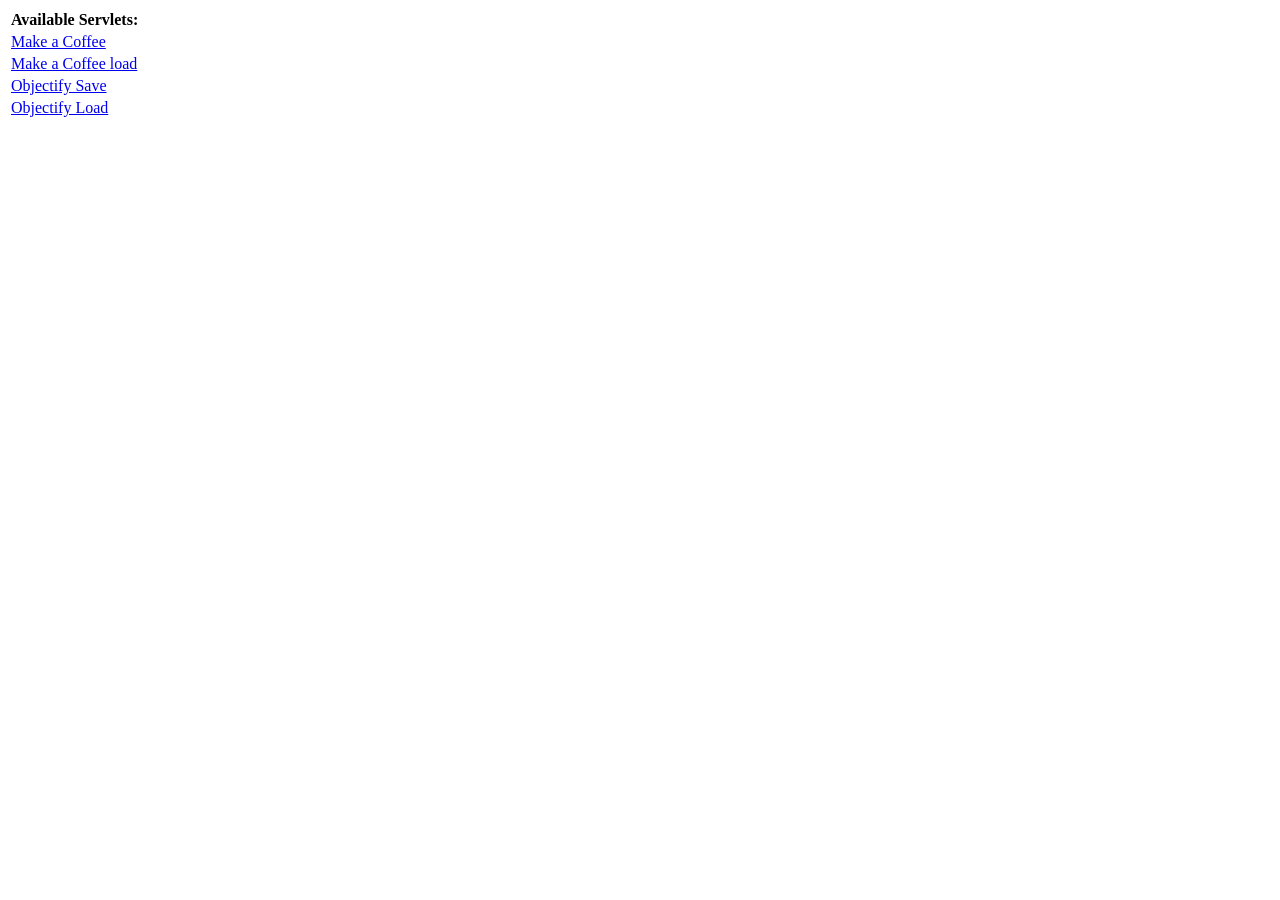
<file: Makeacloud/war/index.html>
<!DOCTYPE HTML PUBLIC "-//W3C//DTD HTML 4.01 Transitional//EN">
<!-- The HTML 4.01 Transitional DOCTYPE declaration-->
<!-- above set at the top of the file will set     -->
<!-- the browser's rendering engine into           -->
<!-- "Quirks Mode". Replacing this declaration     -->
<!-- with a "Standards Mode" doctype is supported, -->
<!-- but may lead to some differences in layout.   -->

<html>
  <head>
    <meta http-equiv="content-type" content="text/html; charset=UTF-8">
    <title>Hello App Engine</title>
  </head>

  <body>
    <table>
      <tr>
        <td colspan="2" style="font-weight:bold;">Available Servlets:</td>        
      </tr>
      <tr>
        <td><a href="makeacoffee">Make a Coffee</a></td>
      </tr>
      <tr>
        <td><a href="makeacoffeeload">Make a Coffee load</a></td>
      </tr>
      <tr>
        <td><a href="objectifysave">Objectify Save</a></td>
      </tr>
      <tr>
        <td><a href="objectifyload">Objectify Load</a></td>
      </tr>
    </table>
  </body>
</html>
</file>
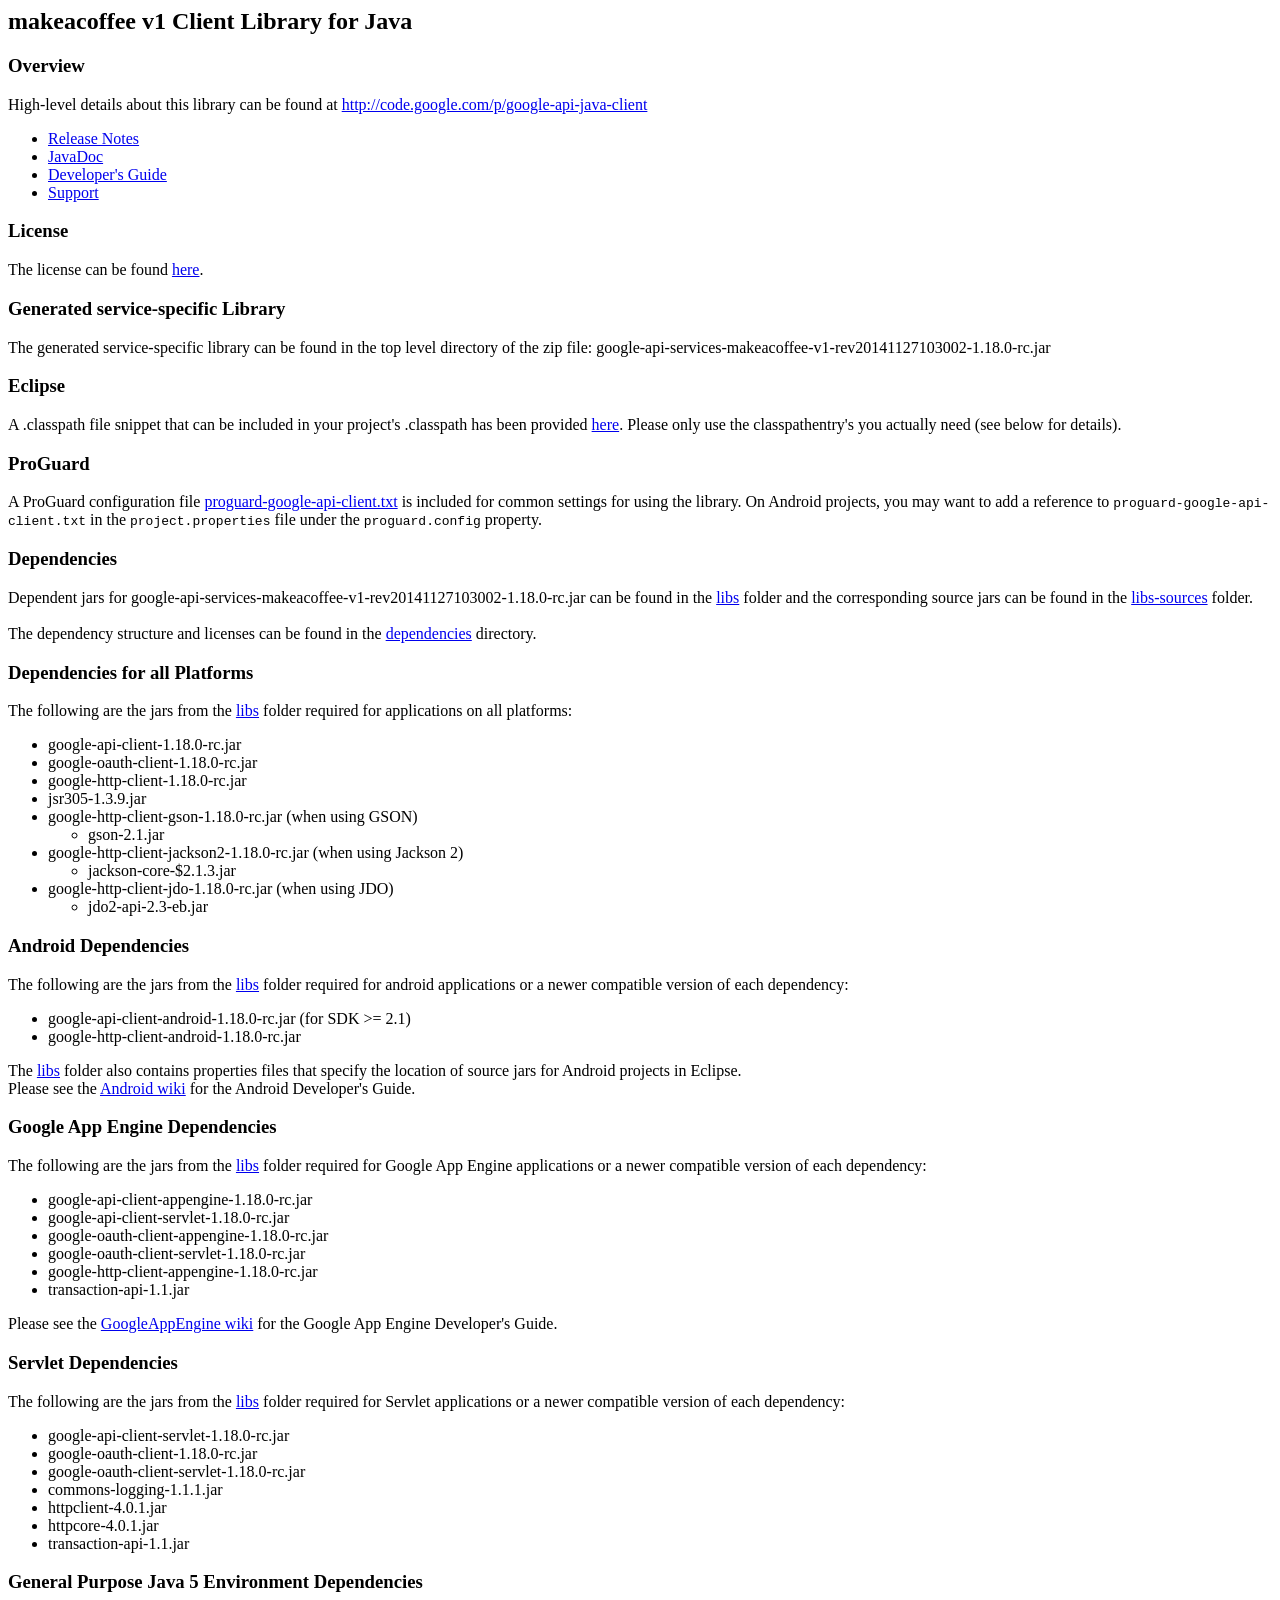
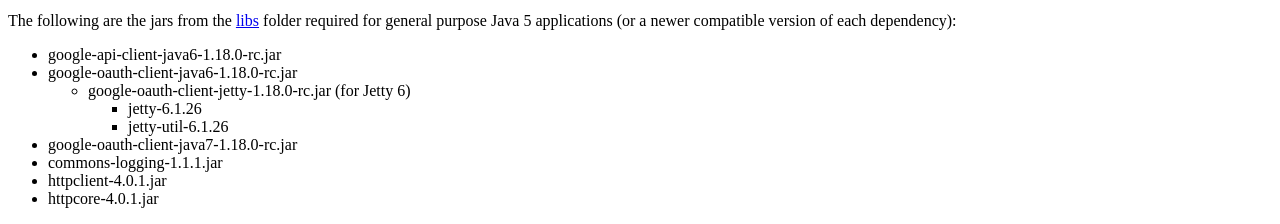
<file: Makeacloud/endpoint-libs/libmakeacoffee-v1/makeacoffee/readme.html>
<html>
<title>makeacoffee v1 Client Library for Java</title>
<body>
<h2>makeacoffee v1 Client Library for Java</h2>

<h3>Overview</h3>
<p>High-level details about this library can be found at
<a href="http://code.google.com/p/google-api-java-client">http://code.google.com/p/google-api-java-client</a>
<ul>
  <li><a href='http://code.google.com/p/google-api-java-client/wiki/ReleaseNotes#Version_1.18.0-rc'>Release Notes</a></li>
  <li><a href='http://javadoc.google-api-java-client.googlecode.com/hg/apis/makeacoffee/v1/index.html'>JavaDoc</a></li>
  <li><a href='http://code.google.com/p/google-api-java-client/wiki/DeveloperGuide'>Developer's Guide</a></li>
  <li><a href='http://groups.google.com/group/google-api-java-client'>Support</a></li>
</ul>

<h3>License</h3>
The license can be found <a href='LICENSE.txt'>here</a>.<br/>

<h3>Generated service-specific Library</h3>
The generated service-specific library can be found in the top level directory
of the zip file:
google-api-services-makeacoffee-v1-rev20141127103002-1.18.0-rc.jar


<h3>Eclipse</h3>
A .classpath file snippet that can be included in your project's .classpath has been provided <a href='classpath-include'>here</a>.
Please only use the classpathentry's you actually need (see below for details).

<h3>ProGuard</h3>
A ProGuard configuration file <a href="proguard-google-api-client.txt">proguard-google-api-client.txt</a>
is included for common settings for using the library. On Android projects, you may want to add a reference to
<code>proguard-google-api-client.txt</code> in the <code>project.properties</code> file under the
<code>proguard.config</code> property.

<h3>Dependencies</h3>
<p>
Dependent jars for
google-api-services-makeacoffee-v1-rev20141127103002-1.18.0-rc.jar
can be found in the <a href='libs'>libs</a> folder and the corresponding source
jars can be found in the <a href='libs-sources'>libs-sources</a> folder.
<br/><br/>
The dependency structure and licenses can be found in the
<a href='dependencies'>dependencies</a> directory.
</p>

<h3>Dependencies for all Platforms</h3>
The following are the jars from the <a href='libs'>libs</a> folder required for
applications on all platforms:
<ul>
  <li>google-api-client-1.18.0-rc.jar</li>
  <li>google-oauth-client-1.18.0-rc.jar</li>
  <li>google-http-client-1.18.0-rc.jar</li>
  <li>jsr305-1.3.9.jar</li>
  <li>google-http-client-gson-1.18.0-rc.jar (when using GSON)
    <ul>
      <li>gson-2.1.jar</li>
    </ul>
  </li>
  <li>google-http-client-jackson2-1.18.0-rc.jar (when using Jackson 2)
    <ul>
      <li>jackson-core-$2.1.3.jar</li>
    </ul>
  </li>
  <li>google-http-client-jdo-1.18.0-rc.jar (when using JDO)
    <ul>
      <li>jdo2-api-2.3-eb.jar</li>
    </ul>
  </li>
</ul>

<h3>Android Dependencies</h3>
The following are the jars from the <a href='libs'>libs</a> folder required for
android applications or a newer compatible version of each dependency:
<ul>
  <li>google-api-client-android-1.18.0-rc.jar (for SDK &gt;= 2.1)</li>
  <li>google-http-client-android-1.18.0-rc.jar</li>
</ul>
The <a href='libs'>libs</a> folder also contains properties files that specify the location of source
jars for Android projects in Eclipse.<br/>
Please see the
<a href='http://code.google.com/p/google-api-java-client/wiki/Android'>Android wiki</a>
for the Android Developer's Guide.

<h3>Google App Engine Dependencies</h3>
The following are the jars from the <a href='libs'>libs</a> folder required for
Google App Engine applications or a newer compatible version of each dependency:
<ul>
  <li>google-api-client-appengine-1.18.0-rc.jar</li>
  <li>google-api-client-servlet-1.18.0-rc.jar</li>
  <li>google-oauth-client-appengine-1.18.0-rc.jar</li>
  <li>google-oauth-client-servlet-1.18.0-rc.jar</li>
  <li>google-http-client-appengine-1.18.0-rc.jar</li>
  <li>transaction-api-1.1.jar</li>
</ul>
Please see the
<a href='http://code.google.com/p/google-api-java-client/wiki/GoogleAppEngine'>GoogleAppEngine wiki</a>
for the Google App Engine Developer's Guide.

<h3>Servlet Dependencies</h3>
The following are the jars from the <a href='libs'>libs</a> folder required for
Servlet applications or a newer compatible version of each dependency:
<ul>
  <li>google-api-client-servlet-1.18.0-rc.jar</li>
  <li>google-oauth-client-1.18.0-rc.jar</li>
  <li>google-oauth-client-servlet-1.18.0-rc.jar</li>
  <li>commons-logging-1.1.1.jar</li>
  <li>httpclient-4.0.1.jar</li>
  <li>httpcore-4.0.1.jar</li>
  <li>transaction-api-1.1.jar</li>
</ul>

<h3>General Purpose Java 5 Environment Dependencies</h3>
The following are the jars from the <a href='libs'>libs</a> folder required for
general purpose Java 5 applications (or a newer compatible version of each dependency):
<ul>
  <li>google-api-client-java6-1.18.0-rc.jar</li>
  <li>google-oauth-client-java6-1.18.0-rc.jar
  <ul>
    <li>google-oauth-client-jetty-1.18.0-rc.jar (for Jetty 6)
      <ul>
        <li>jetty-6.1.26</li>
        <li>jetty-util-6.1.26</li>
      </ul>
    </li>
  </ul></li>
  <li>google-oauth-client-java7-1.18.0-rc.jar</li>
  <li>commons-logging-1.1.1.jar</li>
  <li>httpclient-4.0.1.jar</li>
  <li>httpcore-4.0.1.jar</li>
</ul>


</body>
</html>
</file>
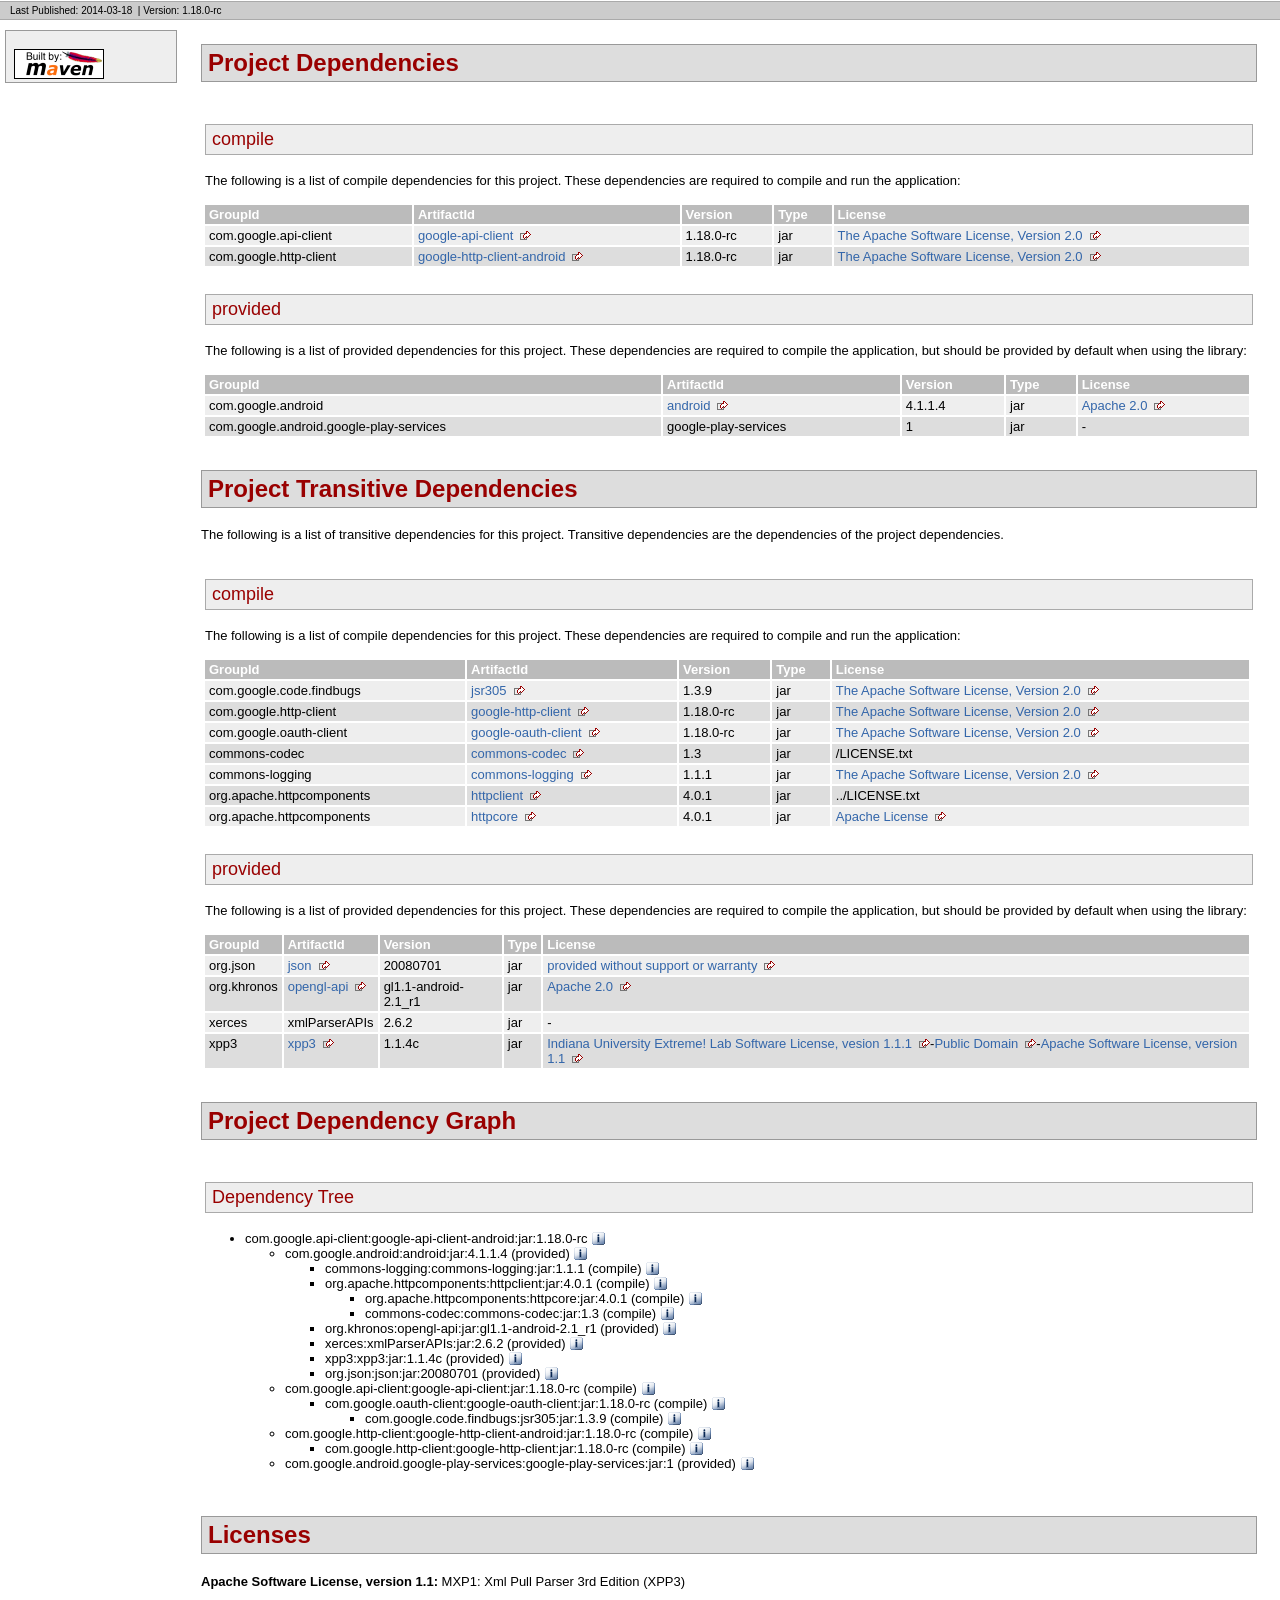
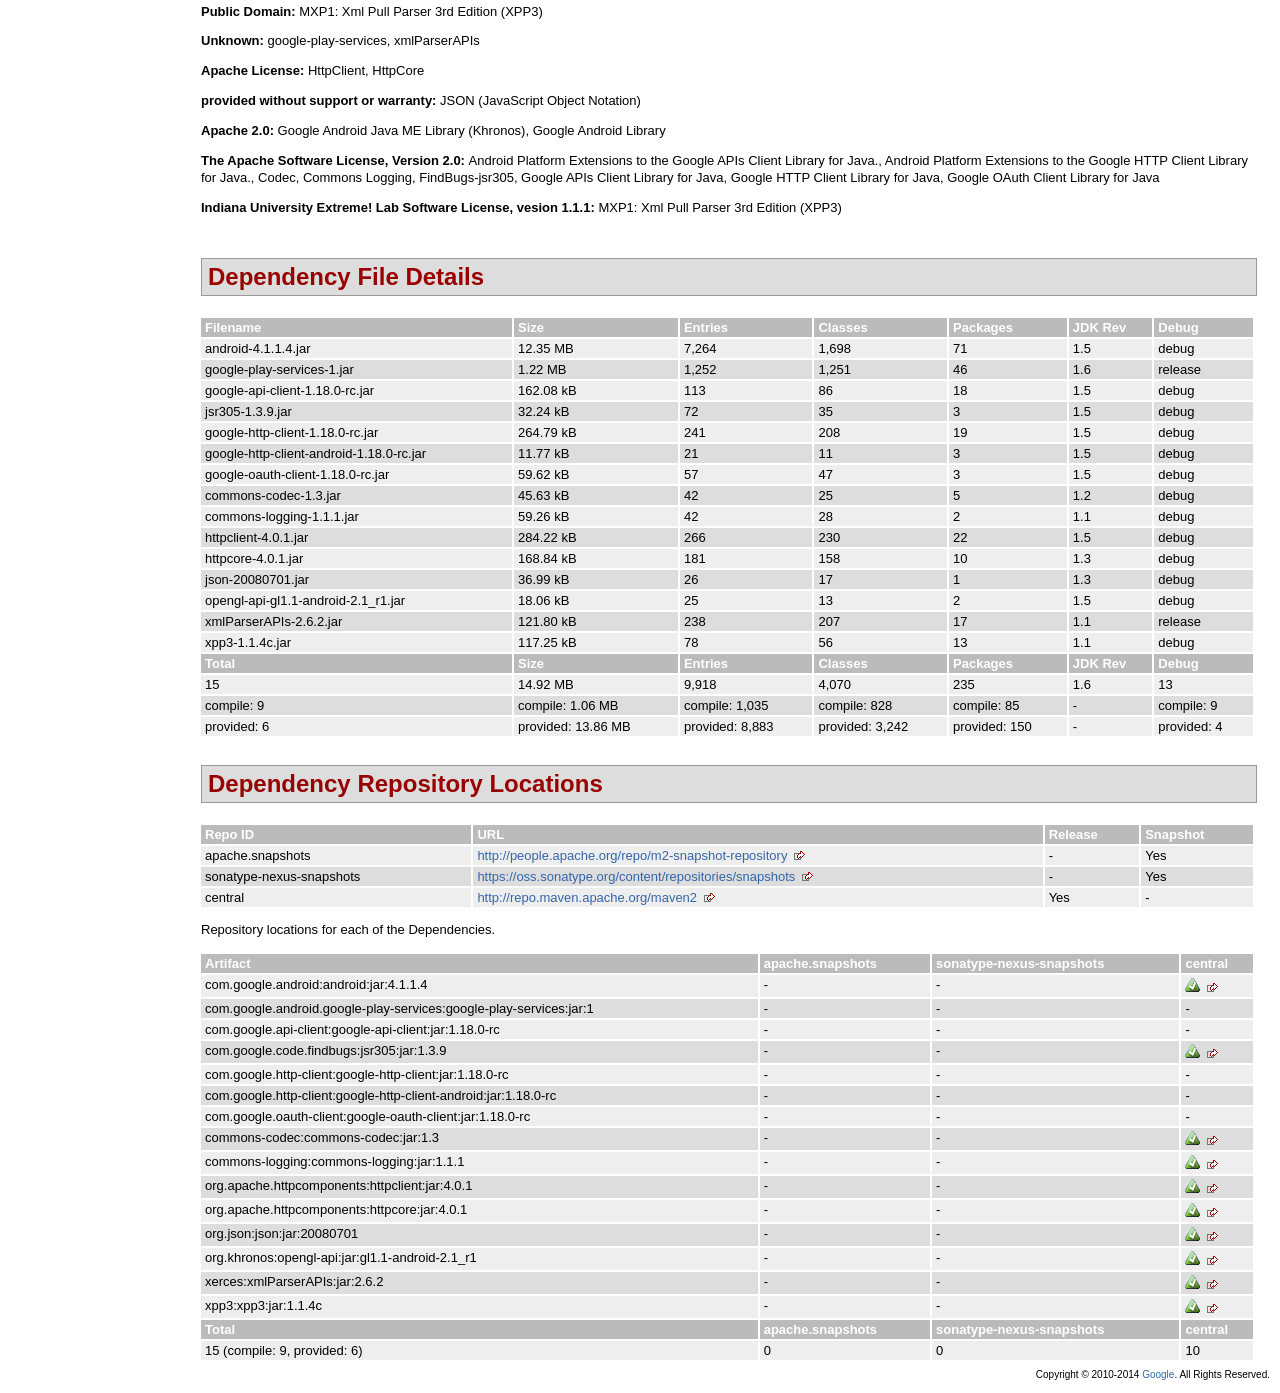
<file: Makeacloud/endpoint-libs/libmakeacoffee-v1/makeacoffee/dependencies/google-api-client-android-dependencies.html>
<!DOCTYPE html PUBLIC "-//W3C//DTD XHTML 1.0 Transitional//EN" "http://www.w3.org/TR/xhtml1/DTD/xhtml1-transitional.dtd">
<!-- Generated by Apache Maven Doxia at Mar 18, 2014 -->
<html xmlns="http://www.w3.org/1999/xhtml" xml:lang="en" lang="en">
  <head>
    <meta http-equiv="Content-Type" content="text/html; charset=UTF-8" />
    <title>Project Dependencies</title>
    <style type="text/css" media="all">
      @import url("./css/maven-base.css");
      @import url("./css/maven-theme.css");
      @import url("./css/site.css");
    </style>
    <link rel="stylesheet" href="./css/print.css" type="text/css" media="print" />
    <meta name="Date-Revision-yyyymmdd" content="20140318" />
    <meta http-equiv="Content-Language" content="en" />
        
        </head>
  <body class="composite">
    <div id="banner">
                      <div class="clear">
        <hr/>
      </div>
    </div>
    <div id="breadcrumbs">
            
        
                <div class="xleft">
        <span id="publishDate">Last Published: 2014-03-18</span>
                  &nbsp;| <span id="projectVersion">Version: 1.18.0-rc</span>
                      </div>
            <div class="xright">        
        
      </div>
      <div class="clear">
        <hr/>
      </div>
    </div>
    <div id="leftColumn">
      <div id="navcolumn">
             
        
                                      <a href="http://maven.apache.org/" title="Built by Maven" class="poweredBy">
        <img class="poweredBy" alt="Built by Maven" src="./images/logos/maven-feather.png" />
      </a>
                   
        
            </div>
    </div>
    <div id="bodyColumn">
      <div id="contentBox">
        <a name="Project_Dependencies"></a>
<div class="section">
<h2>Project Dependencies<a name="Project_Dependencies"></a></h2><a name="Project_Dependencies_compile"></a>
<div class="section">
<h3>compile<a name="compile"></a></h3>
<p>The following is a list of compile dependencies for this project. These dependencies are required to compile and run the application:</p>
<table border="0" class="bodyTable">
<tr class="a">
<th>GroupId</th>
<th>ArtifactId</th>
<th>Version</th>
<th>Type</th>
<th>License</th></tr>
<tr class="b">
<td>com.google.api-client</td>
<td><a class="externalLink" href="http://code.google.com/p/google-api-java-client/google-api-client/">google-api-client</a></td>
<td>1.18.0-rc</td>
<td>jar</td>
<td><a class="externalLink" href="http://www.apache.org/licenses/LICENSE-2.0.txt">The Apache Software License, Version 2.0</a></td></tr>
<tr class="a">
<td>com.google.http-client</td>
<td><a class="externalLink" href="http://code.google.com/p/google-http-java-client/google-http-client-android/">google-http-client-android</a></td>
<td>1.18.0-rc</td>
<td>jar</td>
<td><a class="externalLink" href="http://www.apache.org/licenses/LICENSE-2.0.txt">The Apache Software License, Version 2.0</a></td></tr></table></div><a name="Project_Dependencies_provided"></a>
<div class="section">
<h3>provided<a name="provided"></a></h3>
<p>The following is a list of provided dependencies for this project. These dependencies are required to compile the application, but should be provided by default when using the library:</p>
<table border="0" class="bodyTable">
<tr class="a">
<th>GroupId</th>
<th>ArtifactId</th>
<th>Version</th>
<th>Type</th>
<th>License</th></tr>
<tr class="b">
<td>com.google.android</td>
<td><a class="externalLink" href="http://source.android.com/">android</a></td>
<td>4.1.1.4</td>
<td>jar</td>
<td><a class="externalLink" href="http://www.apache.org/licenses/LICENSE-2.0">Apache 2.0</a></td></tr>
<tr class="a">
<td>com.google.android.google-play-services</td>
<td>google-play-services</td>
<td>1</td>
<td>jar</td>
<td>-</td></tr></table></div></div><a name="Project_Transitive_Dependencies"></a>
<div class="section">
<h2>Project Transitive Dependencies<a name="Project_Transitive_Dependencies"></a></h2>
<p>The following is a list of transitive dependencies for this project. Transitive dependencies are the dependencies of the project dependencies.</p><a name="Project_Transitive_Dependencies_compile"></a>
<div class="section">
<h3>compile<a name="compile"></a></h3>
<p>The following is a list of compile dependencies for this project. These dependencies are required to compile and run the application:</p>
<table border="0" class="bodyTable">
<tr class="a">
<th>GroupId</th>
<th>ArtifactId</th>
<th>Version</th>
<th>Type</th>
<th>License</th></tr>
<tr class="b">
<td>com.google.code.findbugs</td>
<td><a class="externalLink" href="http://findbugs.sourceforge.net/">jsr305</a></td>
<td>1.3.9</td>
<td>jar</td>
<td><a class="externalLink" href="http://www.apache.org/licenses/LICENSE-2.0.txt">The Apache Software License, Version 2.0</a></td></tr>
<tr class="a">
<td>com.google.http-client</td>
<td><a class="externalLink" href="http://code.google.com/p/google-http-java-client/google-http-client/">google-http-client</a></td>
<td>1.18.0-rc</td>
<td>jar</td>
<td><a class="externalLink" href="http://www.apache.org/licenses/LICENSE-2.0.txt">The Apache Software License, Version 2.0</a></td></tr>
<tr class="b">
<td>com.google.oauth-client</td>
<td><a class="externalLink" href="http://code.google.com/p/google-oauth-java-client/google-oauth-client/">google-oauth-client</a></td>
<td>1.18.0-rc</td>
<td>jar</td>
<td><a class="externalLink" href="http://www.apache.org/licenses/LICENSE-2.0.txt">The Apache Software License, Version 2.0</a></td></tr>
<tr class="a">
<td>commons-codec</td>
<td><a class="externalLink" href="http://jakarta.apache.org/commons/codec/">commons-codec</a></td>
<td>1.3</td>
<td>jar</td>
<td>/LICENSE.txt</td></tr>
<tr class="b">
<td>commons-logging</td>
<td><a class="externalLink" href="http://commons.apache.org/logging">commons-logging</a></td>
<td>1.1.1</td>
<td>jar</td>
<td><a class="externalLink" href="http://www.apache.org/licenses/LICENSE-2.0.txt">The Apache Software License, Version 2.0</a></td></tr>
<tr class="a">
<td>org.apache.httpcomponents</td>
<td><a class="externalLink" href="http://hc.apache.org/httpcomponents-client">httpclient</a></td>
<td>4.0.1</td>
<td>jar</td>
<td>../LICENSE.txt</td></tr>
<tr class="b">
<td>org.apache.httpcomponents</td>
<td><a class="externalLink" href="http://hc.apache.org/httpcomponents-core/">httpcore</a></td>
<td>4.0.1</td>
<td>jar</td>
<td><a class="externalLink" href="http://www.apache.org/licenses/LICENSE-2.0.html">Apache License</a></td></tr></table></div><a name="Project_Transitive_Dependencies_provided"></a>
<div class="section">
<h3>provided<a name="provided"></a></h3>
<p>The following is a list of provided dependencies for this project. These dependencies are required to compile the application, but should be provided by default when using the library:</p>
<table border="0" class="bodyTable">
<tr class="a">
<th>GroupId</th>
<th>ArtifactId</th>
<th>Version</th>
<th>Type</th>
<th>License</th></tr>
<tr class="b">
<td>org.json</td>
<td><a class="externalLink" href="http://www.json.org/java/index.html">json</a></td>
<td>20080701</td>
<td>jar</td>
<td><a class="externalLink" href="http://www.json.org/license.html">provided without support or warranty</a></td></tr>
<tr class="a">
<td>org.khronos</td>
<td><a class="externalLink" href="http://source.android.com/">opengl-api</a></td>
<td>gl1.1-android-2.1_r1</td>
<td>jar</td>
<td><a class="externalLink" href="http://www.apache.org/licenses/LICENSE-2.0">Apache 2.0</a></td></tr>
<tr class="b">
<td>xerces</td>
<td>xmlParserAPIs</td>
<td>2.6.2</td>
<td>jar</td>
<td>-</td></tr>
<tr class="a">
<td>xpp3</td>
<td><a class="externalLink" href="http://www.extreme.indiana.edu/xgws/xsoap/xpp/mxp1/">xpp3</a></td>
<td>1.1.4c</td>
<td>jar</td>
<td><a class="externalLink" href="http://www.extreme.indiana.edu/viewcvs/~checkout~/XPP3/java/LICENSE.txt">Indiana University Extreme! Lab Software License, vesion 1.1.1</a>-<a class="externalLink" href="http://creativecommons.org/licenses/publicdomain">Public Domain</a>-<a class="externalLink" href="http://www.apache.org/licenses/LICENSE-1.1">Apache Software License, version 1.1</a></td></tr></table></div></div><a name="Project_Dependency_Graph"></a>
<div class="section">
<h2>Project Dependency Graph<a name="Project_Dependency_Graph"></a></h2><script language="javascript" type="text/javascript">
      function toggleDependencyDetail( divId, imgId )
      {
        var div = document.getElementById( divId );
        var img = document.getElementById( imgId );
        if( div.style.display == '' )
        {
          div.style.display = 'none';
          img.src='./images/icon_info_sml.gif';
        }
        else
        {
          div.style.display = '';
          img.src='./images/close.gif';
        }
      }
</script>
<a name="Dependency_Tree"></a>
<div class="section">
<h3>Dependency Tree<a name="Dependency_Tree"></a></h3>
<ul>
<li>com.google.api-client:google-api-client-android:jar:1.18.0-rc <img id="_img1" src="./images/icon_info_sml.gif" alt="Information" onclick="toggleDependencyDetail( '_dep0', '_img1' );" style="cursor: pointer;vertical-align:text-bottom;"></img><div id="_dep0" style="display:none">
<table border="0" class="bodyTable">
<tr class="a">
<th>Android Platform Extensions to the Google APIs Client Library for Java.</th></tr>
<tr class="b">
<td>
<p><b>Description: </b>Sonatype helps open source projects to set up Maven repositories on https://oss.sonatype.org/</p>
<p><b>URL: </b><a class="externalLink" href="http://code.google.com/p/google-api-java-client/google-api-client-android/">http://code.google.com/p/google-api-java-client/google-api-client-android/</a></p>
<p><b>Project License: </b><a class="externalLink" href="http://www.apache.org/licenses/LICENSE-2.0.txt">The Apache Software License, Version 2.0</a></p></td></tr></table></div>
<ul>
<li>com.google.android:android:jar:4.1.1.4 (provided) <img id="_img3" src="./images/icon_info_sml.gif" alt="Information" onclick="toggleDependencyDetail( '_dep2', '_img3' );" style="cursor: pointer;vertical-align:text-bottom;"></img><div id="_dep2" style="display:none">
<table border="0" class="bodyTable">
<tr class="a">
<th>Google Android Library</th></tr>
<tr class="b">
<td>
<p><b>Description: </b>A library jar that provides APIs for Applications written for the Google Android Platform.</p>
<p><b>URL: </b><a class="externalLink" href="http://source.android.com/">http://source.android.com/</a></p>
<p><b>Project License: </b><a class="externalLink" href="http://www.apache.org/licenses/LICENSE-2.0">Apache 2.0</a></p></td></tr></table></div>
<ul>
<li>commons-logging:commons-logging:jar:1.1.1 (compile) <img id="_img5" src="./images/icon_info_sml.gif" alt="Information" onclick="toggleDependencyDetail( '_dep4', '_img5' );" style="cursor: pointer;vertical-align:text-bottom;"></img><div id="_dep4" style="display:none">
<table border="0" class="bodyTable">
<tr class="a">
<th>Commons Logging</th></tr>
<tr class="b">
<td>
<p><b>Description: </b>Commons Logging is a thin adapter allowing configurable bridging to other,
    well known logging systems.</p>
<p><b>URL: </b><a class="externalLink" href="http://commons.apache.org/logging">http://commons.apache.org/logging</a></p>
<p><b>Project License: </b><a class="externalLink" href="http://www.apache.org/licenses/LICENSE-2.0.txt">The Apache Software License, Version 2.0</a></p></td></tr></table></div></li>
<li>org.apache.httpcomponents:httpclient:jar:4.0.1 (compile) <img id="_img7" src="./images/icon_info_sml.gif" alt="Information" onclick="toggleDependencyDetail( '_dep6', '_img7' );" style="cursor: pointer;vertical-align:text-bottom;"></img><div id="_dep6" style="display:none">
<table border="0" class="bodyTable">
<tr class="a">
<th>HttpClient</th></tr>
<tr class="b">
<td>
<p><b>Description: </b>HttpComponents Client (base module)</p>
<p><b>URL: </b><a class="externalLink" href="http://hc.apache.org/httpcomponents-client">http://hc.apache.org/httpcomponents-client</a></p>
<p><b>Project License: </b><a href="../LICENSE.txt">Apache License</a></p></td></tr></table></div>
<ul>
<li>org.apache.httpcomponents:httpcore:jar:4.0.1 (compile) <img id="_img9" src="./images/icon_info_sml.gif" alt="Information" onclick="toggleDependencyDetail( '_dep8', '_img9' );" style="cursor: pointer;vertical-align:text-bottom;"></img><div id="_dep8" style="display:none">
<table border="0" class="bodyTable">
<tr class="a">
<th>HttpCore</th></tr>
<tr class="b">
<td>
<p><b>Description: </b>HttpComponents Core (Java 1.3 compatible)</p>
<p><b>URL: </b><a class="externalLink" href="http://hc.apache.org/httpcomponents-core/">http://hc.apache.org/httpcomponents-core/</a></p>
<p><b>Project License: </b><a class="externalLink" href="http://www.apache.org/licenses/LICENSE-2.0.html">Apache License</a></p></td></tr></table></div></li>
<li>commons-codec:commons-codec:jar:1.3 (compile) <img id="_img11" src="./images/icon_info_sml.gif" alt="Information" onclick="toggleDependencyDetail( '_dep10', '_img11' );" style="cursor: pointer;vertical-align:text-bottom;"></img><div id="_dep10" style="display:none">
<table border="0" class="bodyTable">
<tr class="a">
<th>Codec</th></tr>
<tr class="b">
<td>
<p><b>Description: </b>The codec package contains simple encoder and decoders for
   various formats such as Base64 and Hexadecimal.  In addition to these
   widely used encoders and decoders, the codec package also maintains a
   collection of phonetic encoding utilities.</p>
<p><b>URL: </b><a class="externalLink" href="http://jakarta.apache.org/commons/codec/">http://jakarta.apache.org/commons/codec/</a></p>
<p><b>Project License: </b><a href="/LICENSE.txt">The Apache Software License, Version 2.0</a></p></td></tr></table></div></li></ul></li>
<li>org.khronos:opengl-api:jar:gl1.1-android-2.1_r1 (provided) <img id="_img13" src="./images/icon_info_sml.gif" alt="Information" onclick="toggleDependencyDetail( '_dep12', '_img13' );" style="cursor: pointer;vertical-align:text-bottom;"></img><div id="_dep12" style="display:none">
<table border="0" class="bodyTable">
<tr class="a">
<th>Google Android Java ME Library (Khronos)</th></tr>
<tr class="b">
<td>
<p><b>Description: </b>The Android implementation of Khronos OpenGL Spec for the Google Android SDK.</p>
<p><b>URL: </b><a class="externalLink" href="http://source.android.com/">http://source.android.com/</a></p>
<p><b>Project License: </b><a class="externalLink" href="http://www.apache.org/licenses/LICENSE-2.0">Apache 2.0</a></p></td></tr></table></div></li>
<li>xerces:xmlParserAPIs:jar:2.6.2 (provided) <img id="_img15" src="./images/icon_info_sml.gif" alt="Information" onclick="toggleDependencyDetail( '_dep14', '_img15' );" style="cursor: pointer;vertical-align:text-bottom;"></img><div id="_dep14" style="display:none">
<table border="0" class="bodyTable">
<tr class="a">
<th>xmlParserAPIs</th></tr>
<tr class="b">
<td>
<p><b>Description: </b>There is currently no description associated with this project.</p>
<p><b>Project License: </b>No license is defined for this project.</p></td></tr></table></div></li>
<li>xpp3:xpp3:jar:1.1.4c (provided) <img id="_img17" src="./images/icon_info_sml.gif" alt="Information" onclick="toggleDependencyDetail( '_dep16', '_img17' );" style="cursor: pointer;vertical-align:text-bottom;"></img><div id="_dep16" style="display:none">
<table border="0" class="bodyTable">
<tr class="a">
<th>MXP1: Xml Pull Parser 3rd Edition (XPP3)</th></tr>
<tr class="b">
<td>
<p><b>Description: </b>MXP1 is a stable XmlPull parsing engine that is based on ideas from XPP and in particular XPP2 but completely revised and rewritten to take the best advantage of latest JIT JVMs such as Hotspot in JDK 1.4+.</p>
<p><b>URL: </b><a class="externalLink" href="http://www.extreme.indiana.edu/xgws/xsoap/xpp/mxp1/">http://www.extreme.indiana.edu/xgws/xsoap/xpp/mxp1/</a></p>
<p><b>Project License: </b><a class="externalLink" href="http://www.extreme.indiana.edu/viewcvs/~checkout~/XPP3/java/LICENSE.txt">Indiana University Extreme! Lab Software License, vesion 1.1.1</a><a class="externalLink" href="http://creativecommons.org/licenses/publicdomain">Public Domain</a><a class="externalLink" href="http://www.apache.org/licenses/LICENSE-1.1">Apache Software License, version 1.1</a></p></td></tr></table></div></li>
<li>org.json:json:jar:20080701 (provided) <img id="_img19" src="./images/icon_info_sml.gif" alt="Information" onclick="toggleDependencyDetail( '_dep18', '_img19' );" style="cursor: pointer;vertical-align:text-bottom;"></img><div id="_dep18" style="display:none">
<table border="0" class="bodyTable">
<tr class="a">
<th>JSON (JavaScript Object Notation)</th></tr>
<tr class="b">
<td>
<p><b>Description: </b>JSON (JavaScript Object Notation) is a lightweight data-interchange format.
    It is easy for humans to read and write. It is easy for machines to parse and generate.
    It is based on a subset of the JavaScript Programming Language, Standard ECMA-262 3rd Edition
    - December 1999. JSON is a text format that is completely language independent but uses
    conventions that are familiar to programmers of the C-family of languages, including C, C++, C#,
    Java, JavaScript, Perl, Python, and many others.
    These properties make JSON an ideal data-interchange language.</p>
<p><b>URL: </b><a class="externalLink" href="http://www.json.org/java/index.html">http://www.json.org/java/index.html</a></p>
<p><b>Project License: </b><a class="externalLink" href="http://www.json.org/license.html">provided without support or warranty</a></p></td></tr></table></div></li></ul></li>
<li>com.google.api-client:google-api-client:jar:1.18.0-rc (compile) <img id="_img21" src="./images/icon_info_sml.gif" alt="Information" onclick="toggleDependencyDetail( '_dep20', '_img21' );" style="cursor: pointer;vertical-align:text-bottom;"></img><div id="_dep20" style="display:none">
<table border="0" class="bodyTable">
<tr class="a">
<th>Google APIs Client Library for Java</th></tr>
<tr class="b">
<td>
<p><b>Description: </b>Sonatype helps open source projects to set up Maven repositories on https://oss.sonatype.org/</p>
<p><b>URL: </b><a class="externalLink" href="http://code.google.com/p/google-api-java-client/google-api-client/">http://code.google.com/p/google-api-java-client/google-api-client/</a></p>
<p><b>Project License: </b><a class="externalLink" href="http://www.apache.org/licenses/LICENSE-2.0.txt">The Apache Software License, Version 2.0</a></p></td></tr></table></div>
<ul>
<li>com.google.oauth-client:google-oauth-client:jar:1.18.0-rc (compile) <img id="_img23" src="./images/icon_info_sml.gif" alt="Information" onclick="toggleDependencyDetail( '_dep22', '_img23' );" style="cursor: pointer;vertical-align:text-bottom;"></img><div id="_dep22" style="display:none">
<table border="0" class="bodyTable">
<tr class="a">
<th>Google OAuth Client Library for Java</th></tr>
<tr class="b">
<td>
<p><b>Description: </b>Google OAuth Client Library for Java. Functionality that works on all supported Java platforms,
    including Java 5 (or higher) desktop (SE) and web (EE), Android, and Google App Engine.</p>
<p><b>URL: </b><a class="externalLink" href="http://code.google.com/p/google-oauth-java-client/google-oauth-client/">http://code.google.com/p/google-oauth-java-client/google-oauth-client/</a></p>
<p><b>Project License: </b><a class="externalLink" href="http://www.apache.org/licenses/LICENSE-2.0.txt">The Apache Software License, Version 2.0</a></p></td></tr></table></div>
<ul>
<li>com.google.code.findbugs:jsr305:jar:1.3.9 (compile) <img id="_img25" src="./images/icon_info_sml.gif" alt="Information" onclick="toggleDependencyDetail( '_dep24', '_img25' );" style="cursor: pointer;vertical-align:text-bottom;"></img><div id="_dep24" style="display:none">
<table border="0" class="bodyTable">
<tr class="a">
<th>FindBugs-jsr305</th></tr>
<tr class="b">
<td>
<p><b>Description: </b>JSR305 Annotations for Findbugs</p>
<p><b>URL: </b><a class="externalLink" href="http://findbugs.sourceforge.net/">http://findbugs.sourceforge.net/</a></p>
<p><b>Project License: </b><a class="externalLink" href="http://www.apache.org/licenses/LICENSE-2.0.txt">The Apache Software License, Version 2.0</a></p></td></tr></table></div></li></ul></li></ul></li>
<li>com.google.http-client:google-http-client-android:jar:1.18.0-rc (compile) <img id="_img27" src="./images/icon_info_sml.gif" alt="Information" onclick="toggleDependencyDetail( '_dep26', '_img27' );" style="cursor: pointer;vertical-align:text-bottom;"></img><div id="_dep26" style="display:none">
<table border="0" class="bodyTable">
<tr class="a">
<th>Android Platform Extensions to the Google HTTP Client Library for Java.</th></tr>
<tr class="b">
<td>
<p><b>Description: </b>Sonatype helps open source projects to set up Maven repositories on https://oss.sonatype.org/</p>
<p><b>URL: </b><a class="externalLink" href="http://code.google.com/p/google-http-java-client/google-http-client-android/">http://code.google.com/p/google-http-java-client/google-http-client-android/</a></p>
<p><b>Project License: </b><a class="externalLink" href="http://www.apache.org/licenses/LICENSE-2.0.txt">The Apache Software License, Version 2.0</a></p></td></tr></table></div>
<ul>
<li>com.google.http-client:google-http-client:jar:1.18.0-rc (compile) <img id="_img29" src="./images/icon_info_sml.gif" alt="Information" onclick="toggleDependencyDetail( '_dep28', '_img29' );" style="cursor: pointer;vertical-align:text-bottom;"></img><div id="_dep28" style="display:none">
<table border="0" class="bodyTable">
<tr class="a">
<th>Google HTTP Client Library for Java</th></tr>
<tr class="b">
<td>
<p><b>Description: </b>Google HTTP Client Library for Java. Functionality that works on all supported Java platforms,
    including Java 5 (or higher) desktop (SE) and web (EE), Android, and Google App Engine.</p>
<p><b>URL: </b><a class="externalLink" href="http://code.google.com/p/google-http-java-client/google-http-client/">http://code.google.com/p/google-http-java-client/google-http-client/</a></p>
<p><b>Project License: </b><a class="externalLink" href="http://www.apache.org/licenses/LICENSE-2.0.txt">The Apache Software License, Version 2.0</a></p></td></tr></table></div></li></ul></li>
<li>com.google.android.google-play-services:google-play-services:jar:1 (provided) <img id="_img31" src="./images/icon_info_sml.gif" alt="Information" onclick="toggleDependencyDetail( '_dep30', '_img31' );" style="cursor: pointer;vertical-align:text-bottom;"></img><div id="_dep30" style="display:none">
<table border="0" class="bodyTable">
<tr class="a">
<th>google-play-services</th></tr>
<tr class="b">
<td>
<p><b>Description: </b>POM was created from install:install-file</p>
<p><b>Project License: </b>No license is defined for this project.</p></td></tr></table></div></li></ul></li></ul></div></div><a name="Licenses"></a>
<div class="section">
<h2>Licenses<a name="Licenses"></a></h2>
<p><b>Apache Software License, version 1.1: </b>MXP1: Xml Pull Parser 3rd Edition (XPP3)</p>
<p><b>Public Domain: </b>MXP1: Xml Pull Parser 3rd Edition (XPP3)</p>
<p><b>Unknown: </b>google-play-services, xmlParserAPIs</p>
<p><b>Apache License: </b>HttpClient, HttpCore</p>
<p><b>provided without support or warranty: </b>JSON (JavaScript Object Notation)</p>
<p><b>Apache 2.0: </b>Google Android Java ME Library (Khronos), Google Android Library</p>
<p><b>The Apache Software License, Version 2.0: </b>Android Platform Extensions to the Google APIs Client Library for Java., Android Platform Extensions to the Google HTTP Client Library for Java., Codec, Commons Logging, FindBugs-jsr305, Google APIs Client Library for Java, Google HTTP Client Library for Java, Google OAuth Client Library for Java</p>
<p><b>Indiana University Extreme! Lab Software License, vesion 1.1.1: </b>MXP1: Xml Pull Parser 3rd Edition (XPP3)</p></div><a name="Dependency_File_Details"></a>
<div class="section">
<h2>Dependency File Details<a name="Dependency_File_Details"></a></h2>
<table border="0" class="bodyTable">
<tr class="a">
<th>Filename</th>
<th>Size</th>
<th>Entries</th>
<th>Classes</th>
<th>Packages</th>
<th>JDK Rev</th>
<th>Debug</th></tr>
<tr class="b">
<td>android-4.1.1.4.jar</td>
<td>12.35 MB</td>
<td>7,264</td>
<td>1,698</td>
<td>71</td>
<td>1.5</td>
<td>debug</td></tr>
<tr class="a">
<td>google-play-services-1.jar</td>
<td>1.22 MB</td>
<td>1,252</td>
<td>1,251</td>
<td>46</td>
<td>1.6</td>
<td>release</td></tr>
<tr class="b">
<td>google-api-client-1.18.0-rc.jar</td>
<td>162.08 kB</td>
<td>113</td>
<td>86</td>
<td>18</td>
<td>1.5</td>
<td>debug</td></tr>
<tr class="a">
<td>jsr305-1.3.9.jar</td>
<td>32.24 kB</td>
<td>72</td>
<td>35</td>
<td>3</td>
<td>1.5</td>
<td>debug</td></tr>
<tr class="b">
<td>google-http-client-1.18.0-rc.jar</td>
<td>264.79 kB</td>
<td>241</td>
<td>208</td>
<td>19</td>
<td>1.5</td>
<td>debug</td></tr>
<tr class="a">
<td>google-http-client-android-1.18.0-rc.jar</td>
<td>11.77 kB</td>
<td>21</td>
<td>11</td>
<td>3</td>
<td>1.5</td>
<td>debug</td></tr>
<tr class="b">
<td>google-oauth-client-1.18.0-rc.jar</td>
<td>59.62 kB</td>
<td>57</td>
<td>47</td>
<td>3</td>
<td>1.5</td>
<td>debug</td></tr>
<tr class="a">
<td>commons-codec-1.3.jar</td>
<td>45.63 kB</td>
<td>42</td>
<td>25</td>
<td>5</td>
<td>1.2</td>
<td>debug</td></tr>
<tr class="b">
<td>commons-logging-1.1.1.jar</td>
<td>59.26 kB</td>
<td>42</td>
<td>28</td>
<td>2</td>
<td>1.1</td>
<td>debug</td></tr>
<tr class="a">
<td>httpclient-4.0.1.jar</td>
<td>284.22 kB</td>
<td>266</td>
<td>230</td>
<td>22</td>
<td>1.5</td>
<td>debug</td></tr>
<tr class="b">
<td>httpcore-4.0.1.jar</td>
<td>168.84 kB</td>
<td>181</td>
<td>158</td>
<td>10</td>
<td>1.3</td>
<td>debug</td></tr>
<tr class="a">
<td>json-20080701.jar</td>
<td>36.99 kB</td>
<td>26</td>
<td>17</td>
<td>1</td>
<td>1.3</td>
<td>debug</td></tr>
<tr class="b">
<td>opengl-api-gl1.1-android-2.1_r1.jar</td>
<td>18.06 kB</td>
<td>25</td>
<td>13</td>
<td>2</td>
<td>1.5</td>
<td>debug</td></tr>
<tr class="a">
<td>xmlParserAPIs-2.6.2.jar</td>
<td>121.80 kB</td>
<td>238</td>
<td>207</td>
<td>17</td>
<td>1.1</td>
<td>release</td></tr>
<tr class="b">
<td>xpp3-1.1.4c.jar</td>
<td>117.25 kB</td>
<td>78</td>
<td>56</td>
<td>13</td>
<td>1.1</td>
<td>debug</td></tr>
<tr class="a">
<th>Total</th>
<th>Size</th>
<th>Entries</th>
<th>Classes</th>
<th>Packages</th>
<th>JDK Rev</th>
<th>Debug</th></tr>
<tr class="b">
<td>15</td>
<td>14.92 MB</td>
<td>9,918</td>
<td>4,070</td>
<td>235</td>
<td>1.6</td>
<td>13</td></tr>
<tr class="a">
<td>compile: 9</td>
<td>compile: 1.06 MB</td>
<td>compile: 1,035</td>
<td>compile: 828</td>
<td>compile: 85</td>
<td>-</td>
<td>compile: 9</td></tr>
<tr class="b">
<td>provided: 6</td>
<td>provided: 13.86 MB</td>
<td>provided: 8,883</td>
<td>provided: 3,242</td>
<td>provided: 150</td>
<td>-</td>
<td>provided: 4</td></tr></table></div><a name="Dependency_Repository_Locations"></a>
<div class="section">
<h2>Dependency Repository Locations<a name="Dependency_Repository_Locations"></a></h2>
<table border="0" class="bodyTable">
<tr class="a">
<th>Repo ID</th>
<th>URL</th>
<th>Release</th>
<th>Snapshot</th></tr>
<tr class="b">
<td>apache.snapshots</td>
<td><a class="externalLink" href="http://people.apache.org/repo/m2-snapshot-repository">http://people.apache.org/repo/m2-snapshot-repository</a></td>
<td>-</td>
<td>Yes</td></tr>
<tr class="a">
<td>sonatype-nexus-snapshots</td>
<td><a class="externalLink" href="https://oss.sonatype.org/content/repositories/snapshots">https://oss.sonatype.org/content/repositories/snapshots</a></td>
<td>-</td>
<td>Yes</td></tr>
<tr class="b">
<td>central</td>
<td><a class="externalLink" href="http://repo.maven.apache.org/maven2">http://repo.maven.apache.org/maven2</a></td>
<td>Yes</td>
<td>-</td></tr></table>
<p>Repository locations for each of the Dependencies.</p>
<table border="0" class="bodyTable">
<tr class="a">
<th>Artifact</th>
<th>apache.snapshots</th>
<th>sonatype-nexus-snapshots</th>
<th>central</th></tr>
<tr class="b">
<td>com.google.android:android:jar:4.1.1.4</td>
<td>-</td>
<td>-</td>
<td><a class="externalLink" href="http://repo.maven.apache.org/maven2/com/google/android/android/4.1.1.4/android-4.1.1.4.jar"><img alt="Found at http://repo.maven.apache.org/maven2" src="images/icon_success_sml.gif" /></a></td></tr>
<tr class="a">
<td>com.google.android.google-play-services:google-play-services:jar:1</td>
<td>-</td>
<td>-</td>
<td>-</td></tr>
<tr class="b">
<td>com.google.api-client:google-api-client:jar:1.18.0-rc</td>
<td>-</td>
<td>-</td>
<td>-</td></tr>
<tr class="a">
<td>com.google.code.findbugs:jsr305:jar:1.3.9</td>
<td>-</td>
<td>-</td>
<td><a class="externalLink" href="http://repo.maven.apache.org/maven2/com/google/code/findbugs/jsr305/1.3.9/jsr305-1.3.9.jar"><img alt="Found at http://repo.maven.apache.org/maven2" src="images/icon_success_sml.gif" /></a></td></tr>
<tr class="b">
<td>com.google.http-client:google-http-client:jar:1.18.0-rc</td>
<td>-</td>
<td>-</td>
<td>-</td></tr>
<tr class="a">
<td>com.google.http-client:google-http-client-android:jar:1.18.0-rc</td>
<td>-</td>
<td>-</td>
<td>-</td></tr>
<tr class="b">
<td>com.google.oauth-client:google-oauth-client:jar:1.18.0-rc</td>
<td>-</td>
<td>-</td>
<td>-</td></tr>
<tr class="a">
<td>commons-codec:commons-codec:jar:1.3</td>
<td>-</td>
<td>-</td>
<td><a class="externalLink" href="http://repo.maven.apache.org/maven2/commons-codec/commons-codec/1.3/commons-codec-1.3.jar"><img alt="Found at http://repo.maven.apache.org/maven2" src="images/icon_success_sml.gif" /></a></td></tr>
<tr class="b">
<td>commons-logging:commons-logging:jar:1.1.1</td>
<td>-</td>
<td>-</td>
<td><a class="externalLink" href="http://repo.maven.apache.org/maven2/commons-logging/commons-logging/1.1.1/commons-logging-1.1.1.jar"><img alt="Found at http://repo.maven.apache.org/maven2" src="images/icon_success_sml.gif" /></a></td></tr>
<tr class="a">
<td>org.apache.httpcomponents:httpclient:jar:4.0.1</td>
<td>-</td>
<td>-</td>
<td><a class="externalLink" href="http://repo.maven.apache.org/maven2/org/apache/httpcomponents/httpclient/4.0.1/httpclient-4.0.1.jar"><img alt="Found at http://repo.maven.apache.org/maven2" src="images/icon_success_sml.gif" /></a></td></tr>
<tr class="b">
<td>org.apache.httpcomponents:httpcore:jar:4.0.1</td>
<td>-</td>
<td>-</td>
<td><a class="externalLink" href="http://repo.maven.apache.org/maven2/org/apache/httpcomponents/httpcore/4.0.1/httpcore-4.0.1.jar"><img alt="Found at http://repo.maven.apache.org/maven2" src="images/icon_success_sml.gif" /></a></td></tr>
<tr class="a">
<td>org.json:json:jar:20080701</td>
<td>-</td>
<td>-</td>
<td><a class="externalLink" href="http://repo.maven.apache.org/maven2/org/json/json/20080701/json-20080701.jar"><img alt="Found at http://repo.maven.apache.org/maven2" src="images/icon_success_sml.gif" /></a></td></tr>
<tr class="b">
<td>org.khronos:opengl-api:jar:gl1.1-android-2.1_r1</td>
<td>-</td>
<td>-</td>
<td><a class="externalLink" href="http://repo.maven.apache.org/maven2/org/khronos/opengl-api/gl1.1-android-2.1_r1/opengl-api-gl1.1-android-2.1_r1.jar"><img alt="Found at http://repo.maven.apache.org/maven2" src="images/icon_success_sml.gif" /></a></td></tr>
<tr class="a">
<td>xerces:xmlParserAPIs:jar:2.6.2</td>
<td>-</td>
<td>-</td>
<td><a class="externalLink" href="http://repo.maven.apache.org/maven2/xerces/xmlParserAPIs/2.6.2/xmlParserAPIs-2.6.2.jar"><img alt="Found at http://repo.maven.apache.org/maven2" src="images/icon_success_sml.gif" /></a></td></tr>
<tr class="b">
<td>xpp3:xpp3:jar:1.1.4c</td>
<td>-</td>
<td>-</td>
<td><a class="externalLink" href="http://repo.maven.apache.org/maven2/xpp3/xpp3/1.1.4c/xpp3-1.1.4c.jar"><img alt="Found at http://repo.maven.apache.org/maven2" src="images/icon_success_sml.gif" /></a></td></tr>
<tr class="a">
<th>Total</th>
<th>apache.snapshots</th>
<th>sonatype-nexus-snapshots</th>
<th>central</th></tr>
<tr class="b">
<td>15 (compile: 9, provided: 6)</td>
<td>0</td>
<td>0</td>
<td>10</td></tr></table></div>
      </div>
    </div>
    <div class="clear">
      <hr/>
    </div>
    <div id="footer">
      <div class="xright">
              Copyright &#169;                    2010-2014
                        <a href="http://www.google.com/">Google</a>.
            All Rights Reserved.      
        
                  </div>
      <div class="clear">
        <hr/>
      </div>
    </div>
  </body>
</html>
</file>
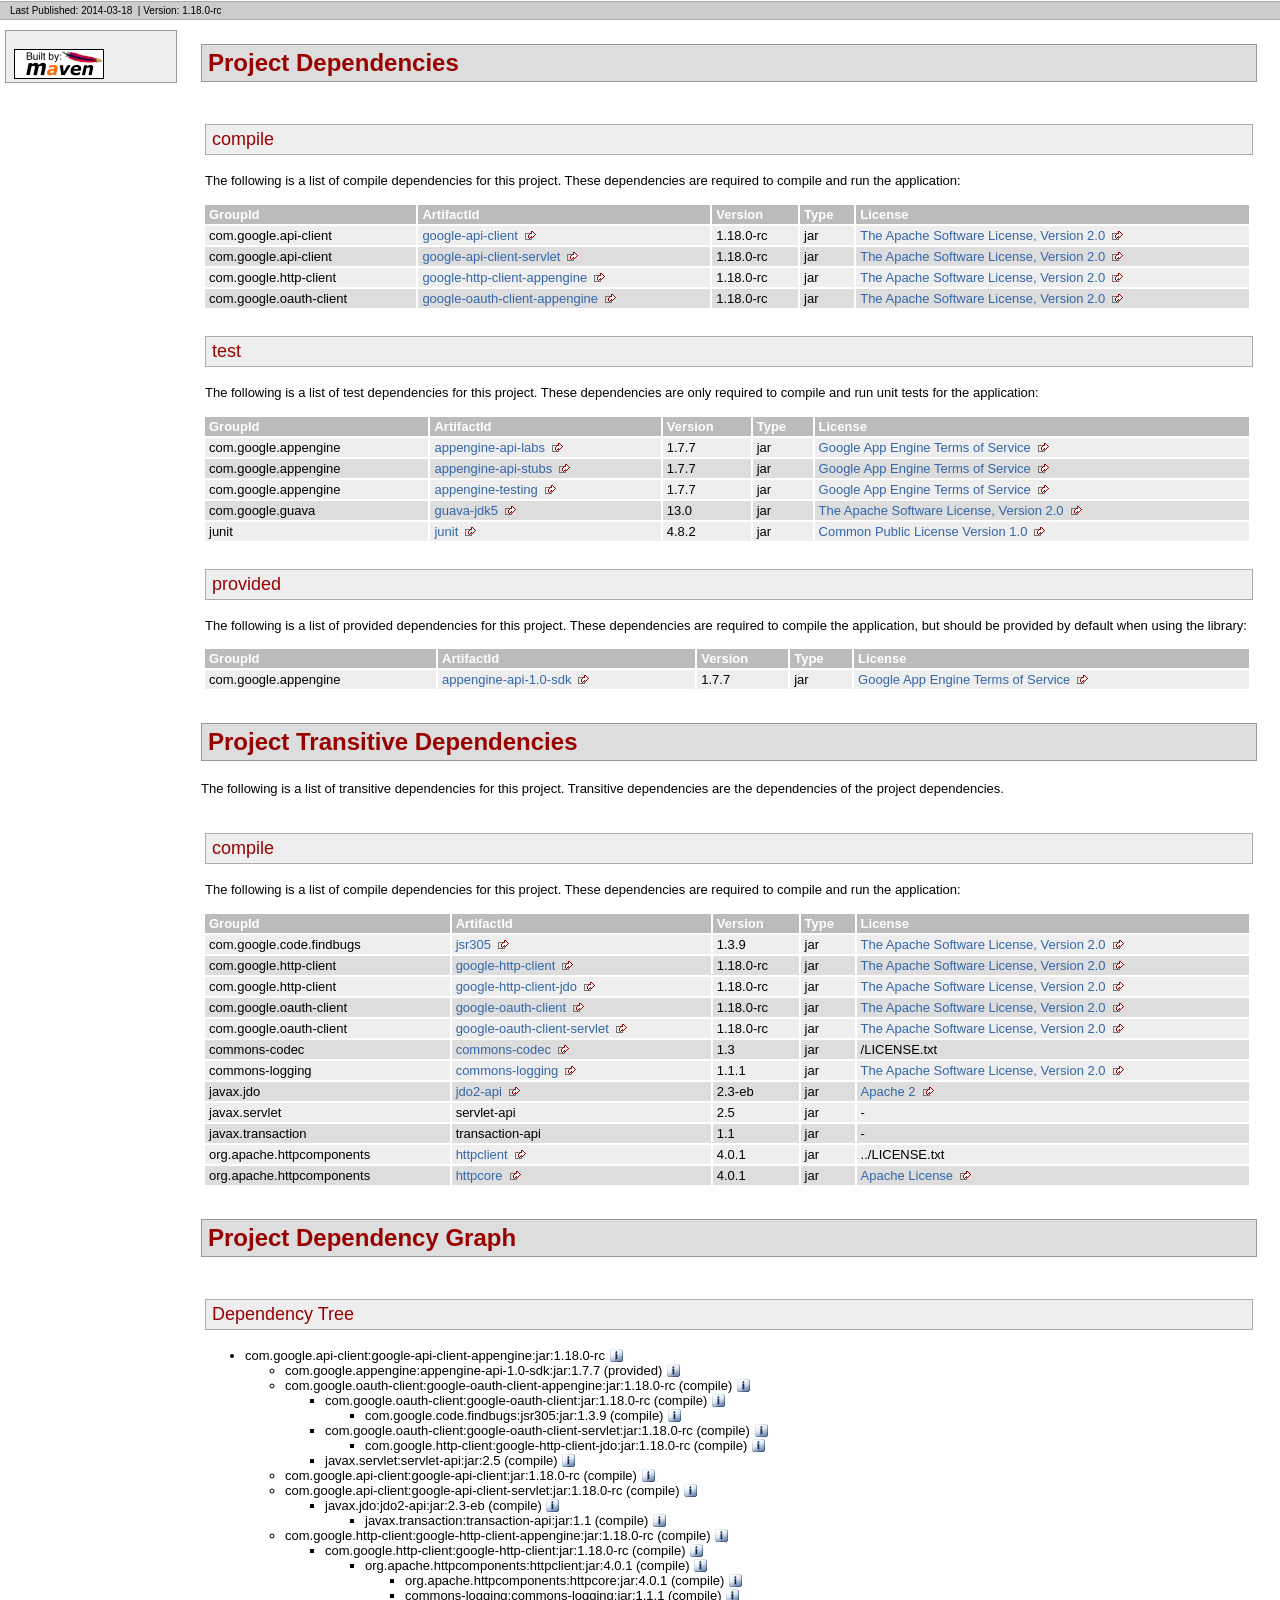
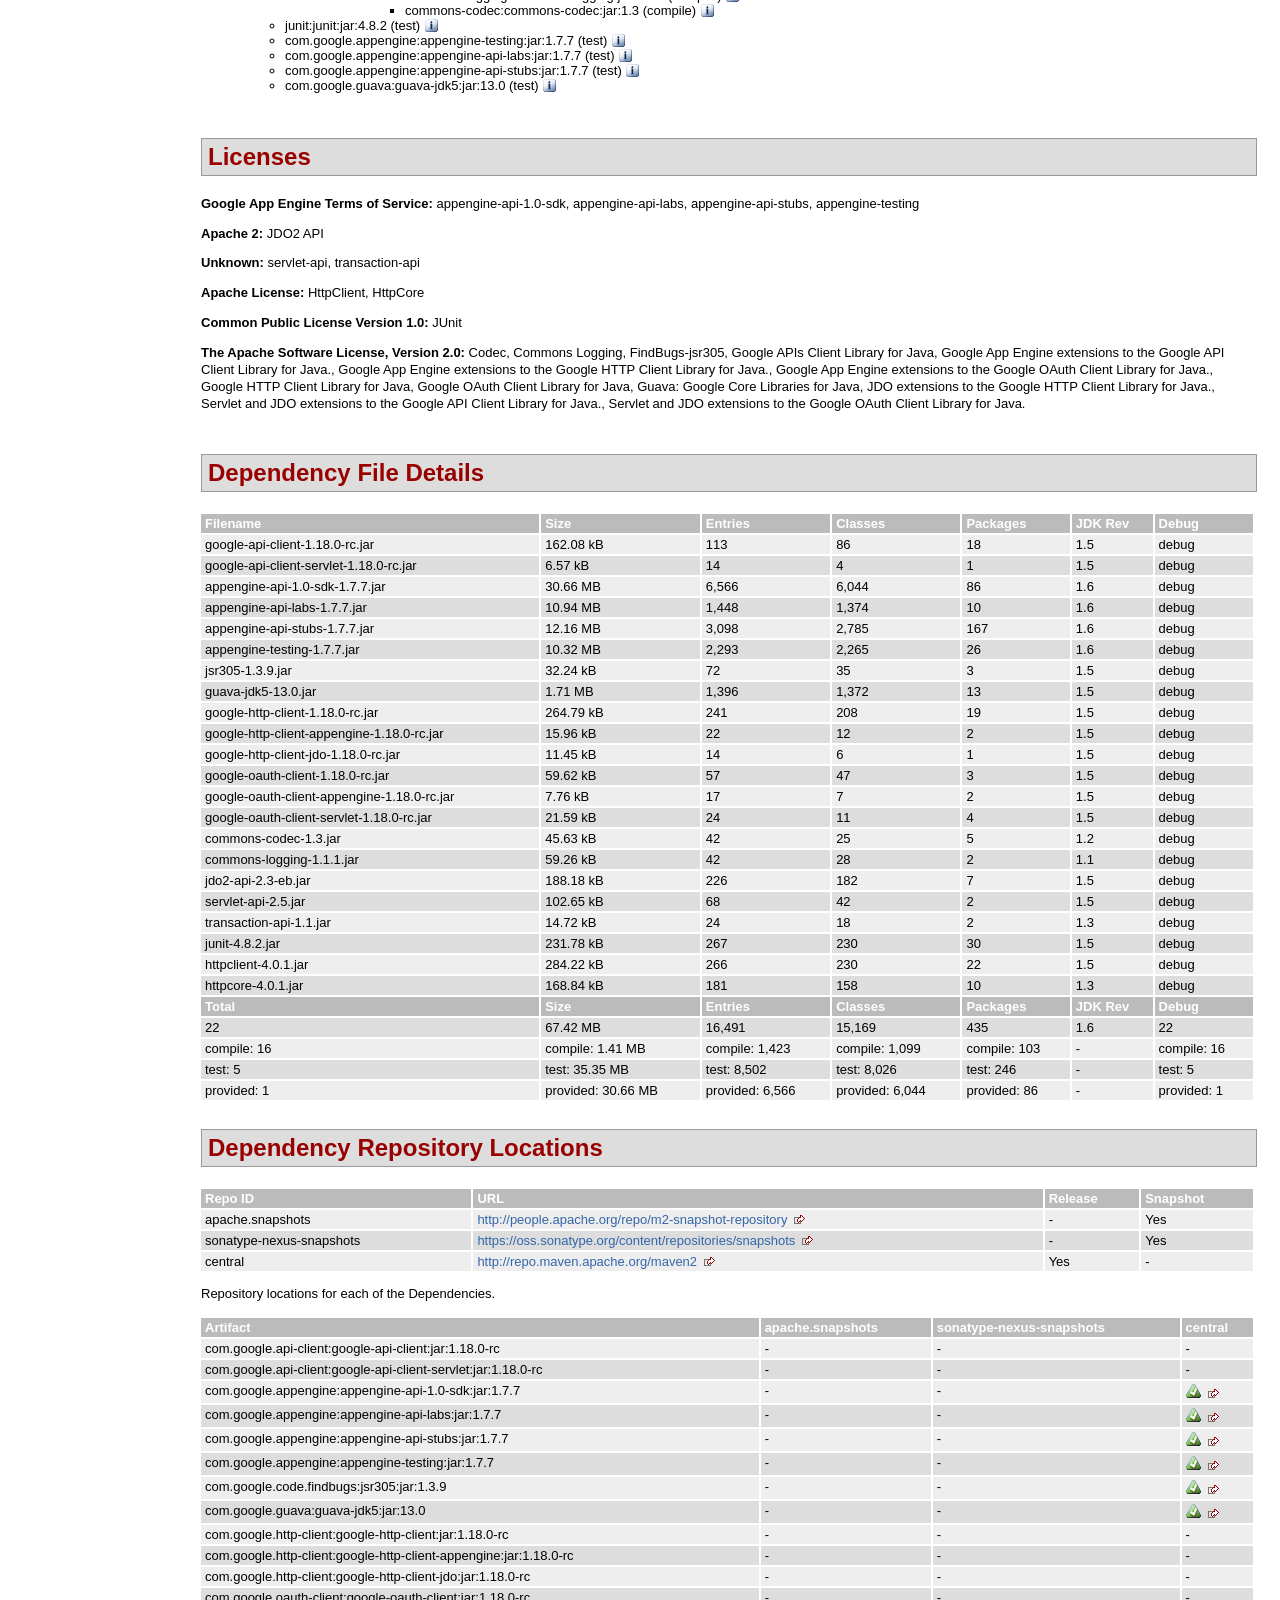
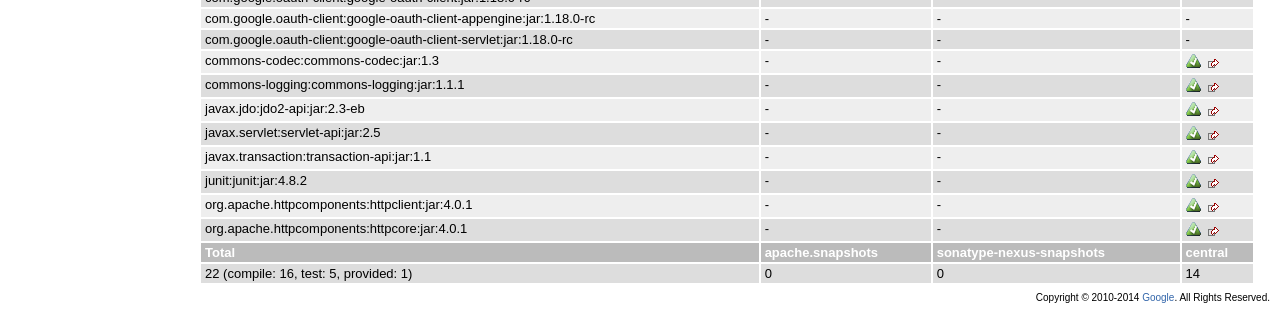
<file: Makeacloud/endpoint-libs/libmakeacoffee-v1/makeacoffee/dependencies/google-api-client-appengine-dependencies.html>
<!DOCTYPE html PUBLIC "-//W3C//DTD XHTML 1.0 Transitional//EN" "http://www.w3.org/TR/xhtml1/DTD/xhtml1-transitional.dtd">
<!-- Generated by Apache Maven Doxia at Mar 18, 2014 -->
<html xmlns="http://www.w3.org/1999/xhtml" xml:lang="en" lang="en">
  <head>
    <meta http-equiv="Content-Type" content="text/html; charset=UTF-8" />
    <title>Project Dependencies</title>
    <style type="text/css" media="all">
      @import url("./css/maven-base.css");
      @import url("./css/maven-theme.css");
      @import url("./css/site.css");
    </style>
    <link rel="stylesheet" href="./css/print.css" type="text/css" media="print" />
    <meta name="Date-Revision-yyyymmdd" content="20140318" />
    <meta http-equiv="Content-Language" content="en" />
        
        </head>
  <body class="composite">
    <div id="banner">
                      <div class="clear">
        <hr/>
      </div>
    </div>
    <div id="breadcrumbs">
            
        
                <div class="xleft">
        <span id="publishDate">Last Published: 2014-03-18</span>
                  &nbsp;| <span id="projectVersion">Version: 1.18.0-rc</span>
                      </div>
            <div class="xright">        
        
      </div>
      <div class="clear">
        <hr/>
      </div>
    </div>
    <div id="leftColumn">
      <div id="navcolumn">
             
        
                                      <a href="http://maven.apache.org/" title="Built by Maven" class="poweredBy">
        <img class="poweredBy" alt="Built by Maven" src="./images/logos/maven-feather.png" />
      </a>
                   
        
            </div>
    </div>
    <div id="bodyColumn">
      <div id="contentBox">
        <a name="Project_Dependencies"></a>
<div class="section">
<h2>Project Dependencies<a name="Project_Dependencies"></a></h2><a name="Project_Dependencies_compile"></a>
<div class="section">
<h3>compile<a name="compile"></a></h3>
<p>The following is a list of compile dependencies for this project. These dependencies are required to compile and run the application:</p>
<table border="0" class="bodyTable">
<tr class="a">
<th>GroupId</th>
<th>ArtifactId</th>
<th>Version</th>
<th>Type</th>
<th>License</th></tr>
<tr class="b">
<td>com.google.api-client</td>
<td><a class="externalLink" href="http://code.google.com/p/google-api-java-client/google-api-client/">google-api-client</a></td>
<td>1.18.0-rc</td>
<td>jar</td>
<td><a class="externalLink" href="http://www.apache.org/licenses/LICENSE-2.0.txt">The Apache Software License, Version 2.0</a></td></tr>
<tr class="a">
<td>com.google.api-client</td>
<td><a class="externalLink" href="http://code.google.com/p/google-api-java-client/google-api-client-servlet/">google-api-client-servlet</a></td>
<td>1.18.0-rc</td>
<td>jar</td>
<td><a class="externalLink" href="http://www.apache.org/licenses/LICENSE-2.0.txt">The Apache Software License, Version 2.0</a></td></tr>
<tr class="b">
<td>com.google.http-client</td>
<td><a class="externalLink" href="http://code.google.com/p/google-http-java-client/google-http-client-appengine/">google-http-client-appengine</a></td>
<td>1.18.0-rc</td>
<td>jar</td>
<td><a class="externalLink" href="http://www.apache.org/licenses/LICENSE-2.0.txt">The Apache Software License, Version 2.0</a></td></tr>
<tr class="a">
<td>com.google.oauth-client</td>
<td><a class="externalLink" href="http://code.google.com/p/google-oauth-java-client/google-oauth-client-appengine/">google-oauth-client-appengine</a></td>
<td>1.18.0-rc</td>
<td>jar</td>
<td><a class="externalLink" href="http://www.apache.org/licenses/LICENSE-2.0.txt">The Apache Software License, Version 2.0</a></td></tr></table></div><a name="Project_Dependencies_test"></a>
<div class="section">
<h3>test<a name="test"></a></h3>
<p>The following is a list of test dependencies for this project. These dependencies are only required to compile and run unit tests for the application:</p>
<table border="0" class="bodyTable">
<tr class="a">
<th>GroupId</th>
<th>ArtifactId</th>
<th>Version</th>
<th>Type</th>
<th>License</th></tr>
<tr class="b">
<td>com.google.appengine</td>
<td><a class="externalLink" href="http://code.google.com/appengine/appengine-api-labs/">appengine-api-labs</a></td>
<td>1.7.7</td>
<td>jar</td>
<td><a class="externalLink" href="http://code.google.com/appengine/terms.html">Google App Engine Terms of Service</a></td></tr>
<tr class="a">
<td>com.google.appengine</td>
<td><a class="externalLink" href="http://code.google.com/appengine/appengine-api-stubs/">appengine-api-stubs</a></td>
<td>1.7.7</td>
<td>jar</td>
<td><a class="externalLink" href="http://code.google.com/appengine/terms.html">Google App Engine Terms of Service</a></td></tr>
<tr class="b">
<td>com.google.appengine</td>
<td><a class="externalLink" href="http://code.google.com/appengine/appengine-testing/">appengine-testing</a></td>
<td>1.7.7</td>
<td>jar</td>
<td><a class="externalLink" href="http://code.google.com/appengine/terms.html">Google App Engine Terms of Service</a></td></tr>
<tr class="a">
<td>com.google.guava</td>
<td><a class="externalLink" href="http://code.google.com/p/guava-libraries/guava-jdk5">guava-jdk5</a></td>
<td>13.0</td>
<td>jar</td>
<td><a class="externalLink" href="http://www.apache.org/licenses/LICENSE-2.0.txt">The Apache Software License, Version 2.0</a></td></tr>
<tr class="b">
<td>junit</td>
<td><a class="externalLink" href="http://junit.org">junit</a></td>
<td>4.8.2</td>
<td>jar</td>
<td><a class="externalLink" href="http://www.opensource.org/licenses/cpl1.0.txt">Common Public License Version 1.0</a></td></tr></table></div><a name="Project_Dependencies_provided"></a>
<div class="section">
<h3>provided<a name="provided"></a></h3>
<p>The following is a list of provided dependencies for this project. These dependencies are required to compile the application, but should be provided by default when using the library:</p>
<table border="0" class="bodyTable">
<tr class="a">
<th>GroupId</th>
<th>ArtifactId</th>
<th>Version</th>
<th>Type</th>
<th>License</th></tr>
<tr class="b">
<td>com.google.appengine</td>
<td><a class="externalLink" href="http://code.google.com/appengine/appengine-api-1.0-sdk/">appengine-api-1.0-sdk</a></td>
<td>1.7.7</td>
<td>jar</td>
<td><a class="externalLink" href="http://code.google.com/appengine/terms.html">Google App Engine Terms of Service</a></td></tr></table></div></div><a name="Project_Transitive_Dependencies"></a>
<div class="section">
<h2>Project Transitive Dependencies<a name="Project_Transitive_Dependencies"></a></h2>
<p>The following is a list of transitive dependencies for this project. Transitive dependencies are the dependencies of the project dependencies.</p><a name="Project_Transitive_Dependencies_compile"></a>
<div class="section">
<h3>compile<a name="compile"></a></h3>
<p>The following is a list of compile dependencies for this project. These dependencies are required to compile and run the application:</p>
<table border="0" class="bodyTable">
<tr class="a">
<th>GroupId</th>
<th>ArtifactId</th>
<th>Version</th>
<th>Type</th>
<th>License</th></tr>
<tr class="b">
<td>com.google.code.findbugs</td>
<td><a class="externalLink" href="http://findbugs.sourceforge.net/">jsr305</a></td>
<td>1.3.9</td>
<td>jar</td>
<td><a class="externalLink" href="http://www.apache.org/licenses/LICENSE-2.0.txt">The Apache Software License, Version 2.0</a></td></tr>
<tr class="a">
<td>com.google.http-client</td>
<td><a class="externalLink" href="http://code.google.com/p/google-http-java-client/google-http-client/">google-http-client</a></td>
<td>1.18.0-rc</td>
<td>jar</td>
<td><a class="externalLink" href="http://www.apache.org/licenses/LICENSE-2.0.txt">The Apache Software License, Version 2.0</a></td></tr>
<tr class="b">
<td>com.google.http-client</td>
<td><a class="externalLink" href="http://code.google.com/p/google-http-java-client/google-http-client-jdo/">google-http-client-jdo</a></td>
<td>1.18.0-rc</td>
<td>jar</td>
<td><a class="externalLink" href="http://www.apache.org/licenses/LICENSE-2.0.txt">The Apache Software License, Version 2.0</a></td></tr>
<tr class="a">
<td>com.google.oauth-client</td>
<td><a class="externalLink" href="http://code.google.com/p/google-oauth-java-client/google-oauth-client/">google-oauth-client</a></td>
<td>1.18.0-rc</td>
<td>jar</td>
<td><a class="externalLink" href="http://www.apache.org/licenses/LICENSE-2.0.txt">The Apache Software License, Version 2.0</a></td></tr>
<tr class="b">
<td>com.google.oauth-client</td>
<td><a class="externalLink" href="http://code.google.com/p/google-oauth-java-client/google-oauth-client-servlet/">google-oauth-client-servlet</a></td>
<td>1.18.0-rc</td>
<td>jar</td>
<td><a class="externalLink" href="http://www.apache.org/licenses/LICENSE-2.0.txt">The Apache Software License, Version 2.0</a></td></tr>
<tr class="a">
<td>commons-codec</td>
<td><a class="externalLink" href="http://jakarta.apache.org/commons/codec/">commons-codec</a></td>
<td>1.3</td>
<td>jar</td>
<td>/LICENSE.txt</td></tr>
<tr class="b">
<td>commons-logging</td>
<td><a class="externalLink" href="http://commons.apache.org/logging">commons-logging</a></td>
<td>1.1.1</td>
<td>jar</td>
<td><a class="externalLink" href="http://www.apache.org/licenses/LICENSE-2.0.txt">The Apache Software License, Version 2.0</a></td></tr>
<tr class="a">
<td>javax.jdo</td>
<td><a class="externalLink" href="http://db.apache.org/jdo/index.html">jdo2-api</a></td>
<td>2.3-eb</td>
<td>jar</td>
<td><a class="externalLink" href="http://www.apache.org/licenses/LICENSE-2.0.txt">Apache 2</a></td></tr>
<tr class="b">
<td>javax.servlet</td>
<td>servlet-api</td>
<td>2.5</td>
<td>jar</td>
<td>-</td></tr>
<tr class="a">
<td>javax.transaction</td>
<td>transaction-api</td>
<td>1.1</td>
<td>jar</td>
<td>-</td></tr>
<tr class="b">
<td>org.apache.httpcomponents</td>
<td><a class="externalLink" href="http://hc.apache.org/httpcomponents-client">httpclient</a></td>
<td>4.0.1</td>
<td>jar</td>
<td>../LICENSE.txt</td></tr>
<tr class="a">
<td>org.apache.httpcomponents</td>
<td><a class="externalLink" href="http://hc.apache.org/httpcomponents-core/">httpcore</a></td>
<td>4.0.1</td>
<td>jar</td>
<td><a class="externalLink" href="http://www.apache.org/licenses/LICENSE-2.0.html">Apache License</a></td></tr></table></div></div><a name="Project_Dependency_Graph"></a>
<div class="section">
<h2>Project Dependency Graph<a name="Project_Dependency_Graph"></a></h2><script language="javascript" type="text/javascript">
      function toggleDependencyDetail( divId, imgId )
      {
        var div = document.getElementById( divId );
        var img = document.getElementById( imgId );
        if( div.style.display == '' )
        {
          div.style.display = 'none';
          img.src='./images/icon_info_sml.gif';
        }
        else
        {
          div.style.display = '';
          img.src='./images/close.gif';
        }
      }
</script>
<a name="Dependency_Tree"></a>
<div class="section">
<h3>Dependency Tree<a name="Dependency_Tree"></a></h3>
<ul>
<li>com.google.api-client:google-api-client-appengine:jar:1.18.0-rc <img id="_img1" src="./images/icon_info_sml.gif" alt="Information" onclick="toggleDependencyDetail( '_dep0', '_img1' );" style="cursor: pointer;vertical-align:text-bottom;"></img><div id="_dep0" style="display:none">
<table border="0" class="bodyTable">
<tr class="a">
<th>Google App Engine extensions to the Google API Client Library for Java.</th></tr>
<tr class="b">
<td>
<p><b>Description: </b>Sonatype helps open source projects to set up Maven repositories on https://oss.sonatype.org/</p>
<p><b>URL: </b><a class="externalLink" href="http://code.google.com/p/google-api-java-client/google-api-client-appengine/">http://code.google.com/p/google-api-java-client/google-api-client-appengine/</a></p>
<p><b>Project License: </b><a class="externalLink" href="http://www.apache.org/licenses/LICENSE-2.0.txt">The Apache Software License, Version 2.0</a></p></td></tr></table></div>
<ul>
<li>com.google.appengine:appengine-api-1.0-sdk:jar:1.7.7 (provided) <img id="_img3" src="./images/icon_info_sml.gif" alt="Information" onclick="toggleDependencyDetail( '_dep2', '_img3' );" style="cursor: pointer;vertical-align:text-bottom;"></img><div id="_dep2" style="display:none">
<table border="0" class="bodyTable">
<tr class="a">
<th>appengine-api-1.0-sdk</th></tr>
<tr class="b">
<td>
<p><b>Description: </b>Sonatype helps open source projects to set up Maven repositories on https://oss.sonatype.org/</p>
<p><b>URL: </b><a class="externalLink" href="http://code.google.com/appengine/appengine-api-1.0-sdk/">http://code.google.com/appengine/appengine-api-1.0-sdk/</a></p>
<p><b>Project License: </b><a class="externalLink" href="http://code.google.com/appengine/terms.html">Google App Engine Terms of Service</a></p></td></tr></table></div></li>
<li>com.google.oauth-client:google-oauth-client-appengine:jar:1.18.0-rc (compile) <img id="_img5" src="./images/icon_info_sml.gif" alt="Information" onclick="toggleDependencyDetail( '_dep4', '_img5' );" style="cursor: pointer;vertical-align:text-bottom;"></img><div id="_dep4" style="display:none">
<table border="0" class="bodyTable">
<tr class="a">
<th>Google App Engine extensions to the Google OAuth Client Library for Java.</th></tr>
<tr class="b">
<td>
<p><b>Description: </b>Sonatype helps open source projects to set up Maven repositories on https://oss.sonatype.org/</p>
<p><b>URL: </b><a class="externalLink" href="http://code.google.com/p/google-oauth-java-client/google-oauth-client-appengine/">http://code.google.com/p/google-oauth-java-client/google-oauth-client-appengine/</a></p>
<p><b>Project License: </b><a class="externalLink" href="http://www.apache.org/licenses/LICENSE-2.0.txt">The Apache Software License, Version 2.0</a></p></td></tr></table></div>
<ul>
<li>com.google.oauth-client:google-oauth-client:jar:1.18.0-rc (compile) <img id="_img7" src="./images/icon_info_sml.gif" alt="Information" onclick="toggleDependencyDetail( '_dep6', '_img7' );" style="cursor: pointer;vertical-align:text-bottom;"></img><div id="_dep6" style="display:none">
<table border="0" class="bodyTable">
<tr class="a">
<th>Google OAuth Client Library for Java</th></tr>
<tr class="b">
<td>
<p><b>Description: </b>Google OAuth Client Library for Java. Functionality that works on all supported Java platforms,
    including Java 5 (or higher) desktop (SE) and web (EE), Android, and Google App Engine.</p>
<p><b>URL: </b><a class="externalLink" href="http://code.google.com/p/google-oauth-java-client/google-oauth-client/">http://code.google.com/p/google-oauth-java-client/google-oauth-client/</a></p>
<p><b>Project License: </b><a class="externalLink" href="http://www.apache.org/licenses/LICENSE-2.0.txt">The Apache Software License, Version 2.0</a></p></td></tr></table></div>
<ul>
<li>com.google.code.findbugs:jsr305:jar:1.3.9 (compile) <img id="_img9" src="./images/icon_info_sml.gif" alt="Information" onclick="toggleDependencyDetail( '_dep8', '_img9' );" style="cursor: pointer;vertical-align:text-bottom;"></img><div id="_dep8" style="display:none">
<table border="0" class="bodyTable">
<tr class="a">
<th>FindBugs-jsr305</th></tr>
<tr class="b">
<td>
<p><b>Description: </b>JSR305 Annotations for Findbugs</p>
<p><b>URL: </b><a class="externalLink" href="http://findbugs.sourceforge.net/">http://findbugs.sourceforge.net/</a></p>
<p><b>Project License: </b><a class="externalLink" href="http://www.apache.org/licenses/LICENSE-2.0.txt">The Apache Software License, Version 2.0</a></p></td></tr></table></div></li></ul></li>
<li>com.google.oauth-client:google-oauth-client-servlet:jar:1.18.0-rc (compile) <img id="_img11" src="./images/icon_info_sml.gif" alt="Information" onclick="toggleDependencyDetail( '_dep10', '_img11' );" style="cursor: pointer;vertical-align:text-bottom;"></img><div id="_dep10" style="display:none">
<table border="0" class="bodyTable">
<tr class="a">
<th>Servlet and JDO extensions to the Google OAuth Client Library for Java.</th></tr>
<tr class="b">
<td>
<p><b>Description: </b>Sonatype helps open source projects to set up Maven repositories on https://oss.sonatype.org/</p>
<p><b>URL: </b><a class="externalLink" href="http://code.google.com/p/google-oauth-java-client/google-oauth-client-servlet/">http://code.google.com/p/google-oauth-java-client/google-oauth-client-servlet/</a></p>
<p><b>Project License: </b><a class="externalLink" href="http://www.apache.org/licenses/LICENSE-2.0.txt">The Apache Software License, Version 2.0</a></p></td></tr></table></div>
<ul>
<li>com.google.http-client:google-http-client-jdo:jar:1.18.0-rc (compile) <img id="_img13" src="./images/icon_info_sml.gif" alt="Information" onclick="toggleDependencyDetail( '_dep12', '_img13' );" style="cursor: pointer;vertical-align:text-bottom;"></img><div id="_dep12" style="display:none">
<table border="0" class="bodyTable">
<tr class="a">
<th>JDO extensions to the Google HTTP Client Library for Java.</th></tr>
<tr class="b">
<td>
<p><b>Description: </b>Sonatype helps open source projects to set up Maven repositories on https://oss.sonatype.org/</p>
<p><b>URL: </b><a class="externalLink" href="http://code.google.com/p/google-http-java-client/google-http-client-jdo/">http://code.google.com/p/google-http-java-client/google-http-client-jdo/</a></p>
<p><b>Project License: </b><a class="externalLink" href="http://www.apache.org/licenses/LICENSE-2.0.txt">The Apache Software License, Version 2.0</a></p></td></tr></table></div></li></ul></li>
<li>javax.servlet:servlet-api:jar:2.5 (compile) <img id="_img15" src="./images/icon_info_sml.gif" alt="Information" onclick="toggleDependencyDetail( '_dep14', '_img15' );" style="cursor: pointer;vertical-align:text-bottom;"></img><div id="_dep14" style="display:none">
<table border="0" class="bodyTable">
<tr class="a">
<th>servlet-api</th></tr>
<tr class="b">
<td>
<p><b>Description: </b>There is currently no description associated with this project.</p>
<p><b>Project License: </b>No license is defined for this project.</p></td></tr></table></div></li></ul></li>
<li>com.google.api-client:google-api-client:jar:1.18.0-rc (compile) <img id="_img17" src="./images/icon_info_sml.gif" alt="Information" onclick="toggleDependencyDetail( '_dep16', '_img17' );" style="cursor: pointer;vertical-align:text-bottom;"></img><div id="_dep16" style="display:none">
<table border="0" class="bodyTable">
<tr class="a">
<th>Google APIs Client Library for Java</th></tr>
<tr class="b">
<td>
<p><b>Description: </b>Sonatype helps open source projects to set up Maven repositories on https://oss.sonatype.org/</p>
<p><b>URL: </b><a class="externalLink" href="http://code.google.com/p/google-api-java-client/google-api-client/">http://code.google.com/p/google-api-java-client/google-api-client/</a></p>
<p><b>Project License: </b><a class="externalLink" href="http://www.apache.org/licenses/LICENSE-2.0.txt">The Apache Software License, Version 2.0</a></p></td></tr></table></div></li>
<li>com.google.api-client:google-api-client-servlet:jar:1.18.0-rc (compile) <img id="_img19" src="./images/icon_info_sml.gif" alt="Information" onclick="toggleDependencyDetail( '_dep18', '_img19' );" style="cursor: pointer;vertical-align:text-bottom;"></img><div id="_dep18" style="display:none">
<table border="0" class="bodyTable">
<tr class="a">
<th>Servlet and JDO extensions to the Google API Client Library for Java.</th></tr>
<tr class="b">
<td>
<p><b>Description: </b>Sonatype helps open source projects to set up Maven repositories on https://oss.sonatype.org/</p>
<p><b>URL: </b><a class="externalLink" href="http://code.google.com/p/google-api-java-client/google-api-client-servlet/">http://code.google.com/p/google-api-java-client/google-api-client-servlet/</a></p>
<p><b>Project License: </b><a class="externalLink" href="http://www.apache.org/licenses/LICENSE-2.0.txt">The Apache Software License, Version 2.0</a></p></td></tr></table></div>
<ul>
<li>javax.jdo:jdo2-api:jar:2.3-eb (compile) <img id="_img21" src="./images/icon_info_sml.gif" alt="Information" onclick="toggleDependencyDetail( '_dep20', '_img21' );" style="cursor: pointer;vertical-align:text-bottom;"></img><div id="_dep20" style="display:none">
<table border="0" class="bodyTable">
<tr class="a">
<th>JDO2 API</th></tr>
<tr class="b">
<td>
<p><b>Description: </b>The Java Data Objects 2 (JDO) API is a standard interface-based Java model abstraction of persistence, developed as Java Specification Request 243 under the auspices of the Java Community Process.</p>
<p><b>URL: </b><a class="externalLink" href="http://db.apache.org/jdo/index.html">http://db.apache.org/jdo/index.html</a></p>
<p><b>Project License: </b><a class="externalLink" href="http://www.apache.org/licenses/LICENSE-2.0.txt">Apache 2</a></p></td></tr></table></div>
<ul>
<li>javax.transaction:transaction-api:jar:1.1 (compile) <img id="_img23" src="./images/icon_info_sml.gif" alt="Information" onclick="toggleDependencyDetail( '_dep22', '_img23' );" style="cursor: pointer;vertical-align:text-bottom;"></img><div id="_dep22" style="display:none">
<table border="0" class="bodyTable">
<tr class="a">
<th>transaction-api</th></tr>
<tr class="b">
<td>
<p><b>Description: </b>There is currently no description associated with this project.</p>
<p><b>Project License: </b>No license is defined for this project.</p></td></tr></table></div></li></ul></li></ul></li>
<li>com.google.http-client:google-http-client-appengine:jar:1.18.0-rc (compile) <img id="_img25" src="./images/icon_info_sml.gif" alt="Information" onclick="toggleDependencyDetail( '_dep24', '_img25' );" style="cursor: pointer;vertical-align:text-bottom;"></img><div id="_dep24" style="display:none">
<table border="0" class="bodyTable">
<tr class="a">
<th>Google App Engine extensions to the Google HTTP Client Library for Java.</th></tr>
<tr class="b">
<td>
<p><b>Description: </b>Sonatype helps open source projects to set up Maven repositories on https://oss.sonatype.org/</p>
<p><b>URL: </b><a class="externalLink" href="http://code.google.com/p/google-http-java-client/google-http-client-appengine/">http://code.google.com/p/google-http-java-client/google-http-client-appengine/</a></p>
<p><b>Project License: </b><a class="externalLink" href="http://www.apache.org/licenses/LICENSE-2.0.txt">The Apache Software License, Version 2.0</a></p></td></tr></table></div>
<ul>
<li>com.google.http-client:google-http-client:jar:1.18.0-rc (compile) <img id="_img27" src="./images/icon_info_sml.gif" alt="Information" onclick="toggleDependencyDetail( '_dep26', '_img27' );" style="cursor: pointer;vertical-align:text-bottom;"></img><div id="_dep26" style="display:none">
<table border="0" class="bodyTable">
<tr class="a">
<th>Google HTTP Client Library for Java</th></tr>
<tr class="b">
<td>
<p><b>Description: </b>Google HTTP Client Library for Java. Functionality that works on all supported Java platforms,
    including Java 5 (or higher) desktop (SE) and web (EE), Android, and Google App Engine.</p>
<p><b>URL: </b><a class="externalLink" href="http://code.google.com/p/google-http-java-client/google-http-client/">http://code.google.com/p/google-http-java-client/google-http-client/</a></p>
<p><b>Project License: </b><a class="externalLink" href="http://www.apache.org/licenses/LICENSE-2.0.txt">The Apache Software License, Version 2.0</a></p></td></tr></table></div>
<ul>
<li>org.apache.httpcomponents:httpclient:jar:4.0.1 (compile) <img id="_img29" src="./images/icon_info_sml.gif" alt="Information" onclick="toggleDependencyDetail( '_dep28', '_img29' );" style="cursor: pointer;vertical-align:text-bottom;"></img><div id="_dep28" style="display:none">
<table border="0" class="bodyTable">
<tr class="a">
<th>HttpClient</th></tr>
<tr class="b">
<td>
<p><b>Description: </b>HttpComponents Client (base module)</p>
<p><b>URL: </b><a class="externalLink" href="http://hc.apache.org/httpcomponents-client">http://hc.apache.org/httpcomponents-client</a></p>
<p><b>Project License: </b><a href="../LICENSE.txt">Apache License</a></p></td></tr></table></div>
<ul>
<li>org.apache.httpcomponents:httpcore:jar:4.0.1 (compile) <img id="_img31" src="./images/icon_info_sml.gif" alt="Information" onclick="toggleDependencyDetail( '_dep30', '_img31' );" style="cursor: pointer;vertical-align:text-bottom;"></img><div id="_dep30" style="display:none">
<table border="0" class="bodyTable">
<tr class="a">
<th>HttpCore</th></tr>
<tr class="b">
<td>
<p><b>Description: </b>HttpComponents Core (Java 1.3 compatible)</p>
<p><b>URL: </b><a class="externalLink" href="http://hc.apache.org/httpcomponents-core/">http://hc.apache.org/httpcomponents-core/</a></p>
<p><b>Project License: </b><a class="externalLink" href="http://www.apache.org/licenses/LICENSE-2.0.html">Apache License</a></p></td></tr></table></div></li>
<li>commons-logging:commons-logging:jar:1.1.1 (compile) <img id="_img33" src="./images/icon_info_sml.gif" alt="Information" onclick="toggleDependencyDetail( '_dep32', '_img33' );" style="cursor: pointer;vertical-align:text-bottom;"></img><div id="_dep32" style="display:none">
<table border="0" class="bodyTable">
<tr class="a">
<th>Commons Logging</th></tr>
<tr class="b">
<td>
<p><b>Description: </b>Commons Logging is a thin adapter allowing configurable bridging to other,
    well known logging systems.</p>
<p><b>URL: </b><a class="externalLink" href="http://commons.apache.org/logging">http://commons.apache.org/logging</a></p>
<p><b>Project License: </b><a class="externalLink" href="http://www.apache.org/licenses/LICENSE-2.0.txt">The Apache Software License, Version 2.0</a></p></td></tr></table></div></li>
<li>commons-codec:commons-codec:jar:1.3 (compile) <img id="_img35" src="./images/icon_info_sml.gif" alt="Information" onclick="toggleDependencyDetail( '_dep34', '_img35' );" style="cursor: pointer;vertical-align:text-bottom;"></img><div id="_dep34" style="display:none">
<table border="0" class="bodyTable">
<tr class="a">
<th>Codec</th></tr>
<tr class="b">
<td>
<p><b>Description: </b>The codec package contains simple encoder and decoders for
   various formats such as Base64 and Hexadecimal.  In addition to these
   widely used encoders and decoders, the codec package also maintains a
   collection of phonetic encoding utilities.</p>
<p><b>URL: </b><a class="externalLink" href="http://jakarta.apache.org/commons/codec/">http://jakarta.apache.org/commons/codec/</a></p>
<p><b>Project License: </b><a href="/LICENSE.txt">The Apache Software License, Version 2.0</a></p></td></tr></table></div></li></ul></li></ul></li></ul></li>
<li>junit:junit:jar:4.8.2 (test) <img id="_img37" src="./images/icon_info_sml.gif" alt="Information" onclick="toggleDependencyDetail( '_dep36', '_img37' );" style="cursor: pointer;vertical-align:text-bottom;"></img><div id="_dep36" style="display:none">
<table border="0" class="bodyTable">
<tr class="a">
<th>JUnit</th></tr>
<tr class="b">
<td>
<p><b>Description: </b>JUnit is a regression testing framework. It is used by the developer who implements unit tests in Java.</p>
<p><b>URL: </b><a class="externalLink" href="http://junit.org">http://junit.org</a></p>
<p><b>Project License: </b><a class="externalLink" href="http://www.opensource.org/licenses/cpl1.0.txt">Common Public License Version 1.0</a></p></td></tr></table></div></li>
<li>com.google.appengine:appengine-testing:jar:1.7.7 (test) <img id="_img39" src="./images/icon_info_sml.gif" alt="Information" onclick="toggleDependencyDetail( '_dep38', '_img39' );" style="cursor: pointer;vertical-align:text-bottom;"></img><div id="_dep38" style="display:none">
<table border="0" class="bodyTable">
<tr class="a">
<th>appengine-testing</th></tr>
<tr class="b">
<td>
<p><b>Description: </b>Sonatype helps open source projects to set up Maven repositories on https://oss.sonatype.org/</p>
<p><b>URL: </b><a class="externalLink" href="http://code.google.com/appengine/appengine-testing/">http://code.google.com/appengine/appengine-testing/</a></p>
<p><b>Project License: </b><a class="externalLink" href="http://code.google.com/appengine/terms.html">Google App Engine Terms of Service</a></p></td></tr></table></div></li>
<li>com.google.appengine:appengine-api-labs:jar:1.7.7 (test) <img id="_img41" src="./images/icon_info_sml.gif" alt="Information" onclick="toggleDependencyDetail( '_dep40', '_img41' );" style="cursor: pointer;vertical-align:text-bottom;"></img><div id="_dep40" style="display:none">
<table border="0" class="bodyTable">
<tr class="a">
<th>appengine-api-labs</th></tr>
<tr class="b">
<td>
<p><b>Description: </b>Sonatype helps open source projects to set up Maven repositories on https://oss.sonatype.org/</p>
<p><b>URL: </b><a class="externalLink" href="http://code.google.com/appengine/appengine-api-labs/">http://code.google.com/appengine/appengine-api-labs/</a></p>
<p><b>Project License: </b><a class="externalLink" href="http://code.google.com/appengine/terms.html">Google App Engine Terms of Service</a></p></td></tr></table></div></li>
<li>com.google.appengine:appengine-api-stubs:jar:1.7.7 (test) <img id="_img43" src="./images/icon_info_sml.gif" alt="Information" onclick="toggleDependencyDetail( '_dep42', '_img43' );" style="cursor: pointer;vertical-align:text-bottom;"></img><div id="_dep42" style="display:none">
<table border="0" class="bodyTable">
<tr class="a">
<th>appengine-api-stubs</th></tr>
<tr class="b">
<td>
<p><b>Description: </b>Sonatype helps open source projects to set up Maven repositories on https://oss.sonatype.org/</p>
<p><b>URL: </b><a class="externalLink" href="http://code.google.com/appengine/appengine-api-stubs/">http://code.google.com/appengine/appengine-api-stubs/</a></p>
<p><b>Project License: </b><a class="externalLink" href="http://code.google.com/appengine/terms.html">Google App Engine Terms of Service</a></p></td></tr></table></div></li>
<li>com.google.guava:guava-jdk5:jar:13.0 (test) <img id="_img45" src="./images/icon_info_sml.gif" alt="Information" onclick="toggleDependencyDetail( '_dep44', '_img45' );" style="cursor: pointer;vertical-align:text-bottom;"></img><div id="_dep44" style="display:none">
<table border="0" class="bodyTable">
<tr class="a">
<th>Guava: Google Core Libraries for Java</th></tr>
<tr class="b">
<td>
<p><b>Description: </b>Guava is a suite of core and expanded libraries that include
    utility classes, google's collections, io classes, and much
    much more.

    Guava has only one code dependency - javax.annotation,
    per the JSR-305 spec.</p>
<p><b>URL: </b><a class="externalLink" href="http://code.google.com/p/guava-libraries/guava-jdk5">http://code.google.com/p/guava-libraries/guava-jdk5</a></p>
<p><b>Project License: </b><a class="externalLink" href="http://www.apache.org/licenses/LICENSE-2.0.txt">The Apache Software License, Version 2.0</a></p></td></tr></table></div></li></ul></li></ul></div></div><a name="Licenses"></a>
<div class="section">
<h2>Licenses<a name="Licenses"></a></h2>
<p><b>Google App Engine Terms of Service: </b>appengine-api-1.0-sdk, appengine-api-labs, appengine-api-stubs, appengine-testing</p>
<p><b>Apache 2: </b>JDO2 API</p>
<p><b>Unknown: </b>servlet-api, transaction-api</p>
<p><b>Apache License: </b>HttpClient, HttpCore</p>
<p><b>Common Public License Version 1.0: </b>JUnit</p>
<p><b>The Apache Software License, Version 2.0: </b>Codec, Commons Logging, FindBugs-jsr305, Google APIs Client Library for Java, Google App Engine extensions to the Google API Client Library for Java., Google App Engine extensions to the Google HTTP Client Library for Java., Google App Engine extensions to the Google OAuth Client Library for Java., Google HTTP Client Library for Java, Google OAuth Client Library for Java, Guava: Google Core Libraries for Java, JDO extensions to the Google HTTP Client Library for Java., Servlet and JDO extensions to the Google API Client Library for Java., Servlet and JDO extensions to the Google OAuth Client Library for Java.</p></div><a name="Dependency_File_Details"></a>
<div class="section">
<h2>Dependency File Details<a name="Dependency_File_Details"></a></h2>
<table border="0" class="bodyTable">
<tr class="a">
<th>Filename</th>
<th>Size</th>
<th>Entries</th>
<th>Classes</th>
<th>Packages</th>
<th>JDK Rev</th>
<th>Debug</th></tr>
<tr class="b">
<td>google-api-client-1.18.0-rc.jar</td>
<td>162.08 kB</td>
<td>113</td>
<td>86</td>
<td>18</td>
<td>1.5</td>
<td>debug</td></tr>
<tr class="a">
<td>google-api-client-servlet-1.18.0-rc.jar</td>
<td>6.57 kB</td>
<td>14</td>
<td>4</td>
<td>1</td>
<td>1.5</td>
<td>debug</td></tr>
<tr class="b">
<td>appengine-api-1.0-sdk-1.7.7.jar</td>
<td>30.66 MB</td>
<td>6,566</td>
<td>6,044</td>
<td>86</td>
<td>1.6</td>
<td>debug</td></tr>
<tr class="a">
<td>appengine-api-labs-1.7.7.jar</td>
<td>10.94 MB</td>
<td>1,448</td>
<td>1,374</td>
<td>10</td>
<td>1.6</td>
<td>debug</td></tr>
<tr class="b">
<td>appengine-api-stubs-1.7.7.jar</td>
<td>12.16 MB</td>
<td>3,098</td>
<td>2,785</td>
<td>167</td>
<td>1.6</td>
<td>debug</td></tr>
<tr class="a">
<td>appengine-testing-1.7.7.jar</td>
<td>10.32 MB</td>
<td>2,293</td>
<td>2,265</td>
<td>26</td>
<td>1.6</td>
<td>debug</td></tr>
<tr class="b">
<td>jsr305-1.3.9.jar</td>
<td>32.24 kB</td>
<td>72</td>
<td>35</td>
<td>3</td>
<td>1.5</td>
<td>debug</td></tr>
<tr class="a">
<td>guava-jdk5-13.0.jar</td>
<td>1.71 MB</td>
<td>1,396</td>
<td>1,372</td>
<td>13</td>
<td>1.5</td>
<td>debug</td></tr>
<tr class="b">
<td>google-http-client-1.18.0-rc.jar</td>
<td>264.79 kB</td>
<td>241</td>
<td>208</td>
<td>19</td>
<td>1.5</td>
<td>debug</td></tr>
<tr class="a">
<td>google-http-client-appengine-1.18.0-rc.jar</td>
<td>15.96 kB</td>
<td>22</td>
<td>12</td>
<td>2</td>
<td>1.5</td>
<td>debug</td></tr>
<tr class="b">
<td>google-http-client-jdo-1.18.0-rc.jar</td>
<td>11.45 kB</td>
<td>14</td>
<td>6</td>
<td>1</td>
<td>1.5</td>
<td>debug</td></tr>
<tr class="a">
<td>google-oauth-client-1.18.0-rc.jar</td>
<td>59.62 kB</td>
<td>57</td>
<td>47</td>
<td>3</td>
<td>1.5</td>
<td>debug</td></tr>
<tr class="b">
<td>google-oauth-client-appengine-1.18.0-rc.jar</td>
<td>7.76 kB</td>
<td>17</td>
<td>7</td>
<td>2</td>
<td>1.5</td>
<td>debug</td></tr>
<tr class="a">
<td>google-oauth-client-servlet-1.18.0-rc.jar</td>
<td>21.59 kB</td>
<td>24</td>
<td>11</td>
<td>4</td>
<td>1.5</td>
<td>debug</td></tr>
<tr class="b">
<td>commons-codec-1.3.jar</td>
<td>45.63 kB</td>
<td>42</td>
<td>25</td>
<td>5</td>
<td>1.2</td>
<td>debug</td></tr>
<tr class="a">
<td>commons-logging-1.1.1.jar</td>
<td>59.26 kB</td>
<td>42</td>
<td>28</td>
<td>2</td>
<td>1.1</td>
<td>debug</td></tr>
<tr class="b">
<td>jdo2-api-2.3-eb.jar</td>
<td>188.18 kB</td>
<td>226</td>
<td>182</td>
<td>7</td>
<td>1.5</td>
<td>debug</td></tr>
<tr class="a">
<td>servlet-api-2.5.jar</td>
<td>102.65 kB</td>
<td>68</td>
<td>42</td>
<td>2</td>
<td>1.5</td>
<td>debug</td></tr>
<tr class="b">
<td>transaction-api-1.1.jar</td>
<td>14.72 kB</td>
<td>24</td>
<td>18</td>
<td>2</td>
<td>1.3</td>
<td>debug</td></tr>
<tr class="a">
<td>junit-4.8.2.jar</td>
<td>231.78 kB</td>
<td>267</td>
<td>230</td>
<td>30</td>
<td>1.5</td>
<td>debug</td></tr>
<tr class="b">
<td>httpclient-4.0.1.jar</td>
<td>284.22 kB</td>
<td>266</td>
<td>230</td>
<td>22</td>
<td>1.5</td>
<td>debug</td></tr>
<tr class="a">
<td>httpcore-4.0.1.jar</td>
<td>168.84 kB</td>
<td>181</td>
<td>158</td>
<td>10</td>
<td>1.3</td>
<td>debug</td></tr>
<tr class="b">
<th>Total</th>
<th>Size</th>
<th>Entries</th>
<th>Classes</th>
<th>Packages</th>
<th>JDK Rev</th>
<th>Debug</th></tr>
<tr class="a">
<td>22</td>
<td>67.42 MB</td>
<td>16,491</td>
<td>15,169</td>
<td>435</td>
<td>1.6</td>
<td>22</td></tr>
<tr class="b">
<td>compile: 16</td>
<td>compile: 1.41 MB</td>
<td>compile: 1,423</td>
<td>compile: 1,099</td>
<td>compile: 103</td>
<td>-</td>
<td>compile: 16</td></tr>
<tr class="a">
<td>test: 5</td>
<td>test: 35.35 MB</td>
<td>test: 8,502</td>
<td>test: 8,026</td>
<td>test: 246</td>
<td>-</td>
<td>test: 5</td></tr>
<tr class="b">
<td>provided: 1</td>
<td>provided: 30.66 MB</td>
<td>provided: 6,566</td>
<td>provided: 6,044</td>
<td>provided: 86</td>
<td>-</td>
<td>provided: 1</td></tr></table></div><a name="Dependency_Repository_Locations"></a>
<div class="section">
<h2>Dependency Repository Locations<a name="Dependency_Repository_Locations"></a></h2>
<table border="0" class="bodyTable">
<tr class="a">
<th>Repo ID</th>
<th>URL</th>
<th>Release</th>
<th>Snapshot</th></tr>
<tr class="b">
<td>apache.snapshots</td>
<td><a class="externalLink" href="http://people.apache.org/repo/m2-snapshot-repository">http://people.apache.org/repo/m2-snapshot-repository</a></td>
<td>-</td>
<td>Yes</td></tr>
<tr class="a">
<td>sonatype-nexus-snapshots</td>
<td><a class="externalLink" href="https://oss.sonatype.org/content/repositories/snapshots">https://oss.sonatype.org/content/repositories/snapshots</a></td>
<td>-</td>
<td>Yes</td></tr>
<tr class="b">
<td>central</td>
<td><a class="externalLink" href="http://repo.maven.apache.org/maven2">http://repo.maven.apache.org/maven2</a></td>
<td>Yes</td>
<td>-</td></tr></table>
<p>Repository locations for each of the Dependencies.</p>
<table border="0" class="bodyTable">
<tr class="a">
<th>Artifact</th>
<th>apache.snapshots</th>
<th>sonatype-nexus-snapshots</th>
<th>central</th></tr>
<tr class="b">
<td>com.google.api-client:google-api-client:jar:1.18.0-rc</td>
<td>-</td>
<td>-</td>
<td>-</td></tr>
<tr class="a">
<td>com.google.api-client:google-api-client-servlet:jar:1.18.0-rc</td>
<td>-</td>
<td>-</td>
<td>-</td></tr>
<tr class="b">
<td>com.google.appengine:appengine-api-1.0-sdk:jar:1.7.7</td>
<td>-</td>
<td>-</td>
<td><a class="externalLink" href="http://repo.maven.apache.org/maven2/com/google/appengine/appengine-api-1.0-sdk/1.7.7/appengine-api-1.0-sdk-1.7.7.jar"><img alt="Found at http://repo.maven.apache.org/maven2" src="images/icon_success_sml.gif" /></a></td></tr>
<tr class="a">
<td>com.google.appengine:appengine-api-labs:jar:1.7.7</td>
<td>-</td>
<td>-</td>
<td><a class="externalLink" href="http://repo.maven.apache.org/maven2/com/google/appengine/appengine-api-labs/1.7.7/appengine-api-labs-1.7.7.jar"><img alt="Found at http://repo.maven.apache.org/maven2" src="images/icon_success_sml.gif" /></a></td></tr>
<tr class="b">
<td>com.google.appengine:appengine-api-stubs:jar:1.7.7</td>
<td>-</td>
<td>-</td>
<td><a class="externalLink" href="http://repo.maven.apache.org/maven2/com/google/appengine/appengine-api-stubs/1.7.7/appengine-api-stubs-1.7.7.jar"><img alt="Found at http://repo.maven.apache.org/maven2" src="images/icon_success_sml.gif" /></a></td></tr>
<tr class="a">
<td>com.google.appengine:appengine-testing:jar:1.7.7</td>
<td>-</td>
<td>-</td>
<td><a class="externalLink" href="http://repo.maven.apache.org/maven2/com/google/appengine/appengine-testing/1.7.7/appengine-testing-1.7.7.jar"><img alt="Found at http://repo.maven.apache.org/maven2" src="images/icon_success_sml.gif" /></a></td></tr>
<tr class="b">
<td>com.google.code.findbugs:jsr305:jar:1.3.9</td>
<td>-</td>
<td>-</td>
<td><a class="externalLink" href="http://repo.maven.apache.org/maven2/com/google/code/findbugs/jsr305/1.3.9/jsr305-1.3.9.jar"><img alt="Found at http://repo.maven.apache.org/maven2" src="images/icon_success_sml.gif" /></a></td></tr>
<tr class="a">
<td>com.google.guava:guava-jdk5:jar:13.0</td>
<td>-</td>
<td>-</td>
<td><a class="externalLink" href="http://repo.maven.apache.org/maven2/com/google/guava/guava-jdk5/13.0/guava-jdk5-13.0.jar"><img alt="Found at http://repo.maven.apache.org/maven2" src="images/icon_success_sml.gif" /></a></td></tr>
<tr class="b">
<td>com.google.http-client:google-http-client:jar:1.18.0-rc</td>
<td>-</td>
<td>-</td>
<td>-</td></tr>
<tr class="a">
<td>com.google.http-client:google-http-client-appengine:jar:1.18.0-rc</td>
<td>-</td>
<td>-</td>
<td>-</td></tr>
<tr class="b">
<td>com.google.http-client:google-http-client-jdo:jar:1.18.0-rc</td>
<td>-</td>
<td>-</td>
<td>-</td></tr>
<tr class="a">
<td>com.google.oauth-client:google-oauth-client:jar:1.18.0-rc</td>
<td>-</td>
<td>-</td>
<td>-</td></tr>
<tr class="b">
<td>com.google.oauth-client:google-oauth-client-appengine:jar:1.18.0-rc</td>
<td>-</td>
<td>-</td>
<td>-</td></tr>
<tr class="a">
<td>com.google.oauth-client:google-oauth-client-servlet:jar:1.18.0-rc</td>
<td>-</td>
<td>-</td>
<td>-</td></tr>
<tr class="b">
<td>commons-codec:commons-codec:jar:1.3</td>
<td>-</td>
<td>-</td>
<td><a class="externalLink" href="http://repo.maven.apache.org/maven2/commons-codec/commons-codec/1.3/commons-codec-1.3.jar"><img alt="Found at http://repo.maven.apache.org/maven2" src="images/icon_success_sml.gif" /></a></td></tr>
<tr class="a">
<td>commons-logging:commons-logging:jar:1.1.1</td>
<td>-</td>
<td>-</td>
<td><a class="externalLink" href="http://repo.maven.apache.org/maven2/commons-logging/commons-logging/1.1.1/commons-logging-1.1.1.jar"><img alt="Found at http://repo.maven.apache.org/maven2" src="images/icon_success_sml.gif" /></a></td></tr>
<tr class="b">
<td>javax.jdo:jdo2-api:jar:2.3-eb</td>
<td>-</td>
<td>-</td>
<td><a class="externalLink" href="http://repo.maven.apache.org/maven2/javax/jdo/jdo2-api/2.3-eb/jdo2-api-2.3-eb.jar"><img alt="Found at http://repo.maven.apache.org/maven2" src="images/icon_success_sml.gif" /></a></td></tr>
<tr class="a">
<td>javax.servlet:servlet-api:jar:2.5</td>
<td>-</td>
<td>-</td>
<td><a class="externalLink" href="http://repo.maven.apache.org/maven2/javax/servlet/servlet-api/2.5/servlet-api-2.5.jar"><img alt="Found at http://repo.maven.apache.org/maven2" src="images/icon_success_sml.gif" /></a></td></tr>
<tr class="b">
<td>javax.transaction:transaction-api:jar:1.1</td>
<td>-</td>
<td>-</td>
<td><a class="externalLink" href="http://repo.maven.apache.org/maven2/javax/transaction/transaction-api/1.1/transaction-api-1.1.jar"><img alt="Found at http://repo.maven.apache.org/maven2" src="images/icon_success_sml.gif" /></a></td></tr>
<tr class="a">
<td>junit:junit:jar:4.8.2</td>
<td>-</td>
<td>-</td>
<td><a class="externalLink" href="http://repo.maven.apache.org/maven2/junit/junit/4.8.2/junit-4.8.2.jar"><img alt="Found at http://repo.maven.apache.org/maven2" src="images/icon_success_sml.gif" /></a></td></tr>
<tr class="b">
<td>org.apache.httpcomponents:httpclient:jar:4.0.1</td>
<td>-</td>
<td>-</td>
<td><a class="externalLink" href="http://repo.maven.apache.org/maven2/org/apache/httpcomponents/httpclient/4.0.1/httpclient-4.0.1.jar"><img alt="Found at http://repo.maven.apache.org/maven2" src="images/icon_success_sml.gif" /></a></td></tr>
<tr class="a">
<td>org.apache.httpcomponents:httpcore:jar:4.0.1</td>
<td>-</td>
<td>-</td>
<td><a class="externalLink" href="http://repo.maven.apache.org/maven2/org/apache/httpcomponents/httpcore/4.0.1/httpcore-4.0.1.jar"><img alt="Found at http://repo.maven.apache.org/maven2" src="images/icon_success_sml.gif" /></a></td></tr>
<tr class="b">
<th>Total</th>
<th>apache.snapshots</th>
<th>sonatype-nexus-snapshots</th>
<th>central</th></tr>
<tr class="a">
<td>22 (compile: 16, test: 5, provided: 1)</td>
<td>0</td>
<td>0</td>
<td>14</td></tr></table></div>
      </div>
    </div>
    <div class="clear">
      <hr/>
    </div>
    <div id="footer">
      <div class="xright">
              Copyright &#169;                    2010-2014
                        <a href="http://www.google.com/">Google</a>.
            All Rights Reserved.      
        
                  </div>
      <div class="clear">
        <hr/>
      </div>
    </div>
  </body>
</html>
</file>
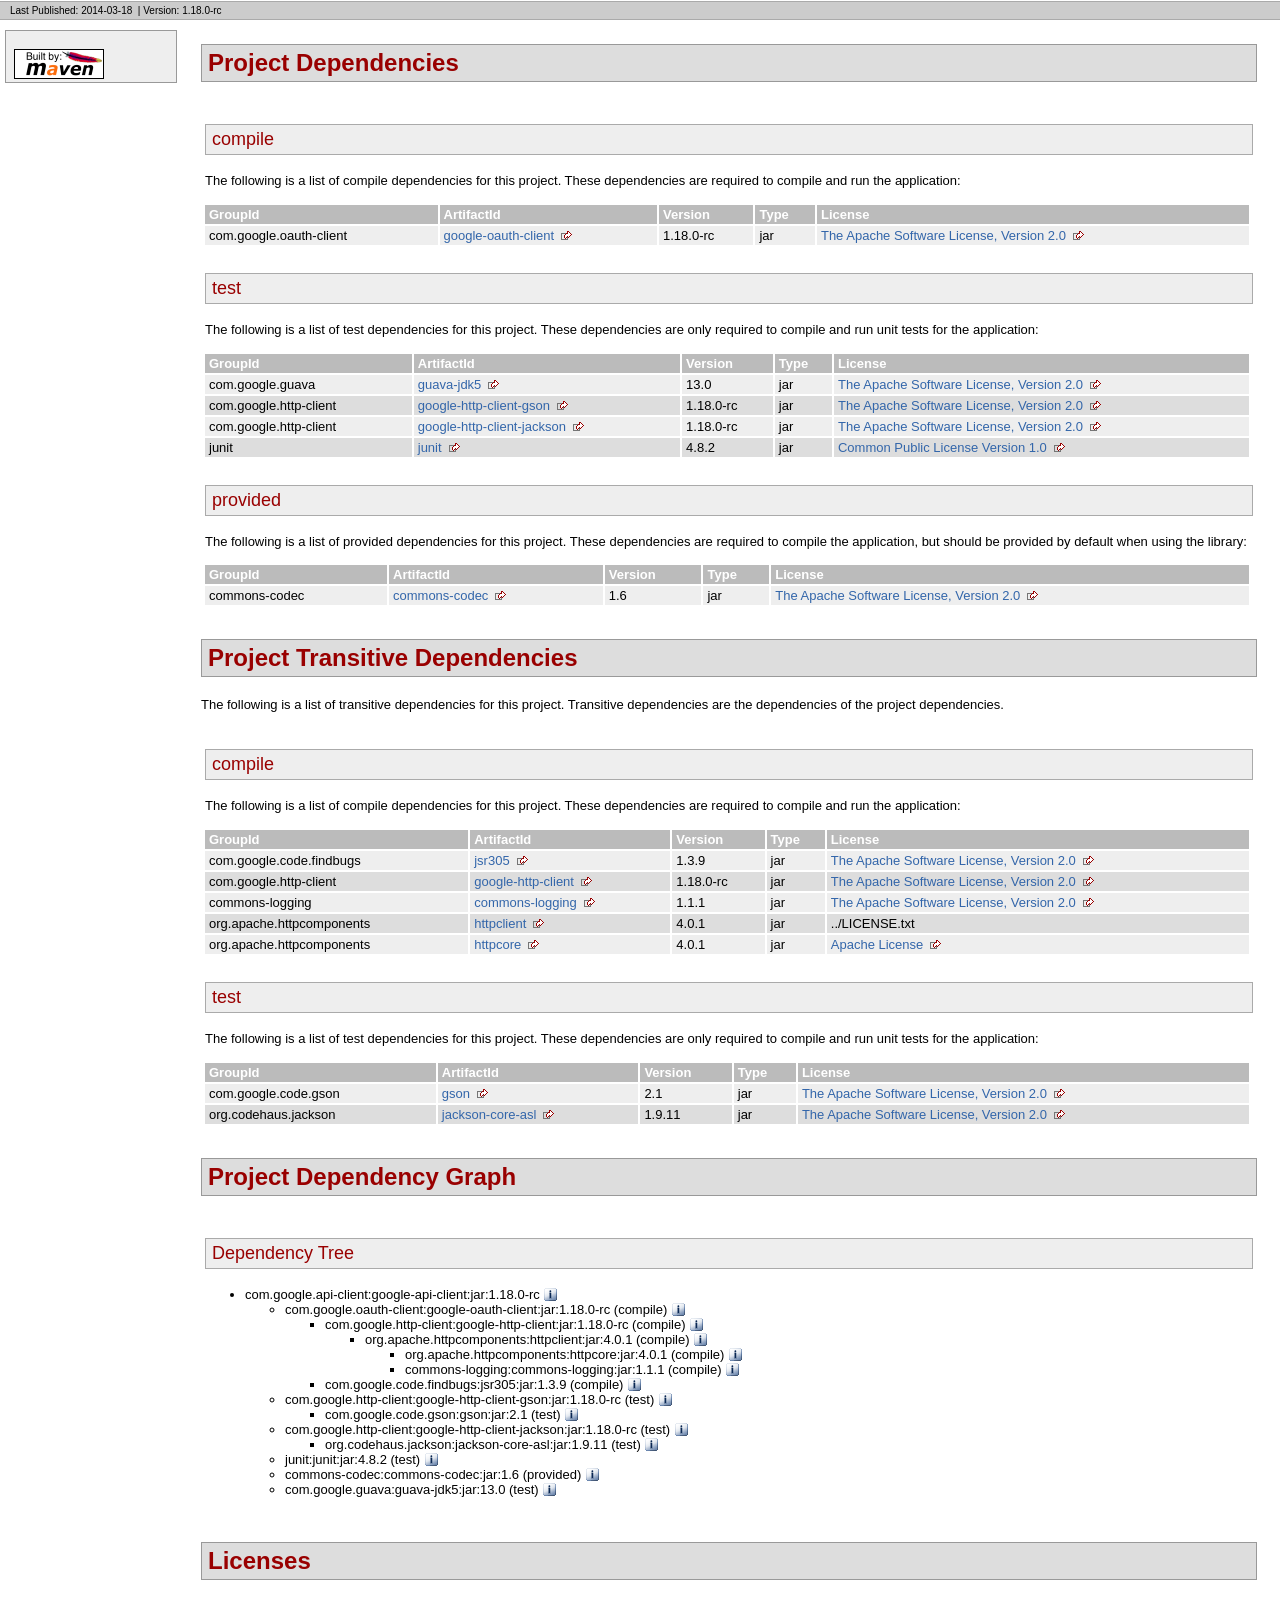
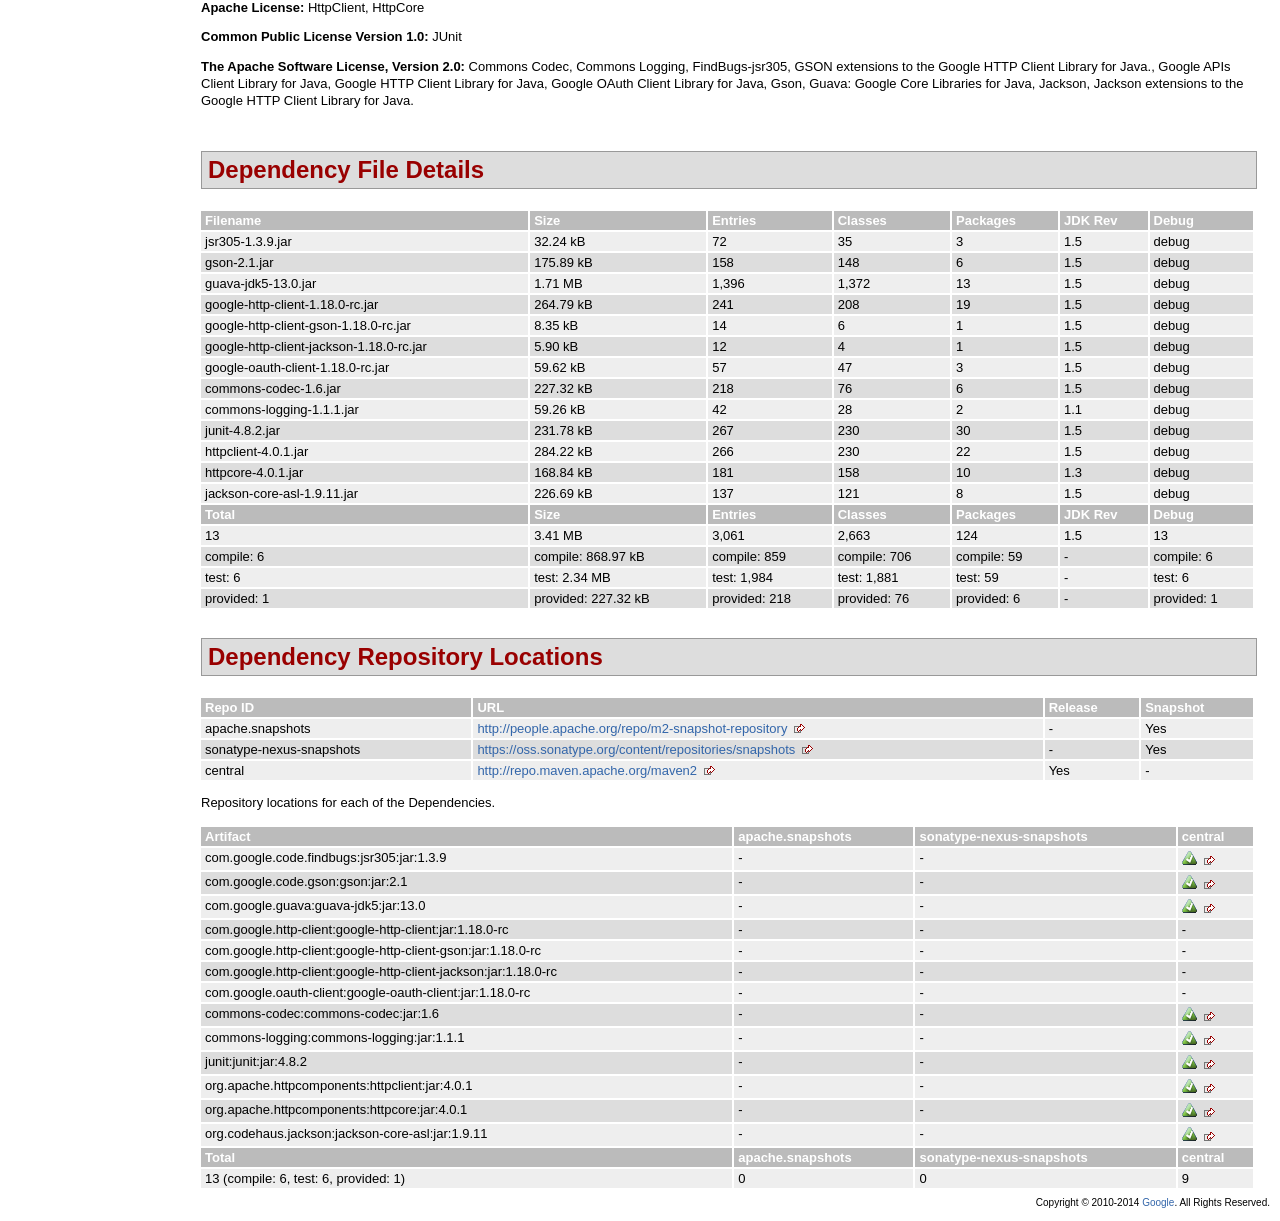
<file: Makeacloud/endpoint-libs/libmakeacoffee-v1/makeacoffee/dependencies/google-api-client-dependencies.html>
<!DOCTYPE html PUBLIC "-//W3C//DTD XHTML 1.0 Transitional//EN" "http://www.w3.org/TR/xhtml1/DTD/xhtml1-transitional.dtd">
<!-- Generated by Apache Maven Doxia at Mar 18, 2014 -->
<html xmlns="http://www.w3.org/1999/xhtml" xml:lang="en" lang="en">
  <head>
    <meta http-equiv="Content-Type" content="text/html; charset=UTF-8" />
    <title>Project Dependencies</title>
    <style type="text/css" media="all">
      @import url("./css/maven-base.css");
      @import url("./css/maven-theme.css");
      @import url("./css/site.css");
    </style>
    <link rel="stylesheet" href="./css/print.css" type="text/css" media="print" />
    <meta name="Date-Revision-yyyymmdd" content="20140318" />
    <meta http-equiv="Content-Language" content="en" />
        
        </head>
  <body class="composite">
    <div id="banner">
                      <div class="clear">
        <hr/>
      </div>
    </div>
    <div id="breadcrumbs">
            
        
                <div class="xleft">
        <span id="publishDate">Last Published: 2014-03-18</span>
                  &nbsp;| <span id="projectVersion">Version: 1.18.0-rc</span>
                      </div>
            <div class="xright">        
        
      </div>
      <div class="clear">
        <hr/>
      </div>
    </div>
    <div id="leftColumn">
      <div id="navcolumn">
             
        
                                      <a href="http://maven.apache.org/" title="Built by Maven" class="poweredBy">
        <img class="poweredBy" alt="Built by Maven" src="./images/logos/maven-feather.png" />
      </a>
                   
        
            </div>
    </div>
    <div id="bodyColumn">
      <div id="contentBox">
        <a name="Project_Dependencies"></a>
<div class="section">
<h2>Project Dependencies<a name="Project_Dependencies"></a></h2><a name="Project_Dependencies_compile"></a>
<div class="section">
<h3>compile<a name="compile"></a></h3>
<p>The following is a list of compile dependencies for this project. These dependencies are required to compile and run the application:</p>
<table border="0" class="bodyTable">
<tr class="a">
<th>GroupId</th>
<th>ArtifactId</th>
<th>Version</th>
<th>Type</th>
<th>License</th></tr>
<tr class="b">
<td>com.google.oauth-client</td>
<td><a class="externalLink" href="http://code.google.com/p/google-oauth-java-client/google-oauth-client/">google-oauth-client</a></td>
<td>1.18.0-rc</td>
<td>jar</td>
<td><a class="externalLink" href="http://www.apache.org/licenses/LICENSE-2.0.txt">The Apache Software License, Version 2.0</a></td></tr></table></div><a name="Project_Dependencies_test"></a>
<div class="section">
<h3>test<a name="test"></a></h3>
<p>The following is a list of test dependencies for this project. These dependencies are only required to compile and run unit tests for the application:</p>
<table border="0" class="bodyTable">
<tr class="a">
<th>GroupId</th>
<th>ArtifactId</th>
<th>Version</th>
<th>Type</th>
<th>License</th></tr>
<tr class="b">
<td>com.google.guava</td>
<td><a class="externalLink" href="http://code.google.com/p/guava-libraries/guava-jdk5">guava-jdk5</a></td>
<td>13.0</td>
<td>jar</td>
<td><a class="externalLink" href="http://www.apache.org/licenses/LICENSE-2.0.txt">The Apache Software License, Version 2.0</a></td></tr>
<tr class="a">
<td>com.google.http-client</td>
<td><a class="externalLink" href="http://code.google.com/p/google-http-java-client/google-http-client-gson/">google-http-client-gson</a></td>
<td>1.18.0-rc</td>
<td>jar</td>
<td><a class="externalLink" href="http://www.apache.org/licenses/LICENSE-2.0.txt">The Apache Software License, Version 2.0</a></td></tr>
<tr class="b">
<td>com.google.http-client</td>
<td><a class="externalLink" href="http://code.google.com/p/google-http-java-client/google-http-client-jackson/">google-http-client-jackson</a></td>
<td>1.18.0-rc</td>
<td>jar</td>
<td><a class="externalLink" href="http://www.apache.org/licenses/LICENSE-2.0.txt">The Apache Software License, Version 2.0</a></td></tr>
<tr class="a">
<td>junit</td>
<td><a class="externalLink" href="http://junit.org">junit</a></td>
<td>4.8.2</td>
<td>jar</td>
<td><a class="externalLink" href="http://www.opensource.org/licenses/cpl1.0.txt">Common Public License Version 1.0</a></td></tr></table></div><a name="Project_Dependencies_provided"></a>
<div class="section">
<h3>provided<a name="provided"></a></h3>
<p>The following is a list of provided dependencies for this project. These dependencies are required to compile the application, but should be provided by default when using the library:</p>
<table border="0" class="bodyTable">
<tr class="a">
<th>GroupId</th>
<th>ArtifactId</th>
<th>Version</th>
<th>Type</th>
<th>License</th></tr>
<tr class="b">
<td>commons-codec</td>
<td><a class="externalLink" href="http://commons.apache.org/codec/">commons-codec</a></td>
<td>1.6</td>
<td>jar</td>
<td><a class="externalLink" href="http://www.apache.org/licenses/LICENSE-2.0.txt">The Apache Software License, Version 2.0</a></td></tr></table></div></div><a name="Project_Transitive_Dependencies"></a>
<div class="section">
<h2>Project Transitive Dependencies<a name="Project_Transitive_Dependencies"></a></h2>
<p>The following is a list of transitive dependencies for this project. Transitive dependencies are the dependencies of the project dependencies.</p><a name="Project_Transitive_Dependencies_compile"></a>
<div class="section">
<h3>compile<a name="compile"></a></h3>
<p>The following is a list of compile dependencies for this project. These dependencies are required to compile and run the application:</p>
<table border="0" class="bodyTable">
<tr class="a">
<th>GroupId</th>
<th>ArtifactId</th>
<th>Version</th>
<th>Type</th>
<th>License</th></tr>
<tr class="b">
<td>com.google.code.findbugs</td>
<td><a class="externalLink" href="http://findbugs.sourceforge.net/">jsr305</a></td>
<td>1.3.9</td>
<td>jar</td>
<td><a class="externalLink" href="http://www.apache.org/licenses/LICENSE-2.0.txt">The Apache Software License, Version 2.0</a></td></tr>
<tr class="a">
<td>com.google.http-client</td>
<td><a class="externalLink" href="http://code.google.com/p/google-http-java-client/google-http-client/">google-http-client</a></td>
<td>1.18.0-rc</td>
<td>jar</td>
<td><a class="externalLink" href="http://www.apache.org/licenses/LICENSE-2.0.txt">The Apache Software License, Version 2.0</a></td></tr>
<tr class="b">
<td>commons-logging</td>
<td><a class="externalLink" href="http://commons.apache.org/logging">commons-logging</a></td>
<td>1.1.1</td>
<td>jar</td>
<td><a class="externalLink" href="http://www.apache.org/licenses/LICENSE-2.0.txt">The Apache Software License, Version 2.0</a></td></tr>
<tr class="a">
<td>org.apache.httpcomponents</td>
<td><a class="externalLink" href="http://hc.apache.org/httpcomponents-client">httpclient</a></td>
<td>4.0.1</td>
<td>jar</td>
<td>../LICENSE.txt</td></tr>
<tr class="b">
<td>org.apache.httpcomponents</td>
<td><a class="externalLink" href="http://hc.apache.org/httpcomponents-core/">httpcore</a></td>
<td>4.0.1</td>
<td>jar</td>
<td><a class="externalLink" href="http://www.apache.org/licenses/LICENSE-2.0.html">Apache License</a></td></tr></table></div><a name="Project_Transitive_Dependencies_test"></a>
<div class="section">
<h3>test<a name="test"></a></h3>
<p>The following is a list of test dependencies for this project. These dependencies are only required to compile and run unit tests for the application:</p>
<table border="0" class="bodyTable">
<tr class="a">
<th>GroupId</th>
<th>ArtifactId</th>
<th>Version</th>
<th>Type</th>
<th>License</th></tr>
<tr class="b">
<td>com.google.code.gson</td>
<td><a class="externalLink" href="http://code.google.com/p/google-gson/">gson</a></td>
<td>2.1</td>
<td>jar</td>
<td><a class="externalLink" href="http://www.apache.org/licenses/LICENSE-2.0.txt">The Apache Software License, Version 2.0</a></td></tr>
<tr class="a">
<td>org.codehaus.jackson</td>
<td><a class="externalLink" href="http://jackson.codehaus.org">jackson-core-asl</a></td>
<td>1.9.11</td>
<td>jar</td>
<td><a class="externalLink" href="http://www.apache.org/licenses/LICENSE-2.0.txt">The Apache Software License, Version 2.0</a></td></tr></table></div></div><a name="Project_Dependency_Graph"></a>
<div class="section">
<h2>Project Dependency Graph<a name="Project_Dependency_Graph"></a></h2><script language="javascript" type="text/javascript">
      function toggleDependencyDetail( divId, imgId )
      {
        var div = document.getElementById( divId );
        var img = document.getElementById( imgId );
        if( div.style.display == '' )
        {
          div.style.display = 'none';
          img.src='./images/icon_info_sml.gif';
        }
        else
        {
          div.style.display = '';
          img.src='./images/close.gif';
        }
      }
</script>
<a name="Dependency_Tree"></a>
<div class="section">
<h3>Dependency Tree<a name="Dependency_Tree"></a></h3>
<ul>
<li>com.google.api-client:google-api-client:jar:1.18.0-rc <img id="_img1" src="./images/icon_info_sml.gif" alt="Information" onclick="toggleDependencyDetail( '_dep0', '_img1' );" style="cursor: pointer;vertical-align:text-bottom;"></img><div id="_dep0" style="display:none">
<table border="0" class="bodyTable">
<tr class="a">
<th>Google APIs Client Library for Java</th></tr>
<tr class="b">
<td>
<p><b>Description: </b>Sonatype helps open source projects to set up Maven repositories on https://oss.sonatype.org/</p>
<p><b>URL: </b><a class="externalLink" href="http://code.google.com/p/google-api-java-client/google-api-client/">http://code.google.com/p/google-api-java-client/google-api-client/</a></p>
<p><b>Project License: </b><a class="externalLink" href="http://www.apache.org/licenses/LICENSE-2.0.txt">The Apache Software License, Version 2.0</a></p></td></tr></table></div>
<ul>
<li>com.google.oauth-client:google-oauth-client:jar:1.18.0-rc (compile) <img id="_img3" src="./images/icon_info_sml.gif" alt="Information" onclick="toggleDependencyDetail( '_dep2', '_img3' );" style="cursor: pointer;vertical-align:text-bottom;"></img><div id="_dep2" style="display:none">
<table border="0" class="bodyTable">
<tr class="a">
<th>Google OAuth Client Library for Java</th></tr>
<tr class="b">
<td>
<p><b>Description: </b>Google OAuth Client Library for Java. Functionality that works on all supported Java platforms,
    including Java 5 (or higher) desktop (SE) and web (EE), Android, and Google App Engine.</p>
<p><b>URL: </b><a class="externalLink" href="http://code.google.com/p/google-oauth-java-client/google-oauth-client/">http://code.google.com/p/google-oauth-java-client/google-oauth-client/</a></p>
<p><b>Project License: </b><a class="externalLink" href="http://www.apache.org/licenses/LICENSE-2.0.txt">The Apache Software License, Version 2.0</a></p></td></tr></table></div>
<ul>
<li>com.google.http-client:google-http-client:jar:1.18.0-rc (compile) <img id="_img5" src="./images/icon_info_sml.gif" alt="Information" onclick="toggleDependencyDetail( '_dep4', '_img5' );" style="cursor: pointer;vertical-align:text-bottom;"></img><div id="_dep4" style="display:none">
<table border="0" class="bodyTable">
<tr class="a">
<th>Google HTTP Client Library for Java</th></tr>
<tr class="b">
<td>
<p><b>Description: </b>Google HTTP Client Library for Java. Functionality that works on all supported Java platforms,
    including Java 5 (or higher) desktop (SE) and web (EE), Android, and Google App Engine.</p>
<p><b>URL: </b><a class="externalLink" href="http://code.google.com/p/google-http-java-client/google-http-client/">http://code.google.com/p/google-http-java-client/google-http-client/</a></p>
<p><b>Project License: </b><a class="externalLink" href="http://www.apache.org/licenses/LICENSE-2.0.txt">The Apache Software License, Version 2.0</a></p></td></tr></table></div>
<ul>
<li>org.apache.httpcomponents:httpclient:jar:4.0.1 (compile) <img id="_img7" src="./images/icon_info_sml.gif" alt="Information" onclick="toggleDependencyDetail( '_dep6', '_img7' );" style="cursor: pointer;vertical-align:text-bottom;"></img><div id="_dep6" style="display:none">
<table border="0" class="bodyTable">
<tr class="a">
<th>HttpClient</th></tr>
<tr class="b">
<td>
<p><b>Description: </b>HttpComponents Client (base module)</p>
<p><b>URL: </b><a class="externalLink" href="http://hc.apache.org/httpcomponents-client">http://hc.apache.org/httpcomponents-client</a></p>
<p><b>Project License: </b><a href="../LICENSE.txt">Apache License</a></p></td></tr></table></div>
<ul>
<li>org.apache.httpcomponents:httpcore:jar:4.0.1 (compile) <img id="_img9" src="./images/icon_info_sml.gif" alt="Information" onclick="toggleDependencyDetail( '_dep8', '_img9' );" style="cursor: pointer;vertical-align:text-bottom;"></img><div id="_dep8" style="display:none">
<table border="0" class="bodyTable">
<tr class="a">
<th>HttpCore</th></tr>
<tr class="b">
<td>
<p><b>Description: </b>HttpComponents Core (Java 1.3 compatible)</p>
<p><b>URL: </b><a class="externalLink" href="http://hc.apache.org/httpcomponents-core/">http://hc.apache.org/httpcomponents-core/</a></p>
<p><b>Project License: </b><a class="externalLink" href="http://www.apache.org/licenses/LICENSE-2.0.html">Apache License</a></p></td></tr></table></div></li>
<li>commons-logging:commons-logging:jar:1.1.1 (compile) <img id="_img11" src="./images/icon_info_sml.gif" alt="Information" onclick="toggleDependencyDetail( '_dep10', '_img11' );" style="cursor: pointer;vertical-align:text-bottom;"></img><div id="_dep10" style="display:none">
<table border="0" class="bodyTable">
<tr class="a">
<th>Commons Logging</th></tr>
<tr class="b">
<td>
<p><b>Description: </b>Commons Logging is a thin adapter allowing configurable bridging to other,
    well known logging systems.</p>
<p><b>URL: </b><a class="externalLink" href="http://commons.apache.org/logging">http://commons.apache.org/logging</a></p>
<p><b>Project License: </b><a class="externalLink" href="http://www.apache.org/licenses/LICENSE-2.0.txt">The Apache Software License, Version 2.0</a></p></td></tr></table></div></li></ul></li></ul></li>
<li>com.google.code.findbugs:jsr305:jar:1.3.9 (compile) <img id="_img13" src="./images/icon_info_sml.gif" alt="Information" onclick="toggleDependencyDetail( '_dep12', '_img13' );" style="cursor: pointer;vertical-align:text-bottom;"></img><div id="_dep12" style="display:none">
<table border="0" class="bodyTable">
<tr class="a">
<th>FindBugs-jsr305</th></tr>
<tr class="b">
<td>
<p><b>Description: </b>JSR305 Annotations for Findbugs</p>
<p><b>URL: </b><a class="externalLink" href="http://findbugs.sourceforge.net/">http://findbugs.sourceforge.net/</a></p>
<p><b>Project License: </b><a class="externalLink" href="http://www.apache.org/licenses/LICENSE-2.0.txt">The Apache Software License, Version 2.0</a></p></td></tr></table></div></li></ul></li>
<li>com.google.http-client:google-http-client-gson:jar:1.18.0-rc (test) <img id="_img15" src="./images/icon_info_sml.gif" alt="Information" onclick="toggleDependencyDetail( '_dep14', '_img15' );" style="cursor: pointer;vertical-align:text-bottom;"></img><div id="_dep14" style="display:none">
<table border="0" class="bodyTable">
<tr class="a">
<th>GSON extensions to the Google HTTP Client Library for Java.</th></tr>
<tr class="b">
<td>
<p><b>Description: </b>Sonatype helps open source projects to set up Maven repositories on https://oss.sonatype.org/</p>
<p><b>URL: </b><a class="externalLink" href="http://code.google.com/p/google-http-java-client/google-http-client-gson/">http://code.google.com/p/google-http-java-client/google-http-client-gson/</a></p>
<p><b>Project License: </b><a class="externalLink" href="http://www.apache.org/licenses/LICENSE-2.0.txt">The Apache Software License, Version 2.0</a></p></td></tr></table></div>
<ul>
<li>com.google.code.gson:gson:jar:2.1 (test) <img id="_img17" src="./images/icon_info_sml.gif" alt="Information" onclick="toggleDependencyDetail( '_dep16', '_img17' );" style="cursor: pointer;vertical-align:text-bottom;"></img><div id="_dep16" style="display:none">
<table border="0" class="bodyTable">
<tr class="a">
<th>Gson</th></tr>
<tr class="b">
<td>
<p><b>Description: </b>Google Gson library</p>
<p><b>URL: </b><a class="externalLink" href="http://code.google.com/p/google-gson/">http://code.google.com/p/google-gson/</a></p>
<p><b>Project License: </b><a class="externalLink" href="http://www.apache.org/licenses/LICENSE-2.0.txt">The Apache Software License, Version 2.0</a></p></td></tr></table></div></li></ul></li>
<li>com.google.http-client:google-http-client-jackson:jar:1.18.0-rc (test) <img id="_img19" src="./images/icon_info_sml.gif" alt="Information" onclick="toggleDependencyDetail( '_dep18', '_img19' );" style="cursor: pointer;vertical-align:text-bottom;"></img><div id="_dep18" style="display:none">
<table border="0" class="bodyTable">
<tr class="a">
<th>Jackson extensions to the Google HTTP Client Library for Java.</th></tr>
<tr class="b">
<td>
<p><b>Description: </b>Sonatype helps open source projects to set up Maven repositories on https://oss.sonatype.org/</p>
<p><b>URL: </b><a class="externalLink" href="http://code.google.com/p/google-http-java-client/google-http-client-jackson/">http://code.google.com/p/google-http-java-client/google-http-client-jackson/</a></p>
<p><b>Project License: </b><a class="externalLink" href="http://www.apache.org/licenses/LICENSE-2.0.txt">The Apache Software License, Version 2.0</a></p></td></tr></table></div>
<ul>
<li>org.codehaus.jackson:jackson-core-asl:jar:1.9.11 (test) <img id="_img21" src="./images/icon_info_sml.gif" alt="Information" onclick="toggleDependencyDetail( '_dep20', '_img21' );" style="cursor: pointer;vertical-align:text-bottom;"></img><div id="_dep20" style="display:none">
<table border="0" class="bodyTable">
<tr class="a">
<th>Jackson</th></tr>
<tr class="b">
<td>
<p><b>Description: </b>Jackson is a high-performance JSON processor (parser, generator)</p>
<p><b>URL: </b><a class="externalLink" href="http://jackson.codehaus.org">http://jackson.codehaus.org</a></p>
<p><b>Project License: </b><a class="externalLink" href="http://www.apache.org/licenses/LICENSE-2.0.txt">The Apache Software License, Version 2.0</a></p></td></tr></table></div></li></ul></li>
<li>junit:junit:jar:4.8.2 (test) <img id="_img23" src="./images/icon_info_sml.gif" alt="Information" onclick="toggleDependencyDetail( '_dep22', '_img23' );" style="cursor: pointer;vertical-align:text-bottom;"></img><div id="_dep22" style="display:none">
<table border="0" class="bodyTable">
<tr class="a">
<th>JUnit</th></tr>
<tr class="b">
<td>
<p><b>Description: </b>JUnit is a regression testing framework. It is used by the developer who implements unit tests in Java.</p>
<p><b>URL: </b><a class="externalLink" href="http://junit.org">http://junit.org</a></p>
<p><b>Project License: </b><a class="externalLink" href="http://www.opensource.org/licenses/cpl1.0.txt">Common Public License Version 1.0</a></p></td></tr></table></div></li>
<li>commons-codec:commons-codec:jar:1.6 (provided) <img id="_img25" src="./images/icon_info_sml.gif" alt="Information" onclick="toggleDependencyDetail( '_dep24', '_img25' );" style="cursor: pointer;vertical-align:text-bottom;"></img><div id="_dep24" style="display:none">
<table border="0" class="bodyTable">
<tr class="a">
<th>Commons Codec</th></tr>
<tr class="b">
<td>
<p><b>Description: </b>The codec package contains simple encoder and decoders for
     various formats such as Base64 and Hexadecimal.  In addition to these
     widely used encoders and decoders, the codec package also maintains a
     collection of phonetic encoding utilities.</p>
<p><b>URL: </b><a class="externalLink" href="http://commons.apache.org/codec/">http://commons.apache.org/codec/</a></p>
<p><b>Project License: </b><a class="externalLink" href="http://www.apache.org/licenses/LICENSE-2.0.txt">The Apache Software License, Version 2.0</a></p></td></tr></table></div></li>
<li>com.google.guava:guava-jdk5:jar:13.0 (test) <img id="_img27" src="./images/icon_info_sml.gif" alt="Information" onclick="toggleDependencyDetail( '_dep26', '_img27' );" style="cursor: pointer;vertical-align:text-bottom;"></img><div id="_dep26" style="display:none">
<table border="0" class="bodyTable">
<tr class="a">
<th>Guava: Google Core Libraries for Java</th></tr>
<tr class="b">
<td>
<p><b>Description: </b>Guava is a suite of core and expanded libraries that include
    utility classes, google's collections, io classes, and much
    much more.

    Guava has only one code dependency - javax.annotation,
    per the JSR-305 spec.</p>
<p><b>URL: </b><a class="externalLink" href="http://code.google.com/p/guava-libraries/guava-jdk5">http://code.google.com/p/guava-libraries/guava-jdk5</a></p>
<p><b>Project License: </b><a class="externalLink" href="http://www.apache.org/licenses/LICENSE-2.0.txt">The Apache Software License, Version 2.0</a></p></td></tr></table></div></li></ul></li></ul></div></div><a name="Licenses"></a>
<div class="section">
<h2>Licenses<a name="Licenses"></a></h2>
<p><b>Apache License: </b>HttpClient, HttpCore</p>
<p><b>Common Public License Version 1.0: </b>JUnit</p>
<p><b>The Apache Software License, Version 2.0: </b>Commons Codec, Commons Logging, FindBugs-jsr305, GSON extensions to the Google HTTP Client Library for Java., Google APIs Client Library for Java, Google HTTP Client Library for Java, Google OAuth Client Library for Java, Gson, Guava: Google Core Libraries for Java, Jackson, Jackson extensions to the Google HTTP Client Library for Java.</p></div><a name="Dependency_File_Details"></a>
<div class="section">
<h2>Dependency File Details<a name="Dependency_File_Details"></a></h2>
<table border="0" class="bodyTable">
<tr class="a">
<th>Filename</th>
<th>Size</th>
<th>Entries</th>
<th>Classes</th>
<th>Packages</th>
<th>JDK Rev</th>
<th>Debug</th></tr>
<tr class="b">
<td>jsr305-1.3.9.jar</td>
<td>32.24 kB</td>
<td>72</td>
<td>35</td>
<td>3</td>
<td>1.5</td>
<td>debug</td></tr>
<tr class="a">
<td>gson-2.1.jar</td>
<td>175.89 kB</td>
<td>158</td>
<td>148</td>
<td>6</td>
<td>1.5</td>
<td>debug</td></tr>
<tr class="b">
<td>guava-jdk5-13.0.jar</td>
<td>1.71 MB</td>
<td>1,396</td>
<td>1,372</td>
<td>13</td>
<td>1.5</td>
<td>debug</td></tr>
<tr class="a">
<td>google-http-client-1.18.0-rc.jar</td>
<td>264.79 kB</td>
<td>241</td>
<td>208</td>
<td>19</td>
<td>1.5</td>
<td>debug</td></tr>
<tr class="b">
<td>google-http-client-gson-1.18.0-rc.jar</td>
<td>8.35 kB</td>
<td>14</td>
<td>6</td>
<td>1</td>
<td>1.5</td>
<td>debug</td></tr>
<tr class="a">
<td>google-http-client-jackson-1.18.0-rc.jar</td>
<td>5.90 kB</td>
<td>12</td>
<td>4</td>
<td>1</td>
<td>1.5</td>
<td>debug</td></tr>
<tr class="b">
<td>google-oauth-client-1.18.0-rc.jar</td>
<td>59.62 kB</td>
<td>57</td>
<td>47</td>
<td>3</td>
<td>1.5</td>
<td>debug</td></tr>
<tr class="a">
<td>commons-codec-1.6.jar</td>
<td>227.32 kB</td>
<td>218</td>
<td>76</td>
<td>6</td>
<td>1.5</td>
<td>debug</td></tr>
<tr class="b">
<td>commons-logging-1.1.1.jar</td>
<td>59.26 kB</td>
<td>42</td>
<td>28</td>
<td>2</td>
<td>1.1</td>
<td>debug</td></tr>
<tr class="a">
<td>junit-4.8.2.jar</td>
<td>231.78 kB</td>
<td>267</td>
<td>230</td>
<td>30</td>
<td>1.5</td>
<td>debug</td></tr>
<tr class="b">
<td>httpclient-4.0.1.jar</td>
<td>284.22 kB</td>
<td>266</td>
<td>230</td>
<td>22</td>
<td>1.5</td>
<td>debug</td></tr>
<tr class="a">
<td>httpcore-4.0.1.jar</td>
<td>168.84 kB</td>
<td>181</td>
<td>158</td>
<td>10</td>
<td>1.3</td>
<td>debug</td></tr>
<tr class="b">
<td>jackson-core-asl-1.9.11.jar</td>
<td>226.69 kB</td>
<td>137</td>
<td>121</td>
<td>8</td>
<td>1.5</td>
<td>debug</td></tr>
<tr class="a">
<th>Total</th>
<th>Size</th>
<th>Entries</th>
<th>Classes</th>
<th>Packages</th>
<th>JDK Rev</th>
<th>Debug</th></tr>
<tr class="b">
<td>13</td>
<td>3.41 MB</td>
<td>3,061</td>
<td>2,663</td>
<td>124</td>
<td>1.5</td>
<td>13</td></tr>
<tr class="a">
<td>compile: 6</td>
<td>compile: 868.97 kB</td>
<td>compile: 859</td>
<td>compile: 706</td>
<td>compile: 59</td>
<td>-</td>
<td>compile: 6</td></tr>
<tr class="b">
<td>test: 6</td>
<td>test: 2.34 MB</td>
<td>test: 1,984</td>
<td>test: 1,881</td>
<td>test: 59</td>
<td>-</td>
<td>test: 6</td></tr>
<tr class="a">
<td>provided: 1</td>
<td>provided: 227.32 kB</td>
<td>provided: 218</td>
<td>provided: 76</td>
<td>provided: 6</td>
<td>-</td>
<td>provided: 1</td></tr></table></div><a name="Dependency_Repository_Locations"></a>
<div class="section">
<h2>Dependency Repository Locations<a name="Dependency_Repository_Locations"></a></h2>
<table border="0" class="bodyTable">
<tr class="a">
<th>Repo ID</th>
<th>URL</th>
<th>Release</th>
<th>Snapshot</th></tr>
<tr class="b">
<td>apache.snapshots</td>
<td><a class="externalLink" href="http://people.apache.org/repo/m2-snapshot-repository">http://people.apache.org/repo/m2-snapshot-repository</a></td>
<td>-</td>
<td>Yes</td></tr>
<tr class="a">
<td>sonatype-nexus-snapshots</td>
<td><a class="externalLink" href="https://oss.sonatype.org/content/repositories/snapshots">https://oss.sonatype.org/content/repositories/snapshots</a></td>
<td>-</td>
<td>Yes</td></tr>
<tr class="b">
<td>central</td>
<td><a class="externalLink" href="http://repo.maven.apache.org/maven2">http://repo.maven.apache.org/maven2</a></td>
<td>Yes</td>
<td>-</td></tr></table>
<p>Repository locations for each of the Dependencies.</p>
<table border="0" class="bodyTable">
<tr class="a">
<th>Artifact</th>
<th>apache.snapshots</th>
<th>sonatype-nexus-snapshots</th>
<th>central</th></tr>
<tr class="b">
<td>com.google.code.findbugs:jsr305:jar:1.3.9</td>
<td>-</td>
<td>-</td>
<td><a class="externalLink" href="http://repo.maven.apache.org/maven2/com/google/code/findbugs/jsr305/1.3.9/jsr305-1.3.9.jar"><img alt="Found at http://repo.maven.apache.org/maven2" src="images/icon_success_sml.gif" /></a></td></tr>
<tr class="a">
<td>com.google.code.gson:gson:jar:2.1</td>
<td>-</td>
<td>-</td>
<td><a class="externalLink" href="http://repo.maven.apache.org/maven2/com/google/code/gson/gson/2.1/gson-2.1.jar"><img alt="Found at http://repo.maven.apache.org/maven2" src="images/icon_success_sml.gif" /></a></td></tr>
<tr class="b">
<td>com.google.guava:guava-jdk5:jar:13.0</td>
<td>-</td>
<td>-</td>
<td><a class="externalLink" href="http://repo.maven.apache.org/maven2/com/google/guava/guava-jdk5/13.0/guava-jdk5-13.0.jar"><img alt="Found at http://repo.maven.apache.org/maven2" src="images/icon_success_sml.gif" /></a></td></tr>
<tr class="a">
<td>com.google.http-client:google-http-client:jar:1.18.0-rc</td>
<td>-</td>
<td>-</td>
<td>-</td></tr>
<tr class="b">
<td>com.google.http-client:google-http-client-gson:jar:1.18.0-rc</td>
<td>-</td>
<td>-</td>
<td>-</td></tr>
<tr class="a">
<td>com.google.http-client:google-http-client-jackson:jar:1.18.0-rc</td>
<td>-</td>
<td>-</td>
<td>-</td></tr>
<tr class="b">
<td>com.google.oauth-client:google-oauth-client:jar:1.18.0-rc</td>
<td>-</td>
<td>-</td>
<td>-</td></tr>
<tr class="a">
<td>commons-codec:commons-codec:jar:1.6</td>
<td>-</td>
<td>-</td>
<td><a class="externalLink" href="http://repo.maven.apache.org/maven2/commons-codec/commons-codec/1.6/commons-codec-1.6.jar"><img alt="Found at http://repo.maven.apache.org/maven2" src="images/icon_success_sml.gif" /></a></td></tr>
<tr class="b">
<td>commons-logging:commons-logging:jar:1.1.1</td>
<td>-</td>
<td>-</td>
<td><a class="externalLink" href="http://repo.maven.apache.org/maven2/commons-logging/commons-logging/1.1.1/commons-logging-1.1.1.jar"><img alt="Found at http://repo.maven.apache.org/maven2" src="images/icon_success_sml.gif" /></a></td></tr>
<tr class="a">
<td>junit:junit:jar:4.8.2</td>
<td>-</td>
<td>-</td>
<td><a class="externalLink" href="http://repo.maven.apache.org/maven2/junit/junit/4.8.2/junit-4.8.2.jar"><img alt="Found at http://repo.maven.apache.org/maven2" src="images/icon_success_sml.gif" /></a></td></tr>
<tr class="b">
<td>org.apache.httpcomponents:httpclient:jar:4.0.1</td>
<td>-</td>
<td>-</td>
<td><a class="externalLink" href="http://repo.maven.apache.org/maven2/org/apache/httpcomponents/httpclient/4.0.1/httpclient-4.0.1.jar"><img alt="Found at http://repo.maven.apache.org/maven2" src="images/icon_success_sml.gif" /></a></td></tr>
<tr class="a">
<td>org.apache.httpcomponents:httpcore:jar:4.0.1</td>
<td>-</td>
<td>-</td>
<td><a class="externalLink" href="http://repo.maven.apache.org/maven2/org/apache/httpcomponents/httpcore/4.0.1/httpcore-4.0.1.jar"><img alt="Found at http://repo.maven.apache.org/maven2" src="images/icon_success_sml.gif" /></a></td></tr>
<tr class="b">
<td>org.codehaus.jackson:jackson-core-asl:jar:1.9.11</td>
<td>-</td>
<td>-</td>
<td><a class="externalLink" href="http://repo.maven.apache.org/maven2/org/codehaus/jackson/jackson-core-asl/1.9.11/jackson-core-asl-1.9.11.jar"><img alt="Found at http://repo.maven.apache.org/maven2" src="images/icon_success_sml.gif" /></a></td></tr>
<tr class="a">
<th>Total</th>
<th>apache.snapshots</th>
<th>sonatype-nexus-snapshots</th>
<th>central</th></tr>
<tr class="b">
<td>13 (compile: 6, test: 6, provided: 1)</td>
<td>0</td>
<td>0</td>
<td>9</td></tr></table></div>
      </div>
    </div>
    <div class="clear">
      <hr/>
    </div>
    <div id="footer">
      <div class="xright">
              Copyright &#169;                    2010-2014
                        <a href="http://www.google.com/">Google</a>.
            All Rights Reserved.      
        
                  </div>
      <div class="clear">
        <hr/>
      </div>
    </div>
  </body>
</html>
</file>
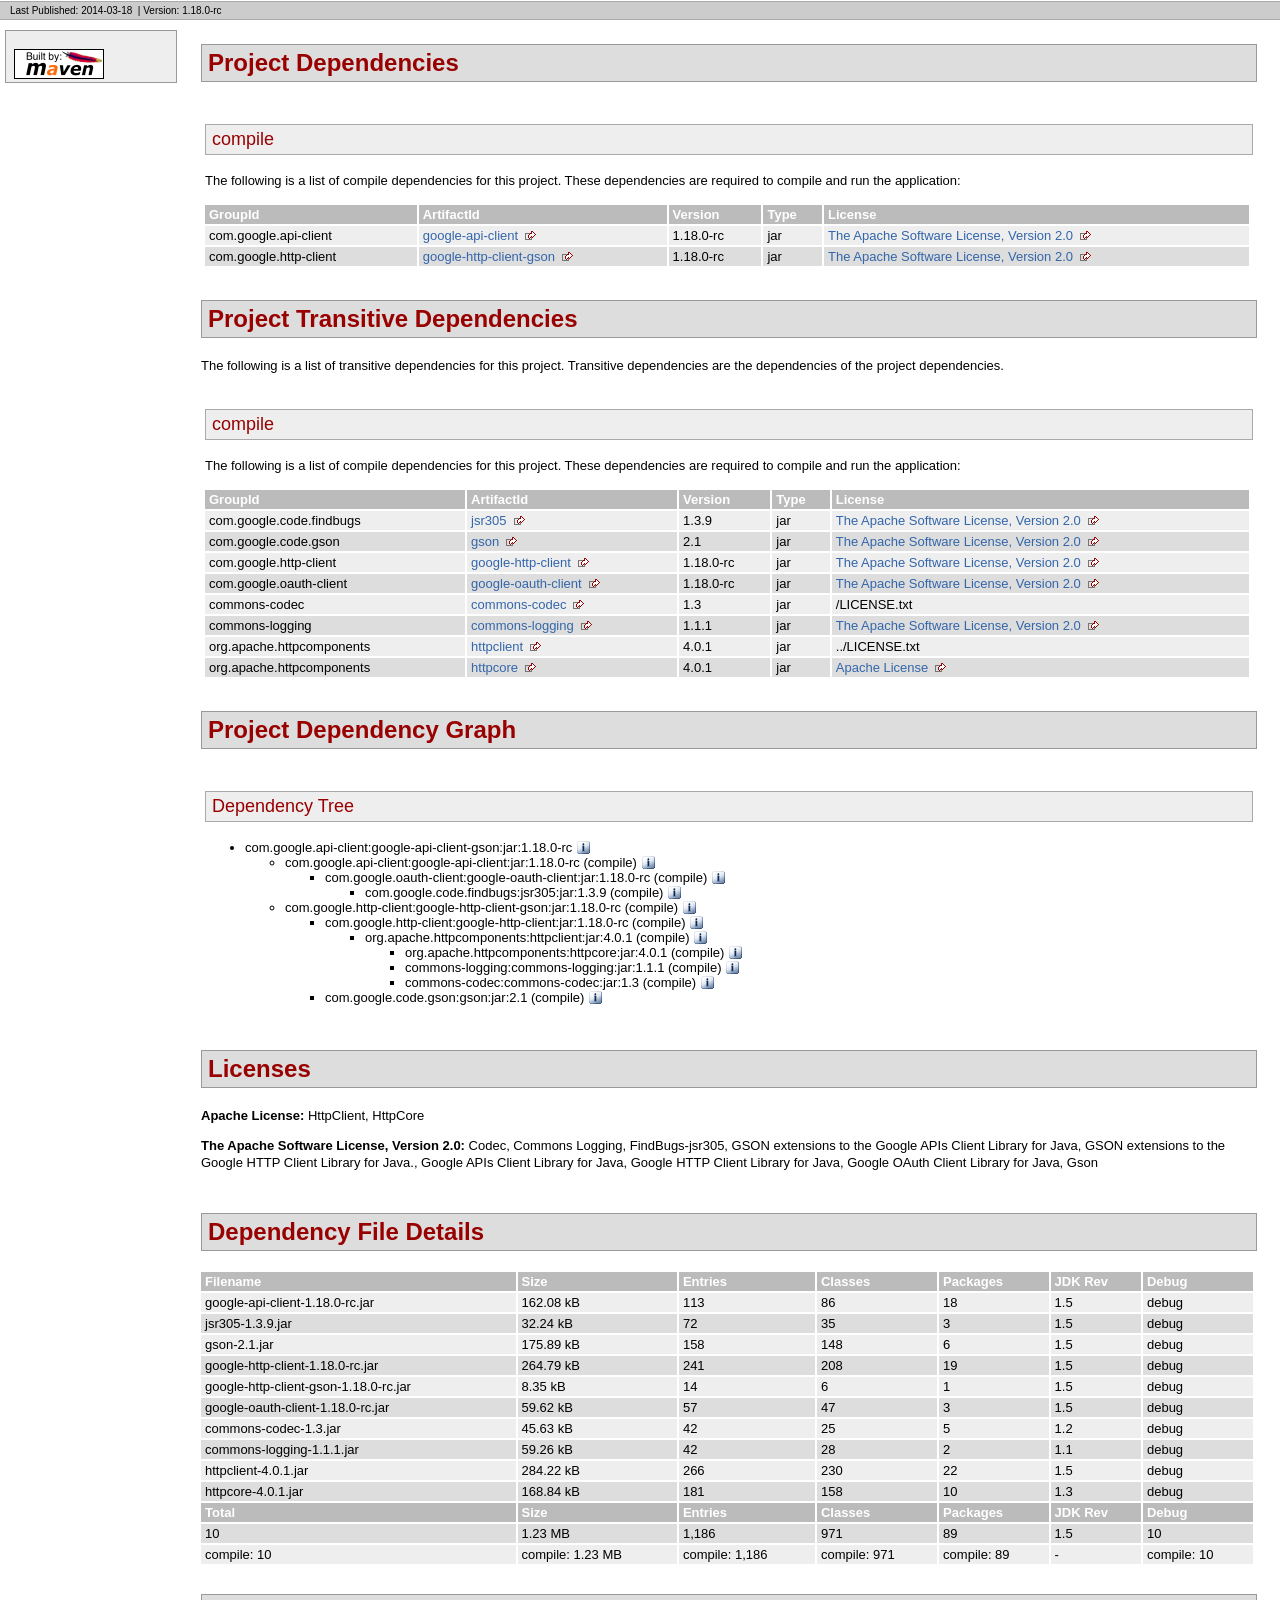
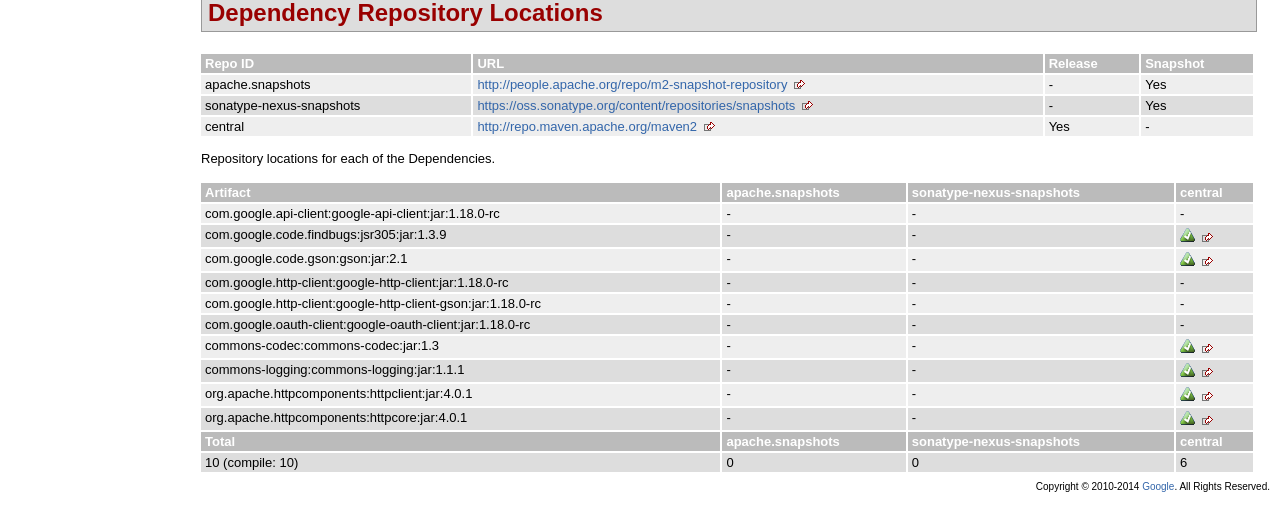
<file: Makeacloud/endpoint-libs/libmakeacoffee-v1/makeacoffee/dependencies/google-api-client-gson-dependencies.html>
<!DOCTYPE html PUBLIC "-//W3C//DTD XHTML 1.0 Transitional//EN" "http://www.w3.org/TR/xhtml1/DTD/xhtml1-transitional.dtd">
<!-- Generated by Apache Maven Doxia at Mar 18, 2014 -->
<html xmlns="http://www.w3.org/1999/xhtml" xml:lang="en" lang="en">
  <head>
    <meta http-equiv="Content-Type" content="text/html; charset=UTF-8" />
    <title>Project Dependencies</title>
    <style type="text/css" media="all">
      @import url("./css/maven-base.css");
      @import url("./css/maven-theme.css");
      @import url("./css/site.css");
    </style>
    <link rel="stylesheet" href="./css/print.css" type="text/css" media="print" />
    <meta name="Date-Revision-yyyymmdd" content="20140318" />
    <meta http-equiv="Content-Language" content="en" />
        
        </head>
  <body class="composite">
    <div id="banner">
                      <div class="clear">
        <hr/>
      </div>
    </div>
    <div id="breadcrumbs">
            
        
                <div class="xleft">
        <span id="publishDate">Last Published: 2014-03-18</span>
                  &nbsp;| <span id="projectVersion">Version: 1.18.0-rc</span>
                      </div>
            <div class="xright">        
        
      </div>
      <div class="clear">
        <hr/>
      </div>
    </div>
    <div id="leftColumn">
      <div id="navcolumn">
             
        
                                      <a href="http://maven.apache.org/" title="Built by Maven" class="poweredBy">
        <img class="poweredBy" alt="Built by Maven" src="./images/logos/maven-feather.png" />
      </a>
                   
        
            </div>
    </div>
    <div id="bodyColumn">
      <div id="contentBox">
        <a name="Project_Dependencies"></a>
<div class="section">
<h2>Project Dependencies<a name="Project_Dependencies"></a></h2><a name="Project_Dependencies_compile"></a>
<div class="section">
<h3>compile<a name="compile"></a></h3>
<p>The following is a list of compile dependencies for this project. These dependencies are required to compile and run the application:</p>
<table border="0" class="bodyTable">
<tr class="a">
<th>GroupId</th>
<th>ArtifactId</th>
<th>Version</th>
<th>Type</th>
<th>License</th></tr>
<tr class="b">
<td>com.google.api-client</td>
<td><a class="externalLink" href="http://code.google.com/p/google-api-java-client/google-api-client/">google-api-client</a></td>
<td>1.18.0-rc</td>
<td>jar</td>
<td><a class="externalLink" href="http://www.apache.org/licenses/LICENSE-2.0.txt">The Apache Software License, Version 2.0</a></td></tr>
<tr class="a">
<td>com.google.http-client</td>
<td><a class="externalLink" href="http://code.google.com/p/google-http-java-client/google-http-client-gson/">google-http-client-gson</a></td>
<td>1.18.0-rc</td>
<td>jar</td>
<td><a class="externalLink" href="http://www.apache.org/licenses/LICENSE-2.0.txt">The Apache Software License, Version 2.0</a></td></tr></table></div></div><a name="Project_Transitive_Dependencies"></a>
<div class="section">
<h2>Project Transitive Dependencies<a name="Project_Transitive_Dependencies"></a></h2>
<p>The following is a list of transitive dependencies for this project. Transitive dependencies are the dependencies of the project dependencies.</p><a name="Project_Transitive_Dependencies_compile"></a>
<div class="section">
<h3>compile<a name="compile"></a></h3>
<p>The following is a list of compile dependencies for this project. These dependencies are required to compile and run the application:</p>
<table border="0" class="bodyTable">
<tr class="a">
<th>GroupId</th>
<th>ArtifactId</th>
<th>Version</th>
<th>Type</th>
<th>License</th></tr>
<tr class="b">
<td>com.google.code.findbugs</td>
<td><a class="externalLink" href="http://findbugs.sourceforge.net/">jsr305</a></td>
<td>1.3.9</td>
<td>jar</td>
<td><a class="externalLink" href="http://www.apache.org/licenses/LICENSE-2.0.txt">The Apache Software License, Version 2.0</a></td></tr>
<tr class="a">
<td>com.google.code.gson</td>
<td><a class="externalLink" href="http://code.google.com/p/google-gson/">gson</a></td>
<td>2.1</td>
<td>jar</td>
<td><a class="externalLink" href="http://www.apache.org/licenses/LICENSE-2.0.txt">The Apache Software License, Version 2.0</a></td></tr>
<tr class="b">
<td>com.google.http-client</td>
<td><a class="externalLink" href="http://code.google.com/p/google-http-java-client/google-http-client/">google-http-client</a></td>
<td>1.18.0-rc</td>
<td>jar</td>
<td><a class="externalLink" href="http://www.apache.org/licenses/LICENSE-2.0.txt">The Apache Software License, Version 2.0</a></td></tr>
<tr class="a">
<td>com.google.oauth-client</td>
<td><a class="externalLink" href="http://code.google.com/p/google-oauth-java-client/google-oauth-client/">google-oauth-client</a></td>
<td>1.18.0-rc</td>
<td>jar</td>
<td><a class="externalLink" href="http://www.apache.org/licenses/LICENSE-2.0.txt">The Apache Software License, Version 2.0</a></td></tr>
<tr class="b">
<td>commons-codec</td>
<td><a class="externalLink" href="http://jakarta.apache.org/commons/codec/">commons-codec</a></td>
<td>1.3</td>
<td>jar</td>
<td>/LICENSE.txt</td></tr>
<tr class="a">
<td>commons-logging</td>
<td><a class="externalLink" href="http://commons.apache.org/logging">commons-logging</a></td>
<td>1.1.1</td>
<td>jar</td>
<td><a class="externalLink" href="http://www.apache.org/licenses/LICENSE-2.0.txt">The Apache Software License, Version 2.0</a></td></tr>
<tr class="b">
<td>org.apache.httpcomponents</td>
<td><a class="externalLink" href="http://hc.apache.org/httpcomponents-client">httpclient</a></td>
<td>4.0.1</td>
<td>jar</td>
<td>../LICENSE.txt</td></tr>
<tr class="a">
<td>org.apache.httpcomponents</td>
<td><a class="externalLink" href="http://hc.apache.org/httpcomponents-core/">httpcore</a></td>
<td>4.0.1</td>
<td>jar</td>
<td><a class="externalLink" href="http://www.apache.org/licenses/LICENSE-2.0.html">Apache License</a></td></tr></table></div></div><a name="Project_Dependency_Graph"></a>
<div class="section">
<h2>Project Dependency Graph<a name="Project_Dependency_Graph"></a></h2><script language="javascript" type="text/javascript">
      function toggleDependencyDetail( divId, imgId )
      {
        var div = document.getElementById( divId );
        var img = document.getElementById( imgId );
        if( div.style.display == '' )
        {
          div.style.display = 'none';
          img.src='./images/icon_info_sml.gif';
        }
        else
        {
          div.style.display = '';
          img.src='./images/close.gif';
        }
      }
</script>
<a name="Dependency_Tree"></a>
<div class="section">
<h3>Dependency Tree<a name="Dependency_Tree"></a></h3>
<ul>
<li>com.google.api-client:google-api-client-gson:jar:1.18.0-rc <img id="_img1" src="./images/icon_info_sml.gif" alt="Information" onclick="toggleDependencyDetail( '_dep0', '_img1' );" style="cursor: pointer;vertical-align:text-bottom;"></img><div id="_dep0" style="display:none">
<table border="0" class="bodyTable">
<tr class="a">
<th>GSON extensions to the Google APIs Client Library for Java</th></tr>
<tr class="b">
<td>
<p><b>Description: </b>Sonatype helps open source projects to set up Maven repositories on https://oss.sonatype.org/</p>
<p><b>URL: </b><a class="externalLink" href="http://code.google.com/p/google-api-java-client/google-api-client-gson/">http://code.google.com/p/google-api-java-client/google-api-client-gson/</a></p>
<p><b>Project License: </b><a class="externalLink" href="http://www.apache.org/licenses/LICENSE-2.0.txt">The Apache Software License, Version 2.0</a></p></td></tr></table></div>
<ul>
<li>com.google.api-client:google-api-client:jar:1.18.0-rc (compile) <img id="_img3" src="./images/icon_info_sml.gif" alt="Information" onclick="toggleDependencyDetail( '_dep2', '_img3' );" style="cursor: pointer;vertical-align:text-bottom;"></img><div id="_dep2" style="display:none">
<table border="0" class="bodyTable">
<tr class="a">
<th>Google APIs Client Library for Java</th></tr>
<tr class="b">
<td>
<p><b>Description: </b>Sonatype helps open source projects to set up Maven repositories on https://oss.sonatype.org/</p>
<p><b>URL: </b><a class="externalLink" href="http://code.google.com/p/google-api-java-client/google-api-client/">http://code.google.com/p/google-api-java-client/google-api-client/</a></p>
<p><b>Project License: </b><a class="externalLink" href="http://www.apache.org/licenses/LICENSE-2.0.txt">The Apache Software License, Version 2.0</a></p></td></tr></table></div>
<ul>
<li>com.google.oauth-client:google-oauth-client:jar:1.18.0-rc (compile) <img id="_img5" src="./images/icon_info_sml.gif" alt="Information" onclick="toggleDependencyDetail( '_dep4', '_img5' );" style="cursor: pointer;vertical-align:text-bottom;"></img><div id="_dep4" style="display:none">
<table border="0" class="bodyTable">
<tr class="a">
<th>Google OAuth Client Library for Java</th></tr>
<tr class="b">
<td>
<p><b>Description: </b>Google OAuth Client Library for Java. Functionality that works on all supported Java platforms,
    including Java 5 (or higher) desktop (SE) and web (EE), Android, and Google App Engine.</p>
<p><b>URL: </b><a class="externalLink" href="http://code.google.com/p/google-oauth-java-client/google-oauth-client/">http://code.google.com/p/google-oauth-java-client/google-oauth-client/</a></p>
<p><b>Project License: </b><a class="externalLink" href="http://www.apache.org/licenses/LICENSE-2.0.txt">The Apache Software License, Version 2.0</a></p></td></tr></table></div>
<ul>
<li>com.google.code.findbugs:jsr305:jar:1.3.9 (compile) <img id="_img7" src="./images/icon_info_sml.gif" alt="Information" onclick="toggleDependencyDetail( '_dep6', '_img7' );" style="cursor: pointer;vertical-align:text-bottom;"></img><div id="_dep6" style="display:none">
<table border="0" class="bodyTable">
<tr class="a">
<th>FindBugs-jsr305</th></tr>
<tr class="b">
<td>
<p><b>Description: </b>JSR305 Annotations for Findbugs</p>
<p><b>URL: </b><a class="externalLink" href="http://findbugs.sourceforge.net/">http://findbugs.sourceforge.net/</a></p>
<p><b>Project License: </b><a class="externalLink" href="http://www.apache.org/licenses/LICENSE-2.0.txt">The Apache Software License, Version 2.0</a></p></td></tr></table></div></li></ul></li></ul></li>
<li>com.google.http-client:google-http-client-gson:jar:1.18.0-rc (compile) <img id="_img9" src="./images/icon_info_sml.gif" alt="Information" onclick="toggleDependencyDetail( '_dep8', '_img9' );" style="cursor: pointer;vertical-align:text-bottom;"></img><div id="_dep8" style="display:none">
<table border="0" class="bodyTable">
<tr class="a">
<th>GSON extensions to the Google HTTP Client Library for Java.</th></tr>
<tr class="b">
<td>
<p><b>Description: </b>Sonatype helps open source projects to set up Maven repositories on https://oss.sonatype.org/</p>
<p><b>URL: </b><a class="externalLink" href="http://code.google.com/p/google-http-java-client/google-http-client-gson/">http://code.google.com/p/google-http-java-client/google-http-client-gson/</a></p>
<p><b>Project License: </b><a class="externalLink" href="http://www.apache.org/licenses/LICENSE-2.0.txt">The Apache Software License, Version 2.0</a></p></td></tr></table></div>
<ul>
<li>com.google.http-client:google-http-client:jar:1.18.0-rc (compile) <img id="_img11" src="./images/icon_info_sml.gif" alt="Information" onclick="toggleDependencyDetail( '_dep10', '_img11' );" style="cursor: pointer;vertical-align:text-bottom;"></img><div id="_dep10" style="display:none">
<table border="0" class="bodyTable">
<tr class="a">
<th>Google HTTP Client Library for Java</th></tr>
<tr class="b">
<td>
<p><b>Description: </b>Google HTTP Client Library for Java. Functionality that works on all supported Java platforms,
    including Java 5 (or higher) desktop (SE) and web (EE), Android, and Google App Engine.</p>
<p><b>URL: </b><a class="externalLink" href="http://code.google.com/p/google-http-java-client/google-http-client/">http://code.google.com/p/google-http-java-client/google-http-client/</a></p>
<p><b>Project License: </b><a class="externalLink" href="http://www.apache.org/licenses/LICENSE-2.0.txt">The Apache Software License, Version 2.0</a></p></td></tr></table></div>
<ul>
<li>org.apache.httpcomponents:httpclient:jar:4.0.1 (compile) <img id="_img13" src="./images/icon_info_sml.gif" alt="Information" onclick="toggleDependencyDetail( '_dep12', '_img13' );" style="cursor: pointer;vertical-align:text-bottom;"></img><div id="_dep12" style="display:none">
<table border="0" class="bodyTable">
<tr class="a">
<th>HttpClient</th></tr>
<tr class="b">
<td>
<p><b>Description: </b>HttpComponents Client (base module)</p>
<p><b>URL: </b><a class="externalLink" href="http://hc.apache.org/httpcomponents-client">http://hc.apache.org/httpcomponents-client</a></p>
<p><b>Project License: </b><a href="../LICENSE.txt">Apache License</a></p></td></tr></table></div>
<ul>
<li>org.apache.httpcomponents:httpcore:jar:4.0.1 (compile) <img id="_img15" src="./images/icon_info_sml.gif" alt="Information" onclick="toggleDependencyDetail( '_dep14', '_img15' );" style="cursor: pointer;vertical-align:text-bottom;"></img><div id="_dep14" style="display:none">
<table border="0" class="bodyTable">
<tr class="a">
<th>HttpCore</th></tr>
<tr class="b">
<td>
<p><b>Description: </b>HttpComponents Core (Java 1.3 compatible)</p>
<p><b>URL: </b><a class="externalLink" href="http://hc.apache.org/httpcomponents-core/">http://hc.apache.org/httpcomponents-core/</a></p>
<p><b>Project License: </b><a class="externalLink" href="http://www.apache.org/licenses/LICENSE-2.0.html">Apache License</a></p></td></tr></table></div></li>
<li>commons-logging:commons-logging:jar:1.1.1 (compile) <img id="_img17" src="./images/icon_info_sml.gif" alt="Information" onclick="toggleDependencyDetail( '_dep16', '_img17' );" style="cursor: pointer;vertical-align:text-bottom;"></img><div id="_dep16" style="display:none">
<table border="0" class="bodyTable">
<tr class="a">
<th>Commons Logging</th></tr>
<tr class="b">
<td>
<p><b>Description: </b>Commons Logging is a thin adapter allowing configurable bridging to other,
    well known logging systems.</p>
<p><b>URL: </b><a class="externalLink" href="http://commons.apache.org/logging">http://commons.apache.org/logging</a></p>
<p><b>Project License: </b><a class="externalLink" href="http://www.apache.org/licenses/LICENSE-2.0.txt">The Apache Software License, Version 2.0</a></p></td></tr></table></div></li>
<li>commons-codec:commons-codec:jar:1.3 (compile) <img id="_img19" src="./images/icon_info_sml.gif" alt="Information" onclick="toggleDependencyDetail( '_dep18', '_img19' );" style="cursor: pointer;vertical-align:text-bottom;"></img><div id="_dep18" style="display:none">
<table border="0" class="bodyTable">
<tr class="a">
<th>Codec</th></tr>
<tr class="b">
<td>
<p><b>Description: </b>The codec package contains simple encoder and decoders for
   various formats such as Base64 and Hexadecimal.  In addition to these
   widely used encoders and decoders, the codec package also maintains a
   collection of phonetic encoding utilities.</p>
<p><b>URL: </b><a class="externalLink" href="http://jakarta.apache.org/commons/codec/">http://jakarta.apache.org/commons/codec/</a></p>
<p><b>Project License: </b><a href="/LICENSE.txt">The Apache Software License, Version 2.0</a></p></td></tr></table></div></li></ul></li></ul></li>
<li>com.google.code.gson:gson:jar:2.1 (compile) <img id="_img21" src="./images/icon_info_sml.gif" alt="Information" onclick="toggleDependencyDetail( '_dep20', '_img21' );" style="cursor: pointer;vertical-align:text-bottom;"></img><div id="_dep20" style="display:none">
<table border="0" class="bodyTable">
<tr class="a">
<th>Gson</th></tr>
<tr class="b">
<td>
<p><b>Description: </b>Google Gson library</p>
<p><b>URL: </b><a class="externalLink" href="http://code.google.com/p/google-gson/">http://code.google.com/p/google-gson/</a></p>
<p><b>Project License: </b><a class="externalLink" href="http://www.apache.org/licenses/LICENSE-2.0.txt">The Apache Software License, Version 2.0</a></p></td></tr></table></div></li></ul></li></ul></li></ul></div></div><a name="Licenses"></a>
<div class="section">
<h2>Licenses<a name="Licenses"></a></h2>
<p><b>Apache License: </b>HttpClient, HttpCore</p>
<p><b>The Apache Software License, Version 2.0: </b>Codec, Commons Logging, FindBugs-jsr305, GSON extensions to the Google APIs Client Library for Java, GSON extensions to the Google HTTP Client Library for Java., Google APIs Client Library for Java, Google HTTP Client Library for Java, Google OAuth Client Library for Java, Gson</p></div><a name="Dependency_File_Details"></a>
<div class="section">
<h2>Dependency File Details<a name="Dependency_File_Details"></a></h2>
<table border="0" class="bodyTable">
<tr class="a">
<th>Filename</th>
<th>Size</th>
<th>Entries</th>
<th>Classes</th>
<th>Packages</th>
<th>JDK Rev</th>
<th>Debug</th></tr>
<tr class="b">
<td>google-api-client-1.18.0-rc.jar</td>
<td>162.08 kB</td>
<td>113</td>
<td>86</td>
<td>18</td>
<td>1.5</td>
<td>debug</td></tr>
<tr class="a">
<td>jsr305-1.3.9.jar</td>
<td>32.24 kB</td>
<td>72</td>
<td>35</td>
<td>3</td>
<td>1.5</td>
<td>debug</td></tr>
<tr class="b">
<td>gson-2.1.jar</td>
<td>175.89 kB</td>
<td>158</td>
<td>148</td>
<td>6</td>
<td>1.5</td>
<td>debug</td></tr>
<tr class="a">
<td>google-http-client-1.18.0-rc.jar</td>
<td>264.79 kB</td>
<td>241</td>
<td>208</td>
<td>19</td>
<td>1.5</td>
<td>debug</td></tr>
<tr class="b">
<td>google-http-client-gson-1.18.0-rc.jar</td>
<td>8.35 kB</td>
<td>14</td>
<td>6</td>
<td>1</td>
<td>1.5</td>
<td>debug</td></tr>
<tr class="a">
<td>google-oauth-client-1.18.0-rc.jar</td>
<td>59.62 kB</td>
<td>57</td>
<td>47</td>
<td>3</td>
<td>1.5</td>
<td>debug</td></tr>
<tr class="b">
<td>commons-codec-1.3.jar</td>
<td>45.63 kB</td>
<td>42</td>
<td>25</td>
<td>5</td>
<td>1.2</td>
<td>debug</td></tr>
<tr class="a">
<td>commons-logging-1.1.1.jar</td>
<td>59.26 kB</td>
<td>42</td>
<td>28</td>
<td>2</td>
<td>1.1</td>
<td>debug</td></tr>
<tr class="b">
<td>httpclient-4.0.1.jar</td>
<td>284.22 kB</td>
<td>266</td>
<td>230</td>
<td>22</td>
<td>1.5</td>
<td>debug</td></tr>
<tr class="a">
<td>httpcore-4.0.1.jar</td>
<td>168.84 kB</td>
<td>181</td>
<td>158</td>
<td>10</td>
<td>1.3</td>
<td>debug</td></tr>
<tr class="b">
<th>Total</th>
<th>Size</th>
<th>Entries</th>
<th>Classes</th>
<th>Packages</th>
<th>JDK Rev</th>
<th>Debug</th></tr>
<tr class="a">
<td>10</td>
<td>1.23 MB</td>
<td>1,186</td>
<td>971</td>
<td>89</td>
<td>1.5</td>
<td>10</td></tr>
<tr class="b">
<td>compile: 10</td>
<td>compile: 1.23 MB</td>
<td>compile: 1,186</td>
<td>compile: 971</td>
<td>compile: 89</td>
<td>-</td>
<td>compile: 10</td></tr></table></div><a name="Dependency_Repository_Locations"></a>
<div class="section">
<h2>Dependency Repository Locations<a name="Dependency_Repository_Locations"></a></h2>
<table border="0" class="bodyTable">
<tr class="a">
<th>Repo ID</th>
<th>URL</th>
<th>Release</th>
<th>Snapshot</th></tr>
<tr class="b">
<td>apache.snapshots</td>
<td><a class="externalLink" href="http://people.apache.org/repo/m2-snapshot-repository">http://people.apache.org/repo/m2-snapshot-repository</a></td>
<td>-</td>
<td>Yes</td></tr>
<tr class="a">
<td>sonatype-nexus-snapshots</td>
<td><a class="externalLink" href="https://oss.sonatype.org/content/repositories/snapshots">https://oss.sonatype.org/content/repositories/snapshots</a></td>
<td>-</td>
<td>Yes</td></tr>
<tr class="b">
<td>central</td>
<td><a class="externalLink" href="http://repo.maven.apache.org/maven2">http://repo.maven.apache.org/maven2</a></td>
<td>Yes</td>
<td>-</td></tr></table>
<p>Repository locations for each of the Dependencies.</p>
<table border="0" class="bodyTable">
<tr class="a">
<th>Artifact</th>
<th>apache.snapshots</th>
<th>sonatype-nexus-snapshots</th>
<th>central</th></tr>
<tr class="b">
<td>com.google.api-client:google-api-client:jar:1.18.0-rc</td>
<td>-</td>
<td>-</td>
<td>-</td></tr>
<tr class="a">
<td>com.google.code.findbugs:jsr305:jar:1.3.9</td>
<td>-</td>
<td>-</td>
<td><a class="externalLink" href="http://repo.maven.apache.org/maven2/com/google/code/findbugs/jsr305/1.3.9/jsr305-1.3.9.jar"><img alt="Found at http://repo.maven.apache.org/maven2" src="images/icon_success_sml.gif" /></a></td></tr>
<tr class="b">
<td>com.google.code.gson:gson:jar:2.1</td>
<td>-</td>
<td>-</td>
<td><a class="externalLink" href="http://repo.maven.apache.org/maven2/com/google/code/gson/gson/2.1/gson-2.1.jar"><img alt="Found at http://repo.maven.apache.org/maven2" src="images/icon_success_sml.gif" /></a></td></tr>
<tr class="a">
<td>com.google.http-client:google-http-client:jar:1.18.0-rc</td>
<td>-</td>
<td>-</td>
<td>-</td></tr>
<tr class="b">
<td>com.google.http-client:google-http-client-gson:jar:1.18.0-rc</td>
<td>-</td>
<td>-</td>
<td>-</td></tr>
<tr class="a">
<td>com.google.oauth-client:google-oauth-client:jar:1.18.0-rc</td>
<td>-</td>
<td>-</td>
<td>-</td></tr>
<tr class="b">
<td>commons-codec:commons-codec:jar:1.3</td>
<td>-</td>
<td>-</td>
<td><a class="externalLink" href="http://repo.maven.apache.org/maven2/commons-codec/commons-codec/1.3/commons-codec-1.3.jar"><img alt="Found at http://repo.maven.apache.org/maven2" src="images/icon_success_sml.gif" /></a></td></tr>
<tr class="a">
<td>commons-logging:commons-logging:jar:1.1.1</td>
<td>-</td>
<td>-</td>
<td><a class="externalLink" href="http://repo.maven.apache.org/maven2/commons-logging/commons-logging/1.1.1/commons-logging-1.1.1.jar"><img alt="Found at http://repo.maven.apache.org/maven2" src="images/icon_success_sml.gif" /></a></td></tr>
<tr class="b">
<td>org.apache.httpcomponents:httpclient:jar:4.0.1</td>
<td>-</td>
<td>-</td>
<td><a class="externalLink" href="http://repo.maven.apache.org/maven2/org/apache/httpcomponents/httpclient/4.0.1/httpclient-4.0.1.jar"><img alt="Found at http://repo.maven.apache.org/maven2" src="images/icon_success_sml.gif" /></a></td></tr>
<tr class="a">
<td>org.apache.httpcomponents:httpcore:jar:4.0.1</td>
<td>-</td>
<td>-</td>
<td><a class="externalLink" href="http://repo.maven.apache.org/maven2/org/apache/httpcomponents/httpcore/4.0.1/httpcore-4.0.1.jar"><img alt="Found at http://repo.maven.apache.org/maven2" src="images/icon_success_sml.gif" /></a></td></tr>
<tr class="b">
<th>Total</th>
<th>apache.snapshots</th>
<th>sonatype-nexus-snapshots</th>
<th>central</th></tr>
<tr class="a">
<td>10 (compile: 10)</td>
<td>0</td>
<td>0</td>
<td>6</td></tr></table></div>
      </div>
    </div>
    <div class="clear">
      <hr/>
    </div>
    <div id="footer">
      <div class="xright">
              Copyright &#169;                    2010-2014
                        <a href="http://www.google.com/">Google</a>.
            All Rights Reserved.      
        
                  </div>
      <div class="clear">
        <hr/>
      </div>
    </div>
  </body>
</html>
</file>
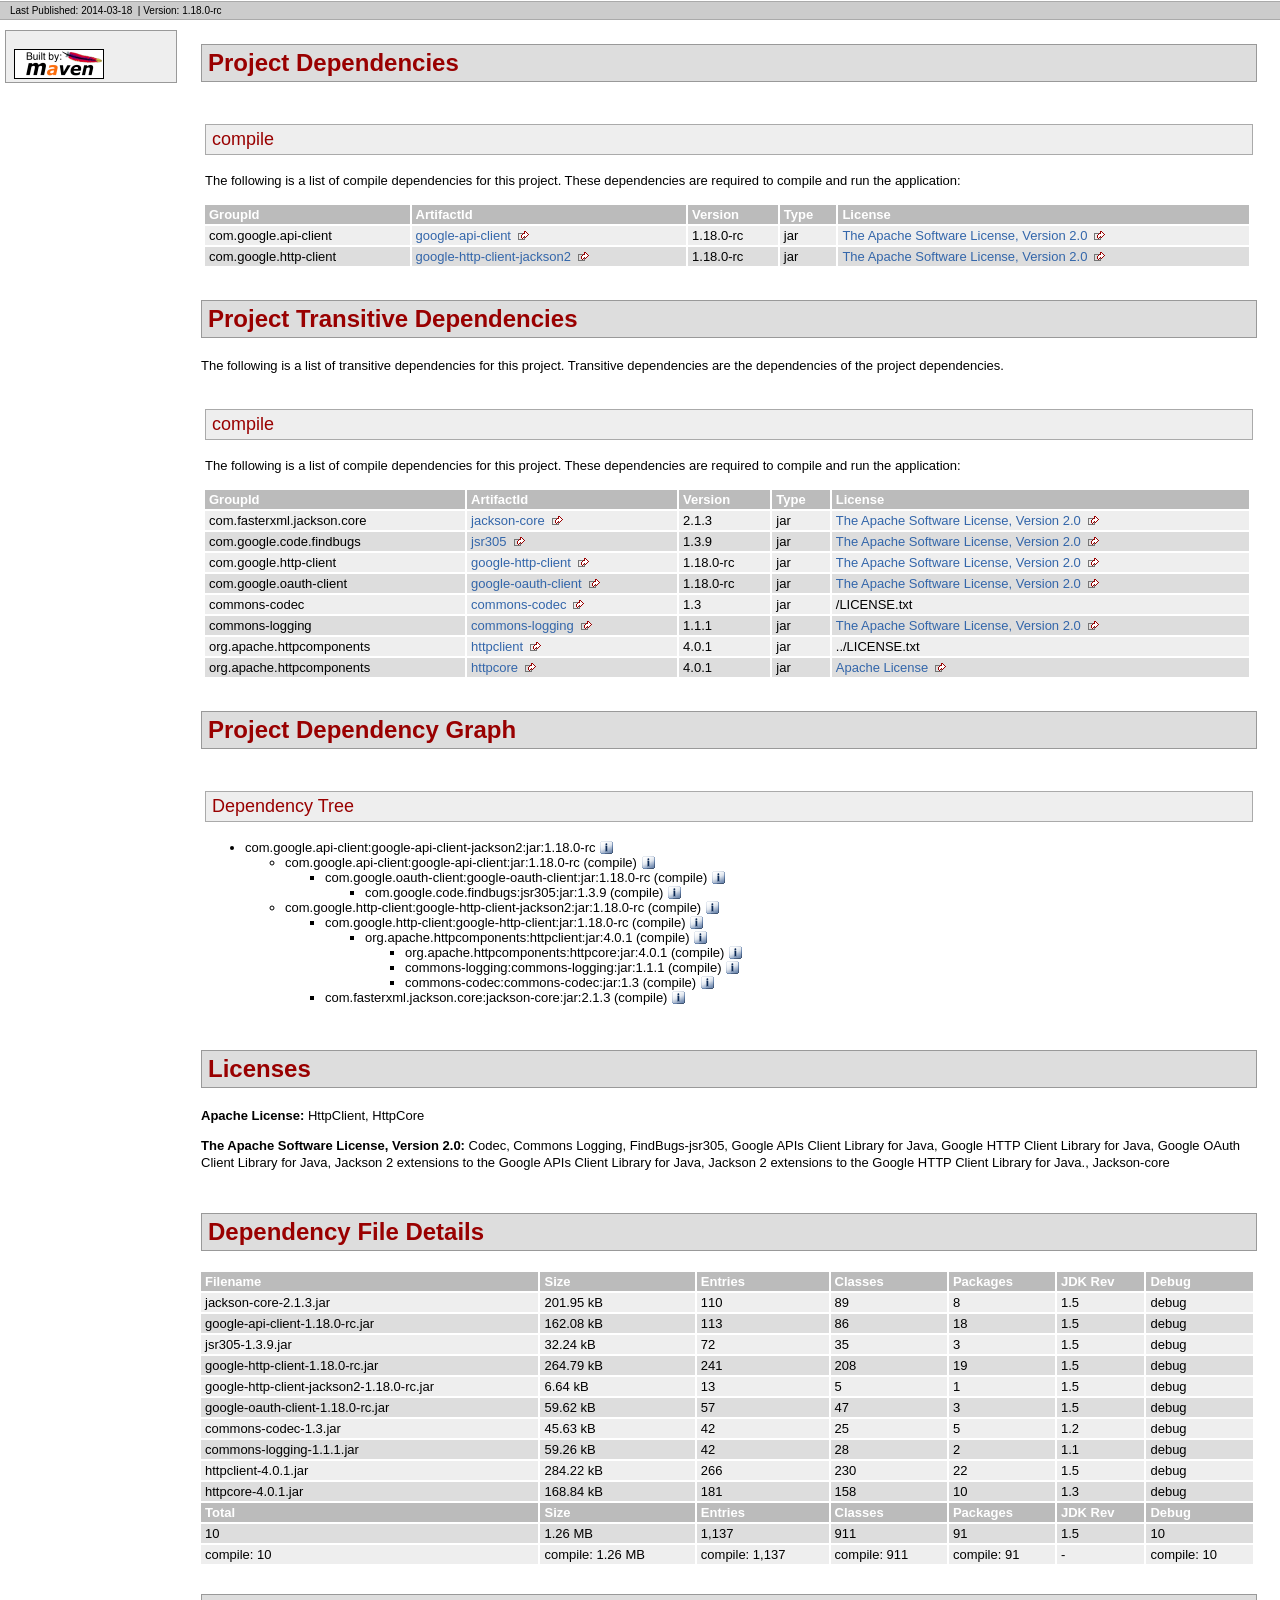
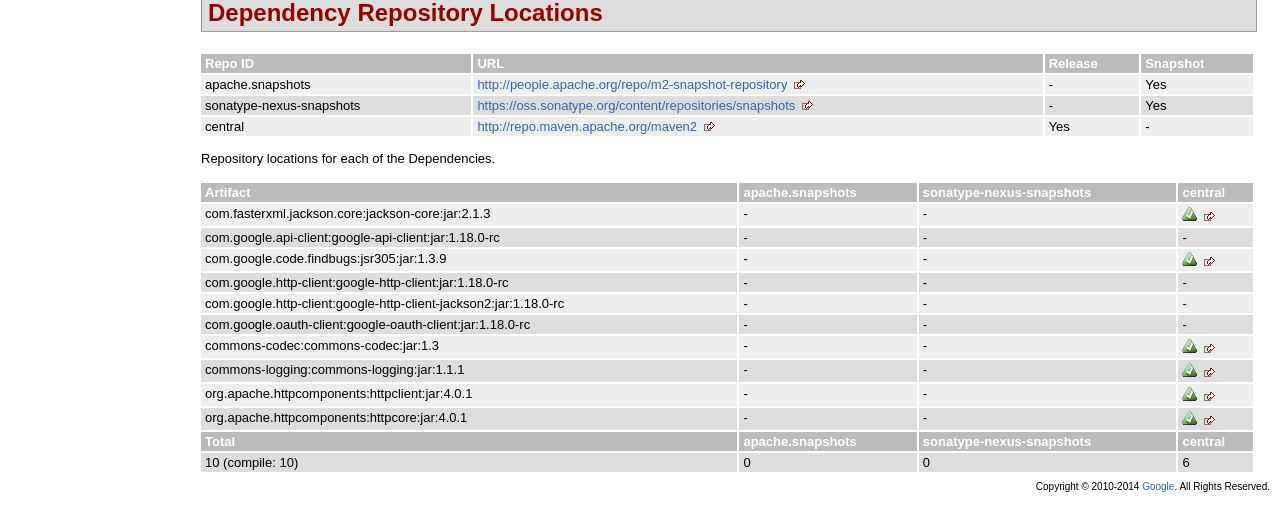
<file: Makeacloud/endpoint-libs/libmakeacoffee-v1/makeacoffee/dependencies/google-api-client-jackson2-dependencies.html>
<!DOCTYPE html PUBLIC "-//W3C//DTD XHTML 1.0 Transitional//EN" "http://www.w3.org/TR/xhtml1/DTD/xhtml1-transitional.dtd">
<!-- Generated by Apache Maven Doxia at Mar 18, 2014 -->
<html xmlns="http://www.w3.org/1999/xhtml" xml:lang="en" lang="en">
  <head>
    <meta http-equiv="Content-Type" content="text/html; charset=UTF-8" />
    <title>Project Dependencies</title>
    <style type="text/css" media="all">
      @import url("./css/maven-base.css");
      @import url("./css/maven-theme.css");
      @import url("./css/site.css");
    </style>
    <link rel="stylesheet" href="./css/print.css" type="text/css" media="print" />
    <meta name="Date-Revision-yyyymmdd" content="20140318" />
    <meta http-equiv="Content-Language" content="en" />
        
        </head>
  <body class="composite">
    <div id="banner">
                      <div class="clear">
        <hr/>
      </div>
    </div>
    <div id="breadcrumbs">
            
        
                <div class="xleft">
        <span id="publishDate">Last Published: 2014-03-18</span>
                  &nbsp;| <span id="projectVersion">Version: 1.18.0-rc</span>
                      </div>
            <div class="xright">        
        
      </div>
      <div class="clear">
        <hr/>
      </div>
    </div>
    <div id="leftColumn">
      <div id="navcolumn">
             
        
                                      <a href="http://maven.apache.org/" title="Built by Maven" class="poweredBy">
        <img class="poweredBy" alt="Built by Maven" src="./images/logos/maven-feather.png" />
      </a>
                   
        
            </div>
    </div>
    <div id="bodyColumn">
      <div id="contentBox">
        <a name="Project_Dependencies"></a>
<div class="section">
<h2>Project Dependencies<a name="Project_Dependencies"></a></h2><a name="Project_Dependencies_compile"></a>
<div class="section">
<h3>compile<a name="compile"></a></h3>
<p>The following is a list of compile dependencies for this project. These dependencies are required to compile and run the application:</p>
<table border="0" class="bodyTable">
<tr class="a">
<th>GroupId</th>
<th>ArtifactId</th>
<th>Version</th>
<th>Type</th>
<th>License</th></tr>
<tr class="b">
<td>com.google.api-client</td>
<td><a class="externalLink" href="http://code.google.com/p/google-api-java-client/google-api-client/">google-api-client</a></td>
<td>1.18.0-rc</td>
<td>jar</td>
<td><a class="externalLink" href="http://www.apache.org/licenses/LICENSE-2.0.txt">The Apache Software License, Version 2.0</a></td></tr>
<tr class="a">
<td>com.google.http-client</td>
<td><a class="externalLink" href="http://code.google.com/p/google-http-java-client/google-http-client-jackson2/">google-http-client-jackson2</a></td>
<td>1.18.0-rc</td>
<td>jar</td>
<td><a class="externalLink" href="http://www.apache.org/licenses/LICENSE-2.0.txt">The Apache Software License, Version 2.0</a></td></tr></table></div></div><a name="Project_Transitive_Dependencies"></a>
<div class="section">
<h2>Project Transitive Dependencies<a name="Project_Transitive_Dependencies"></a></h2>
<p>The following is a list of transitive dependencies for this project. Transitive dependencies are the dependencies of the project dependencies.</p><a name="Project_Transitive_Dependencies_compile"></a>
<div class="section">
<h3>compile<a name="compile"></a></h3>
<p>The following is a list of compile dependencies for this project. These dependencies are required to compile and run the application:</p>
<table border="0" class="bodyTable">
<tr class="a">
<th>GroupId</th>
<th>ArtifactId</th>
<th>Version</th>
<th>Type</th>
<th>License</th></tr>
<tr class="b">
<td>com.fasterxml.jackson.core</td>
<td><a class="externalLink" href="http://wiki.fasterxml.com/JacksonHome">jackson-core</a></td>
<td>2.1.3</td>
<td>jar</td>
<td><a class="externalLink" href="http://www.apache.org/licenses/LICENSE-2.0.txt">The Apache Software License, Version 2.0</a></td></tr>
<tr class="a">
<td>com.google.code.findbugs</td>
<td><a class="externalLink" href="http://findbugs.sourceforge.net/">jsr305</a></td>
<td>1.3.9</td>
<td>jar</td>
<td><a class="externalLink" href="http://www.apache.org/licenses/LICENSE-2.0.txt">The Apache Software License, Version 2.0</a></td></tr>
<tr class="b">
<td>com.google.http-client</td>
<td><a class="externalLink" href="http://code.google.com/p/google-http-java-client/google-http-client/">google-http-client</a></td>
<td>1.18.0-rc</td>
<td>jar</td>
<td><a class="externalLink" href="http://www.apache.org/licenses/LICENSE-2.0.txt">The Apache Software License, Version 2.0</a></td></tr>
<tr class="a">
<td>com.google.oauth-client</td>
<td><a class="externalLink" href="http://code.google.com/p/google-oauth-java-client/google-oauth-client/">google-oauth-client</a></td>
<td>1.18.0-rc</td>
<td>jar</td>
<td><a class="externalLink" href="http://www.apache.org/licenses/LICENSE-2.0.txt">The Apache Software License, Version 2.0</a></td></tr>
<tr class="b">
<td>commons-codec</td>
<td><a class="externalLink" href="http://jakarta.apache.org/commons/codec/">commons-codec</a></td>
<td>1.3</td>
<td>jar</td>
<td>/LICENSE.txt</td></tr>
<tr class="a">
<td>commons-logging</td>
<td><a class="externalLink" href="http://commons.apache.org/logging">commons-logging</a></td>
<td>1.1.1</td>
<td>jar</td>
<td><a class="externalLink" href="http://www.apache.org/licenses/LICENSE-2.0.txt">The Apache Software License, Version 2.0</a></td></tr>
<tr class="b">
<td>org.apache.httpcomponents</td>
<td><a class="externalLink" href="http://hc.apache.org/httpcomponents-client">httpclient</a></td>
<td>4.0.1</td>
<td>jar</td>
<td>../LICENSE.txt</td></tr>
<tr class="a">
<td>org.apache.httpcomponents</td>
<td><a class="externalLink" href="http://hc.apache.org/httpcomponents-core/">httpcore</a></td>
<td>4.0.1</td>
<td>jar</td>
<td><a class="externalLink" href="http://www.apache.org/licenses/LICENSE-2.0.html">Apache License</a></td></tr></table></div></div><a name="Project_Dependency_Graph"></a>
<div class="section">
<h2>Project Dependency Graph<a name="Project_Dependency_Graph"></a></h2><script language="javascript" type="text/javascript">
      function toggleDependencyDetail( divId, imgId )
      {
        var div = document.getElementById( divId );
        var img = document.getElementById( imgId );
        if( div.style.display == '' )
        {
          div.style.display = 'none';
          img.src='./images/icon_info_sml.gif';
        }
        else
        {
          div.style.display = '';
          img.src='./images/close.gif';
        }
      }
</script>
<a name="Dependency_Tree"></a>
<div class="section">
<h3>Dependency Tree<a name="Dependency_Tree"></a></h3>
<ul>
<li>com.google.api-client:google-api-client-jackson2:jar:1.18.0-rc <img id="_img1" src="./images/icon_info_sml.gif" alt="Information" onclick="toggleDependencyDetail( '_dep0', '_img1' );" style="cursor: pointer;vertical-align:text-bottom;"></img><div id="_dep0" style="display:none">
<table border="0" class="bodyTable">
<tr class="a">
<th>Jackson 2 extensions to the Google APIs Client Library for Java</th></tr>
<tr class="b">
<td>
<p><b>Description: </b>Sonatype helps open source projects to set up Maven repositories on https://oss.sonatype.org/</p>
<p><b>URL: </b><a class="externalLink" href="http://code.google.com/p/google-api-java-client/google-api-client-jackson2/">http://code.google.com/p/google-api-java-client/google-api-client-jackson2/</a></p>
<p><b>Project License: </b><a class="externalLink" href="http://www.apache.org/licenses/LICENSE-2.0.txt">The Apache Software License, Version 2.0</a></p></td></tr></table></div>
<ul>
<li>com.google.api-client:google-api-client:jar:1.18.0-rc (compile) <img id="_img3" src="./images/icon_info_sml.gif" alt="Information" onclick="toggleDependencyDetail( '_dep2', '_img3' );" style="cursor: pointer;vertical-align:text-bottom;"></img><div id="_dep2" style="display:none">
<table border="0" class="bodyTable">
<tr class="a">
<th>Google APIs Client Library for Java</th></tr>
<tr class="b">
<td>
<p><b>Description: </b>Sonatype helps open source projects to set up Maven repositories on https://oss.sonatype.org/</p>
<p><b>URL: </b><a class="externalLink" href="http://code.google.com/p/google-api-java-client/google-api-client/">http://code.google.com/p/google-api-java-client/google-api-client/</a></p>
<p><b>Project License: </b><a class="externalLink" href="http://www.apache.org/licenses/LICENSE-2.0.txt">The Apache Software License, Version 2.0</a></p></td></tr></table></div>
<ul>
<li>com.google.oauth-client:google-oauth-client:jar:1.18.0-rc (compile) <img id="_img5" src="./images/icon_info_sml.gif" alt="Information" onclick="toggleDependencyDetail( '_dep4', '_img5' );" style="cursor: pointer;vertical-align:text-bottom;"></img><div id="_dep4" style="display:none">
<table border="0" class="bodyTable">
<tr class="a">
<th>Google OAuth Client Library for Java</th></tr>
<tr class="b">
<td>
<p><b>Description: </b>Google OAuth Client Library for Java. Functionality that works on all supported Java platforms,
    including Java 5 (or higher) desktop (SE) and web (EE), Android, and Google App Engine.</p>
<p><b>URL: </b><a class="externalLink" href="http://code.google.com/p/google-oauth-java-client/google-oauth-client/">http://code.google.com/p/google-oauth-java-client/google-oauth-client/</a></p>
<p><b>Project License: </b><a class="externalLink" href="http://www.apache.org/licenses/LICENSE-2.0.txt">The Apache Software License, Version 2.0</a></p></td></tr></table></div>
<ul>
<li>com.google.code.findbugs:jsr305:jar:1.3.9 (compile) <img id="_img7" src="./images/icon_info_sml.gif" alt="Information" onclick="toggleDependencyDetail( '_dep6', '_img7' );" style="cursor: pointer;vertical-align:text-bottom;"></img><div id="_dep6" style="display:none">
<table border="0" class="bodyTable">
<tr class="a">
<th>FindBugs-jsr305</th></tr>
<tr class="b">
<td>
<p><b>Description: </b>JSR305 Annotations for Findbugs</p>
<p><b>URL: </b><a class="externalLink" href="http://findbugs.sourceforge.net/">http://findbugs.sourceforge.net/</a></p>
<p><b>Project License: </b><a class="externalLink" href="http://www.apache.org/licenses/LICENSE-2.0.txt">The Apache Software License, Version 2.0</a></p></td></tr></table></div></li></ul></li></ul></li>
<li>com.google.http-client:google-http-client-jackson2:jar:1.18.0-rc (compile) <img id="_img9" src="./images/icon_info_sml.gif" alt="Information" onclick="toggleDependencyDetail( '_dep8', '_img9' );" style="cursor: pointer;vertical-align:text-bottom;"></img><div id="_dep8" style="display:none">
<table border="0" class="bodyTable">
<tr class="a">
<th>Jackson 2 extensions to the Google HTTP Client Library for Java.</th></tr>
<tr class="b">
<td>
<p><b>Description: </b>Sonatype helps open source projects to set up Maven repositories on https://oss.sonatype.org/</p>
<p><b>URL: </b><a class="externalLink" href="http://code.google.com/p/google-http-java-client/google-http-client-jackson2/">http://code.google.com/p/google-http-java-client/google-http-client-jackson2/</a></p>
<p><b>Project License: </b><a class="externalLink" href="http://www.apache.org/licenses/LICENSE-2.0.txt">The Apache Software License, Version 2.0</a></p></td></tr></table></div>
<ul>
<li>com.google.http-client:google-http-client:jar:1.18.0-rc (compile) <img id="_img11" src="./images/icon_info_sml.gif" alt="Information" onclick="toggleDependencyDetail( '_dep10', '_img11' );" style="cursor: pointer;vertical-align:text-bottom;"></img><div id="_dep10" style="display:none">
<table border="0" class="bodyTable">
<tr class="a">
<th>Google HTTP Client Library for Java</th></tr>
<tr class="b">
<td>
<p><b>Description: </b>Google HTTP Client Library for Java. Functionality that works on all supported Java platforms,
    including Java 5 (or higher) desktop (SE) and web (EE), Android, and Google App Engine.</p>
<p><b>URL: </b><a class="externalLink" href="http://code.google.com/p/google-http-java-client/google-http-client/">http://code.google.com/p/google-http-java-client/google-http-client/</a></p>
<p><b>Project License: </b><a class="externalLink" href="http://www.apache.org/licenses/LICENSE-2.0.txt">The Apache Software License, Version 2.0</a></p></td></tr></table></div>
<ul>
<li>org.apache.httpcomponents:httpclient:jar:4.0.1 (compile) <img id="_img13" src="./images/icon_info_sml.gif" alt="Information" onclick="toggleDependencyDetail( '_dep12', '_img13' );" style="cursor: pointer;vertical-align:text-bottom;"></img><div id="_dep12" style="display:none">
<table border="0" class="bodyTable">
<tr class="a">
<th>HttpClient</th></tr>
<tr class="b">
<td>
<p><b>Description: </b>HttpComponents Client (base module)</p>
<p><b>URL: </b><a class="externalLink" href="http://hc.apache.org/httpcomponents-client">http://hc.apache.org/httpcomponents-client</a></p>
<p><b>Project License: </b><a href="../LICENSE.txt">Apache License</a></p></td></tr></table></div>
<ul>
<li>org.apache.httpcomponents:httpcore:jar:4.0.1 (compile) <img id="_img15" src="./images/icon_info_sml.gif" alt="Information" onclick="toggleDependencyDetail( '_dep14', '_img15' );" style="cursor: pointer;vertical-align:text-bottom;"></img><div id="_dep14" style="display:none">
<table border="0" class="bodyTable">
<tr class="a">
<th>HttpCore</th></tr>
<tr class="b">
<td>
<p><b>Description: </b>HttpComponents Core (Java 1.3 compatible)</p>
<p><b>URL: </b><a class="externalLink" href="http://hc.apache.org/httpcomponents-core/">http://hc.apache.org/httpcomponents-core/</a></p>
<p><b>Project License: </b><a class="externalLink" href="http://www.apache.org/licenses/LICENSE-2.0.html">Apache License</a></p></td></tr></table></div></li>
<li>commons-logging:commons-logging:jar:1.1.1 (compile) <img id="_img17" src="./images/icon_info_sml.gif" alt="Information" onclick="toggleDependencyDetail( '_dep16', '_img17' );" style="cursor: pointer;vertical-align:text-bottom;"></img><div id="_dep16" style="display:none">
<table border="0" class="bodyTable">
<tr class="a">
<th>Commons Logging</th></tr>
<tr class="b">
<td>
<p><b>Description: </b>Commons Logging is a thin adapter allowing configurable bridging to other,
    well known logging systems.</p>
<p><b>URL: </b><a class="externalLink" href="http://commons.apache.org/logging">http://commons.apache.org/logging</a></p>
<p><b>Project License: </b><a class="externalLink" href="http://www.apache.org/licenses/LICENSE-2.0.txt">The Apache Software License, Version 2.0</a></p></td></tr></table></div></li>
<li>commons-codec:commons-codec:jar:1.3 (compile) <img id="_img19" src="./images/icon_info_sml.gif" alt="Information" onclick="toggleDependencyDetail( '_dep18', '_img19' );" style="cursor: pointer;vertical-align:text-bottom;"></img><div id="_dep18" style="display:none">
<table border="0" class="bodyTable">
<tr class="a">
<th>Codec</th></tr>
<tr class="b">
<td>
<p><b>Description: </b>The codec package contains simple encoder and decoders for
   various formats such as Base64 and Hexadecimal.  In addition to these
   widely used encoders and decoders, the codec package also maintains a
   collection of phonetic encoding utilities.</p>
<p><b>URL: </b><a class="externalLink" href="http://jakarta.apache.org/commons/codec/">http://jakarta.apache.org/commons/codec/</a></p>
<p><b>Project License: </b><a href="/LICENSE.txt">The Apache Software License, Version 2.0</a></p></td></tr></table></div></li></ul></li></ul></li>
<li>com.fasterxml.jackson.core:jackson-core:jar:2.1.3 (compile) <img id="_img21" src="./images/icon_info_sml.gif" alt="Information" onclick="toggleDependencyDetail( '_dep20', '_img21' );" style="cursor: pointer;vertical-align:text-bottom;"></img><div id="_dep20" style="display:none">
<table border="0" class="bodyTable">
<tr class="a">
<th>Jackson-core</th></tr>
<tr class="b">
<td>
<p><b>Description: </b>Core Jackson abstractions, basic JSON streaming API implementation</p>
<p><b>URL: </b><a class="externalLink" href="http://wiki.fasterxml.com/JacksonHome">http://wiki.fasterxml.com/JacksonHome</a></p>
<p><b>Project License: </b><a class="externalLink" href="http://www.apache.org/licenses/LICENSE-2.0.txt">The Apache Software License, Version 2.0</a></p></td></tr></table></div></li></ul></li></ul></li></ul></div></div><a name="Licenses"></a>
<div class="section">
<h2>Licenses<a name="Licenses"></a></h2>
<p><b>Apache License: </b>HttpClient, HttpCore</p>
<p><b>The Apache Software License, Version 2.0: </b>Codec, Commons Logging, FindBugs-jsr305, Google APIs Client Library for Java, Google HTTP Client Library for Java, Google OAuth Client Library for Java, Jackson 2 extensions to the Google APIs Client Library for Java, Jackson 2 extensions to the Google HTTP Client Library for Java., Jackson-core</p></div><a name="Dependency_File_Details"></a>
<div class="section">
<h2>Dependency File Details<a name="Dependency_File_Details"></a></h2>
<table border="0" class="bodyTable">
<tr class="a">
<th>Filename</th>
<th>Size</th>
<th>Entries</th>
<th>Classes</th>
<th>Packages</th>
<th>JDK Rev</th>
<th>Debug</th></tr>
<tr class="b">
<td>jackson-core-2.1.3.jar</td>
<td>201.95 kB</td>
<td>110</td>
<td>89</td>
<td>8</td>
<td>1.5</td>
<td>debug</td></tr>
<tr class="a">
<td>google-api-client-1.18.0-rc.jar</td>
<td>162.08 kB</td>
<td>113</td>
<td>86</td>
<td>18</td>
<td>1.5</td>
<td>debug</td></tr>
<tr class="b">
<td>jsr305-1.3.9.jar</td>
<td>32.24 kB</td>
<td>72</td>
<td>35</td>
<td>3</td>
<td>1.5</td>
<td>debug</td></tr>
<tr class="a">
<td>google-http-client-1.18.0-rc.jar</td>
<td>264.79 kB</td>
<td>241</td>
<td>208</td>
<td>19</td>
<td>1.5</td>
<td>debug</td></tr>
<tr class="b">
<td>google-http-client-jackson2-1.18.0-rc.jar</td>
<td>6.64 kB</td>
<td>13</td>
<td>5</td>
<td>1</td>
<td>1.5</td>
<td>debug</td></tr>
<tr class="a">
<td>google-oauth-client-1.18.0-rc.jar</td>
<td>59.62 kB</td>
<td>57</td>
<td>47</td>
<td>3</td>
<td>1.5</td>
<td>debug</td></tr>
<tr class="b">
<td>commons-codec-1.3.jar</td>
<td>45.63 kB</td>
<td>42</td>
<td>25</td>
<td>5</td>
<td>1.2</td>
<td>debug</td></tr>
<tr class="a">
<td>commons-logging-1.1.1.jar</td>
<td>59.26 kB</td>
<td>42</td>
<td>28</td>
<td>2</td>
<td>1.1</td>
<td>debug</td></tr>
<tr class="b">
<td>httpclient-4.0.1.jar</td>
<td>284.22 kB</td>
<td>266</td>
<td>230</td>
<td>22</td>
<td>1.5</td>
<td>debug</td></tr>
<tr class="a">
<td>httpcore-4.0.1.jar</td>
<td>168.84 kB</td>
<td>181</td>
<td>158</td>
<td>10</td>
<td>1.3</td>
<td>debug</td></tr>
<tr class="b">
<th>Total</th>
<th>Size</th>
<th>Entries</th>
<th>Classes</th>
<th>Packages</th>
<th>JDK Rev</th>
<th>Debug</th></tr>
<tr class="a">
<td>10</td>
<td>1.26 MB</td>
<td>1,137</td>
<td>911</td>
<td>91</td>
<td>1.5</td>
<td>10</td></tr>
<tr class="b">
<td>compile: 10</td>
<td>compile: 1.26 MB</td>
<td>compile: 1,137</td>
<td>compile: 911</td>
<td>compile: 91</td>
<td>-</td>
<td>compile: 10</td></tr></table></div><a name="Dependency_Repository_Locations"></a>
<div class="section">
<h2>Dependency Repository Locations<a name="Dependency_Repository_Locations"></a></h2>
<table border="0" class="bodyTable">
<tr class="a">
<th>Repo ID</th>
<th>URL</th>
<th>Release</th>
<th>Snapshot</th></tr>
<tr class="b">
<td>apache.snapshots</td>
<td><a class="externalLink" href="http://people.apache.org/repo/m2-snapshot-repository">http://people.apache.org/repo/m2-snapshot-repository</a></td>
<td>-</td>
<td>Yes</td></tr>
<tr class="a">
<td>sonatype-nexus-snapshots</td>
<td><a class="externalLink" href="https://oss.sonatype.org/content/repositories/snapshots">https://oss.sonatype.org/content/repositories/snapshots</a></td>
<td>-</td>
<td>Yes</td></tr>
<tr class="b">
<td>central</td>
<td><a class="externalLink" href="http://repo.maven.apache.org/maven2">http://repo.maven.apache.org/maven2</a></td>
<td>Yes</td>
<td>-</td></tr></table>
<p>Repository locations for each of the Dependencies.</p>
<table border="0" class="bodyTable">
<tr class="a">
<th>Artifact</th>
<th>apache.snapshots</th>
<th>sonatype-nexus-snapshots</th>
<th>central</th></tr>
<tr class="b">
<td>com.fasterxml.jackson.core:jackson-core:jar:2.1.3</td>
<td>-</td>
<td>-</td>
<td><a class="externalLink" href="http://repo.maven.apache.org/maven2/com/fasterxml/jackson/core/jackson-core/2.1.3/jackson-core-2.1.3.jar"><img alt="Found at http://repo.maven.apache.org/maven2" src="images/icon_success_sml.gif" /></a></td></tr>
<tr class="a">
<td>com.google.api-client:google-api-client:jar:1.18.0-rc</td>
<td>-</td>
<td>-</td>
<td>-</td></tr>
<tr class="b">
<td>com.google.code.findbugs:jsr305:jar:1.3.9</td>
<td>-</td>
<td>-</td>
<td><a class="externalLink" href="http://repo.maven.apache.org/maven2/com/google/code/findbugs/jsr305/1.3.9/jsr305-1.3.9.jar"><img alt="Found at http://repo.maven.apache.org/maven2" src="images/icon_success_sml.gif" /></a></td></tr>
<tr class="a">
<td>com.google.http-client:google-http-client:jar:1.18.0-rc</td>
<td>-</td>
<td>-</td>
<td>-</td></tr>
<tr class="b">
<td>com.google.http-client:google-http-client-jackson2:jar:1.18.0-rc</td>
<td>-</td>
<td>-</td>
<td>-</td></tr>
<tr class="a">
<td>com.google.oauth-client:google-oauth-client:jar:1.18.0-rc</td>
<td>-</td>
<td>-</td>
<td>-</td></tr>
<tr class="b">
<td>commons-codec:commons-codec:jar:1.3</td>
<td>-</td>
<td>-</td>
<td><a class="externalLink" href="http://repo.maven.apache.org/maven2/commons-codec/commons-codec/1.3/commons-codec-1.3.jar"><img alt="Found at http://repo.maven.apache.org/maven2" src="images/icon_success_sml.gif" /></a></td></tr>
<tr class="a">
<td>commons-logging:commons-logging:jar:1.1.1</td>
<td>-</td>
<td>-</td>
<td><a class="externalLink" href="http://repo.maven.apache.org/maven2/commons-logging/commons-logging/1.1.1/commons-logging-1.1.1.jar"><img alt="Found at http://repo.maven.apache.org/maven2" src="images/icon_success_sml.gif" /></a></td></tr>
<tr class="b">
<td>org.apache.httpcomponents:httpclient:jar:4.0.1</td>
<td>-</td>
<td>-</td>
<td><a class="externalLink" href="http://repo.maven.apache.org/maven2/org/apache/httpcomponents/httpclient/4.0.1/httpclient-4.0.1.jar"><img alt="Found at http://repo.maven.apache.org/maven2" src="images/icon_success_sml.gif" /></a></td></tr>
<tr class="a">
<td>org.apache.httpcomponents:httpcore:jar:4.0.1</td>
<td>-</td>
<td>-</td>
<td><a class="externalLink" href="http://repo.maven.apache.org/maven2/org/apache/httpcomponents/httpcore/4.0.1/httpcore-4.0.1.jar"><img alt="Found at http://repo.maven.apache.org/maven2" src="images/icon_success_sml.gif" /></a></td></tr>
<tr class="b">
<th>Total</th>
<th>apache.snapshots</th>
<th>sonatype-nexus-snapshots</th>
<th>central</th></tr>
<tr class="a">
<td>10 (compile: 10)</td>
<td>0</td>
<td>0</td>
<td>6</td></tr></table></div>
      </div>
    </div>
    <div class="clear">
      <hr/>
    </div>
    <div id="footer">
      <div class="xright">
              Copyright &#169;                    2010-2014
                        <a href="http://www.google.com/">Google</a>.
            All Rights Reserved.      
        
                  </div>
      <div class="clear">
        <hr/>
      </div>
    </div>
  </body>
</html>
</file>
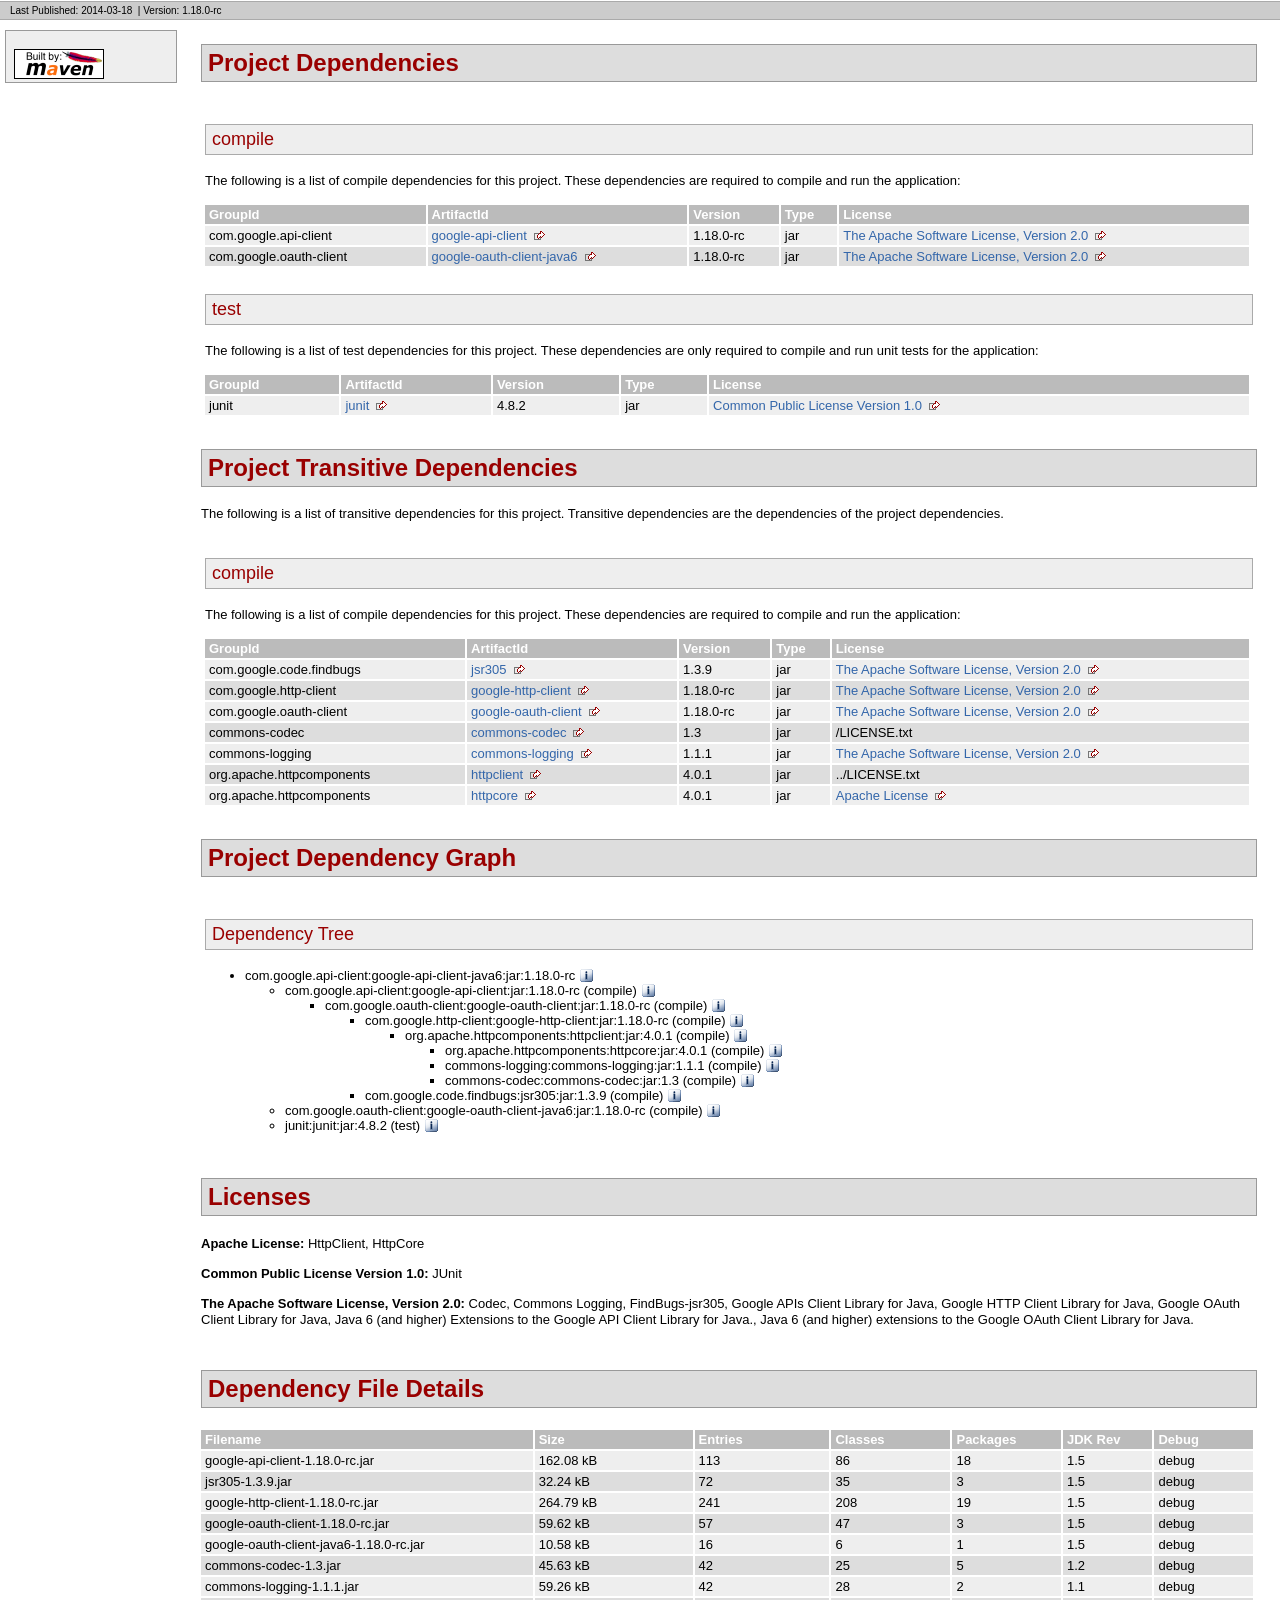
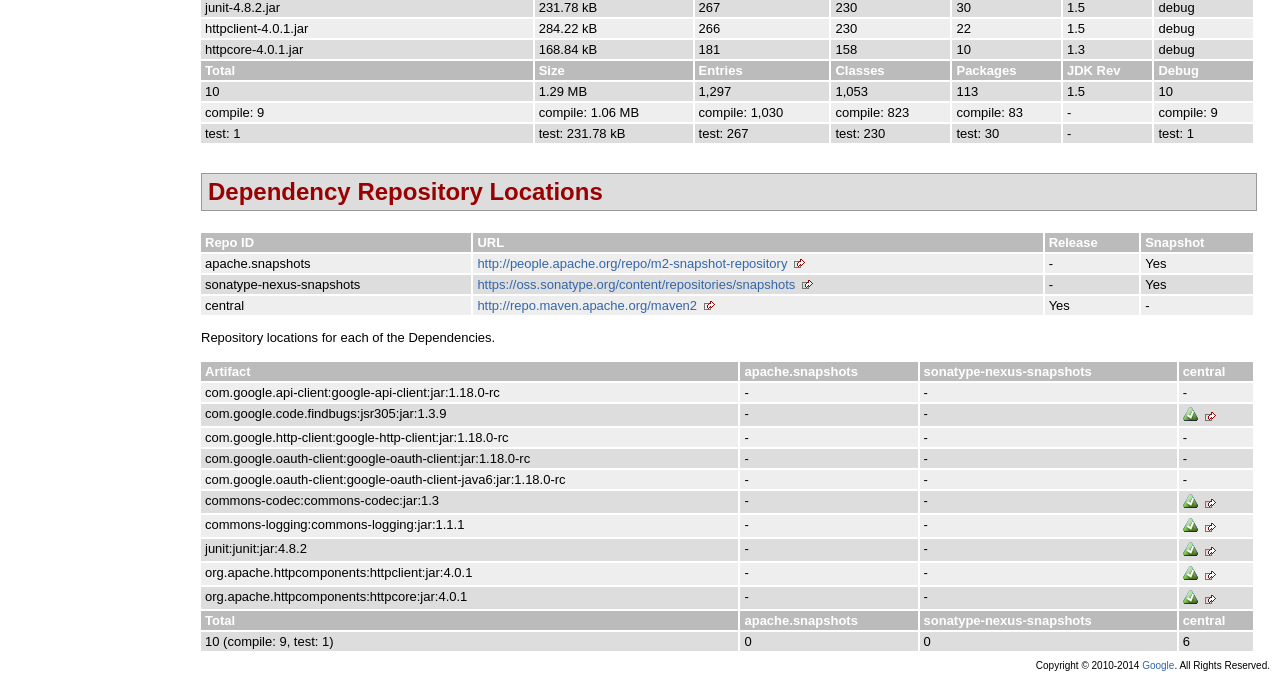
<file: Makeacloud/endpoint-libs/libmakeacoffee-v1/makeacoffee/dependencies/google-api-client-java6-dependencies.html>
<!DOCTYPE html PUBLIC "-//W3C//DTD XHTML 1.0 Transitional//EN" "http://www.w3.org/TR/xhtml1/DTD/xhtml1-transitional.dtd">
<!-- Generated by Apache Maven Doxia at Mar 18, 2014 -->
<html xmlns="http://www.w3.org/1999/xhtml" xml:lang="en" lang="en">
  <head>
    <meta http-equiv="Content-Type" content="text/html; charset=UTF-8" />
    <title>Project Dependencies</title>
    <style type="text/css" media="all">
      @import url("./css/maven-base.css");
      @import url("./css/maven-theme.css");
      @import url("./css/site.css");
    </style>
    <link rel="stylesheet" href="./css/print.css" type="text/css" media="print" />
    <meta name="Date-Revision-yyyymmdd" content="20140318" />
    <meta http-equiv="Content-Language" content="en" />
        
        </head>
  <body class="composite">
    <div id="banner">
                      <div class="clear">
        <hr/>
      </div>
    </div>
    <div id="breadcrumbs">
            
        
                <div class="xleft">
        <span id="publishDate">Last Published: 2014-03-18</span>
                  &nbsp;| <span id="projectVersion">Version: 1.18.0-rc</span>
                      </div>
            <div class="xright">        
        
      </div>
      <div class="clear">
        <hr/>
      </div>
    </div>
    <div id="leftColumn">
      <div id="navcolumn">
             
        
                                      <a href="http://maven.apache.org/" title="Built by Maven" class="poweredBy">
        <img class="poweredBy" alt="Built by Maven" src="./images/logos/maven-feather.png" />
      </a>
                   
        
            </div>
    </div>
    <div id="bodyColumn">
      <div id="contentBox">
        <a name="Project_Dependencies"></a>
<div class="section">
<h2>Project Dependencies<a name="Project_Dependencies"></a></h2><a name="Project_Dependencies_compile"></a>
<div class="section">
<h3>compile<a name="compile"></a></h3>
<p>The following is a list of compile dependencies for this project. These dependencies are required to compile and run the application:</p>
<table border="0" class="bodyTable">
<tr class="a">
<th>GroupId</th>
<th>ArtifactId</th>
<th>Version</th>
<th>Type</th>
<th>License</th></tr>
<tr class="b">
<td>com.google.api-client</td>
<td><a class="externalLink" href="http://code.google.com/p/google-api-java-client/google-api-client/">google-api-client</a></td>
<td>1.18.0-rc</td>
<td>jar</td>
<td><a class="externalLink" href="http://www.apache.org/licenses/LICENSE-2.0.txt">The Apache Software License, Version 2.0</a></td></tr>
<tr class="a">
<td>com.google.oauth-client</td>
<td><a class="externalLink" href="http://code.google.com/p/google-oauth-java-client/google-oauth-client-java6/">google-oauth-client-java6</a></td>
<td>1.18.0-rc</td>
<td>jar</td>
<td><a class="externalLink" href="http://www.apache.org/licenses/LICENSE-2.0.txt">The Apache Software License, Version 2.0</a></td></tr></table></div><a name="Project_Dependencies_test"></a>
<div class="section">
<h3>test<a name="test"></a></h3>
<p>The following is a list of test dependencies for this project. These dependencies are only required to compile and run unit tests for the application:</p>
<table border="0" class="bodyTable">
<tr class="a">
<th>GroupId</th>
<th>ArtifactId</th>
<th>Version</th>
<th>Type</th>
<th>License</th></tr>
<tr class="b">
<td>junit</td>
<td><a class="externalLink" href="http://junit.org">junit</a></td>
<td>4.8.2</td>
<td>jar</td>
<td><a class="externalLink" href="http://www.opensource.org/licenses/cpl1.0.txt">Common Public License Version 1.0</a></td></tr></table></div></div><a name="Project_Transitive_Dependencies"></a>
<div class="section">
<h2>Project Transitive Dependencies<a name="Project_Transitive_Dependencies"></a></h2>
<p>The following is a list of transitive dependencies for this project. Transitive dependencies are the dependencies of the project dependencies.</p><a name="Project_Transitive_Dependencies_compile"></a>
<div class="section">
<h3>compile<a name="compile"></a></h3>
<p>The following is a list of compile dependencies for this project. These dependencies are required to compile and run the application:</p>
<table border="0" class="bodyTable">
<tr class="a">
<th>GroupId</th>
<th>ArtifactId</th>
<th>Version</th>
<th>Type</th>
<th>License</th></tr>
<tr class="b">
<td>com.google.code.findbugs</td>
<td><a class="externalLink" href="http://findbugs.sourceforge.net/">jsr305</a></td>
<td>1.3.9</td>
<td>jar</td>
<td><a class="externalLink" href="http://www.apache.org/licenses/LICENSE-2.0.txt">The Apache Software License, Version 2.0</a></td></tr>
<tr class="a">
<td>com.google.http-client</td>
<td><a class="externalLink" href="http://code.google.com/p/google-http-java-client/google-http-client/">google-http-client</a></td>
<td>1.18.0-rc</td>
<td>jar</td>
<td><a class="externalLink" href="http://www.apache.org/licenses/LICENSE-2.0.txt">The Apache Software License, Version 2.0</a></td></tr>
<tr class="b">
<td>com.google.oauth-client</td>
<td><a class="externalLink" href="http://code.google.com/p/google-oauth-java-client/google-oauth-client/">google-oauth-client</a></td>
<td>1.18.0-rc</td>
<td>jar</td>
<td><a class="externalLink" href="http://www.apache.org/licenses/LICENSE-2.0.txt">The Apache Software License, Version 2.0</a></td></tr>
<tr class="a">
<td>commons-codec</td>
<td><a class="externalLink" href="http://jakarta.apache.org/commons/codec/">commons-codec</a></td>
<td>1.3</td>
<td>jar</td>
<td>/LICENSE.txt</td></tr>
<tr class="b">
<td>commons-logging</td>
<td><a class="externalLink" href="http://commons.apache.org/logging">commons-logging</a></td>
<td>1.1.1</td>
<td>jar</td>
<td><a class="externalLink" href="http://www.apache.org/licenses/LICENSE-2.0.txt">The Apache Software License, Version 2.0</a></td></tr>
<tr class="a">
<td>org.apache.httpcomponents</td>
<td><a class="externalLink" href="http://hc.apache.org/httpcomponents-client">httpclient</a></td>
<td>4.0.1</td>
<td>jar</td>
<td>../LICENSE.txt</td></tr>
<tr class="b">
<td>org.apache.httpcomponents</td>
<td><a class="externalLink" href="http://hc.apache.org/httpcomponents-core/">httpcore</a></td>
<td>4.0.1</td>
<td>jar</td>
<td><a class="externalLink" href="http://www.apache.org/licenses/LICENSE-2.0.html">Apache License</a></td></tr></table></div></div><a name="Project_Dependency_Graph"></a>
<div class="section">
<h2>Project Dependency Graph<a name="Project_Dependency_Graph"></a></h2><script language="javascript" type="text/javascript">
      function toggleDependencyDetail( divId, imgId )
      {
        var div = document.getElementById( divId );
        var img = document.getElementById( imgId );
        if( div.style.display == '' )
        {
          div.style.display = 'none';
          img.src='./images/icon_info_sml.gif';
        }
        else
        {
          div.style.display = '';
          img.src='./images/close.gif';
        }
      }
</script>
<a name="Dependency_Tree"></a>
<div class="section">
<h3>Dependency Tree<a name="Dependency_Tree"></a></h3>
<ul>
<li>com.google.api-client:google-api-client-java6:jar:1.18.0-rc <img id="_img1" src="./images/icon_info_sml.gif" alt="Information" onclick="toggleDependencyDetail( '_dep0', '_img1' );" style="cursor: pointer;vertical-align:text-bottom;"></img><div id="_dep0" style="display:none">
<table border="0" class="bodyTable">
<tr class="a">
<th>Java 6 (and higher) Extensions to the Google API Client Library for Java.</th></tr>
<tr class="b">
<td>
<p><b>Description: </b>Sonatype helps open source projects to set up Maven repositories on https://oss.sonatype.org/</p>
<p><b>URL: </b><a class="externalLink" href="http://code.google.com/p/google-api-java-client/google-api-client-java6/">http://code.google.com/p/google-api-java-client/google-api-client-java6/</a></p>
<p><b>Project License: </b><a class="externalLink" href="http://www.apache.org/licenses/LICENSE-2.0.txt">The Apache Software License, Version 2.0</a></p></td></tr></table></div>
<ul>
<li>com.google.api-client:google-api-client:jar:1.18.0-rc (compile) <img id="_img3" src="./images/icon_info_sml.gif" alt="Information" onclick="toggleDependencyDetail( '_dep2', '_img3' );" style="cursor: pointer;vertical-align:text-bottom;"></img><div id="_dep2" style="display:none">
<table border="0" class="bodyTable">
<tr class="a">
<th>Google APIs Client Library for Java</th></tr>
<tr class="b">
<td>
<p><b>Description: </b>Sonatype helps open source projects to set up Maven repositories on https://oss.sonatype.org/</p>
<p><b>URL: </b><a class="externalLink" href="http://code.google.com/p/google-api-java-client/google-api-client/">http://code.google.com/p/google-api-java-client/google-api-client/</a></p>
<p><b>Project License: </b><a class="externalLink" href="http://www.apache.org/licenses/LICENSE-2.0.txt">The Apache Software License, Version 2.0</a></p></td></tr></table></div>
<ul>
<li>com.google.oauth-client:google-oauth-client:jar:1.18.0-rc (compile) <img id="_img5" src="./images/icon_info_sml.gif" alt="Information" onclick="toggleDependencyDetail( '_dep4', '_img5' );" style="cursor: pointer;vertical-align:text-bottom;"></img><div id="_dep4" style="display:none">
<table border="0" class="bodyTable">
<tr class="a">
<th>Google OAuth Client Library for Java</th></tr>
<tr class="b">
<td>
<p><b>Description: </b>Google OAuth Client Library for Java. Functionality that works on all supported Java platforms,
    including Java 5 (or higher) desktop (SE) and web (EE), Android, and Google App Engine.</p>
<p><b>URL: </b><a class="externalLink" href="http://code.google.com/p/google-oauth-java-client/google-oauth-client/">http://code.google.com/p/google-oauth-java-client/google-oauth-client/</a></p>
<p><b>Project License: </b><a class="externalLink" href="http://www.apache.org/licenses/LICENSE-2.0.txt">The Apache Software License, Version 2.0</a></p></td></tr></table></div>
<ul>
<li>com.google.http-client:google-http-client:jar:1.18.0-rc (compile) <img id="_img7" src="./images/icon_info_sml.gif" alt="Information" onclick="toggleDependencyDetail( '_dep6', '_img7' );" style="cursor: pointer;vertical-align:text-bottom;"></img><div id="_dep6" style="display:none">
<table border="0" class="bodyTable">
<tr class="a">
<th>Google HTTP Client Library for Java</th></tr>
<tr class="b">
<td>
<p><b>Description: </b>Google HTTP Client Library for Java. Functionality that works on all supported Java platforms,
    including Java 5 (or higher) desktop (SE) and web (EE), Android, and Google App Engine.</p>
<p><b>URL: </b><a class="externalLink" href="http://code.google.com/p/google-http-java-client/google-http-client/">http://code.google.com/p/google-http-java-client/google-http-client/</a></p>
<p><b>Project License: </b><a class="externalLink" href="http://www.apache.org/licenses/LICENSE-2.0.txt">The Apache Software License, Version 2.0</a></p></td></tr></table></div>
<ul>
<li>org.apache.httpcomponents:httpclient:jar:4.0.1 (compile) <img id="_img9" src="./images/icon_info_sml.gif" alt="Information" onclick="toggleDependencyDetail( '_dep8', '_img9' );" style="cursor: pointer;vertical-align:text-bottom;"></img><div id="_dep8" style="display:none">
<table border="0" class="bodyTable">
<tr class="a">
<th>HttpClient</th></tr>
<tr class="b">
<td>
<p><b>Description: </b>HttpComponents Client (base module)</p>
<p><b>URL: </b><a class="externalLink" href="http://hc.apache.org/httpcomponents-client">http://hc.apache.org/httpcomponents-client</a></p>
<p><b>Project License: </b><a href="../LICENSE.txt">Apache License</a></p></td></tr></table></div>
<ul>
<li>org.apache.httpcomponents:httpcore:jar:4.0.1 (compile) <img id="_img11" src="./images/icon_info_sml.gif" alt="Information" onclick="toggleDependencyDetail( '_dep10', '_img11' );" style="cursor: pointer;vertical-align:text-bottom;"></img><div id="_dep10" style="display:none">
<table border="0" class="bodyTable">
<tr class="a">
<th>HttpCore</th></tr>
<tr class="b">
<td>
<p><b>Description: </b>HttpComponents Core (Java 1.3 compatible)</p>
<p><b>URL: </b><a class="externalLink" href="http://hc.apache.org/httpcomponents-core/">http://hc.apache.org/httpcomponents-core/</a></p>
<p><b>Project License: </b><a class="externalLink" href="http://www.apache.org/licenses/LICENSE-2.0.html">Apache License</a></p></td></tr></table></div></li>
<li>commons-logging:commons-logging:jar:1.1.1 (compile) <img id="_img13" src="./images/icon_info_sml.gif" alt="Information" onclick="toggleDependencyDetail( '_dep12', '_img13' );" style="cursor: pointer;vertical-align:text-bottom;"></img><div id="_dep12" style="display:none">
<table border="0" class="bodyTable">
<tr class="a">
<th>Commons Logging</th></tr>
<tr class="b">
<td>
<p><b>Description: </b>Commons Logging is a thin adapter allowing configurable bridging to other,
    well known logging systems.</p>
<p><b>URL: </b><a class="externalLink" href="http://commons.apache.org/logging">http://commons.apache.org/logging</a></p>
<p><b>Project License: </b><a class="externalLink" href="http://www.apache.org/licenses/LICENSE-2.0.txt">The Apache Software License, Version 2.0</a></p></td></tr></table></div></li>
<li>commons-codec:commons-codec:jar:1.3 (compile) <img id="_img15" src="./images/icon_info_sml.gif" alt="Information" onclick="toggleDependencyDetail( '_dep14', '_img15' );" style="cursor: pointer;vertical-align:text-bottom;"></img><div id="_dep14" style="display:none">
<table border="0" class="bodyTable">
<tr class="a">
<th>Codec</th></tr>
<tr class="b">
<td>
<p><b>Description: </b>The codec package contains simple encoder and decoders for
   various formats such as Base64 and Hexadecimal.  In addition to these
   widely used encoders and decoders, the codec package also maintains a
   collection of phonetic encoding utilities.</p>
<p><b>URL: </b><a class="externalLink" href="http://jakarta.apache.org/commons/codec/">http://jakarta.apache.org/commons/codec/</a></p>
<p><b>Project License: </b><a href="/LICENSE.txt">The Apache Software License, Version 2.0</a></p></td></tr></table></div></li></ul></li></ul></li>
<li>com.google.code.findbugs:jsr305:jar:1.3.9 (compile) <img id="_img17" src="./images/icon_info_sml.gif" alt="Information" onclick="toggleDependencyDetail( '_dep16', '_img17' );" style="cursor: pointer;vertical-align:text-bottom;"></img><div id="_dep16" style="display:none">
<table border="0" class="bodyTable">
<tr class="a">
<th>FindBugs-jsr305</th></tr>
<tr class="b">
<td>
<p><b>Description: </b>JSR305 Annotations for Findbugs</p>
<p><b>URL: </b><a class="externalLink" href="http://findbugs.sourceforge.net/">http://findbugs.sourceforge.net/</a></p>
<p><b>Project License: </b><a class="externalLink" href="http://www.apache.org/licenses/LICENSE-2.0.txt">The Apache Software License, Version 2.0</a></p></td></tr></table></div></li></ul></li></ul></li>
<li>com.google.oauth-client:google-oauth-client-java6:jar:1.18.0-rc (compile) <img id="_img19" src="./images/icon_info_sml.gif" alt="Information" onclick="toggleDependencyDetail( '_dep18', '_img19' );" style="cursor: pointer;vertical-align:text-bottom;"></img><div id="_dep18" style="display:none">
<table border="0" class="bodyTable">
<tr class="a">
<th>Java 6 (and higher) extensions to the Google OAuth Client Library for Java.</th></tr>
<tr class="b">
<td>
<p><b>Description: </b>Sonatype helps open source projects to set up Maven repositories on https://oss.sonatype.org/</p>
<p><b>URL: </b><a class="externalLink" href="http://code.google.com/p/google-oauth-java-client/google-oauth-client-java6/">http://code.google.com/p/google-oauth-java-client/google-oauth-client-java6/</a></p>
<p><b>Project License: </b><a class="externalLink" href="http://www.apache.org/licenses/LICENSE-2.0.txt">The Apache Software License, Version 2.0</a></p></td></tr></table></div></li>
<li>junit:junit:jar:4.8.2 (test) <img id="_img21" src="./images/icon_info_sml.gif" alt="Information" onclick="toggleDependencyDetail( '_dep20', '_img21' );" style="cursor: pointer;vertical-align:text-bottom;"></img><div id="_dep20" style="display:none">
<table border="0" class="bodyTable">
<tr class="a">
<th>JUnit</th></tr>
<tr class="b">
<td>
<p><b>Description: </b>JUnit is a regression testing framework. It is used by the developer who implements unit tests in Java.</p>
<p><b>URL: </b><a class="externalLink" href="http://junit.org">http://junit.org</a></p>
<p><b>Project License: </b><a class="externalLink" href="http://www.opensource.org/licenses/cpl1.0.txt">Common Public License Version 1.0</a></p></td></tr></table></div></li></ul></li></ul></div></div><a name="Licenses"></a>
<div class="section">
<h2>Licenses<a name="Licenses"></a></h2>
<p><b>Apache License: </b>HttpClient, HttpCore</p>
<p><b>Common Public License Version 1.0: </b>JUnit</p>
<p><b>The Apache Software License, Version 2.0: </b>Codec, Commons Logging, FindBugs-jsr305, Google APIs Client Library for Java, Google HTTP Client Library for Java, Google OAuth Client Library for Java, Java 6 (and higher) Extensions to the Google API Client Library for Java., Java 6 (and higher) extensions to the Google OAuth Client Library for Java.</p></div><a name="Dependency_File_Details"></a>
<div class="section">
<h2>Dependency File Details<a name="Dependency_File_Details"></a></h2>
<table border="0" class="bodyTable">
<tr class="a">
<th>Filename</th>
<th>Size</th>
<th>Entries</th>
<th>Classes</th>
<th>Packages</th>
<th>JDK Rev</th>
<th>Debug</th></tr>
<tr class="b">
<td>google-api-client-1.18.0-rc.jar</td>
<td>162.08 kB</td>
<td>113</td>
<td>86</td>
<td>18</td>
<td>1.5</td>
<td>debug</td></tr>
<tr class="a">
<td>jsr305-1.3.9.jar</td>
<td>32.24 kB</td>
<td>72</td>
<td>35</td>
<td>3</td>
<td>1.5</td>
<td>debug</td></tr>
<tr class="b">
<td>google-http-client-1.18.0-rc.jar</td>
<td>264.79 kB</td>
<td>241</td>
<td>208</td>
<td>19</td>
<td>1.5</td>
<td>debug</td></tr>
<tr class="a">
<td>google-oauth-client-1.18.0-rc.jar</td>
<td>59.62 kB</td>
<td>57</td>
<td>47</td>
<td>3</td>
<td>1.5</td>
<td>debug</td></tr>
<tr class="b">
<td>google-oauth-client-java6-1.18.0-rc.jar</td>
<td>10.58 kB</td>
<td>16</td>
<td>6</td>
<td>1</td>
<td>1.5</td>
<td>debug</td></tr>
<tr class="a">
<td>commons-codec-1.3.jar</td>
<td>45.63 kB</td>
<td>42</td>
<td>25</td>
<td>5</td>
<td>1.2</td>
<td>debug</td></tr>
<tr class="b">
<td>commons-logging-1.1.1.jar</td>
<td>59.26 kB</td>
<td>42</td>
<td>28</td>
<td>2</td>
<td>1.1</td>
<td>debug</td></tr>
<tr class="a">
<td>junit-4.8.2.jar</td>
<td>231.78 kB</td>
<td>267</td>
<td>230</td>
<td>30</td>
<td>1.5</td>
<td>debug</td></tr>
<tr class="b">
<td>httpclient-4.0.1.jar</td>
<td>284.22 kB</td>
<td>266</td>
<td>230</td>
<td>22</td>
<td>1.5</td>
<td>debug</td></tr>
<tr class="a">
<td>httpcore-4.0.1.jar</td>
<td>168.84 kB</td>
<td>181</td>
<td>158</td>
<td>10</td>
<td>1.3</td>
<td>debug</td></tr>
<tr class="b">
<th>Total</th>
<th>Size</th>
<th>Entries</th>
<th>Classes</th>
<th>Packages</th>
<th>JDK Rev</th>
<th>Debug</th></tr>
<tr class="a">
<td>10</td>
<td>1.29 MB</td>
<td>1,297</td>
<td>1,053</td>
<td>113</td>
<td>1.5</td>
<td>10</td></tr>
<tr class="b">
<td>compile: 9</td>
<td>compile: 1.06 MB</td>
<td>compile: 1,030</td>
<td>compile: 823</td>
<td>compile: 83</td>
<td>-</td>
<td>compile: 9</td></tr>
<tr class="a">
<td>test: 1</td>
<td>test: 231.78 kB</td>
<td>test: 267</td>
<td>test: 230</td>
<td>test: 30</td>
<td>-</td>
<td>test: 1</td></tr></table></div><a name="Dependency_Repository_Locations"></a>
<div class="section">
<h2>Dependency Repository Locations<a name="Dependency_Repository_Locations"></a></h2>
<table border="0" class="bodyTable">
<tr class="a">
<th>Repo ID</th>
<th>URL</th>
<th>Release</th>
<th>Snapshot</th></tr>
<tr class="b">
<td>apache.snapshots</td>
<td><a class="externalLink" href="http://people.apache.org/repo/m2-snapshot-repository">http://people.apache.org/repo/m2-snapshot-repository</a></td>
<td>-</td>
<td>Yes</td></tr>
<tr class="a">
<td>sonatype-nexus-snapshots</td>
<td><a class="externalLink" href="https://oss.sonatype.org/content/repositories/snapshots">https://oss.sonatype.org/content/repositories/snapshots</a></td>
<td>-</td>
<td>Yes</td></tr>
<tr class="b">
<td>central</td>
<td><a class="externalLink" href="http://repo.maven.apache.org/maven2">http://repo.maven.apache.org/maven2</a></td>
<td>Yes</td>
<td>-</td></tr></table>
<p>Repository locations for each of the Dependencies.</p>
<table border="0" class="bodyTable">
<tr class="a">
<th>Artifact</th>
<th>apache.snapshots</th>
<th>sonatype-nexus-snapshots</th>
<th>central</th></tr>
<tr class="b">
<td>com.google.api-client:google-api-client:jar:1.18.0-rc</td>
<td>-</td>
<td>-</td>
<td>-</td></tr>
<tr class="a">
<td>com.google.code.findbugs:jsr305:jar:1.3.9</td>
<td>-</td>
<td>-</td>
<td><a class="externalLink" href="http://repo.maven.apache.org/maven2/com/google/code/findbugs/jsr305/1.3.9/jsr305-1.3.9.jar"><img alt="Found at http://repo.maven.apache.org/maven2" src="images/icon_success_sml.gif" /></a></td></tr>
<tr class="b">
<td>com.google.http-client:google-http-client:jar:1.18.0-rc</td>
<td>-</td>
<td>-</td>
<td>-</td></tr>
<tr class="a">
<td>com.google.oauth-client:google-oauth-client:jar:1.18.0-rc</td>
<td>-</td>
<td>-</td>
<td>-</td></tr>
<tr class="b">
<td>com.google.oauth-client:google-oauth-client-java6:jar:1.18.0-rc</td>
<td>-</td>
<td>-</td>
<td>-</td></tr>
<tr class="a">
<td>commons-codec:commons-codec:jar:1.3</td>
<td>-</td>
<td>-</td>
<td><a class="externalLink" href="http://repo.maven.apache.org/maven2/commons-codec/commons-codec/1.3/commons-codec-1.3.jar"><img alt="Found at http://repo.maven.apache.org/maven2" src="images/icon_success_sml.gif" /></a></td></tr>
<tr class="b">
<td>commons-logging:commons-logging:jar:1.1.1</td>
<td>-</td>
<td>-</td>
<td><a class="externalLink" href="http://repo.maven.apache.org/maven2/commons-logging/commons-logging/1.1.1/commons-logging-1.1.1.jar"><img alt="Found at http://repo.maven.apache.org/maven2" src="images/icon_success_sml.gif" /></a></td></tr>
<tr class="a">
<td>junit:junit:jar:4.8.2</td>
<td>-</td>
<td>-</td>
<td><a class="externalLink" href="http://repo.maven.apache.org/maven2/junit/junit/4.8.2/junit-4.8.2.jar"><img alt="Found at http://repo.maven.apache.org/maven2" src="images/icon_success_sml.gif" /></a></td></tr>
<tr class="b">
<td>org.apache.httpcomponents:httpclient:jar:4.0.1</td>
<td>-</td>
<td>-</td>
<td><a class="externalLink" href="http://repo.maven.apache.org/maven2/org/apache/httpcomponents/httpclient/4.0.1/httpclient-4.0.1.jar"><img alt="Found at http://repo.maven.apache.org/maven2" src="images/icon_success_sml.gif" /></a></td></tr>
<tr class="a">
<td>org.apache.httpcomponents:httpcore:jar:4.0.1</td>
<td>-</td>
<td>-</td>
<td><a class="externalLink" href="http://repo.maven.apache.org/maven2/org/apache/httpcomponents/httpcore/4.0.1/httpcore-4.0.1.jar"><img alt="Found at http://repo.maven.apache.org/maven2" src="images/icon_success_sml.gif" /></a></td></tr>
<tr class="b">
<th>Total</th>
<th>apache.snapshots</th>
<th>sonatype-nexus-snapshots</th>
<th>central</th></tr>
<tr class="a">
<td>10 (compile: 9, test: 1)</td>
<td>0</td>
<td>0</td>
<td>6</td></tr></table></div>
      </div>
    </div>
    <div class="clear">
      <hr/>
    </div>
    <div id="footer">
      <div class="xright">
              Copyright &#169;                    2010-2014
                        <a href="http://www.google.com/">Google</a>.
            All Rights Reserved.      
        
                  </div>
      <div class="clear">
        <hr/>
      </div>
    </div>
  </body>
</html>
</file>
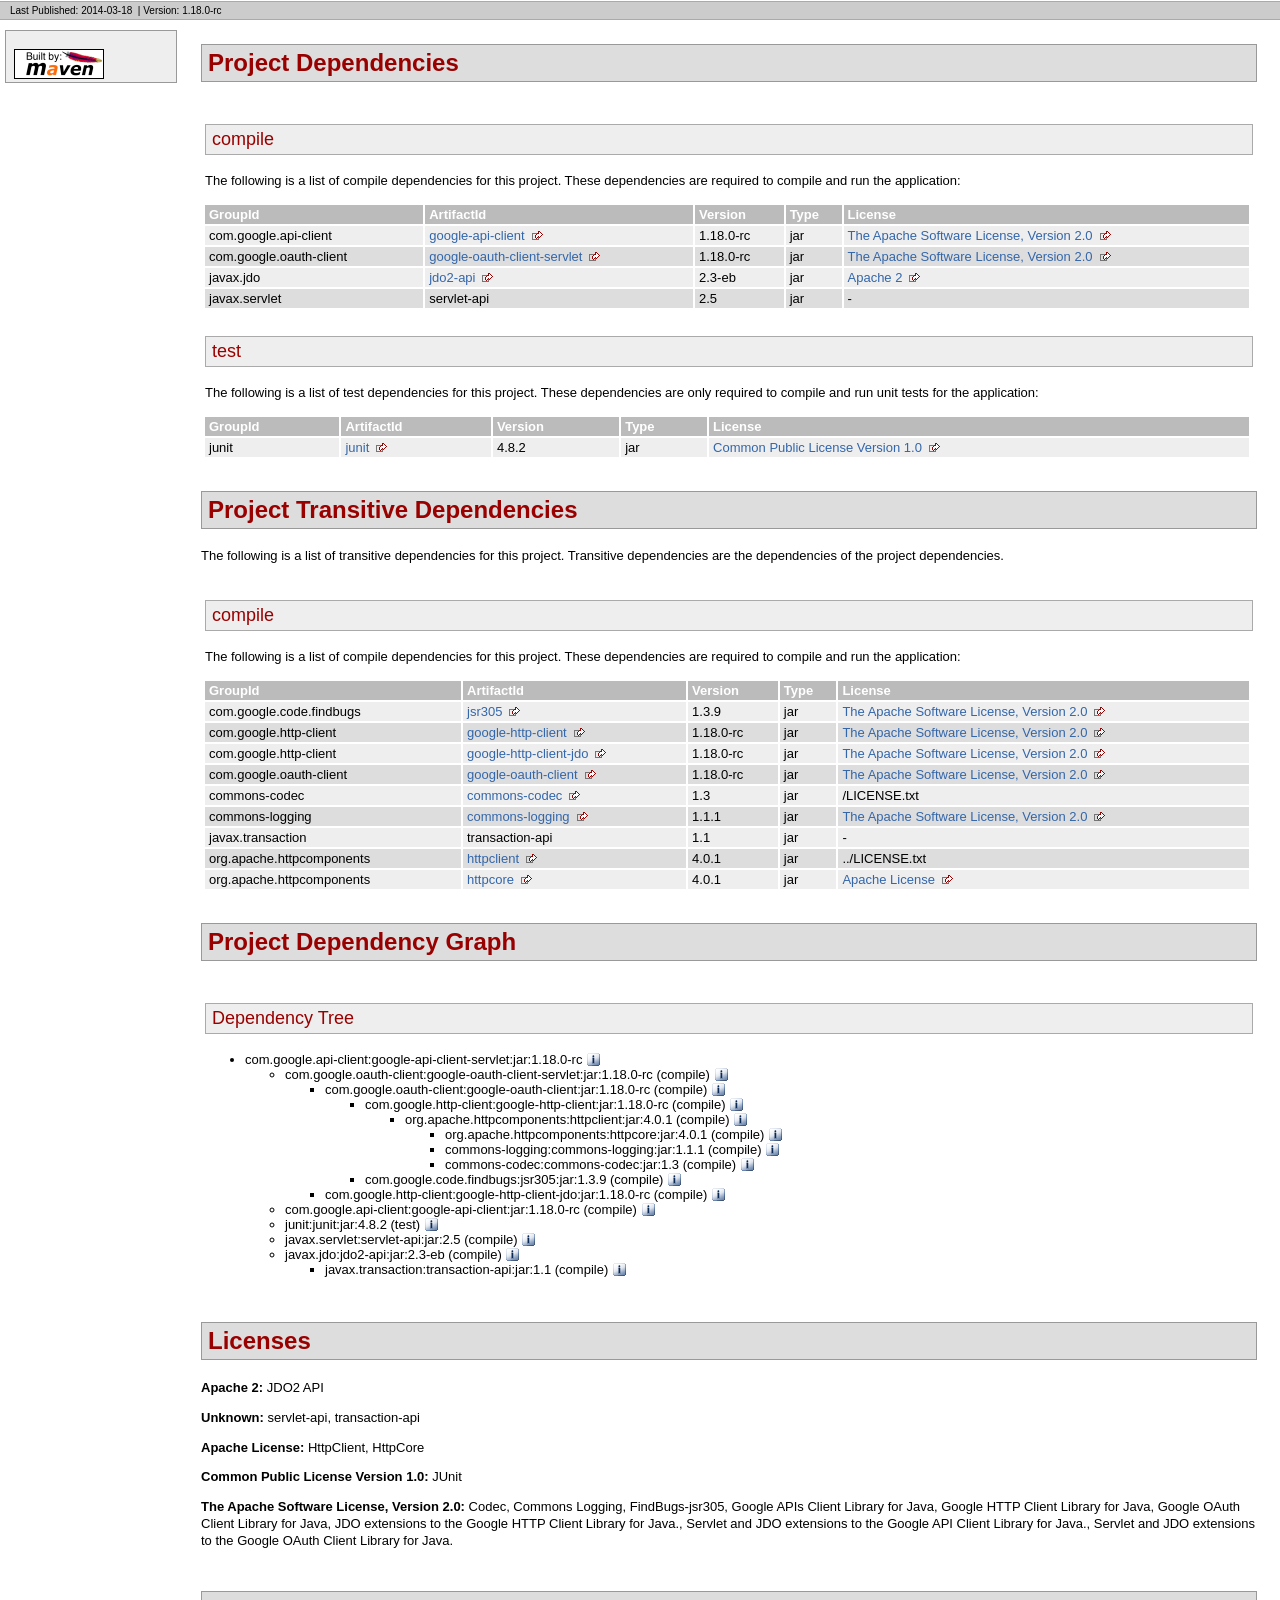
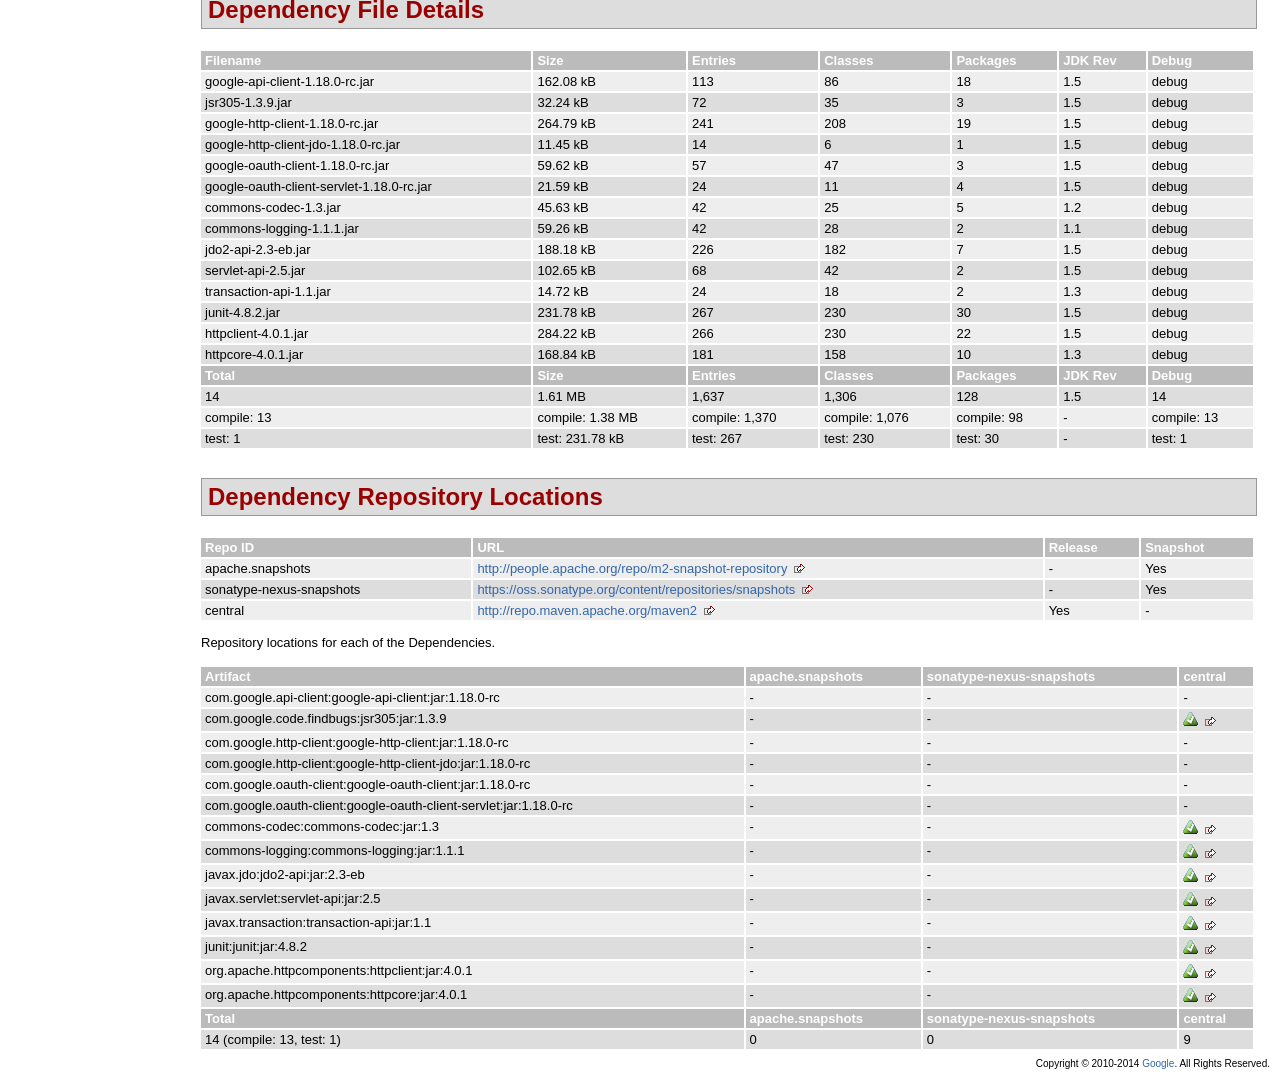
<file: Makeacloud/endpoint-libs/libmakeacoffee-v1/makeacoffee/dependencies/google-api-client-servlet-dependencies.html>
<!DOCTYPE html PUBLIC "-//W3C//DTD XHTML 1.0 Transitional//EN" "http://www.w3.org/TR/xhtml1/DTD/xhtml1-transitional.dtd">
<!-- Generated by Apache Maven Doxia at Mar 18, 2014 -->
<html xmlns="http://www.w3.org/1999/xhtml" xml:lang="en" lang="en">
  <head>
    <meta http-equiv="Content-Type" content="text/html; charset=UTF-8" />
    <title>Project Dependencies</title>
    <style type="text/css" media="all">
      @import url("./css/maven-base.css");
      @import url("./css/maven-theme.css");
      @import url("./css/site.css");
    </style>
    <link rel="stylesheet" href="./css/print.css" type="text/css" media="print" />
    <meta name="Date-Revision-yyyymmdd" content="20140318" />
    <meta http-equiv="Content-Language" content="en" />
        
        </head>
  <body class="composite">
    <div id="banner">
                      <div class="clear">
        <hr/>
      </div>
    </div>
    <div id="breadcrumbs">
            
        
                <div class="xleft">
        <span id="publishDate">Last Published: 2014-03-18</span>
                  &nbsp;| <span id="projectVersion">Version: 1.18.0-rc</span>
                      </div>
            <div class="xright">        
        
      </div>
      <div class="clear">
        <hr/>
      </div>
    </div>
    <div id="leftColumn">
      <div id="navcolumn">
             
        
                                      <a href="http://maven.apache.org/" title="Built by Maven" class="poweredBy">
        <img class="poweredBy" alt="Built by Maven" src="./images/logos/maven-feather.png" />
      </a>
                   
        
            </div>
    </div>
    <div id="bodyColumn">
      <div id="contentBox">
        <a name="Project_Dependencies"></a>
<div class="section">
<h2>Project Dependencies<a name="Project_Dependencies"></a></h2><a name="Project_Dependencies_compile"></a>
<div class="section">
<h3>compile<a name="compile"></a></h3>
<p>The following is a list of compile dependencies for this project. These dependencies are required to compile and run the application:</p>
<table border="0" class="bodyTable">
<tr class="a">
<th>GroupId</th>
<th>ArtifactId</th>
<th>Version</th>
<th>Type</th>
<th>License</th></tr>
<tr class="b">
<td>com.google.api-client</td>
<td><a class="externalLink" href="http://code.google.com/p/google-api-java-client/google-api-client/">google-api-client</a></td>
<td>1.18.0-rc</td>
<td>jar</td>
<td><a class="externalLink" href="http://www.apache.org/licenses/LICENSE-2.0.txt">The Apache Software License, Version 2.0</a></td></tr>
<tr class="a">
<td>com.google.oauth-client</td>
<td><a class="externalLink" href="http://code.google.com/p/google-oauth-java-client/google-oauth-client-servlet/">google-oauth-client-servlet</a></td>
<td>1.18.0-rc</td>
<td>jar</td>
<td><a class="externalLink" href="http://www.apache.org/licenses/LICENSE-2.0.txt">The Apache Software License, Version 2.0</a></td></tr>
<tr class="b">
<td>javax.jdo</td>
<td><a class="externalLink" href="http://db.apache.org/jdo/index.html">jdo2-api</a></td>
<td>2.3-eb</td>
<td>jar</td>
<td><a class="externalLink" href="http://www.apache.org/licenses/LICENSE-2.0.txt">Apache 2</a></td></tr>
<tr class="a">
<td>javax.servlet</td>
<td>servlet-api</td>
<td>2.5</td>
<td>jar</td>
<td>-</td></tr></table></div><a name="Project_Dependencies_test"></a>
<div class="section">
<h3>test<a name="test"></a></h3>
<p>The following is a list of test dependencies for this project. These dependencies are only required to compile and run unit tests for the application:</p>
<table border="0" class="bodyTable">
<tr class="a">
<th>GroupId</th>
<th>ArtifactId</th>
<th>Version</th>
<th>Type</th>
<th>License</th></tr>
<tr class="b">
<td>junit</td>
<td><a class="externalLink" href="http://junit.org">junit</a></td>
<td>4.8.2</td>
<td>jar</td>
<td><a class="externalLink" href="http://www.opensource.org/licenses/cpl1.0.txt">Common Public License Version 1.0</a></td></tr></table></div></div><a name="Project_Transitive_Dependencies"></a>
<div class="section">
<h2>Project Transitive Dependencies<a name="Project_Transitive_Dependencies"></a></h2>
<p>The following is a list of transitive dependencies for this project. Transitive dependencies are the dependencies of the project dependencies.</p><a name="Project_Transitive_Dependencies_compile"></a>
<div class="section">
<h3>compile<a name="compile"></a></h3>
<p>The following is a list of compile dependencies for this project. These dependencies are required to compile and run the application:</p>
<table border="0" class="bodyTable">
<tr class="a">
<th>GroupId</th>
<th>ArtifactId</th>
<th>Version</th>
<th>Type</th>
<th>License</th></tr>
<tr class="b">
<td>com.google.code.findbugs</td>
<td><a class="externalLink" href="http://findbugs.sourceforge.net/">jsr305</a></td>
<td>1.3.9</td>
<td>jar</td>
<td><a class="externalLink" href="http://www.apache.org/licenses/LICENSE-2.0.txt">The Apache Software License, Version 2.0</a></td></tr>
<tr class="a">
<td>com.google.http-client</td>
<td><a class="externalLink" href="http://code.google.com/p/google-http-java-client/google-http-client/">google-http-client</a></td>
<td>1.18.0-rc</td>
<td>jar</td>
<td><a class="externalLink" href="http://www.apache.org/licenses/LICENSE-2.0.txt">The Apache Software License, Version 2.0</a></td></tr>
<tr class="b">
<td>com.google.http-client</td>
<td><a class="externalLink" href="http://code.google.com/p/google-http-java-client/google-http-client-jdo/">google-http-client-jdo</a></td>
<td>1.18.0-rc</td>
<td>jar</td>
<td><a class="externalLink" href="http://www.apache.org/licenses/LICENSE-2.0.txt">The Apache Software License, Version 2.0</a></td></tr>
<tr class="a">
<td>com.google.oauth-client</td>
<td><a class="externalLink" href="http://code.google.com/p/google-oauth-java-client/google-oauth-client/">google-oauth-client</a></td>
<td>1.18.0-rc</td>
<td>jar</td>
<td><a class="externalLink" href="http://www.apache.org/licenses/LICENSE-2.0.txt">The Apache Software License, Version 2.0</a></td></tr>
<tr class="b">
<td>commons-codec</td>
<td><a class="externalLink" href="http://jakarta.apache.org/commons/codec/">commons-codec</a></td>
<td>1.3</td>
<td>jar</td>
<td>/LICENSE.txt</td></tr>
<tr class="a">
<td>commons-logging</td>
<td><a class="externalLink" href="http://commons.apache.org/logging">commons-logging</a></td>
<td>1.1.1</td>
<td>jar</td>
<td><a class="externalLink" href="http://www.apache.org/licenses/LICENSE-2.0.txt">The Apache Software License, Version 2.0</a></td></tr>
<tr class="b">
<td>javax.transaction</td>
<td>transaction-api</td>
<td>1.1</td>
<td>jar</td>
<td>-</td></tr>
<tr class="a">
<td>org.apache.httpcomponents</td>
<td><a class="externalLink" href="http://hc.apache.org/httpcomponents-client">httpclient</a></td>
<td>4.0.1</td>
<td>jar</td>
<td>../LICENSE.txt</td></tr>
<tr class="b">
<td>org.apache.httpcomponents</td>
<td><a class="externalLink" href="http://hc.apache.org/httpcomponents-core/">httpcore</a></td>
<td>4.0.1</td>
<td>jar</td>
<td><a class="externalLink" href="http://www.apache.org/licenses/LICENSE-2.0.html">Apache License</a></td></tr></table></div></div><a name="Project_Dependency_Graph"></a>
<div class="section">
<h2>Project Dependency Graph<a name="Project_Dependency_Graph"></a></h2><script language="javascript" type="text/javascript">
      function toggleDependencyDetail( divId, imgId )
      {
        var div = document.getElementById( divId );
        var img = document.getElementById( imgId );
        if( div.style.display == '' )
        {
          div.style.display = 'none';
          img.src='./images/icon_info_sml.gif';
        }
        else
        {
          div.style.display = '';
          img.src='./images/close.gif';
        }
      }
</script>
<a name="Dependency_Tree"></a>
<div class="section">
<h3>Dependency Tree<a name="Dependency_Tree"></a></h3>
<ul>
<li>com.google.api-client:google-api-client-servlet:jar:1.18.0-rc <img id="_img1" src="./images/icon_info_sml.gif" alt="Information" onclick="toggleDependencyDetail( '_dep0', '_img1' );" style="cursor: pointer;vertical-align:text-bottom;"></img><div id="_dep0" style="display:none">
<table border="0" class="bodyTable">
<tr class="a">
<th>Servlet and JDO extensions to the Google API Client Library for Java.</th></tr>
<tr class="b">
<td>
<p><b>Description: </b>Sonatype helps open source projects to set up Maven repositories on https://oss.sonatype.org/</p>
<p><b>URL: </b><a class="externalLink" href="http://code.google.com/p/google-api-java-client/google-api-client-servlet/">http://code.google.com/p/google-api-java-client/google-api-client-servlet/</a></p>
<p><b>Project License: </b><a class="externalLink" href="http://www.apache.org/licenses/LICENSE-2.0.txt">The Apache Software License, Version 2.0</a></p></td></tr></table></div>
<ul>
<li>com.google.oauth-client:google-oauth-client-servlet:jar:1.18.0-rc (compile) <img id="_img3" src="./images/icon_info_sml.gif" alt="Information" onclick="toggleDependencyDetail( '_dep2', '_img3' );" style="cursor: pointer;vertical-align:text-bottom;"></img><div id="_dep2" style="display:none">
<table border="0" class="bodyTable">
<tr class="a">
<th>Servlet and JDO extensions to the Google OAuth Client Library for Java.</th></tr>
<tr class="b">
<td>
<p><b>Description: </b>Sonatype helps open source projects to set up Maven repositories on https://oss.sonatype.org/</p>
<p><b>URL: </b><a class="externalLink" href="http://code.google.com/p/google-oauth-java-client/google-oauth-client-servlet/">http://code.google.com/p/google-oauth-java-client/google-oauth-client-servlet/</a></p>
<p><b>Project License: </b><a class="externalLink" href="http://www.apache.org/licenses/LICENSE-2.0.txt">The Apache Software License, Version 2.0</a></p></td></tr></table></div>
<ul>
<li>com.google.oauth-client:google-oauth-client:jar:1.18.0-rc (compile) <img id="_img5" src="./images/icon_info_sml.gif" alt="Information" onclick="toggleDependencyDetail( '_dep4', '_img5' );" style="cursor: pointer;vertical-align:text-bottom;"></img><div id="_dep4" style="display:none">
<table border="0" class="bodyTable">
<tr class="a">
<th>Google OAuth Client Library for Java</th></tr>
<tr class="b">
<td>
<p><b>Description: </b>Google OAuth Client Library for Java. Functionality that works on all supported Java platforms,
    including Java 5 (or higher) desktop (SE) and web (EE), Android, and Google App Engine.</p>
<p><b>URL: </b><a class="externalLink" href="http://code.google.com/p/google-oauth-java-client/google-oauth-client/">http://code.google.com/p/google-oauth-java-client/google-oauth-client/</a></p>
<p><b>Project License: </b><a class="externalLink" href="http://www.apache.org/licenses/LICENSE-2.0.txt">The Apache Software License, Version 2.0</a></p></td></tr></table></div>
<ul>
<li>com.google.http-client:google-http-client:jar:1.18.0-rc (compile) <img id="_img7" src="./images/icon_info_sml.gif" alt="Information" onclick="toggleDependencyDetail( '_dep6', '_img7' );" style="cursor: pointer;vertical-align:text-bottom;"></img><div id="_dep6" style="display:none">
<table border="0" class="bodyTable">
<tr class="a">
<th>Google HTTP Client Library for Java</th></tr>
<tr class="b">
<td>
<p><b>Description: </b>Google HTTP Client Library for Java. Functionality that works on all supported Java platforms,
    including Java 5 (or higher) desktop (SE) and web (EE), Android, and Google App Engine.</p>
<p><b>URL: </b><a class="externalLink" href="http://code.google.com/p/google-http-java-client/google-http-client/">http://code.google.com/p/google-http-java-client/google-http-client/</a></p>
<p><b>Project License: </b><a class="externalLink" href="http://www.apache.org/licenses/LICENSE-2.0.txt">The Apache Software License, Version 2.0</a></p></td></tr></table></div>
<ul>
<li>org.apache.httpcomponents:httpclient:jar:4.0.1 (compile) <img id="_img9" src="./images/icon_info_sml.gif" alt="Information" onclick="toggleDependencyDetail( '_dep8', '_img9' );" style="cursor: pointer;vertical-align:text-bottom;"></img><div id="_dep8" style="display:none">
<table border="0" class="bodyTable">
<tr class="a">
<th>HttpClient</th></tr>
<tr class="b">
<td>
<p><b>Description: </b>HttpComponents Client (base module)</p>
<p><b>URL: </b><a class="externalLink" href="http://hc.apache.org/httpcomponents-client">http://hc.apache.org/httpcomponents-client</a></p>
<p><b>Project License: </b><a href="../LICENSE.txt">Apache License</a></p></td></tr></table></div>
<ul>
<li>org.apache.httpcomponents:httpcore:jar:4.0.1 (compile) <img id="_img11" src="./images/icon_info_sml.gif" alt="Information" onclick="toggleDependencyDetail( '_dep10', '_img11' );" style="cursor: pointer;vertical-align:text-bottom;"></img><div id="_dep10" style="display:none">
<table border="0" class="bodyTable">
<tr class="a">
<th>HttpCore</th></tr>
<tr class="b">
<td>
<p><b>Description: </b>HttpComponents Core (Java 1.3 compatible)</p>
<p><b>URL: </b><a class="externalLink" href="http://hc.apache.org/httpcomponents-core/">http://hc.apache.org/httpcomponents-core/</a></p>
<p><b>Project License: </b><a class="externalLink" href="http://www.apache.org/licenses/LICENSE-2.0.html">Apache License</a></p></td></tr></table></div></li>
<li>commons-logging:commons-logging:jar:1.1.1 (compile) <img id="_img13" src="./images/icon_info_sml.gif" alt="Information" onclick="toggleDependencyDetail( '_dep12', '_img13' );" style="cursor: pointer;vertical-align:text-bottom;"></img><div id="_dep12" style="display:none">
<table border="0" class="bodyTable">
<tr class="a">
<th>Commons Logging</th></tr>
<tr class="b">
<td>
<p><b>Description: </b>Commons Logging is a thin adapter allowing configurable bridging to other,
    well known logging systems.</p>
<p><b>URL: </b><a class="externalLink" href="http://commons.apache.org/logging">http://commons.apache.org/logging</a></p>
<p><b>Project License: </b><a class="externalLink" href="http://www.apache.org/licenses/LICENSE-2.0.txt">The Apache Software License, Version 2.0</a></p></td></tr></table></div></li>
<li>commons-codec:commons-codec:jar:1.3 (compile) <img id="_img15" src="./images/icon_info_sml.gif" alt="Information" onclick="toggleDependencyDetail( '_dep14', '_img15' );" style="cursor: pointer;vertical-align:text-bottom;"></img><div id="_dep14" style="display:none">
<table border="0" class="bodyTable">
<tr class="a">
<th>Codec</th></tr>
<tr class="b">
<td>
<p><b>Description: </b>The codec package contains simple encoder and decoders for
   various formats such as Base64 and Hexadecimal.  In addition to these
   widely used encoders and decoders, the codec package also maintains a
   collection of phonetic encoding utilities.</p>
<p><b>URL: </b><a class="externalLink" href="http://jakarta.apache.org/commons/codec/">http://jakarta.apache.org/commons/codec/</a></p>
<p><b>Project License: </b><a href="/LICENSE.txt">The Apache Software License, Version 2.0</a></p></td></tr></table></div></li></ul></li></ul></li>
<li>com.google.code.findbugs:jsr305:jar:1.3.9 (compile) <img id="_img17" src="./images/icon_info_sml.gif" alt="Information" onclick="toggleDependencyDetail( '_dep16', '_img17' );" style="cursor: pointer;vertical-align:text-bottom;"></img><div id="_dep16" style="display:none">
<table border="0" class="bodyTable">
<tr class="a">
<th>FindBugs-jsr305</th></tr>
<tr class="b">
<td>
<p><b>Description: </b>JSR305 Annotations for Findbugs</p>
<p><b>URL: </b><a class="externalLink" href="http://findbugs.sourceforge.net/">http://findbugs.sourceforge.net/</a></p>
<p><b>Project License: </b><a class="externalLink" href="http://www.apache.org/licenses/LICENSE-2.0.txt">The Apache Software License, Version 2.0</a></p></td></tr></table></div></li></ul></li>
<li>com.google.http-client:google-http-client-jdo:jar:1.18.0-rc (compile) <img id="_img19" src="./images/icon_info_sml.gif" alt="Information" onclick="toggleDependencyDetail( '_dep18', '_img19' );" style="cursor: pointer;vertical-align:text-bottom;"></img><div id="_dep18" style="display:none">
<table border="0" class="bodyTable">
<tr class="a">
<th>JDO extensions to the Google HTTP Client Library for Java.</th></tr>
<tr class="b">
<td>
<p><b>Description: </b>Sonatype helps open source projects to set up Maven repositories on https://oss.sonatype.org/</p>
<p><b>URL: </b><a class="externalLink" href="http://code.google.com/p/google-http-java-client/google-http-client-jdo/">http://code.google.com/p/google-http-java-client/google-http-client-jdo/</a></p>
<p><b>Project License: </b><a class="externalLink" href="http://www.apache.org/licenses/LICENSE-2.0.txt">The Apache Software License, Version 2.0</a></p></td></tr></table></div></li></ul></li>
<li>com.google.api-client:google-api-client:jar:1.18.0-rc (compile) <img id="_img21" src="./images/icon_info_sml.gif" alt="Information" onclick="toggleDependencyDetail( '_dep20', '_img21' );" style="cursor: pointer;vertical-align:text-bottom;"></img><div id="_dep20" style="display:none">
<table border="0" class="bodyTable">
<tr class="a">
<th>Google APIs Client Library for Java</th></tr>
<tr class="b">
<td>
<p><b>Description: </b>Sonatype helps open source projects to set up Maven repositories on https://oss.sonatype.org/</p>
<p><b>URL: </b><a class="externalLink" href="http://code.google.com/p/google-api-java-client/google-api-client/">http://code.google.com/p/google-api-java-client/google-api-client/</a></p>
<p><b>Project License: </b><a class="externalLink" href="http://www.apache.org/licenses/LICENSE-2.0.txt">The Apache Software License, Version 2.0</a></p></td></tr></table></div></li>
<li>junit:junit:jar:4.8.2 (test) <img id="_img23" src="./images/icon_info_sml.gif" alt="Information" onclick="toggleDependencyDetail( '_dep22', '_img23' );" style="cursor: pointer;vertical-align:text-bottom;"></img><div id="_dep22" style="display:none">
<table border="0" class="bodyTable">
<tr class="a">
<th>JUnit</th></tr>
<tr class="b">
<td>
<p><b>Description: </b>JUnit is a regression testing framework. It is used by the developer who implements unit tests in Java.</p>
<p><b>URL: </b><a class="externalLink" href="http://junit.org">http://junit.org</a></p>
<p><b>Project License: </b><a class="externalLink" href="http://www.opensource.org/licenses/cpl1.0.txt">Common Public License Version 1.0</a></p></td></tr></table></div></li>
<li>javax.servlet:servlet-api:jar:2.5 (compile) <img id="_img25" src="./images/icon_info_sml.gif" alt="Information" onclick="toggleDependencyDetail( '_dep24', '_img25' );" style="cursor: pointer;vertical-align:text-bottom;"></img><div id="_dep24" style="display:none">
<table border="0" class="bodyTable">
<tr class="a">
<th>servlet-api</th></tr>
<tr class="b">
<td>
<p><b>Description: </b>There is currently no description associated with this project.</p>
<p><b>Project License: </b>No license is defined for this project.</p></td></tr></table></div></li>
<li>javax.jdo:jdo2-api:jar:2.3-eb (compile) <img id="_img27" src="./images/icon_info_sml.gif" alt="Information" onclick="toggleDependencyDetail( '_dep26', '_img27' );" style="cursor: pointer;vertical-align:text-bottom;"></img><div id="_dep26" style="display:none">
<table border="0" class="bodyTable">
<tr class="a">
<th>JDO2 API</th></tr>
<tr class="b">
<td>
<p><b>Description: </b>The Java Data Objects 2 (JDO) API is a standard interface-based Java model abstraction of persistence, developed as Java Specification Request 243 under the auspices of the Java Community Process.</p>
<p><b>URL: </b><a class="externalLink" href="http://db.apache.org/jdo/index.html">http://db.apache.org/jdo/index.html</a></p>
<p><b>Project License: </b><a class="externalLink" href="http://www.apache.org/licenses/LICENSE-2.0.txt">Apache 2</a></p></td></tr></table></div>
<ul>
<li>javax.transaction:transaction-api:jar:1.1 (compile) <img id="_img29" src="./images/icon_info_sml.gif" alt="Information" onclick="toggleDependencyDetail( '_dep28', '_img29' );" style="cursor: pointer;vertical-align:text-bottom;"></img><div id="_dep28" style="display:none">
<table border="0" class="bodyTable">
<tr class="a">
<th>transaction-api</th></tr>
<tr class="b">
<td>
<p><b>Description: </b>There is currently no description associated with this project.</p>
<p><b>Project License: </b>No license is defined for this project.</p></td></tr></table></div></li></ul></li></ul></li></ul></div></div><a name="Licenses"></a>
<div class="section">
<h2>Licenses<a name="Licenses"></a></h2>
<p><b>Apache 2: </b>JDO2 API</p>
<p><b>Unknown: </b>servlet-api, transaction-api</p>
<p><b>Apache License: </b>HttpClient, HttpCore</p>
<p><b>Common Public License Version 1.0: </b>JUnit</p>
<p><b>The Apache Software License, Version 2.0: </b>Codec, Commons Logging, FindBugs-jsr305, Google APIs Client Library for Java, Google HTTP Client Library for Java, Google OAuth Client Library for Java, JDO extensions to the Google HTTP Client Library for Java., Servlet and JDO extensions to the Google API Client Library for Java., Servlet and JDO extensions to the Google OAuth Client Library for Java.</p></div><a name="Dependency_File_Details"></a>
<div class="section">
<h2>Dependency File Details<a name="Dependency_File_Details"></a></h2>
<table border="0" class="bodyTable">
<tr class="a">
<th>Filename</th>
<th>Size</th>
<th>Entries</th>
<th>Classes</th>
<th>Packages</th>
<th>JDK Rev</th>
<th>Debug</th></tr>
<tr class="b">
<td>google-api-client-1.18.0-rc.jar</td>
<td>162.08 kB</td>
<td>113</td>
<td>86</td>
<td>18</td>
<td>1.5</td>
<td>debug</td></tr>
<tr class="a">
<td>jsr305-1.3.9.jar</td>
<td>32.24 kB</td>
<td>72</td>
<td>35</td>
<td>3</td>
<td>1.5</td>
<td>debug</td></tr>
<tr class="b">
<td>google-http-client-1.18.0-rc.jar</td>
<td>264.79 kB</td>
<td>241</td>
<td>208</td>
<td>19</td>
<td>1.5</td>
<td>debug</td></tr>
<tr class="a">
<td>google-http-client-jdo-1.18.0-rc.jar</td>
<td>11.45 kB</td>
<td>14</td>
<td>6</td>
<td>1</td>
<td>1.5</td>
<td>debug</td></tr>
<tr class="b">
<td>google-oauth-client-1.18.0-rc.jar</td>
<td>59.62 kB</td>
<td>57</td>
<td>47</td>
<td>3</td>
<td>1.5</td>
<td>debug</td></tr>
<tr class="a">
<td>google-oauth-client-servlet-1.18.0-rc.jar</td>
<td>21.59 kB</td>
<td>24</td>
<td>11</td>
<td>4</td>
<td>1.5</td>
<td>debug</td></tr>
<tr class="b">
<td>commons-codec-1.3.jar</td>
<td>45.63 kB</td>
<td>42</td>
<td>25</td>
<td>5</td>
<td>1.2</td>
<td>debug</td></tr>
<tr class="a">
<td>commons-logging-1.1.1.jar</td>
<td>59.26 kB</td>
<td>42</td>
<td>28</td>
<td>2</td>
<td>1.1</td>
<td>debug</td></tr>
<tr class="b">
<td>jdo2-api-2.3-eb.jar</td>
<td>188.18 kB</td>
<td>226</td>
<td>182</td>
<td>7</td>
<td>1.5</td>
<td>debug</td></tr>
<tr class="a">
<td>servlet-api-2.5.jar</td>
<td>102.65 kB</td>
<td>68</td>
<td>42</td>
<td>2</td>
<td>1.5</td>
<td>debug</td></tr>
<tr class="b">
<td>transaction-api-1.1.jar</td>
<td>14.72 kB</td>
<td>24</td>
<td>18</td>
<td>2</td>
<td>1.3</td>
<td>debug</td></tr>
<tr class="a">
<td>junit-4.8.2.jar</td>
<td>231.78 kB</td>
<td>267</td>
<td>230</td>
<td>30</td>
<td>1.5</td>
<td>debug</td></tr>
<tr class="b">
<td>httpclient-4.0.1.jar</td>
<td>284.22 kB</td>
<td>266</td>
<td>230</td>
<td>22</td>
<td>1.5</td>
<td>debug</td></tr>
<tr class="a">
<td>httpcore-4.0.1.jar</td>
<td>168.84 kB</td>
<td>181</td>
<td>158</td>
<td>10</td>
<td>1.3</td>
<td>debug</td></tr>
<tr class="b">
<th>Total</th>
<th>Size</th>
<th>Entries</th>
<th>Classes</th>
<th>Packages</th>
<th>JDK Rev</th>
<th>Debug</th></tr>
<tr class="a">
<td>14</td>
<td>1.61 MB</td>
<td>1,637</td>
<td>1,306</td>
<td>128</td>
<td>1.5</td>
<td>14</td></tr>
<tr class="b">
<td>compile: 13</td>
<td>compile: 1.38 MB</td>
<td>compile: 1,370</td>
<td>compile: 1,076</td>
<td>compile: 98</td>
<td>-</td>
<td>compile: 13</td></tr>
<tr class="a">
<td>test: 1</td>
<td>test: 231.78 kB</td>
<td>test: 267</td>
<td>test: 230</td>
<td>test: 30</td>
<td>-</td>
<td>test: 1</td></tr></table></div><a name="Dependency_Repository_Locations"></a>
<div class="section">
<h2>Dependency Repository Locations<a name="Dependency_Repository_Locations"></a></h2>
<table border="0" class="bodyTable">
<tr class="a">
<th>Repo ID</th>
<th>URL</th>
<th>Release</th>
<th>Snapshot</th></tr>
<tr class="b">
<td>apache.snapshots</td>
<td><a class="externalLink" href="http://people.apache.org/repo/m2-snapshot-repository">http://people.apache.org/repo/m2-snapshot-repository</a></td>
<td>-</td>
<td>Yes</td></tr>
<tr class="a">
<td>sonatype-nexus-snapshots</td>
<td><a class="externalLink" href="https://oss.sonatype.org/content/repositories/snapshots">https://oss.sonatype.org/content/repositories/snapshots</a></td>
<td>-</td>
<td>Yes</td></tr>
<tr class="b">
<td>central</td>
<td><a class="externalLink" href="http://repo.maven.apache.org/maven2">http://repo.maven.apache.org/maven2</a></td>
<td>Yes</td>
<td>-</td></tr></table>
<p>Repository locations for each of the Dependencies.</p>
<table border="0" class="bodyTable">
<tr class="a">
<th>Artifact</th>
<th>apache.snapshots</th>
<th>sonatype-nexus-snapshots</th>
<th>central</th></tr>
<tr class="b">
<td>com.google.api-client:google-api-client:jar:1.18.0-rc</td>
<td>-</td>
<td>-</td>
<td>-</td></tr>
<tr class="a">
<td>com.google.code.findbugs:jsr305:jar:1.3.9</td>
<td>-</td>
<td>-</td>
<td><a class="externalLink" href="http://repo.maven.apache.org/maven2/com/google/code/findbugs/jsr305/1.3.9/jsr305-1.3.9.jar"><img alt="Found at http://repo.maven.apache.org/maven2" src="images/icon_success_sml.gif" /></a></td></tr>
<tr class="b">
<td>com.google.http-client:google-http-client:jar:1.18.0-rc</td>
<td>-</td>
<td>-</td>
<td>-</td></tr>
<tr class="a">
<td>com.google.http-client:google-http-client-jdo:jar:1.18.0-rc</td>
<td>-</td>
<td>-</td>
<td>-</td></tr>
<tr class="b">
<td>com.google.oauth-client:google-oauth-client:jar:1.18.0-rc</td>
<td>-</td>
<td>-</td>
<td>-</td></tr>
<tr class="a">
<td>com.google.oauth-client:google-oauth-client-servlet:jar:1.18.0-rc</td>
<td>-</td>
<td>-</td>
<td>-</td></tr>
<tr class="b">
<td>commons-codec:commons-codec:jar:1.3</td>
<td>-</td>
<td>-</td>
<td><a class="externalLink" href="http://repo.maven.apache.org/maven2/commons-codec/commons-codec/1.3/commons-codec-1.3.jar"><img alt="Found at http://repo.maven.apache.org/maven2" src="images/icon_success_sml.gif" /></a></td></tr>
<tr class="a">
<td>commons-logging:commons-logging:jar:1.1.1</td>
<td>-</td>
<td>-</td>
<td><a class="externalLink" href="http://repo.maven.apache.org/maven2/commons-logging/commons-logging/1.1.1/commons-logging-1.1.1.jar"><img alt="Found at http://repo.maven.apache.org/maven2" src="images/icon_success_sml.gif" /></a></td></tr>
<tr class="b">
<td>javax.jdo:jdo2-api:jar:2.3-eb</td>
<td>-</td>
<td>-</td>
<td><a class="externalLink" href="http://repo.maven.apache.org/maven2/javax/jdo/jdo2-api/2.3-eb/jdo2-api-2.3-eb.jar"><img alt="Found at http://repo.maven.apache.org/maven2" src="images/icon_success_sml.gif" /></a></td></tr>
<tr class="a">
<td>javax.servlet:servlet-api:jar:2.5</td>
<td>-</td>
<td>-</td>
<td><a class="externalLink" href="http://repo.maven.apache.org/maven2/javax/servlet/servlet-api/2.5/servlet-api-2.5.jar"><img alt="Found at http://repo.maven.apache.org/maven2" src="images/icon_success_sml.gif" /></a></td></tr>
<tr class="b">
<td>javax.transaction:transaction-api:jar:1.1</td>
<td>-</td>
<td>-</td>
<td><a class="externalLink" href="http://repo.maven.apache.org/maven2/javax/transaction/transaction-api/1.1/transaction-api-1.1.jar"><img alt="Found at http://repo.maven.apache.org/maven2" src="images/icon_success_sml.gif" /></a></td></tr>
<tr class="a">
<td>junit:junit:jar:4.8.2</td>
<td>-</td>
<td>-</td>
<td><a class="externalLink" href="http://repo.maven.apache.org/maven2/junit/junit/4.8.2/junit-4.8.2.jar"><img alt="Found at http://repo.maven.apache.org/maven2" src="images/icon_success_sml.gif" /></a></td></tr>
<tr class="b">
<td>org.apache.httpcomponents:httpclient:jar:4.0.1</td>
<td>-</td>
<td>-</td>
<td><a class="externalLink" href="http://repo.maven.apache.org/maven2/org/apache/httpcomponents/httpclient/4.0.1/httpclient-4.0.1.jar"><img alt="Found at http://repo.maven.apache.org/maven2" src="images/icon_success_sml.gif" /></a></td></tr>
<tr class="a">
<td>org.apache.httpcomponents:httpcore:jar:4.0.1</td>
<td>-</td>
<td>-</td>
<td><a class="externalLink" href="http://repo.maven.apache.org/maven2/org/apache/httpcomponents/httpcore/4.0.1/httpcore-4.0.1.jar"><img alt="Found at http://repo.maven.apache.org/maven2" src="images/icon_success_sml.gif" /></a></td></tr>
<tr class="b">
<th>Total</th>
<th>apache.snapshots</th>
<th>sonatype-nexus-snapshots</th>
<th>central</th></tr>
<tr class="a">
<td>14 (compile: 13, test: 1)</td>
<td>0</td>
<td>0</td>
<td>9</td></tr></table></div>
      </div>
    </div>
    <div class="clear">
      <hr/>
    </div>
    <div id="footer">
      <div class="xright">
              Copyright &#169;                    2010-2014
                        <a href="http://www.google.com/">Google</a>.
            All Rights Reserved.      
        
                  </div>
      <div class="clear">
        <hr/>
      </div>
    </div>
  </body>
</html>
</file>
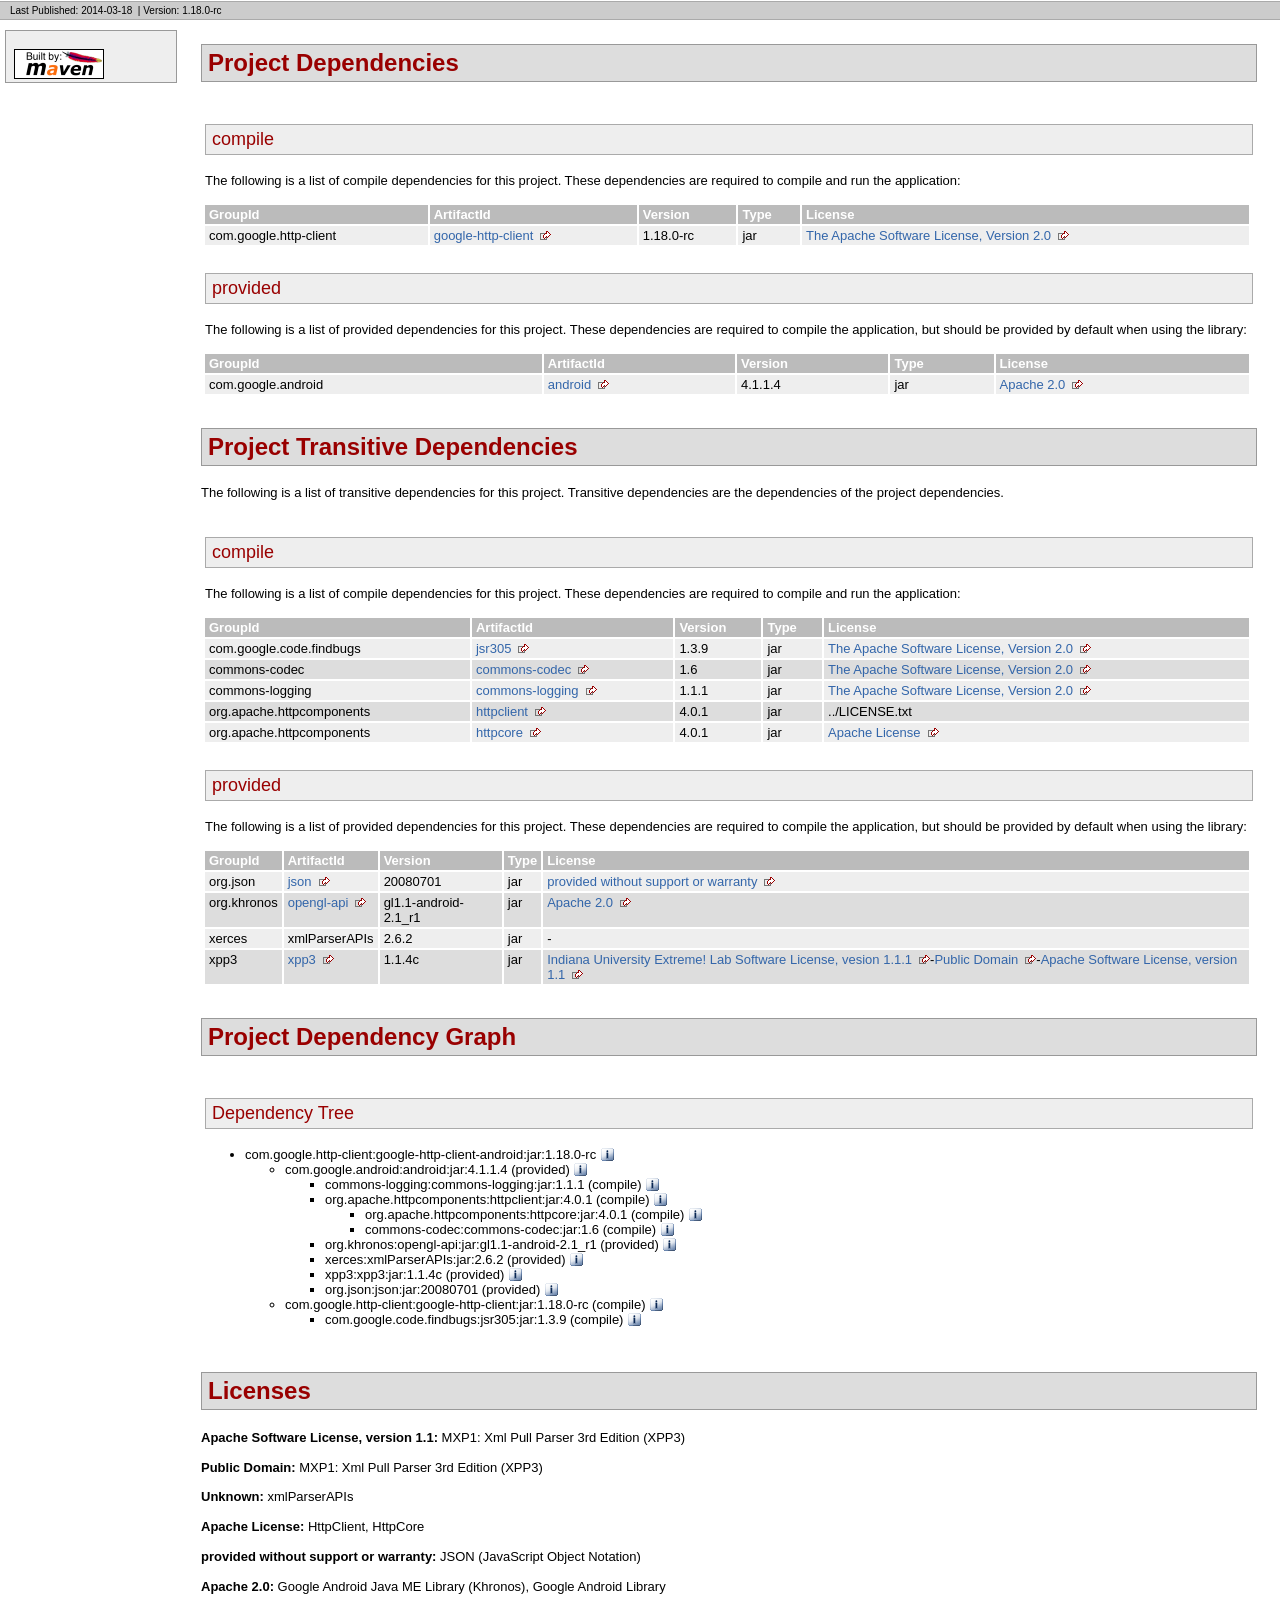
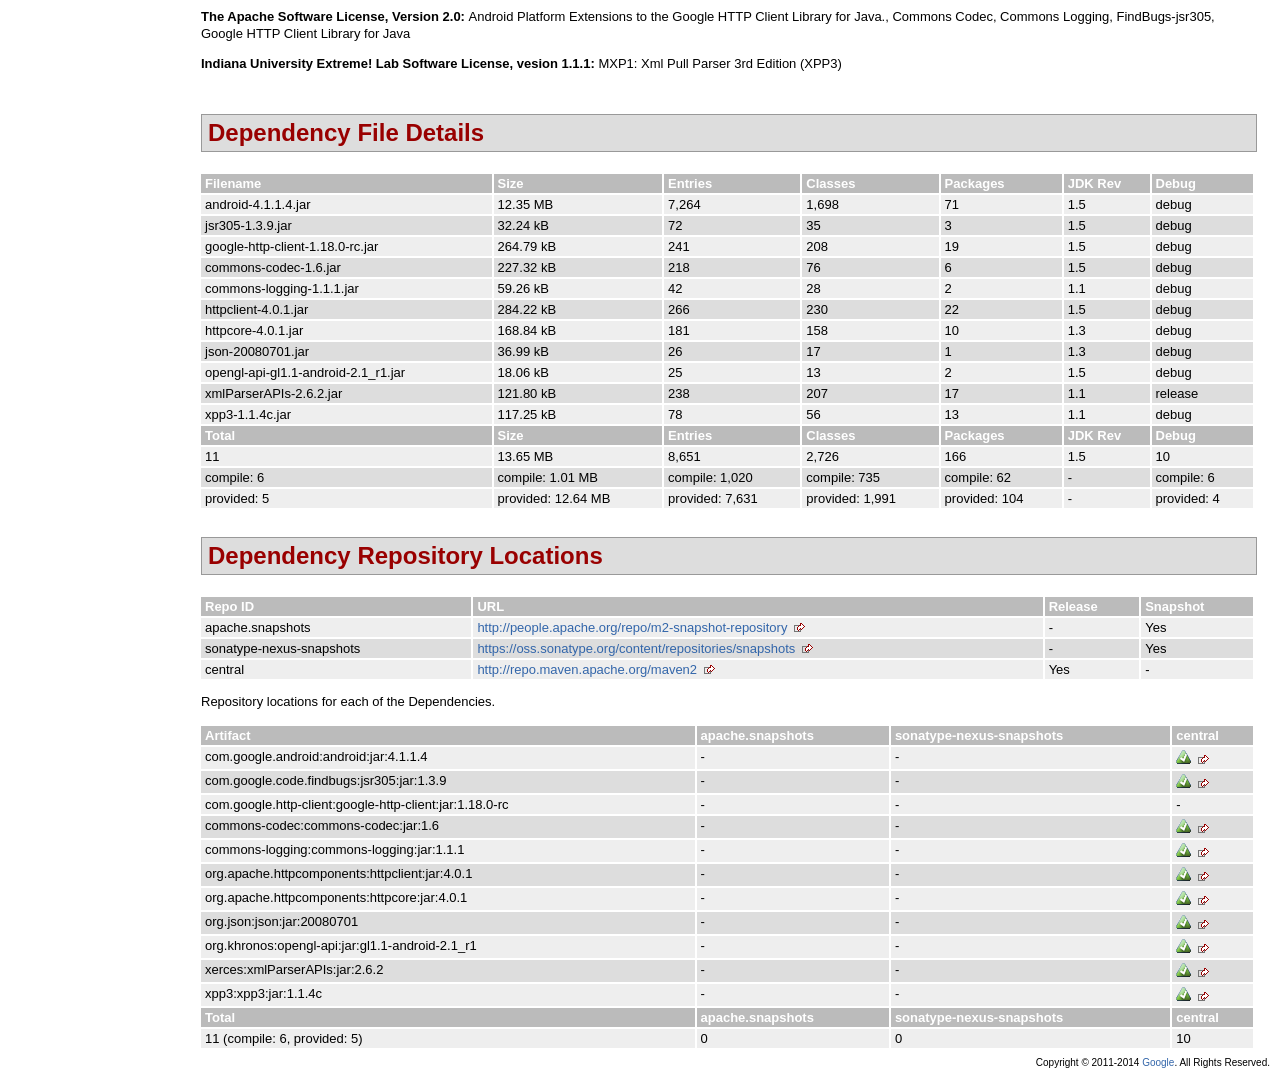
<file: Makeacloud/endpoint-libs/libmakeacoffee-v1/makeacoffee/dependencies/google-http-client-android-dependencies.html>
<!DOCTYPE html PUBLIC "-//W3C//DTD XHTML 1.0 Transitional//EN" "http://www.w3.org/TR/xhtml1/DTD/xhtml1-transitional.dtd">
<!-- Generated by Apache Maven Doxia at Mar 18, 2014 -->
<html xmlns="http://www.w3.org/1999/xhtml" xml:lang="en" lang="en">
  <head>
    <meta http-equiv="Content-Type" content="text/html; charset=UTF-8" />
    <title>Project Dependencies</title>
    <style type="text/css" media="all">
      @import url("./css/maven-base.css");
      @import url("./css/maven-theme.css");
      @import url("./css/site.css");
    </style>
    <link rel="stylesheet" href="./css/print.css" type="text/css" media="print" />
    <meta name="Date-Revision-yyyymmdd" content="20140318" />
    <meta http-equiv="Content-Language" content="en" />
        
        </head>
  <body class="composite">
    <div id="banner">
                      <div class="clear">
        <hr/>
      </div>
    </div>
    <div id="breadcrumbs">
            
        
                <div class="xleft">
        <span id="publishDate">Last Published: 2014-03-18</span>
                  &nbsp;| <span id="projectVersion">Version: 1.18.0-rc</span>
                      </div>
            <div class="xright">        
        
      </div>
      <div class="clear">
        <hr/>
      </div>
    </div>
    <div id="leftColumn">
      <div id="navcolumn">
             
        
                                      <a href="http://maven.apache.org/" title="Built by Maven" class="poweredBy">
        <img class="poweredBy" alt="Built by Maven" src="./images/logos/maven-feather.png" />
      </a>
                   
        
            </div>
    </div>
    <div id="bodyColumn">
      <div id="contentBox">
        <a name="Project_Dependencies"></a>
<div class="section">
<h2>Project Dependencies<a name="Project_Dependencies"></a></h2><a name="Project_Dependencies_compile"></a>
<div class="section">
<h3>compile<a name="compile"></a></h3>
<p>The following is a list of compile dependencies for this project. These dependencies are required to compile and run the application:</p>
<table border="0" class="bodyTable">
<tr class="a">
<th>GroupId</th>
<th>ArtifactId</th>
<th>Version</th>
<th>Type</th>
<th>License</th></tr>
<tr class="b">
<td>com.google.http-client</td>
<td><a class="externalLink" href="http://code.google.com/p/google-http-java-client/google-http-client/">google-http-client</a></td>
<td>1.18.0-rc</td>
<td>jar</td>
<td><a class="externalLink" href="http://www.apache.org/licenses/LICENSE-2.0.txt">The Apache Software License, Version 2.0</a></td></tr></table></div><a name="Project_Dependencies_provided"></a>
<div class="section">
<h3>provided<a name="provided"></a></h3>
<p>The following is a list of provided dependencies for this project. These dependencies are required to compile the application, but should be provided by default when using the library:</p>
<table border="0" class="bodyTable">
<tr class="a">
<th>GroupId</th>
<th>ArtifactId</th>
<th>Version</th>
<th>Type</th>
<th>License</th></tr>
<tr class="b">
<td>com.google.android</td>
<td><a class="externalLink" href="http://source.android.com/">android</a></td>
<td>4.1.1.4</td>
<td>jar</td>
<td><a class="externalLink" href="http://www.apache.org/licenses/LICENSE-2.0">Apache 2.0</a></td></tr></table></div></div><a name="Project_Transitive_Dependencies"></a>
<div class="section">
<h2>Project Transitive Dependencies<a name="Project_Transitive_Dependencies"></a></h2>
<p>The following is a list of transitive dependencies for this project. Transitive dependencies are the dependencies of the project dependencies.</p><a name="Project_Transitive_Dependencies_compile"></a>
<div class="section">
<h3>compile<a name="compile"></a></h3>
<p>The following is a list of compile dependencies for this project. These dependencies are required to compile and run the application:</p>
<table border="0" class="bodyTable">
<tr class="a">
<th>GroupId</th>
<th>ArtifactId</th>
<th>Version</th>
<th>Type</th>
<th>License</th></tr>
<tr class="b">
<td>com.google.code.findbugs</td>
<td><a class="externalLink" href="http://findbugs.sourceforge.net/">jsr305</a></td>
<td>1.3.9</td>
<td>jar</td>
<td><a class="externalLink" href="http://www.apache.org/licenses/LICENSE-2.0.txt">The Apache Software License, Version 2.0</a></td></tr>
<tr class="a">
<td>commons-codec</td>
<td><a class="externalLink" href="http://commons.apache.org/codec/">commons-codec</a></td>
<td>1.6</td>
<td>jar</td>
<td><a class="externalLink" href="http://www.apache.org/licenses/LICENSE-2.0.txt">The Apache Software License, Version 2.0</a></td></tr>
<tr class="b">
<td>commons-logging</td>
<td><a class="externalLink" href="http://commons.apache.org/logging">commons-logging</a></td>
<td>1.1.1</td>
<td>jar</td>
<td><a class="externalLink" href="http://www.apache.org/licenses/LICENSE-2.0.txt">The Apache Software License, Version 2.0</a></td></tr>
<tr class="a">
<td>org.apache.httpcomponents</td>
<td><a class="externalLink" href="http://hc.apache.org/httpcomponents-client">httpclient</a></td>
<td>4.0.1</td>
<td>jar</td>
<td>../LICENSE.txt</td></tr>
<tr class="b">
<td>org.apache.httpcomponents</td>
<td><a class="externalLink" href="http://hc.apache.org/httpcomponents-core/">httpcore</a></td>
<td>4.0.1</td>
<td>jar</td>
<td><a class="externalLink" href="http://www.apache.org/licenses/LICENSE-2.0.html">Apache License</a></td></tr></table></div><a name="Project_Transitive_Dependencies_provided"></a>
<div class="section">
<h3>provided<a name="provided"></a></h3>
<p>The following is a list of provided dependencies for this project. These dependencies are required to compile the application, but should be provided by default when using the library:</p>
<table border="0" class="bodyTable">
<tr class="a">
<th>GroupId</th>
<th>ArtifactId</th>
<th>Version</th>
<th>Type</th>
<th>License</th></tr>
<tr class="b">
<td>org.json</td>
<td><a class="externalLink" href="http://www.json.org/java/index.html">json</a></td>
<td>20080701</td>
<td>jar</td>
<td><a class="externalLink" href="http://www.json.org/license.html">provided without support or warranty</a></td></tr>
<tr class="a">
<td>org.khronos</td>
<td><a class="externalLink" href="http://source.android.com/">opengl-api</a></td>
<td>gl1.1-android-2.1_r1</td>
<td>jar</td>
<td><a class="externalLink" href="http://www.apache.org/licenses/LICENSE-2.0">Apache 2.0</a></td></tr>
<tr class="b">
<td>xerces</td>
<td>xmlParserAPIs</td>
<td>2.6.2</td>
<td>jar</td>
<td>-</td></tr>
<tr class="a">
<td>xpp3</td>
<td><a class="externalLink" href="http://www.extreme.indiana.edu/xgws/xsoap/xpp/mxp1/">xpp3</a></td>
<td>1.1.4c</td>
<td>jar</td>
<td><a class="externalLink" href="http://www.extreme.indiana.edu/viewcvs/~checkout~/XPP3/java/LICENSE.txt">Indiana University Extreme! Lab Software License, vesion 1.1.1</a>-<a class="externalLink" href="http://creativecommons.org/licenses/publicdomain">Public Domain</a>-<a class="externalLink" href="http://www.apache.org/licenses/LICENSE-1.1">Apache Software License, version 1.1</a></td></tr></table></div></div><a name="Project_Dependency_Graph"></a>
<div class="section">
<h2>Project Dependency Graph<a name="Project_Dependency_Graph"></a></h2><script language="javascript" type="text/javascript">
      function toggleDependencyDetail( divId, imgId )
      {
        var div = document.getElementById( divId );
        var img = document.getElementById( imgId );
        if( div.style.display == '' )
        {
          div.style.display = 'none';
          img.src='./images/icon_info_sml.gif';
        }
        else
        {
          div.style.display = '';
          img.src='./images/close.gif';
        }
      }
</script>
<a name="Dependency_Tree"></a>
<div class="section">
<h3>Dependency Tree<a name="Dependency_Tree"></a></h3>
<ul>
<li>com.google.http-client:google-http-client-android:jar:1.18.0-rc <img id="_img1" src="./images/icon_info_sml.gif" alt="Information" onclick="toggleDependencyDetail( '_dep0', '_img1' );" style="cursor: pointer;vertical-align:text-bottom;"></img><div id="_dep0" style="display:none">
<table border="0" class="bodyTable">
<tr class="a">
<th>Android Platform Extensions to the Google HTTP Client Library for Java.</th></tr>
<tr class="b">
<td>
<p><b>Description: </b>Sonatype helps open source projects to set up Maven repositories on https://oss.sonatype.org/</p>
<p><b>URL: </b><a class="externalLink" href="http://code.google.com/p/google-http-java-client/google-http-client-android/">http://code.google.com/p/google-http-java-client/google-http-client-android/</a></p>
<p><b>Project License: </b><a class="externalLink" href="http://www.apache.org/licenses/LICENSE-2.0.txt">The Apache Software License, Version 2.0</a></p></td></tr></table></div>
<ul>
<li>com.google.android:android:jar:4.1.1.4 (provided) <img id="_img3" src="./images/icon_info_sml.gif" alt="Information" onclick="toggleDependencyDetail( '_dep2', '_img3' );" style="cursor: pointer;vertical-align:text-bottom;"></img><div id="_dep2" style="display:none">
<table border="0" class="bodyTable">
<tr class="a">
<th>Google Android Library</th></tr>
<tr class="b">
<td>
<p><b>Description: </b>A library jar that provides APIs for Applications written for the Google Android Platform.</p>
<p><b>URL: </b><a class="externalLink" href="http://source.android.com/">http://source.android.com/</a></p>
<p><b>Project License: </b><a class="externalLink" href="http://www.apache.org/licenses/LICENSE-2.0">Apache 2.0</a></p></td></tr></table></div>
<ul>
<li>commons-logging:commons-logging:jar:1.1.1 (compile) <img id="_img5" src="./images/icon_info_sml.gif" alt="Information" onclick="toggleDependencyDetail( '_dep4', '_img5' );" style="cursor: pointer;vertical-align:text-bottom;"></img><div id="_dep4" style="display:none">
<table border="0" class="bodyTable">
<tr class="a">
<th>Commons Logging</th></tr>
<tr class="b">
<td>
<p><b>Description: </b>Commons Logging is a thin adapter allowing configurable bridging to other,
    well known logging systems.</p>
<p><b>URL: </b><a class="externalLink" href="http://commons.apache.org/logging">http://commons.apache.org/logging</a></p>
<p><b>Project License: </b><a class="externalLink" href="http://www.apache.org/licenses/LICENSE-2.0.txt">The Apache Software License, Version 2.0</a></p></td></tr></table></div></li>
<li>org.apache.httpcomponents:httpclient:jar:4.0.1 (compile) <img id="_img7" src="./images/icon_info_sml.gif" alt="Information" onclick="toggleDependencyDetail( '_dep6', '_img7' );" style="cursor: pointer;vertical-align:text-bottom;"></img><div id="_dep6" style="display:none">
<table border="0" class="bodyTable">
<tr class="a">
<th>HttpClient</th></tr>
<tr class="b">
<td>
<p><b>Description: </b>HttpComponents Client (base module)</p>
<p><b>URL: </b><a class="externalLink" href="http://hc.apache.org/httpcomponents-client">http://hc.apache.org/httpcomponents-client</a></p>
<p><b>Project License: </b><a href="../LICENSE.txt">Apache License</a></p></td></tr></table></div>
<ul>
<li>org.apache.httpcomponents:httpcore:jar:4.0.1 (compile) <img id="_img9" src="./images/icon_info_sml.gif" alt="Information" onclick="toggleDependencyDetail( '_dep8', '_img9' );" style="cursor: pointer;vertical-align:text-bottom;"></img><div id="_dep8" style="display:none">
<table border="0" class="bodyTable">
<tr class="a">
<th>HttpCore</th></tr>
<tr class="b">
<td>
<p><b>Description: </b>HttpComponents Core (Java 1.3 compatible)</p>
<p><b>URL: </b><a class="externalLink" href="http://hc.apache.org/httpcomponents-core/">http://hc.apache.org/httpcomponents-core/</a></p>
<p><b>Project License: </b><a class="externalLink" href="http://www.apache.org/licenses/LICENSE-2.0.html">Apache License</a></p></td></tr></table></div></li>
<li>commons-codec:commons-codec:jar:1.6 (compile) <img id="_img11" src="./images/icon_info_sml.gif" alt="Information" onclick="toggleDependencyDetail( '_dep10', '_img11' );" style="cursor: pointer;vertical-align:text-bottom;"></img><div id="_dep10" style="display:none">
<table border="0" class="bodyTable">
<tr class="a">
<th>Commons Codec</th></tr>
<tr class="b">
<td>
<p><b>Description: </b>The codec package contains simple encoder and decoders for
     various formats such as Base64 and Hexadecimal.  In addition to these
     widely used encoders and decoders, the codec package also maintains a
     collection of phonetic encoding utilities.</p>
<p><b>URL: </b><a class="externalLink" href="http://commons.apache.org/codec/">http://commons.apache.org/codec/</a></p>
<p><b>Project License: </b><a class="externalLink" href="http://www.apache.org/licenses/LICENSE-2.0.txt">The Apache Software License, Version 2.0</a></p></td></tr></table></div></li></ul></li>
<li>org.khronos:opengl-api:jar:gl1.1-android-2.1_r1 (provided) <img id="_img13" src="./images/icon_info_sml.gif" alt="Information" onclick="toggleDependencyDetail( '_dep12', '_img13' );" style="cursor: pointer;vertical-align:text-bottom;"></img><div id="_dep12" style="display:none">
<table border="0" class="bodyTable">
<tr class="a">
<th>Google Android Java ME Library (Khronos)</th></tr>
<tr class="b">
<td>
<p><b>Description: </b>The Android implementation of Khronos OpenGL Spec for the Google Android SDK.</p>
<p><b>URL: </b><a class="externalLink" href="http://source.android.com/">http://source.android.com/</a></p>
<p><b>Project License: </b><a class="externalLink" href="http://www.apache.org/licenses/LICENSE-2.0">Apache 2.0</a></p></td></tr></table></div></li>
<li>xerces:xmlParserAPIs:jar:2.6.2 (provided) <img id="_img15" src="./images/icon_info_sml.gif" alt="Information" onclick="toggleDependencyDetail( '_dep14', '_img15' );" style="cursor: pointer;vertical-align:text-bottom;"></img><div id="_dep14" style="display:none">
<table border="0" class="bodyTable">
<tr class="a">
<th>xmlParserAPIs</th></tr>
<tr class="b">
<td>
<p><b>Description: </b>There is currently no description associated with this project.</p>
<p><b>Project License: </b>No license is defined for this project.</p></td></tr></table></div></li>
<li>xpp3:xpp3:jar:1.1.4c (provided) <img id="_img17" src="./images/icon_info_sml.gif" alt="Information" onclick="toggleDependencyDetail( '_dep16', '_img17' );" style="cursor: pointer;vertical-align:text-bottom;"></img><div id="_dep16" style="display:none">
<table border="0" class="bodyTable">
<tr class="a">
<th>MXP1: Xml Pull Parser 3rd Edition (XPP3)</th></tr>
<tr class="b">
<td>
<p><b>Description: </b>MXP1 is a stable XmlPull parsing engine that is based on ideas from XPP and in particular XPP2 but completely revised and rewritten to take the best advantage of latest JIT JVMs such as Hotspot in JDK 1.4+.</p>
<p><b>URL: </b><a class="externalLink" href="http://www.extreme.indiana.edu/xgws/xsoap/xpp/mxp1/">http://www.extreme.indiana.edu/xgws/xsoap/xpp/mxp1/</a></p>
<p><b>Project License: </b><a class="externalLink" href="http://www.extreme.indiana.edu/viewcvs/~checkout~/XPP3/java/LICENSE.txt">Indiana University Extreme! Lab Software License, vesion 1.1.1</a><a class="externalLink" href="http://creativecommons.org/licenses/publicdomain">Public Domain</a><a class="externalLink" href="http://www.apache.org/licenses/LICENSE-1.1">Apache Software License, version 1.1</a></p></td></tr></table></div></li>
<li>org.json:json:jar:20080701 (provided) <img id="_img19" src="./images/icon_info_sml.gif" alt="Information" onclick="toggleDependencyDetail( '_dep18', '_img19' );" style="cursor: pointer;vertical-align:text-bottom;"></img><div id="_dep18" style="display:none">
<table border="0" class="bodyTable">
<tr class="a">
<th>JSON (JavaScript Object Notation)</th></tr>
<tr class="b">
<td>
<p><b>Description: </b>JSON (JavaScript Object Notation) is a lightweight data-interchange format.
    It is easy for humans to read and write. It is easy for machines to parse and generate.
    It is based on a subset of the JavaScript Programming Language, Standard ECMA-262 3rd Edition
    - December 1999. JSON is a text format that is completely language independent but uses
    conventions that are familiar to programmers of the C-family of languages, including C, C++, C#,
    Java, JavaScript, Perl, Python, and many others.
    These properties make JSON an ideal data-interchange language.</p>
<p><b>URL: </b><a class="externalLink" href="http://www.json.org/java/index.html">http://www.json.org/java/index.html</a></p>
<p><b>Project License: </b><a class="externalLink" href="http://www.json.org/license.html">provided without support or warranty</a></p></td></tr></table></div></li></ul></li>
<li>com.google.http-client:google-http-client:jar:1.18.0-rc (compile) <img id="_img21" src="./images/icon_info_sml.gif" alt="Information" onclick="toggleDependencyDetail( '_dep20', '_img21' );" style="cursor: pointer;vertical-align:text-bottom;"></img><div id="_dep20" style="display:none">
<table border="0" class="bodyTable">
<tr class="a">
<th>Google HTTP Client Library for Java</th></tr>
<tr class="b">
<td>
<p><b>Description: </b>Google HTTP Client Library for Java. Functionality that works on all supported Java platforms,
    including Java 5 (or higher) desktop (SE) and web (EE), Android, and Google App Engine.</p>
<p><b>URL: </b><a class="externalLink" href="http://code.google.com/p/google-http-java-client/google-http-client/">http://code.google.com/p/google-http-java-client/google-http-client/</a></p>
<p><b>Project License: </b><a class="externalLink" href="http://www.apache.org/licenses/LICENSE-2.0.txt">The Apache Software License, Version 2.0</a></p></td></tr></table></div>
<ul>
<li>com.google.code.findbugs:jsr305:jar:1.3.9 (compile) <img id="_img23" src="./images/icon_info_sml.gif" alt="Information" onclick="toggleDependencyDetail( '_dep22', '_img23' );" style="cursor: pointer;vertical-align:text-bottom;"></img><div id="_dep22" style="display:none">
<table border="0" class="bodyTable">
<tr class="a">
<th>FindBugs-jsr305</th></tr>
<tr class="b">
<td>
<p><b>Description: </b>JSR305 Annotations for Findbugs</p>
<p><b>URL: </b><a class="externalLink" href="http://findbugs.sourceforge.net/">http://findbugs.sourceforge.net/</a></p>
<p><b>Project License: </b><a class="externalLink" href="http://www.apache.org/licenses/LICENSE-2.0.txt">The Apache Software License, Version 2.0</a></p></td></tr></table></div></li></ul></li></ul></li></ul></div></div><a name="Licenses"></a>
<div class="section">
<h2>Licenses<a name="Licenses"></a></h2>
<p><b>Apache Software License, version 1.1: </b>MXP1: Xml Pull Parser 3rd Edition (XPP3)</p>
<p><b>Public Domain: </b>MXP1: Xml Pull Parser 3rd Edition (XPP3)</p>
<p><b>Unknown: </b>xmlParserAPIs</p>
<p><b>Apache License: </b>HttpClient, HttpCore</p>
<p><b>provided without support or warranty: </b>JSON (JavaScript Object Notation)</p>
<p><b>Apache 2.0: </b>Google Android Java ME Library (Khronos), Google Android Library</p>
<p><b>The Apache Software License, Version 2.0: </b>Android Platform Extensions to the Google HTTP Client Library for Java., Commons Codec, Commons Logging, FindBugs-jsr305, Google HTTP Client Library for Java</p>
<p><b>Indiana University Extreme! Lab Software License, vesion 1.1.1: </b>MXP1: Xml Pull Parser 3rd Edition (XPP3)</p></div><a name="Dependency_File_Details"></a>
<div class="section">
<h2>Dependency File Details<a name="Dependency_File_Details"></a></h2>
<table border="0" class="bodyTable">
<tr class="a">
<th>Filename</th>
<th>Size</th>
<th>Entries</th>
<th>Classes</th>
<th>Packages</th>
<th>JDK Rev</th>
<th>Debug</th></tr>
<tr class="b">
<td>android-4.1.1.4.jar</td>
<td>12.35 MB</td>
<td>7,264</td>
<td>1,698</td>
<td>71</td>
<td>1.5</td>
<td>debug</td></tr>
<tr class="a">
<td>jsr305-1.3.9.jar</td>
<td>32.24 kB</td>
<td>72</td>
<td>35</td>
<td>3</td>
<td>1.5</td>
<td>debug</td></tr>
<tr class="b">
<td>google-http-client-1.18.0-rc.jar</td>
<td>264.79 kB</td>
<td>241</td>
<td>208</td>
<td>19</td>
<td>1.5</td>
<td>debug</td></tr>
<tr class="a">
<td>commons-codec-1.6.jar</td>
<td>227.32 kB</td>
<td>218</td>
<td>76</td>
<td>6</td>
<td>1.5</td>
<td>debug</td></tr>
<tr class="b">
<td>commons-logging-1.1.1.jar</td>
<td>59.26 kB</td>
<td>42</td>
<td>28</td>
<td>2</td>
<td>1.1</td>
<td>debug</td></tr>
<tr class="a">
<td>httpclient-4.0.1.jar</td>
<td>284.22 kB</td>
<td>266</td>
<td>230</td>
<td>22</td>
<td>1.5</td>
<td>debug</td></tr>
<tr class="b">
<td>httpcore-4.0.1.jar</td>
<td>168.84 kB</td>
<td>181</td>
<td>158</td>
<td>10</td>
<td>1.3</td>
<td>debug</td></tr>
<tr class="a">
<td>json-20080701.jar</td>
<td>36.99 kB</td>
<td>26</td>
<td>17</td>
<td>1</td>
<td>1.3</td>
<td>debug</td></tr>
<tr class="b">
<td>opengl-api-gl1.1-android-2.1_r1.jar</td>
<td>18.06 kB</td>
<td>25</td>
<td>13</td>
<td>2</td>
<td>1.5</td>
<td>debug</td></tr>
<tr class="a">
<td>xmlParserAPIs-2.6.2.jar</td>
<td>121.80 kB</td>
<td>238</td>
<td>207</td>
<td>17</td>
<td>1.1</td>
<td>release</td></tr>
<tr class="b">
<td>xpp3-1.1.4c.jar</td>
<td>117.25 kB</td>
<td>78</td>
<td>56</td>
<td>13</td>
<td>1.1</td>
<td>debug</td></tr>
<tr class="a">
<th>Total</th>
<th>Size</th>
<th>Entries</th>
<th>Classes</th>
<th>Packages</th>
<th>JDK Rev</th>
<th>Debug</th></tr>
<tr class="b">
<td>11</td>
<td>13.65 MB</td>
<td>8,651</td>
<td>2,726</td>
<td>166</td>
<td>1.5</td>
<td>10</td></tr>
<tr class="a">
<td>compile: 6</td>
<td>compile: 1.01 MB</td>
<td>compile: 1,020</td>
<td>compile: 735</td>
<td>compile: 62</td>
<td>-</td>
<td>compile: 6</td></tr>
<tr class="b">
<td>provided: 5</td>
<td>provided: 12.64 MB</td>
<td>provided: 7,631</td>
<td>provided: 1,991</td>
<td>provided: 104</td>
<td>-</td>
<td>provided: 4</td></tr></table></div><a name="Dependency_Repository_Locations"></a>
<div class="section">
<h2>Dependency Repository Locations<a name="Dependency_Repository_Locations"></a></h2>
<table border="0" class="bodyTable">
<tr class="a">
<th>Repo ID</th>
<th>URL</th>
<th>Release</th>
<th>Snapshot</th></tr>
<tr class="b">
<td>apache.snapshots</td>
<td><a class="externalLink" href="http://people.apache.org/repo/m2-snapshot-repository">http://people.apache.org/repo/m2-snapshot-repository</a></td>
<td>-</td>
<td>Yes</td></tr>
<tr class="a">
<td>sonatype-nexus-snapshots</td>
<td><a class="externalLink" href="https://oss.sonatype.org/content/repositories/snapshots">https://oss.sonatype.org/content/repositories/snapshots</a></td>
<td>-</td>
<td>Yes</td></tr>
<tr class="b">
<td>central</td>
<td><a class="externalLink" href="http://repo.maven.apache.org/maven2">http://repo.maven.apache.org/maven2</a></td>
<td>Yes</td>
<td>-</td></tr></table>
<p>Repository locations for each of the Dependencies.</p>
<table border="0" class="bodyTable">
<tr class="a">
<th>Artifact</th>
<th>apache.snapshots</th>
<th>sonatype-nexus-snapshots</th>
<th>central</th></tr>
<tr class="b">
<td>com.google.android:android:jar:4.1.1.4</td>
<td>-</td>
<td>-</td>
<td><a class="externalLink" href="http://repo.maven.apache.org/maven2/com/google/android/android/4.1.1.4/android-4.1.1.4.jar"><img alt="Found at http://repo.maven.apache.org/maven2" src="images/icon_success_sml.gif" /></a></td></tr>
<tr class="a">
<td>com.google.code.findbugs:jsr305:jar:1.3.9</td>
<td>-</td>
<td>-</td>
<td><a class="externalLink" href="http://repo.maven.apache.org/maven2/com/google/code/findbugs/jsr305/1.3.9/jsr305-1.3.9.jar"><img alt="Found at http://repo.maven.apache.org/maven2" src="images/icon_success_sml.gif" /></a></td></tr>
<tr class="b">
<td>com.google.http-client:google-http-client:jar:1.18.0-rc</td>
<td>-</td>
<td>-</td>
<td>-</td></tr>
<tr class="a">
<td>commons-codec:commons-codec:jar:1.6</td>
<td>-</td>
<td>-</td>
<td><a class="externalLink" href="http://repo.maven.apache.org/maven2/commons-codec/commons-codec/1.6/commons-codec-1.6.jar"><img alt="Found at http://repo.maven.apache.org/maven2" src="images/icon_success_sml.gif" /></a></td></tr>
<tr class="b">
<td>commons-logging:commons-logging:jar:1.1.1</td>
<td>-</td>
<td>-</td>
<td><a class="externalLink" href="http://repo.maven.apache.org/maven2/commons-logging/commons-logging/1.1.1/commons-logging-1.1.1.jar"><img alt="Found at http://repo.maven.apache.org/maven2" src="images/icon_success_sml.gif" /></a></td></tr>
<tr class="a">
<td>org.apache.httpcomponents:httpclient:jar:4.0.1</td>
<td>-</td>
<td>-</td>
<td><a class="externalLink" href="http://repo.maven.apache.org/maven2/org/apache/httpcomponents/httpclient/4.0.1/httpclient-4.0.1.jar"><img alt="Found at http://repo.maven.apache.org/maven2" src="images/icon_success_sml.gif" /></a></td></tr>
<tr class="b">
<td>org.apache.httpcomponents:httpcore:jar:4.0.1</td>
<td>-</td>
<td>-</td>
<td><a class="externalLink" href="http://repo.maven.apache.org/maven2/org/apache/httpcomponents/httpcore/4.0.1/httpcore-4.0.1.jar"><img alt="Found at http://repo.maven.apache.org/maven2" src="images/icon_success_sml.gif" /></a></td></tr>
<tr class="a">
<td>org.json:json:jar:20080701</td>
<td>-</td>
<td>-</td>
<td><a class="externalLink" href="http://repo.maven.apache.org/maven2/org/json/json/20080701/json-20080701.jar"><img alt="Found at http://repo.maven.apache.org/maven2" src="images/icon_success_sml.gif" /></a></td></tr>
<tr class="b">
<td>org.khronos:opengl-api:jar:gl1.1-android-2.1_r1</td>
<td>-</td>
<td>-</td>
<td><a class="externalLink" href="http://repo.maven.apache.org/maven2/org/khronos/opengl-api/gl1.1-android-2.1_r1/opengl-api-gl1.1-android-2.1_r1.jar"><img alt="Found at http://repo.maven.apache.org/maven2" src="images/icon_success_sml.gif" /></a></td></tr>
<tr class="a">
<td>xerces:xmlParserAPIs:jar:2.6.2</td>
<td>-</td>
<td>-</td>
<td><a class="externalLink" href="http://repo.maven.apache.org/maven2/xerces/xmlParserAPIs/2.6.2/xmlParserAPIs-2.6.2.jar"><img alt="Found at http://repo.maven.apache.org/maven2" src="images/icon_success_sml.gif" /></a></td></tr>
<tr class="b">
<td>xpp3:xpp3:jar:1.1.4c</td>
<td>-</td>
<td>-</td>
<td><a class="externalLink" href="http://repo.maven.apache.org/maven2/xpp3/xpp3/1.1.4c/xpp3-1.1.4c.jar"><img alt="Found at http://repo.maven.apache.org/maven2" src="images/icon_success_sml.gif" /></a></td></tr>
<tr class="a">
<th>Total</th>
<th>apache.snapshots</th>
<th>sonatype-nexus-snapshots</th>
<th>central</th></tr>
<tr class="b">
<td>11 (compile: 6, provided: 5)</td>
<td>0</td>
<td>0</td>
<td>10</td></tr></table></div>
      </div>
    </div>
    <div class="clear">
      <hr/>
    </div>
    <div id="footer">
      <div class="xright">
              Copyright &#169;                    2011-2014
                        <a href="http://www.google.com/">Google</a>.
            All Rights Reserved.      
        
                  </div>
      <div class="clear">
        <hr/>
      </div>
    </div>
  </body>
</html>
</file>
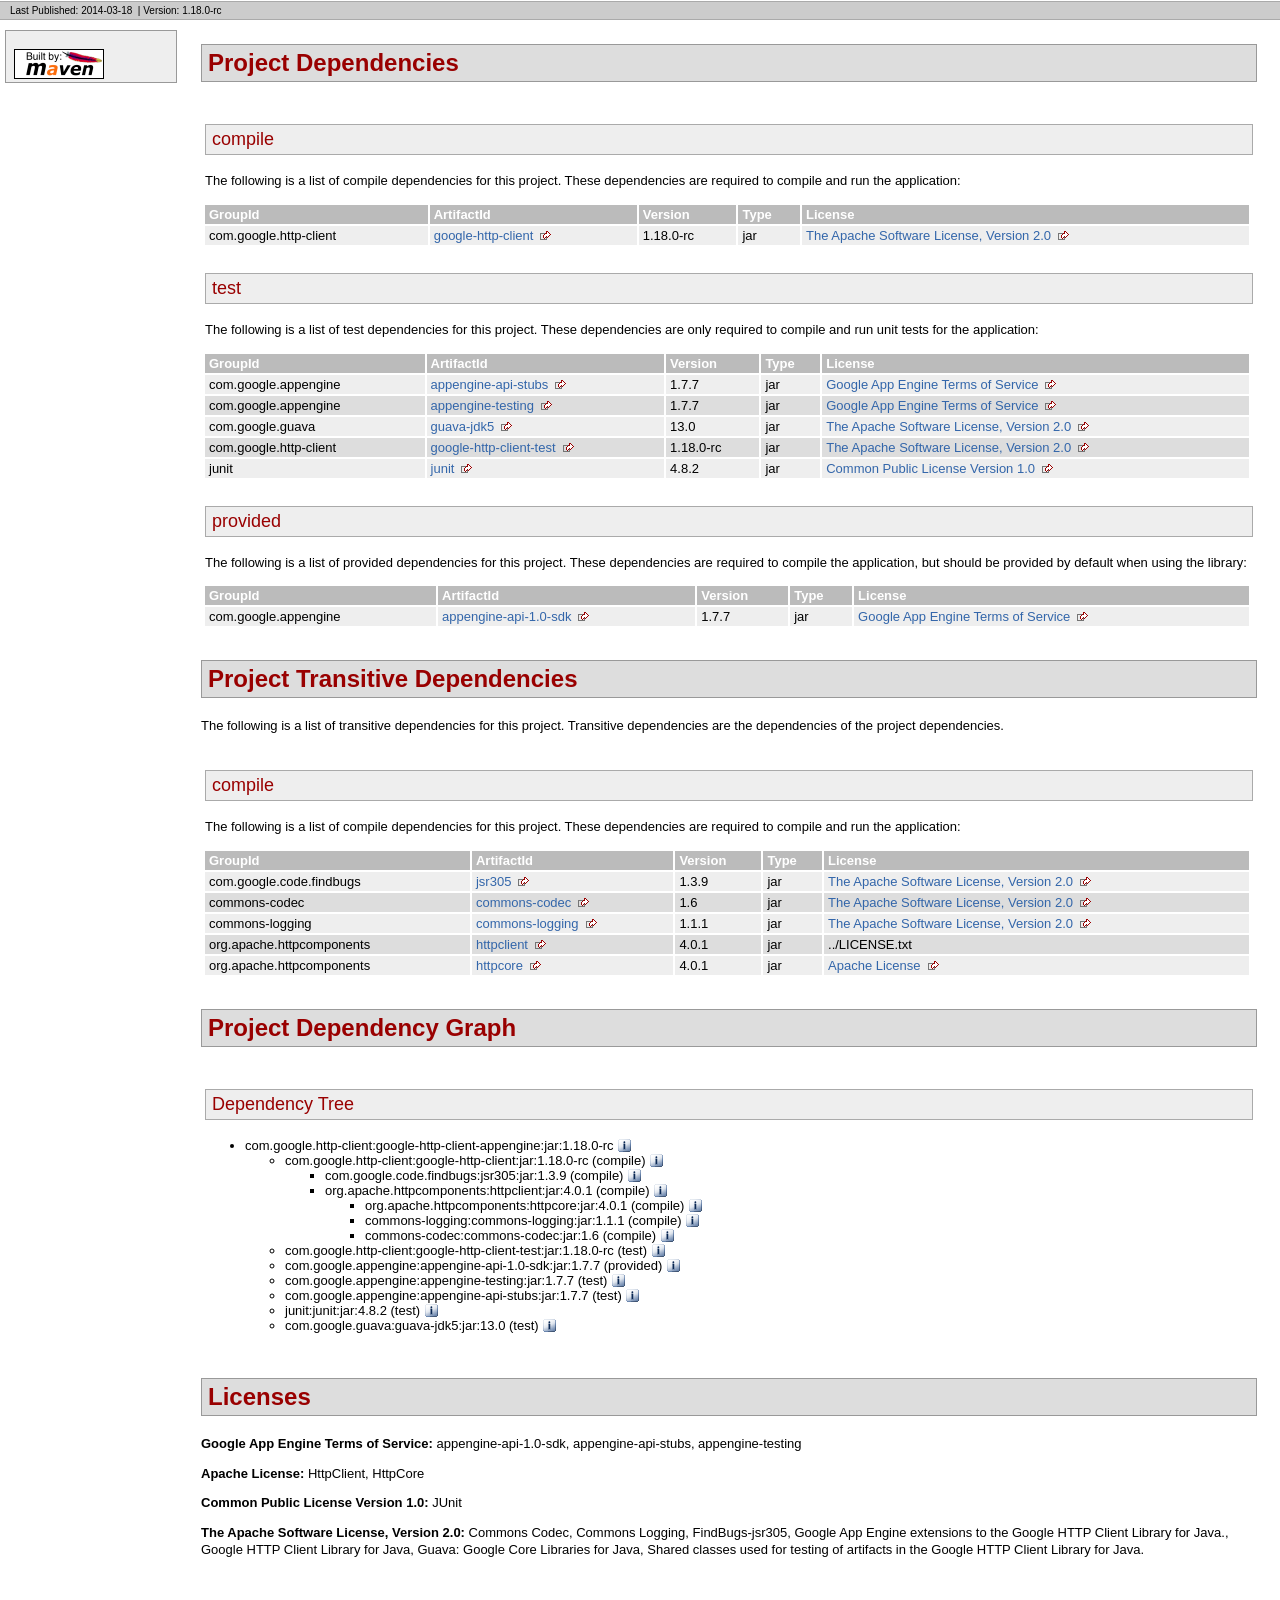
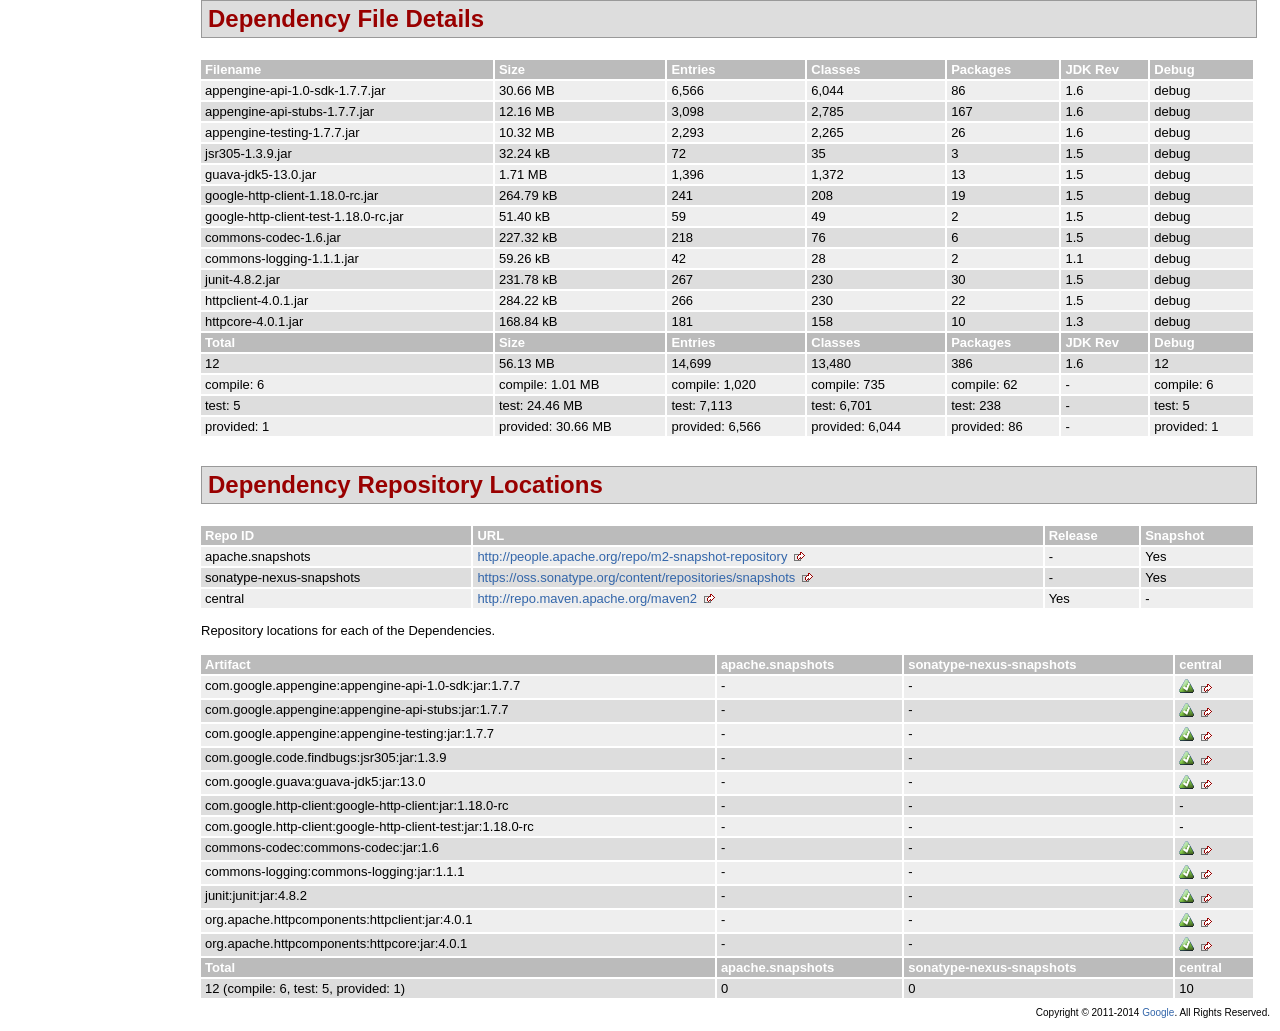
<file: Makeacloud/endpoint-libs/libmakeacoffee-v1/makeacoffee/dependencies/google-http-client-appengine-dependencies.html>
<!DOCTYPE html PUBLIC "-//W3C//DTD XHTML 1.0 Transitional//EN" "http://www.w3.org/TR/xhtml1/DTD/xhtml1-transitional.dtd">
<!-- Generated by Apache Maven Doxia at Mar 18, 2014 -->
<html xmlns="http://www.w3.org/1999/xhtml" xml:lang="en" lang="en">
  <head>
    <meta http-equiv="Content-Type" content="text/html; charset=UTF-8" />
    <title>Project Dependencies</title>
    <style type="text/css" media="all">
      @import url("./css/maven-base.css");
      @import url("./css/maven-theme.css");
      @import url("./css/site.css");
    </style>
    <link rel="stylesheet" href="./css/print.css" type="text/css" media="print" />
    <meta name="Date-Revision-yyyymmdd" content="20140318" />
    <meta http-equiv="Content-Language" content="en" />
        
        </head>
  <body class="composite">
    <div id="banner">
                      <div class="clear">
        <hr/>
      </div>
    </div>
    <div id="breadcrumbs">
            
        
                <div class="xleft">
        <span id="publishDate">Last Published: 2014-03-18</span>
                  &nbsp;| <span id="projectVersion">Version: 1.18.0-rc</span>
                      </div>
            <div class="xright">        
        
      </div>
      <div class="clear">
        <hr/>
      </div>
    </div>
    <div id="leftColumn">
      <div id="navcolumn">
             
        
                                      <a href="http://maven.apache.org/" title="Built by Maven" class="poweredBy">
        <img class="poweredBy" alt="Built by Maven" src="./images/logos/maven-feather.png" />
      </a>
                   
        
            </div>
    </div>
    <div id="bodyColumn">
      <div id="contentBox">
        <a name="Project_Dependencies"></a>
<div class="section">
<h2>Project Dependencies<a name="Project_Dependencies"></a></h2><a name="Project_Dependencies_compile"></a>
<div class="section">
<h3>compile<a name="compile"></a></h3>
<p>The following is a list of compile dependencies for this project. These dependencies are required to compile and run the application:</p>
<table border="0" class="bodyTable">
<tr class="a">
<th>GroupId</th>
<th>ArtifactId</th>
<th>Version</th>
<th>Type</th>
<th>License</th></tr>
<tr class="b">
<td>com.google.http-client</td>
<td><a class="externalLink" href="http://code.google.com/p/google-http-java-client/google-http-client/">google-http-client</a></td>
<td>1.18.0-rc</td>
<td>jar</td>
<td><a class="externalLink" href="http://www.apache.org/licenses/LICENSE-2.0.txt">The Apache Software License, Version 2.0</a></td></tr></table></div><a name="Project_Dependencies_test"></a>
<div class="section">
<h3>test<a name="test"></a></h3>
<p>The following is a list of test dependencies for this project. These dependencies are only required to compile and run unit tests for the application:</p>
<table border="0" class="bodyTable">
<tr class="a">
<th>GroupId</th>
<th>ArtifactId</th>
<th>Version</th>
<th>Type</th>
<th>License</th></tr>
<tr class="b">
<td>com.google.appengine</td>
<td><a class="externalLink" href="http://code.google.com/appengine/appengine-api-stubs/">appengine-api-stubs</a></td>
<td>1.7.7</td>
<td>jar</td>
<td><a class="externalLink" href="http://code.google.com/appengine/terms.html">Google App Engine Terms of Service</a></td></tr>
<tr class="a">
<td>com.google.appengine</td>
<td><a class="externalLink" href="http://code.google.com/appengine/appengine-testing/">appengine-testing</a></td>
<td>1.7.7</td>
<td>jar</td>
<td><a class="externalLink" href="http://code.google.com/appengine/terms.html">Google App Engine Terms of Service</a></td></tr>
<tr class="b">
<td>com.google.guava</td>
<td><a class="externalLink" href="http://code.google.com/p/guava-libraries/guava-jdk5">guava-jdk5</a></td>
<td>13.0</td>
<td>jar</td>
<td><a class="externalLink" href="http://www.apache.org/licenses/LICENSE-2.0.txt">The Apache Software License, Version 2.0</a></td></tr>
<tr class="a">
<td>com.google.http-client</td>
<td><a class="externalLink" href="http://code.google.com/p/google-http-java-client/google-http-client-test/">google-http-client-test</a></td>
<td>1.18.0-rc</td>
<td>jar</td>
<td><a class="externalLink" href="http://www.apache.org/licenses/LICENSE-2.0.txt">The Apache Software License, Version 2.0</a></td></tr>
<tr class="b">
<td>junit</td>
<td><a class="externalLink" href="http://junit.org">junit</a></td>
<td>4.8.2</td>
<td>jar</td>
<td><a class="externalLink" href="http://www.opensource.org/licenses/cpl1.0.txt">Common Public License Version 1.0</a></td></tr></table></div><a name="Project_Dependencies_provided"></a>
<div class="section">
<h3>provided<a name="provided"></a></h3>
<p>The following is a list of provided dependencies for this project. These dependencies are required to compile the application, but should be provided by default when using the library:</p>
<table border="0" class="bodyTable">
<tr class="a">
<th>GroupId</th>
<th>ArtifactId</th>
<th>Version</th>
<th>Type</th>
<th>License</th></tr>
<tr class="b">
<td>com.google.appengine</td>
<td><a class="externalLink" href="http://code.google.com/appengine/appengine-api-1.0-sdk/">appengine-api-1.0-sdk</a></td>
<td>1.7.7</td>
<td>jar</td>
<td><a class="externalLink" href="http://code.google.com/appengine/terms.html">Google App Engine Terms of Service</a></td></tr></table></div></div><a name="Project_Transitive_Dependencies"></a>
<div class="section">
<h2>Project Transitive Dependencies<a name="Project_Transitive_Dependencies"></a></h2>
<p>The following is a list of transitive dependencies for this project. Transitive dependencies are the dependencies of the project dependencies.</p><a name="Project_Transitive_Dependencies_compile"></a>
<div class="section">
<h3>compile<a name="compile"></a></h3>
<p>The following is a list of compile dependencies for this project. These dependencies are required to compile and run the application:</p>
<table border="0" class="bodyTable">
<tr class="a">
<th>GroupId</th>
<th>ArtifactId</th>
<th>Version</th>
<th>Type</th>
<th>License</th></tr>
<tr class="b">
<td>com.google.code.findbugs</td>
<td><a class="externalLink" href="http://findbugs.sourceforge.net/">jsr305</a></td>
<td>1.3.9</td>
<td>jar</td>
<td><a class="externalLink" href="http://www.apache.org/licenses/LICENSE-2.0.txt">The Apache Software License, Version 2.0</a></td></tr>
<tr class="a">
<td>commons-codec</td>
<td><a class="externalLink" href="http://commons.apache.org/codec/">commons-codec</a></td>
<td>1.6</td>
<td>jar</td>
<td><a class="externalLink" href="http://www.apache.org/licenses/LICENSE-2.0.txt">The Apache Software License, Version 2.0</a></td></tr>
<tr class="b">
<td>commons-logging</td>
<td><a class="externalLink" href="http://commons.apache.org/logging">commons-logging</a></td>
<td>1.1.1</td>
<td>jar</td>
<td><a class="externalLink" href="http://www.apache.org/licenses/LICENSE-2.0.txt">The Apache Software License, Version 2.0</a></td></tr>
<tr class="a">
<td>org.apache.httpcomponents</td>
<td><a class="externalLink" href="http://hc.apache.org/httpcomponents-client">httpclient</a></td>
<td>4.0.1</td>
<td>jar</td>
<td>../LICENSE.txt</td></tr>
<tr class="b">
<td>org.apache.httpcomponents</td>
<td><a class="externalLink" href="http://hc.apache.org/httpcomponents-core/">httpcore</a></td>
<td>4.0.1</td>
<td>jar</td>
<td><a class="externalLink" href="http://www.apache.org/licenses/LICENSE-2.0.html">Apache License</a></td></tr></table></div></div><a name="Project_Dependency_Graph"></a>
<div class="section">
<h2>Project Dependency Graph<a name="Project_Dependency_Graph"></a></h2><script language="javascript" type="text/javascript">
      function toggleDependencyDetail( divId, imgId )
      {
        var div = document.getElementById( divId );
        var img = document.getElementById( imgId );
        if( div.style.display == '' )
        {
          div.style.display = 'none';
          img.src='./images/icon_info_sml.gif';
        }
        else
        {
          div.style.display = '';
          img.src='./images/close.gif';
        }
      }
</script>
<a name="Dependency_Tree"></a>
<div class="section">
<h3>Dependency Tree<a name="Dependency_Tree"></a></h3>
<ul>
<li>com.google.http-client:google-http-client-appengine:jar:1.18.0-rc <img id="_img1" src="./images/icon_info_sml.gif" alt="Information" onclick="toggleDependencyDetail( '_dep0', '_img1' );" style="cursor: pointer;vertical-align:text-bottom;"></img><div id="_dep0" style="display:none">
<table border="0" class="bodyTable">
<tr class="a">
<th>Google App Engine extensions to the Google HTTP Client Library for Java.</th></tr>
<tr class="b">
<td>
<p><b>Description: </b>Sonatype helps open source projects to set up Maven repositories on https://oss.sonatype.org/</p>
<p><b>URL: </b><a class="externalLink" href="http://code.google.com/p/google-http-java-client/google-http-client-appengine/">http://code.google.com/p/google-http-java-client/google-http-client-appengine/</a></p>
<p><b>Project License: </b><a class="externalLink" href="http://www.apache.org/licenses/LICENSE-2.0.txt">The Apache Software License, Version 2.0</a></p></td></tr></table></div>
<ul>
<li>com.google.http-client:google-http-client:jar:1.18.0-rc (compile) <img id="_img3" src="./images/icon_info_sml.gif" alt="Information" onclick="toggleDependencyDetail( '_dep2', '_img3' );" style="cursor: pointer;vertical-align:text-bottom;"></img><div id="_dep2" style="display:none">
<table border="0" class="bodyTable">
<tr class="a">
<th>Google HTTP Client Library for Java</th></tr>
<tr class="b">
<td>
<p><b>Description: </b>Google HTTP Client Library for Java. Functionality that works on all supported Java platforms,
    including Java 5 (or higher) desktop (SE) and web (EE), Android, and Google App Engine.</p>
<p><b>URL: </b><a class="externalLink" href="http://code.google.com/p/google-http-java-client/google-http-client/">http://code.google.com/p/google-http-java-client/google-http-client/</a></p>
<p><b>Project License: </b><a class="externalLink" href="http://www.apache.org/licenses/LICENSE-2.0.txt">The Apache Software License, Version 2.0</a></p></td></tr></table></div>
<ul>
<li>com.google.code.findbugs:jsr305:jar:1.3.9 (compile) <img id="_img5" src="./images/icon_info_sml.gif" alt="Information" onclick="toggleDependencyDetail( '_dep4', '_img5' );" style="cursor: pointer;vertical-align:text-bottom;"></img><div id="_dep4" style="display:none">
<table border="0" class="bodyTable">
<tr class="a">
<th>FindBugs-jsr305</th></tr>
<tr class="b">
<td>
<p><b>Description: </b>JSR305 Annotations for Findbugs</p>
<p><b>URL: </b><a class="externalLink" href="http://findbugs.sourceforge.net/">http://findbugs.sourceforge.net/</a></p>
<p><b>Project License: </b><a class="externalLink" href="http://www.apache.org/licenses/LICENSE-2.0.txt">The Apache Software License, Version 2.0</a></p></td></tr></table></div></li>
<li>org.apache.httpcomponents:httpclient:jar:4.0.1 (compile) <img id="_img7" src="./images/icon_info_sml.gif" alt="Information" onclick="toggleDependencyDetail( '_dep6', '_img7' );" style="cursor: pointer;vertical-align:text-bottom;"></img><div id="_dep6" style="display:none">
<table border="0" class="bodyTable">
<tr class="a">
<th>HttpClient</th></tr>
<tr class="b">
<td>
<p><b>Description: </b>HttpComponents Client (base module)</p>
<p><b>URL: </b><a class="externalLink" href="http://hc.apache.org/httpcomponents-client">http://hc.apache.org/httpcomponents-client</a></p>
<p><b>Project License: </b><a href="../LICENSE.txt">Apache License</a></p></td></tr></table></div>
<ul>
<li>org.apache.httpcomponents:httpcore:jar:4.0.1 (compile) <img id="_img9" src="./images/icon_info_sml.gif" alt="Information" onclick="toggleDependencyDetail( '_dep8', '_img9' );" style="cursor: pointer;vertical-align:text-bottom;"></img><div id="_dep8" style="display:none">
<table border="0" class="bodyTable">
<tr class="a">
<th>HttpCore</th></tr>
<tr class="b">
<td>
<p><b>Description: </b>HttpComponents Core (Java 1.3 compatible)</p>
<p><b>URL: </b><a class="externalLink" href="http://hc.apache.org/httpcomponents-core/">http://hc.apache.org/httpcomponents-core/</a></p>
<p><b>Project License: </b><a class="externalLink" href="http://www.apache.org/licenses/LICENSE-2.0.html">Apache License</a></p></td></tr></table></div></li>
<li>commons-logging:commons-logging:jar:1.1.1 (compile) <img id="_img11" src="./images/icon_info_sml.gif" alt="Information" onclick="toggleDependencyDetail( '_dep10', '_img11' );" style="cursor: pointer;vertical-align:text-bottom;"></img><div id="_dep10" style="display:none">
<table border="0" class="bodyTable">
<tr class="a">
<th>Commons Logging</th></tr>
<tr class="b">
<td>
<p><b>Description: </b>Commons Logging is a thin adapter allowing configurable bridging to other,
    well known logging systems.</p>
<p><b>URL: </b><a class="externalLink" href="http://commons.apache.org/logging">http://commons.apache.org/logging</a></p>
<p><b>Project License: </b><a class="externalLink" href="http://www.apache.org/licenses/LICENSE-2.0.txt">The Apache Software License, Version 2.0</a></p></td></tr></table></div></li>
<li>commons-codec:commons-codec:jar:1.6 (compile) <img id="_img13" src="./images/icon_info_sml.gif" alt="Information" onclick="toggleDependencyDetail( '_dep12', '_img13' );" style="cursor: pointer;vertical-align:text-bottom;"></img><div id="_dep12" style="display:none">
<table border="0" class="bodyTable">
<tr class="a">
<th>Commons Codec</th></tr>
<tr class="b">
<td>
<p><b>Description: </b>The codec package contains simple encoder and decoders for
     various formats such as Base64 and Hexadecimal.  In addition to these
     widely used encoders and decoders, the codec package also maintains a
     collection of phonetic encoding utilities.</p>
<p><b>URL: </b><a class="externalLink" href="http://commons.apache.org/codec/">http://commons.apache.org/codec/</a></p>
<p><b>Project License: </b><a class="externalLink" href="http://www.apache.org/licenses/LICENSE-2.0.txt">The Apache Software License, Version 2.0</a></p></td></tr></table></div></li></ul></li></ul></li>
<li>com.google.http-client:google-http-client-test:jar:1.18.0-rc (test) <img id="_img15" src="./images/icon_info_sml.gif" alt="Information" onclick="toggleDependencyDetail( '_dep14', '_img15' );" style="cursor: pointer;vertical-align:text-bottom;"></img><div id="_dep14" style="display:none">
<table border="0" class="bodyTable">
<tr class="a">
<th>Shared classes used for testing of artifacts in the Google HTTP Client Library for Java.</th></tr>
<tr class="b">
<td>
<p><b>Description: </b>Sonatype helps open source projects to set up Maven repositories on https://oss.sonatype.org/</p>
<p><b>URL: </b><a class="externalLink" href="http://code.google.com/p/google-http-java-client/google-http-client-test/">http://code.google.com/p/google-http-java-client/google-http-client-test/</a></p>
<p><b>Project License: </b><a class="externalLink" href="http://www.apache.org/licenses/LICENSE-2.0.txt">The Apache Software License, Version 2.0</a></p></td></tr></table></div></li>
<li>com.google.appengine:appengine-api-1.0-sdk:jar:1.7.7 (provided) <img id="_img17" src="./images/icon_info_sml.gif" alt="Information" onclick="toggleDependencyDetail( '_dep16', '_img17' );" style="cursor: pointer;vertical-align:text-bottom;"></img><div id="_dep16" style="display:none">
<table border="0" class="bodyTable">
<tr class="a">
<th>appengine-api-1.0-sdk</th></tr>
<tr class="b">
<td>
<p><b>Description: </b>Sonatype helps open source projects to set up Maven repositories on https://oss.sonatype.org/</p>
<p><b>URL: </b><a class="externalLink" href="http://code.google.com/appengine/appengine-api-1.0-sdk/">http://code.google.com/appengine/appengine-api-1.0-sdk/</a></p>
<p><b>Project License: </b><a class="externalLink" href="http://code.google.com/appengine/terms.html">Google App Engine Terms of Service</a></p></td></tr></table></div></li>
<li>com.google.appengine:appengine-testing:jar:1.7.7 (test) <img id="_img19" src="./images/icon_info_sml.gif" alt="Information" onclick="toggleDependencyDetail( '_dep18', '_img19' );" style="cursor: pointer;vertical-align:text-bottom;"></img><div id="_dep18" style="display:none">
<table border="0" class="bodyTable">
<tr class="a">
<th>appengine-testing</th></tr>
<tr class="b">
<td>
<p><b>Description: </b>Sonatype helps open source projects to set up Maven repositories on https://oss.sonatype.org/</p>
<p><b>URL: </b><a class="externalLink" href="http://code.google.com/appengine/appengine-testing/">http://code.google.com/appengine/appengine-testing/</a></p>
<p><b>Project License: </b><a class="externalLink" href="http://code.google.com/appengine/terms.html">Google App Engine Terms of Service</a></p></td></tr></table></div></li>
<li>com.google.appengine:appengine-api-stubs:jar:1.7.7 (test) <img id="_img21" src="./images/icon_info_sml.gif" alt="Information" onclick="toggleDependencyDetail( '_dep20', '_img21' );" style="cursor: pointer;vertical-align:text-bottom;"></img><div id="_dep20" style="display:none">
<table border="0" class="bodyTable">
<tr class="a">
<th>appengine-api-stubs</th></tr>
<tr class="b">
<td>
<p><b>Description: </b>Sonatype helps open source projects to set up Maven repositories on https://oss.sonatype.org/</p>
<p><b>URL: </b><a class="externalLink" href="http://code.google.com/appengine/appengine-api-stubs/">http://code.google.com/appengine/appengine-api-stubs/</a></p>
<p><b>Project License: </b><a class="externalLink" href="http://code.google.com/appengine/terms.html">Google App Engine Terms of Service</a></p></td></tr></table></div></li>
<li>junit:junit:jar:4.8.2 (test) <img id="_img23" src="./images/icon_info_sml.gif" alt="Information" onclick="toggleDependencyDetail( '_dep22', '_img23' );" style="cursor: pointer;vertical-align:text-bottom;"></img><div id="_dep22" style="display:none">
<table border="0" class="bodyTable">
<tr class="a">
<th>JUnit</th></tr>
<tr class="b">
<td>
<p><b>Description: </b>JUnit is a regression testing framework. It is used by the developer who implements unit tests in Java.</p>
<p><b>URL: </b><a class="externalLink" href="http://junit.org">http://junit.org</a></p>
<p><b>Project License: </b><a class="externalLink" href="http://www.opensource.org/licenses/cpl1.0.txt">Common Public License Version 1.0</a></p></td></tr></table></div></li>
<li>com.google.guava:guava-jdk5:jar:13.0 (test) <img id="_img25" src="./images/icon_info_sml.gif" alt="Information" onclick="toggleDependencyDetail( '_dep24', '_img25' );" style="cursor: pointer;vertical-align:text-bottom;"></img><div id="_dep24" style="display:none">
<table border="0" class="bodyTable">
<tr class="a">
<th>Guava: Google Core Libraries for Java</th></tr>
<tr class="b">
<td>
<p><b>Description: </b>Guava is a suite of core and expanded libraries that include
    utility classes, google's collections, io classes, and much
    much more.

    Guava has only one code dependency - javax.annotation,
    per the JSR-305 spec.</p>
<p><b>URL: </b><a class="externalLink" href="http://code.google.com/p/guava-libraries/guava-jdk5">http://code.google.com/p/guava-libraries/guava-jdk5</a></p>
<p><b>Project License: </b><a class="externalLink" href="http://www.apache.org/licenses/LICENSE-2.0.txt">The Apache Software License, Version 2.0</a></p></td></tr></table></div></li></ul></li></ul></div></div><a name="Licenses"></a>
<div class="section">
<h2>Licenses<a name="Licenses"></a></h2>
<p><b>Google App Engine Terms of Service: </b>appengine-api-1.0-sdk, appengine-api-stubs, appengine-testing</p>
<p><b>Apache License: </b>HttpClient, HttpCore</p>
<p><b>Common Public License Version 1.0: </b>JUnit</p>
<p><b>The Apache Software License, Version 2.0: </b>Commons Codec, Commons Logging, FindBugs-jsr305, Google App Engine extensions to the Google HTTP Client Library for Java., Google HTTP Client Library for Java, Guava: Google Core Libraries for Java, Shared classes used for testing of artifacts in the Google HTTP Client Library for Java.</p></div><a name="Dependency_File_Details"></a>
<div class="section">
<h2>Dependency File Details<a name="Dependency_File_Details"></a></h2>
<table border="0" class="bodyTable">
<tr class="a">
<th>Filename</th>
<th>Size</th>
<th>Entries</th>
<th>Classes</th>
<th>Packages</th>
<th>JDK Rev</th>
<th>Debug</th></tr>
<tr class="b">
<td>appengine-api-1.0-sdk-1.7.7.jar</td>
<td>30.66 MB</td>
<td>6,566</td>
<td>6,044</td>
<td>86</td>
<td>1.6</td>
<td>debug</td></tr>
<tr class="a">
<td>appengine-api-stubs-1.7.7.jar</td>
<td>12.16 MB</td>
<td>3,098</td>
<td>2,785</td>
<td>167</td>
<td>1.6</td>
<td>debug</td></tr>
<tr class="b">
<td>appengine-testing-1.7.7.jar</td>
<td>10.32 MB</td>
<td>2,293</td>
<td>2,265</td>
<td>26</td>
<td>1.6</td>
<td>debug</td></tr>
<tr class="a">
<td>jsr305-1.3.9.jar</td>
<td>32.24 kB</td>
<td>72</td>
<td>35</td>
<td>3</td>
<td>1.5</td>
<td>debug</td></tr>
<tr class="b">
<td>guava-jdk5-13.0.jar</td>
<td>1.71 MB</td>
<td>1,396</td>
<td>1,372</td>
<td>13</td>
<td>1.5</td>
<td>debug</td></tr>
<tr class="a">
<td>google-http-client-1.18.0-rc.jar</td>
<td>264.79 kB</td>
<td>241</td>
<td>208</td>
<td>19</td>
<td>1.5</td>
<td>debug</td></tr>
<tr class="b">
<td>google-http-client-test-1.18.0-rc.jar</td>
<td>51.40 kB</td>
<td>59</td>
<td>49</td>
<td>2</td>
<td>1.5</td>
<td>debug</td></tr>
<tr class="a">
<td>commons-codec-1.6.jar</td>
<td>227.32 kB</td>
<td>218</td>
<td>76</td>
<td>6</td>
<td>1.5</td>
<td>debug</td></tr>
<tr class="b">
<td>commons-logging-1.1.1.jar</td>
<td>59.26 kB</td>
<td>42</td>
<td>28</td>
<td>2</td>
<td>1.1</td>
<td>debug</td></tr>
<tr class="a">
<td>junit-4.8.2.jar</td>
<td>231.78 kB</td>
<td>267</td>
<td>230</td>
<td>30</td>
<td>1.5</td>
<td>debug</td></tr>
<tr class="b">
<td>httpclient-4.0.1.jar</td>
<td>284.22 kB</td>
<td>266</td>
<td>230</td>
<td>22</td>
<td>1.5</td>
<td>debug</td></tr>
<tr class="a">
<td>httpcore-4.0.1.jar</td>
<td>168.84 kB</td>
<td>181</td>
<td>158</td>
<td>10</td>
<td>1.3</td>
<td>debug</td></tr>
<tr class="b">
<th>Total</th>
<th>Size</th>
<th>Entries</th>
<th>Classes</th>
<th>Packages</th>
<th>JDK Rev</th>
<th>Debug</th></tr>
<tr class="a">
<td>12</td>
<td>56.13 MB</td>
<td>14,699</td>
<td>13,480</td>
<td>386</td>
<td>1.6</td>
<td>12</td></tr>
<tr class="b">
<td>compile: 6</td>
<td>compile: 1.01 MB</td>
<td>compile: 1,020</td>
<td>compile: 735</td>
<td>compile: 62</td>
<td>-</td>
<td>compile: 6</td></tr>
<tr class="a">
<td>test: 5</td>
<td>test: 24.46 MB</td>
<td>test: 7,113</td>
<td>test: 6,701</td>
<td>test: 238</td>
<td>-</td>
<td>test: 5</td></tr>
<tr class="b">
<td>provided: 1</td>
<td>provided: 30.66 MB</td>
<td>provided: 6,566</td>
<td>provided: 6,044</td>
<td>provided: 86</td>
<td>-</td>
<td>provided: 1</td></tr></table></div><a name="Dependency_Repository_Locations"></a>
<div class="section">
<h2>Dependency Repository Locations<a name="Dependency_Repository_Locations"></a></h2>
<table border="0" class="bodyTable">
<tr class="a">
<th>Repo ID</th>
<th>URL</th>
<th>Release</th>
<th>Snapshot</th></tr>
<tr class="b">
<td>apache.snapshots</td>
<td><a class="externalLink" href="http://people.apache.org/repo/m2-snapshot-repository">http://people.apache.org/repo/m2-snapshot-repository</a></td>
<td>-</td>
<td>Yes</td></tr>
<tr class="a">
<td>sonatype-nexus-snapshots</td>
<td><a class="externalLink" href="https://oss.sonatype.org/content/repositories/snapshots">https://oss.sonatype.org/content/repositories/snapshots</a></td>
<td>-</td>
<td>Yes</td></tr>
<tr class="b">
<td>central</td>
<td><a class="externalLink" href="http://repo.maven.apache.org/maven2">http://repo.maven.apache.org/maven2</a></td>
<td>Yes</td>
<td>-</td></tr></table>
<p>Repository locations for each of the Dependencies.</p>
<table border="0" class="bodyTable">
<tr class="a">
<th>Artifact</th>
<th>apache.snapshots</th>
<th>sonatype-nexus-snapshots</th>
<th>central</th></tr>
<tr class="b">
<td>com.google.appengine:appengine-api-1.0-sdk:jar:1.7.7</td>
<td>-</td>
<td>-</td>
<td><a class="externalLink" href="http://repo.maven.apache.org/maven2/com/google/appengine/appengine-api-1.0-sdk/1.7.7/appengine-api-1.0-sdk-1.7.7.jar"><img alt="Found at http://repo.maven.apache.org/maven2" src="images/icon_success_sml.gif" /></a></td></tr>
<tr class="a">
<td>com.google.appengine:appengine-api-stubs:jar:1.7.7</td>
<td>-</td>
<td>-</td>
<td><a class="externalLink" href="http://repo.maven.apache.org/maven2/com/google/appengine/appengine-api-stubs/1.7.7/appengine-api-stubs-1.7.7.jar"><img alt="Found at http://repo.maven.apache.org/maven2" src="images/icon_success_sml.gif" /></a></td></tr>
<tr class="b">
<td>com.google.appengine:appengine-testing:jar:1.7.7</td>
<td>-</td>
<td>-</td>
<td><a class="externalLink" href="http://repo.maven.apache.org/maven2/com/google/appengine/appengine-testing/1.7.7/appengine-testing-1.7.7.jar"><img alt="Found at http://repo.maven.apache.org/maven2" src="images/icon_success_sml.gif" /></a></td></tr>
<tr class="a">
<td>com.google.code.findbugs:jsr305:jar:1.3.9</td>
<td>-</td>
<td>-</td>
<td><a class="externalLink" href="http://repo.maven.apache.org/maven2/com/google/code/findbugs/jsr305/1.3.9/jsr305-1.3.9.jar"><img alt="Found at http://repo.maven.apache.org/maven2" src="images/icon_success_sml.gif" /></a></td></tr>
<tr class="b">
<td>com.google.guava:guava-jdk5:jar:13.0</td>
<td>-</td>
<td>-</td>
<td><a class="externalLink" href="http://repo.maven.apache.org/maven2/com/google/guava/guava-jdk5/13.0/guava-jdk5-13.0.jar"><img alt="Found at http://repo.maven.apache.org/maven2" src="images/icon_success_sml.gif" /></a></td></tr>
<tr class="a">
<td>com.google.http-client:google-http-client:jar:1.18.0-rc</td>
<td>-</td>
<td>-</td>
<td>-</td></tr>
<tr class="b">
<td>com.google.http-client:google-http-client-test:jar:1.18.0-rc</td>
<td>-</td>
<td>-</td>
<td>-</td></tr>
<tr class="a">
<td>commons-codec:commons-codec:jar:1.6</td>
<td>-</td>
<td>-</td>
<td><a class="externalLink" href="http://repo.maven.apache.org/maven2/commons-codec/commons-codec/1.6/commons-codec-1.6.jar"><img alt="Found at http://repo.maven.apache.org/maven2" src="images/icon_success_sml.gif" /></a></td></tr>
<tr class="b">
<td>commons-logging:commons-logging:jar:1.1.1</td>
<td>-</td>
<td>-</td>
<td><a class="externalLink" href="http://repo.maven.apache.org/maven2/commons-logging/commons-logging/1.1.1/commons-logging-1.1.1.jar"><img alt="Found at http://repo.maven.apache.org/maven2" src="images/icon_success_sml.gif" /></a></td></tr>
<tr class="a">
<td>junit:junit:jar:4.8.2</td>
<td>-</td>
<td>-</td>
<td><a class="externalLink" href="http://repo.maven.apache.org/maven2/junit/junit/4.8.2/junit-4.8.2.jar"><img alt="Found at http://repo.maven.apache.org/maven2" src="images/icon_success_sml.gif" /></a></td></tr>
<tr class="b">
<td>org.apache.httpcomponents:httpclient:jar:4.0.1</td>
<td>-</td>
<td>-</td>
<td><a class="externalLink" href="http://repo.maven.apache.org/maven2/org/apache/httpcomponents/httpclient/4.0.1/httpclient-4.0.1.jar"><img alt="Found at http://repo.maven.apache.org/maven2" src="images/icon_success_sml.gif" /></a></td></tr>
<tr class="a">
<td>org.apache.httpcomponents:httpcore:jar:4.0.1</td>
<td>-</td>
<td>-</td>
<td><a class="externalLink" href="http://repo.maven.apache.org/maven2/org/apache/httpcomponents/httpcore/4.0.1/httpcore-4.0.1.jar"><img alt="Found at http://repo.maven.apache.org/maven2" src="images/icon_success_sml.gif" /></a></td></tr>
<tr class="b">
<th>Total</th>
<th>apache.snapshots</th>
<th>sonatype-nexus-snapshots</th>
<th>central</th></tr>
<tr class="a">
<td>12 (compile: 6, test: 5, provided: 1)</td>
<td>0</td>
<td>0</td>
<td>10</td></tr></table></div>
      </div>
    </div>
    <div class="clear">
      <hr/>
    </div>
    <div id="footer">
      <div class="xright">
              Copyright &#169;                    2011-2014
                        <a href="http://www.google.com/">Google</a>.
            All Rights Reserved.      
        
                  </div>
      <div class="clear">
        <hr/>
      </div>
    </div>
  </body>
</html>
</file>
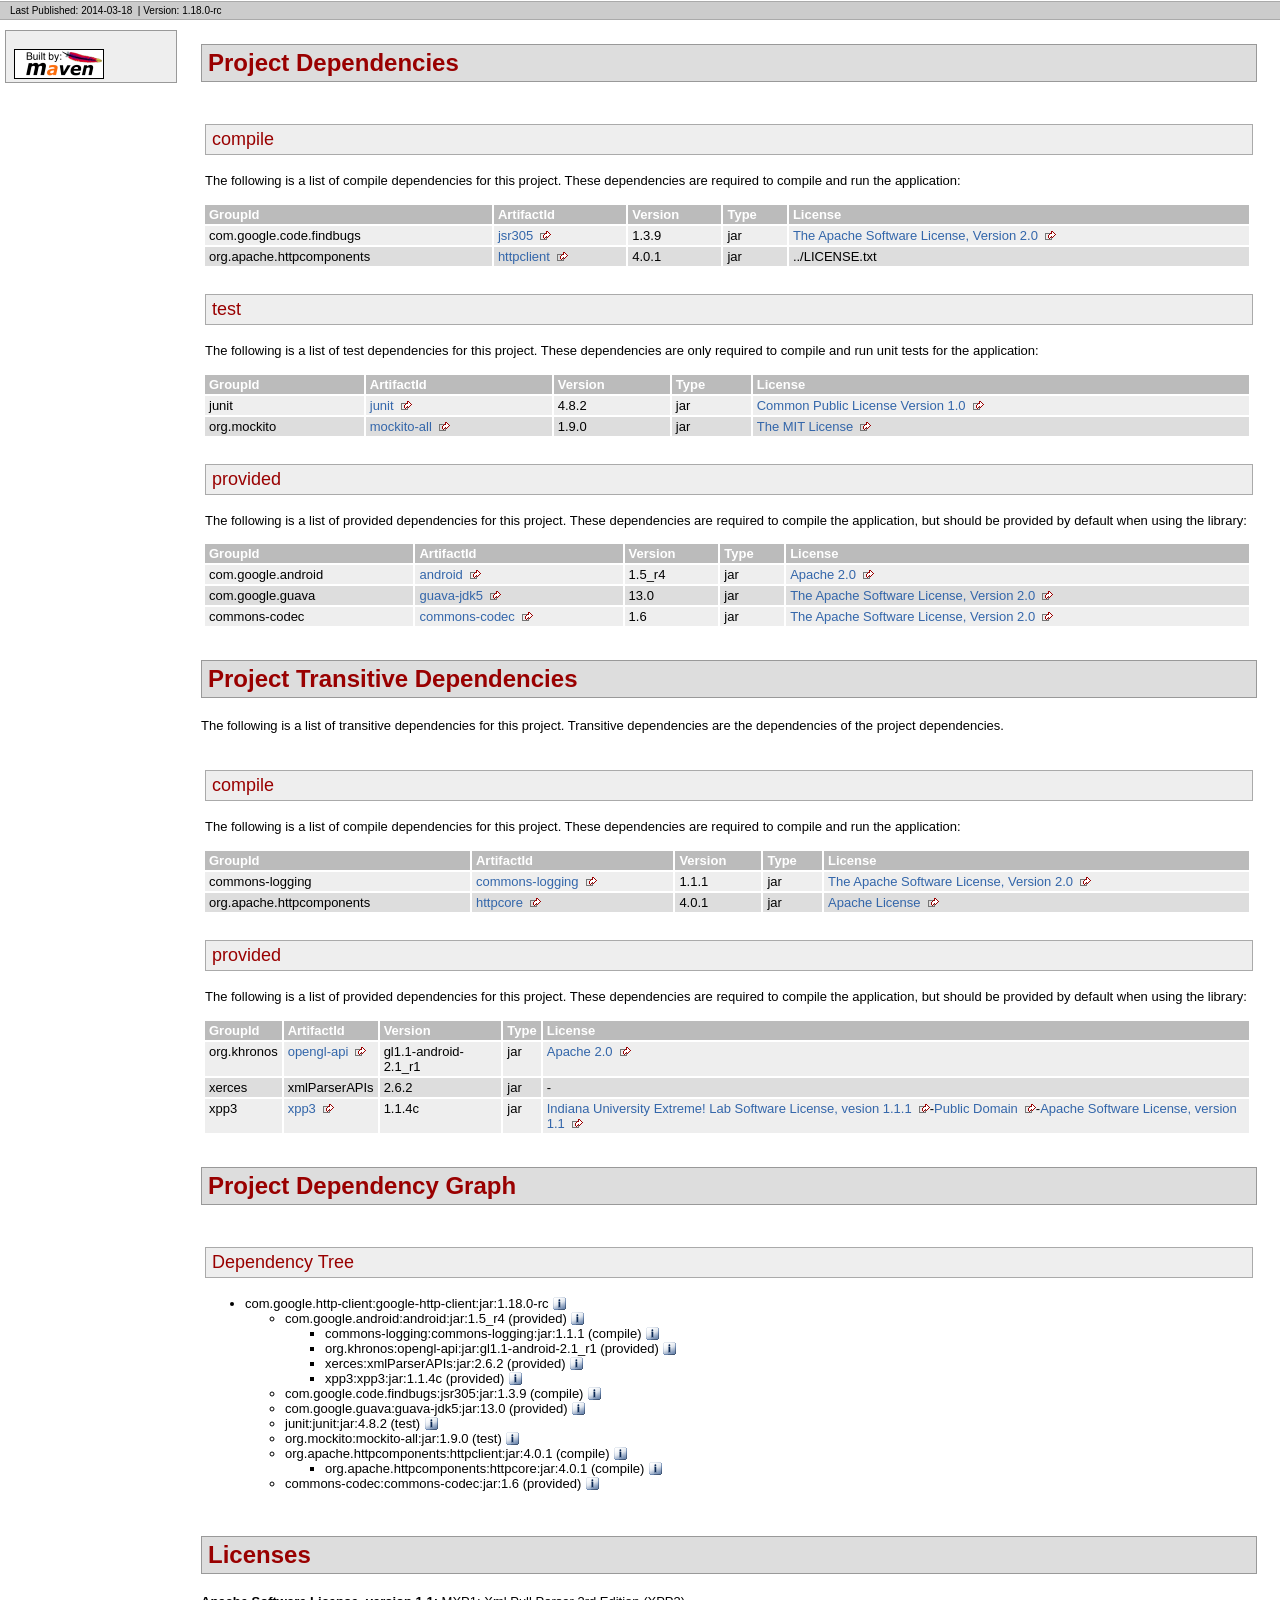
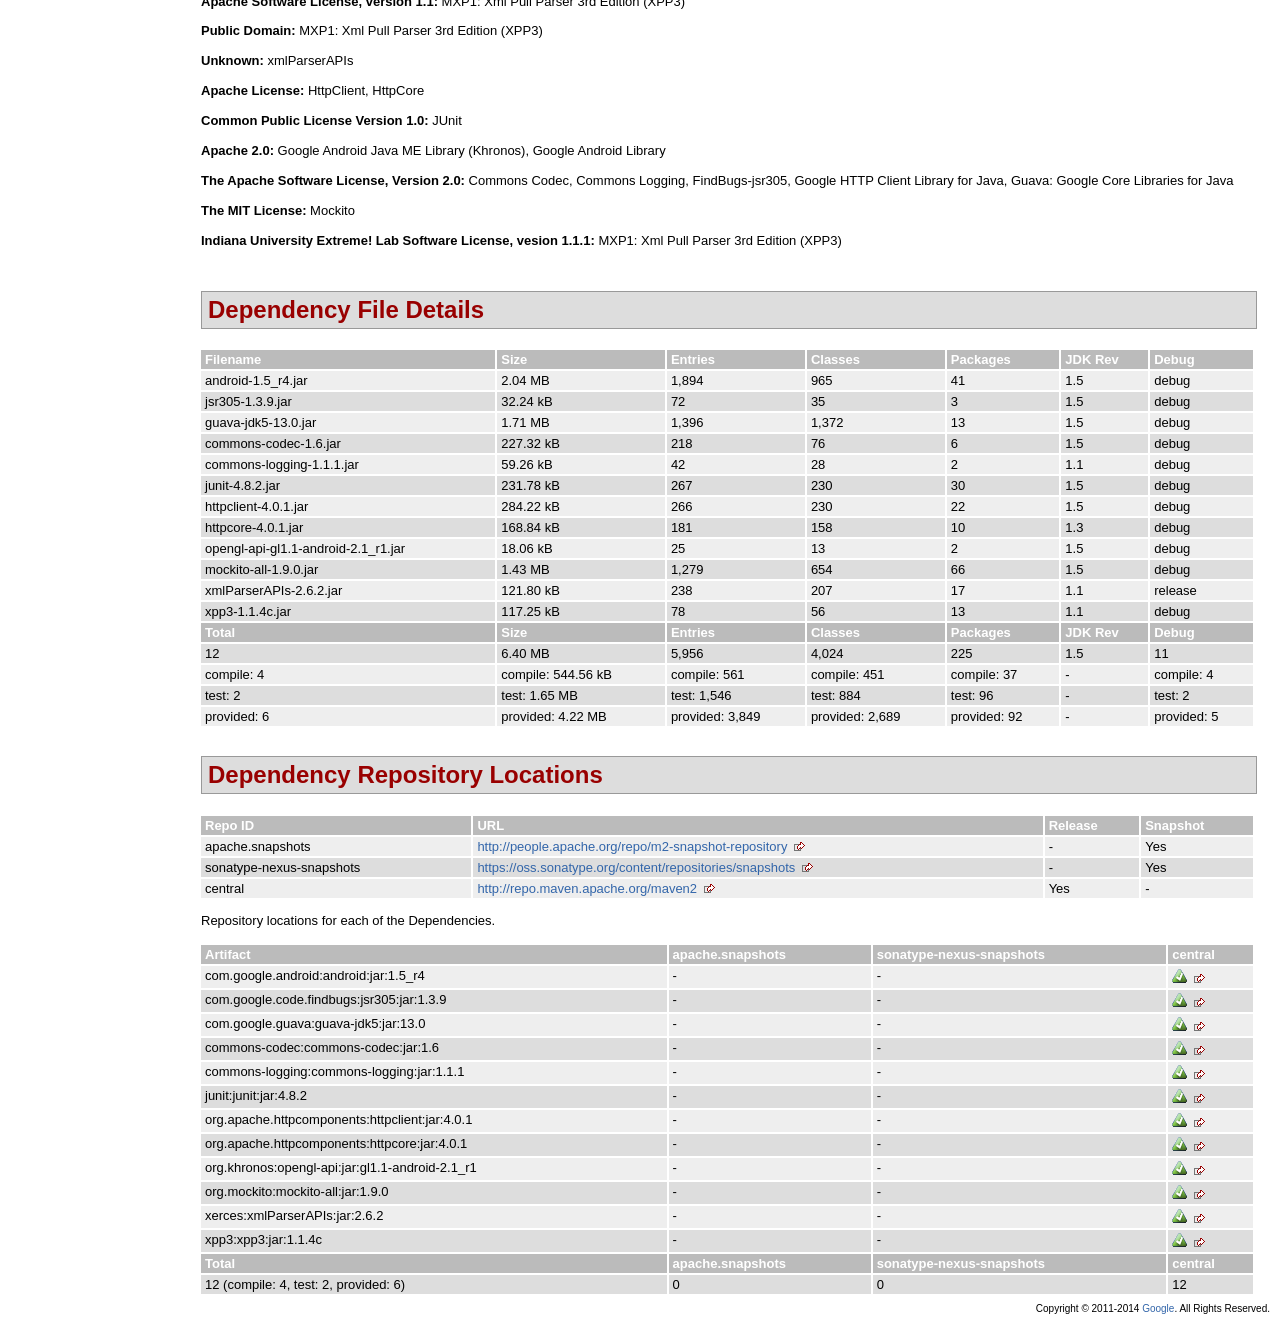
<file: Makeacloud/endpoint-libs/libmakeacoffee-v1/makeacoffee/dependencies/google-http-client-dependencies.html>
<!DOCTYPE html PUBLIC "-//W3C//DTD XHTML 1.0 Transitional//EN" "http://www.w3.org/TR/xhtml1/DTD/xhtml1-transitional.dtd">
<!-- Generated by Apache Maven Doxia at Mar 18, 2014 -->
<html xmlns="http://www.w3.org/1999/xhtml" xml:lang="en" lang="en">
  <head>
    <meta http-equiv="Content-Type" content="text/html; charset=UTF-8" />
    <title>Project Dependencies</title>
    <style type="text/css" media="all">
      @import url("./css/maven-base.css");
      @import url("./css/maven-theme.css");
      @import url("./css/site.css");
    </style>
    <link rel="stylesheet" href="./css/print.css" type="text/css" media="print" />
    <meta name="Date-Revision-yyyymmdd" content="20140318" />
    <meta http-equiv="Content-Language" content="en" />
        
        </head>
  <body class="composite">
    <div id="banner">
                      <div class="clear">
        <hr/>
      </div>
    </div>
    <div id="breadcrumbs">
            
        
                <div class="xleft">
        <span id="publishDate">Last Published: 2014-03-18</span>
                  &nbsp;| <span id="projectVersion">Version: 1.18.0-rc</span>
                      </div>
            <div class="xright">        
        
      </div>
      <div class="clear">
        <hr/>
      </div>
    </div>
    <div id="leftColumn">
      <div id="navcolumn">
             
        
                                      <a href="http://maven.apache.org/" title="Built by Maven" class="poweredBy">
        <img class="poweredBy" alt="Built by Maven" src="./images/logos/maven-feather.png" />
      </a>
                   
        
            </div>
    </div>
    <div id="bodyColumn">
      <div id="contentBox">
        <a name="Project_Dependencies"></a>
<div class="section">
<h2>Project Dependencies<a name="Project_Dependencies"></a></h2><a name="Project_Dependencies_compile"></a>
<div class="section">
<h3>compile<a name="compile"></a></h3>
<p>The following is a list of compile dependencies for this project. These dependencies are required to compile and run the application:</p>
<table border="0" class="bodyTable">
<tr class="a">
<th>GroupId</th>
<th>ArtifactId</th>
<th>Version</th>
<th>Type</th>
<th>License</th></tr>
<tr class="b">
<td>com.google.code.findbugs</td>
<td><a class="externalLink" href="http://findbugs.sourceforge.net/">jsr305</a></td>
<td>1.3.9</td>
<td>jar</td>
<td><a class="externalLink" href="http://www.apache.org/licenses/LICENSE-2.0.txt">The Apache Software License, Version 2.0</a></td></tr>
<tr class="a">
<td>org.apache.httpcomponents</td>
<td><a class="externalLink" href="http://hc.apache.org/httpcomponents-client">httpclient</a></td>
<td>4.0.1</td>
<td>jar</td>
<td>../LICENSE.txt</td></tr></table></div><a name="Project_Dependencies_test"></a>
<div class="section">
<h3>test<a name="test"></a></h3>
<p>The following is a list of test dependencies for this project. These dependencies are only required to compile and run unit tests for the application:</p>
<table border="0" class="bodyTable">
<tr class="a">
<th>GroupId</th>
<th>ArtifactId</th>
<th>Version</th>
<th>Type</th>
<th>License</th></tr>
<tr class="b">
<td>junit</td>
<td><a class="externalLink" href="http://junit.org">junit</a></td>
<td>4.8.2</td>
<td>jar</td>
<td><a class="externalLink" href="http://www.opensource.org/licenses/cpl1.0.txt">Common Public License Version 1.0</a></td></tr>
<tr class="a">
<td>org.mockito</td>
<td><a class="externalLink" href="http://www.mockito.org">mockito-all</a></td>
<td>1.9.0</td>
<td>jar</td>
<td><a class="externalLink" href="http://code.google.com/p/mockito/wiki/License">The MIT License</a></td></tr></table></div><a name="Project_Dependencies_provided"></a>
<div class="section">
<h3>provided<a name="provided"></a></h3>
<p>The following is a list of provided dependencies for this project. These dependencies are required to compile the application, but should be provided by default when using the library:</p>
<table border="0" class="bodyTable">
<tr class="a">
<th>GroupId</th>
<th>ArtifactId</th>
<th>Version</th>
<th>Type</th>
<th>License</th></tr>
<tr class="b">
<td>com.google.android</td>
<td><a class="externalLink" href="http://source.android.com/">android</a></td>
<td>1.5_r4</td>
<td>jar</td>
<td><a class="externalLink" href="http://www.apache.org/licenses/LICENSE-2.0">Apache 2.0</a></td></tr>
<tr class="a">
<td>com.google.guava</td>
<td><a class="externalLink" href="http://code.google.com/p/guava-libraries/guava-jdk5">guava-jdk5</a></td>
<td>13.0</td>
<td>jar</td>
<td><a class="externalLink" href="http://www.apache.org/licenses/LICENSE-2.0.txt">The Apache Software License, Version 2.0</a></td></tr>
<tr class="b">
<td>commons-codec</td>
<td><a class="externalLink" href="http://commons.apache.org/codec/">commons-codec</a></td>
<td>1.6</td>
<td>jar</td>
<td><a class="externalLink" href="http://www.apache.org/licenses/LICENSE-2.0.txt">The Apache Software License, Version 2.0</a></td></tr></table></div></div><a name="Project_Transitive_Dependencies"></a>
<div class="section">
<h2>Project Transitive Dependencies<a name="Project_Transitive_Dependencies"></a></h2>
<p>The following is a list of transitive dependencies for this project. Transitive dependencies are the dependencies of the project dependencies.</p><a name="Project_Transitive_Dependencies_compile"></a>
<div class="section">
<h3>compile<a name="compile"></a></h3>
<p>The following is a list of compile dependencies for this project. These dependencies are required to compile and run the application:</p>
<table border="0" class="bodyTable">
<tr class="a">
<th>GroupId</th>
<th>ArtifactId</th>
<th>Version</th>
<th>Type</th>
<th>License</th></tr>
<tr class="b">
<td>commons-logging</td>
<td><a class="externalLink" href="http://commons.apache.org/logging">commons-logging</a></td>
<td>1.1.1</td>
<td>jar</td>
<td><a class="externalLink" href="http://www.apache.org/licenses/LICENSE-2.0.txt">The Apache Software License, Version 2.0</a></td></tr>
<tr class="a">
<td>org.apache.httpcomponents</td>
<td><a class="externalLink" href="http://hc.apache.org/httpcomponents-core/">httpcore</a></td>
<td>4.0.1</td>
<td>jar</td>
<td><a class="externalLink" href="http://www.apache.org/licenses/LICENSE-2.0.html">Apache License</a></td></tr></table></div><a name="Project_Transitive_Dependencies_provided"></a>
<div class="section">
<h3>provided<a name="provided"></a></h3>
<p>The following is a list of provided dependencies for this project. These dependencies are required to compile the application, but should be provided by default when using the library:</p>
<table border="0" class="bodyTable">
<tr class="a">
<th>GroupId</th>
<th>ArtifactId</th>
<th>Version</th>
<th>Type</th>
<th>License</th></tr>
<tr class="b">
<td>org.khronos</td>
<td><a class="externalLink" href="http://source.android.com/">opengl-api</a></td>
<td>gl1.1-android-2.1_r1</td>
<td>jar</td>
<td><a class="externalLink" href="http://www.apache.org/licenses/LICENSE-2.0">Apache 2.0</a></td></tr>
<tr class="a">
<td>xerces</td>
<td>xmlParserAPIs</td>
<td>2.6.2</td>
<td>jar</td>
<td>-</td></tr>
<tr class="b">
<td>xpp3</td>
<td><a class="externalLink" href="http://www.extreme.indiana.edu/xgws/xsoap/xpp/mxp1/">xpp3</a></td>
<td>1.1.4c</td>
<td>jar</td>
<td><a class="externalLink" href="http://www.extreme.indiana.edu/viewcvs/~checkout~/XPP3/java/LICENSE.txt">Indiana University Extreme! Lab Software License, vesion 1.1.1</a>-<a class="externalLink" href="http://creativecommons.org/licenses/publicdomain">Public Domain</a>-<a class="externalLink" href="http://www.apache.org/licenses/LICENSE-1.1">Apache Software License, version 1.1</a></td></tr></table></div></div><a name="Project_Dependency_Graph"></a>
<div class="section">
<h2>Project Dependency Graph<a name="Project_Dependency_Graph"></a></h2><script language="javascript" type="text/javascript">
      function toggleDependencyDetail( divId, imgId )
      {
        var div = document.getElementById( divId );
        var img = document.getElementById( imgId );
        if( div.style.display == '' )
        {
          div.style.display = 'none';
          img.src='./images/icon_info_sml.gif';
        }
        else
        {
          div.style.display = '';
          img.src='./images/close.gif';
        }
      }
</script>
<a name="Dependency_Tree"></a>
<div class="section">
<h3>Dependency Tree<a name="Dependency_Tree"></a></h3>
<ul>
<li>com.google.http-client:google-http-client:jar:1.18.0-rc <img id="_img1" src="./images/icon_info_sml.gif" alt="Information" onclick="toggleDependencyDetail( '_dep0', '_img1' );" style="cursor: pointer;vertical-align:text-bottom;"></img><div id="_dep0" style="display:none">
<table border="0" class="bodyTable">
<tr class="a">
<th>Google HTTP Client Library for Java</th></tr>
<tr class="b">
<td>
<p><b>Description: </b>Google HTTP Client Library for Java. Functionality that works on all supported Java platforms,
    including Java 5 (or higher) desktop (SE) and web (EE), Android, and Google App Engine.</p>
<p><b>URL: </b><a class="externalLink" href="http://code.google.com/p/google-http-java-client/google-http-client/">http://code.google.com/p/google-http-java-client/google-http-client/</a></p>
<p><b>Project License: </b><a class="externalLink" href="http://www.apache.org/licenses/LICENSE-2.0.txt">The Apache Software License, Version 2.0</a></p></td></tr></table></div>
<ul>
<li>com.google.android:android:jar:1.5_r4 (provided) <img id="_img3" src="./images/icon_info_sml.gif" alt="Information" onclick="toggleDependencyDetail( '_dep2', '_img3' );" style="cursor: pointer;vertical-align:text-bottom;"></img><div id="_dep2" style="display:none">
<table border="0" class="bodyTable">
<tr class="a">
<th>Google Android Library</th></tr>
<tr class="b">
<td>
<p><b>Description: </b>A library jar that provides APIs for Applications written for the Google Android Platform.</p>
<p><b>URL: </b><a class="externalLink" href="http://source.android.com/">http://source.android.com/</a></p>
<p><b>Project License: </b><a class="externalLink" href="http://www.apache.org/licenses/LICENSE-2.0">Apache 2.0</a></p></td></tr></table></div>
<ul>
<li>commons-logging:commons-logging:jar:1.1.1 (compile) <img id="_img5" src="./images/icon_info_sml.gif" alt="Information" onclick="toggleDependencyDetail( '_dep4', '_img5' );" style="cursor: pointer;vertical-align:text-bottom;"></img><div id="_dep4" style="display:none">
<table border="0" class="bodyTable">
<tr class="a">
<th>Commons Logging</th></tr>
<tr class="b">
<td>
<p><b>Description: </b>Commons Logging is a thin adapter allowing configurable bridging to other,
    well known logging systems.</p>
<p><b>URL: </b><a class="externalLink" href="http://commons.apache.org/logging">http://commons.apache.org/logging</a></p>
<p><b>Project License: </b><a class="externalLink" href="http://www.apache.org/licenses/LICENSE-2.0.txt">The Apache Software License, Version 2.0</a></p></td></tr></table></div></li>
<li>org.khronos:opengl-api:jar:gl1.1-android-2.1_r1 (provided) <img id="_img7" src="./images/icon_info_sml.gif" alt="Information" onclick="toggleDependencyDetail( '_dep6', '_img7' );" style="cursor: pointer;vertical-align:text-bottom;"></img><div id="_dep6" style="display:none">
<table border="0" class="bodyTable">
<tr class="a">
<th>Google Android Java ME Library (Khronos)</th></tr>
<tr class="b">
<td>
<p><b>Description: </b>The Android implementation of Khronos OpenGL Spec for the Google Android SDK.</p>
<p><b>URL: </b><a class="externalLink" href="http://source.android.com/">http://source.android.com/</a></p>
<p><b>Project License: </b><a class="externalLink" href="http://www.apache.org/licenses/LICENSE-2.0">Apache 2.0</a></p></td></tr></table></div></li>
<li>xerces:xmlParserAPIs:jar:2.6.2 (provided) <img id="_img9" src="./images/icon_info_sml.gif" alt="Information" onclick="toggleDependencyDetail( '_dep8', '_img9' );" style="cursor: pointer;vertical-align:text-bottom;"></img><div id="_dep8" style="display:none">
<table border="0" class="bodyTable">
<tr class="a">
<th>xmlParserAPIs</th></tr>
<tr class="b">
<td>
<p><b>Description: </b>There is currently no description associated with this project.</p>
<p><b>Project License: </b>No license is defined for this project.</p></td></tr></table></div></li>
<li>xpp3:xpp3:jar:1.1.4c (provided) <img id="_img11" src="./images/icon_info_sml.gif" alt="Information" onclick="toggleDependencyDetail( '_dep10', '_img11' );" style="cursor: pointer;vertical-align:text-bottom;"></img><div id="_dep10" style="display:none">
<table border="0" class="bodyTable">
<tr class="a">
<th>MXP1: Xml Pull Parser 3rd Edition (XPP3)</th></tr>
<tr class="b">
<td>
<p><b>Description: </b>MXP1 is a stable XmlPull parsing engine that is based on ideas from XPP and in particular XPP2 but completely revised and rewritten to take the best advantage of latest JIT JVMs such as Hotspot in JDK 1.4+.</p>
<p><b>URL: </b><a class="externalLink" href="http://www.extreme.indiana.edu/xgws/xsoap/xpp/mxp1/">http://www.extreme.indiana.edu/xgws/xsoap/xpp/mxp1/</a></p>
<p><b>Project License: </b><a class="externalLink" href="http://www.extreme.indiana.edu/viewcvs/~checkout~/XPP3/java/LICENSE.txt">Indiana University Extreme! Lab Software License, vesion 1.1.1</a><a class="externalLink" href="http://creativecommons.org/licenses/publicdomain">Public Domain</a><a class="externalLink" href="http://www.apache.org/licenses/LICENSE-1.1">Apache Software License, version 1.1</a></p></td></tr></table></div></li></ul></li>
<li>com.google.code.findbugs:jsr305:jar:1.3.9 (compile) <img id="_img13" src="./images/icon_info_sml.gif" alt="Information" onclick="toggleDependencyDetail( '_dep12', '_img13' );" style="cursor: pointer;vertical-align:text-bottom;"></img><div id="_dep12" style="display:none">
<table border="0" class="bodyTable">
<tr class="a">
<th>FindBugs-jsr305</th></tr>
<tr class="b">
<td>
<p><b>Description: </b>JSR305 Annotations for Findbugs</p>
<p><b>URL: </b><a class="externalLink" href="http://findbugs.sourceforge.net/">http://findbugs.sourceforge.net/</a></p>
<p><b>Project License: </b><a class="externalLink" href="http://www.apache.org/licenses/LICENSE-2.0.txt">The Apache Software License, Version 2.0</a></p></td></tr></table></div></li>
<li>com.google.guava:guava-jdk5:jar:13.0 (provided) <img id="_img15" src="./images/icon_info_sml.gif" alt="Information" onclick="toggleDependencyDetail( '_dep14', '_img15' );" style="cursor: pointer;vertical-align:text-bottom;"></img><div id="_dep14" style="display:none">
<table border="0" class="bodyTable">
<tr class="a">
<th>Guava: Google Core Libraries for Java</th></tr>
<tr class="b">
<td>
<p><b>Description: </b>Guava is a suite of core and expanded libraries that include
    utility classes, google's collections, io classes, and much
    much more.

    Guava has only one code dependency - javax.annotation,
    per the JSR-305 spec.</p>
<p><b>URL: </b><a class="externalLink" href="http://code.google.com/p/guava-libraries/guava-jdk5">http://code.google.com/p/guava-libraries/guava-jdk5</a></p>
<p><b>Project License: </b><a class="externalLink" href="http://www.apache.org/licenses/LICENSE-2.0.txt">The Apache Software License, Version 2.0</a></p></td></tr></table></div></li>
<li>junit:junit:jar:4.8.2 (test) <img id="_img17" src="./images/icon_info_sml.gif" alt="Information" onclick="toggleDependencyDetail( '_dep16', '_img17' );" style="cursor: pointer;vertical-align:text-bottom;"></img><div id="_dep16" style="display:none">
<table border="0" class="bodyTable">
<tr class="a">
<th>JUnit</th></tr>
<tr class="b">
<td>
<p><b>Description: </b>JUnit is a regression testing framework. It is used by the developer who implements unit tests in Java.</p>
<p><b>URL: </b><a class="externalLink" href="http://junit.org">http://junit.org</a></p>
<p><b>Project License: </b><a class="externalLink" href="http://www.opensource.org/licenses/cpl1.0.txt">Common Public License Version 1.0</a></p></td></tr></table></div></li>
<li>org.mockito:mockito-all:jar:1.9.0 (test) <img id="_img19" src="./images/icon_info_sml.gif" alt="Information" onclick="toggleDependencyDetail( '_dep18', '_img19' );" style="cursor: pointer;vertical-align:text-bottom;"></img><div id="_dep18" style="display:none">
<table border="0" class="bodyTable">
<tr class="a">
<th>Mockito</th></tr>
<tr class="b">
<td>
<p><b>Description: </b>Mock objects library for java</p>
<p><b>URL: </b><a class="externalLink" href="http://www.mockito.org">http://www.mockito.org</a></p>
<p><b>Project License: </b><a class="externalLink" href="http://code.google.com/p/mockito/wiki/License">The MIT License</a></p></td></tr></table></div></li>
<li>org.apache.httpcomponents:httpclient:jar:4.0.1 (compile) <img id="_img21" src="./images/icon_info_sml.gif" alt="Information" onclick="toggleDependencyDetail( '_dep20', '_img21' );" style="cursor: pointer;vertical-align:text-bottom;"></img><div id="_dep20" style="display:none">
<table border="0" class="bodyTable">
<tr class="a">
<th>HttpClient</th></tr>
<tr class="b">
<td>
<p><b>Description: </b>HttpComponents Client (base module)</p>
<p><b>URL: </b><a class="externalLink" href="http://hc.apache.org/httpcomponents-client">http://hc.apache.org/httpcomponents-client</a></p>
<p><b>Project License: </b><a href="../LICENSE.txt">Apache License</a></p></td></tr></table></div>
<ul>
<li>org.apache.httpcomponents:httpcore:jar:4.0.1 (compile) <img id="_img23" src="./images/icon_info_sml.gif" alt="Information" onclick="toggleDependencyDetail( '_dep22', '_img23' );" style="cursor: pointer;vertical-align:text-bottom;"></img><div id="_dep22" style="display:none">
<table border="0" class="bodyTable">
<tr class="a">
<th>HttpCore</th></tr>
<tr class="b">
<td>
<p><b>Description: </b>HttpComponents Core (Java 1.3 compatible)</p>
<p><b>URL: </b><a class="externalLink" href="http://hc.apache.org/httpcomponents-core/">http://hc.apache.org/httpcomponents-core/</a></p>
<p><b>Project License: </b><a class="externalLink" href="http://www.apache.org/licenses/LICENSE-2.0.html">Apache License</a></p></td></tr></table></div></li></ul></li>
<li>commons-codec:commons-codec:jar:1.6 (provided) <img id="_img25" src="./images/icon_info_sml.gif" alt="Information" onclick="toggleDependencyDetail( '_dep24', '_img25' );" style="cursor: pointer;vertical-align:text-bottom;"></img><div id="_dep24" style="display:none">
<table border="0" class="bodyTable">
<tr class="a">
<th>Commons Codec</th></tr>
<tr class="b">
<td>
<p><b>Description: </b>The codec package contains simple encoder and decoders for
     various formats such as Base64 and Hexadecimal.  In addition to these
     widely used encoders and decoders, the codec package also maintains a
     collection of phonetic encoding utilities.</p>
<p><b>URL: </b><a class="externalLink" href="http://commons.apache.org/codec/">http://commons.apache.org/codec/</a></p>
<p><b>Project License: </b><a class="externalLink" href="http://www.apache.org/licenses/LICENSE-2.0.txt">The Apache Software License, Version 2.0</a></p></td></tr></table></div></li></ul></li></ul></div></div><a name="Licenses"></a>
<div class="section">
<h2>Licenses<a name="Licenses"></a></h2>
<p><b>Apache Software License, version 1.1: </b>MXP1: Xml Pull Parser 3rd Edition (XPP3)</p>
<p><b>Public Domain: </b>MXP1: Xml Pull Parser 3rd Edition (XPP3)</p>
<p><b>Unknown: </b>xmlParserAPIs</p>
<p><b>Apache License: </b>HttpClient, HttpCore</p>
<p><b>Common Public License Version 1.0: </b>JUnit</p>
<p><b>Apache 2.0: </b>Google Android Java ME Library (Khronos), Google Android Library</p>
<p><b>The Apache Software License, Version 2.0: </b>Commons Codec, Commons Logging, FindBugs-jsr305, Google HTTP Client Library for Java, Guava: Google Core Libraries for Java</p>
<p><b>The MIT License: </b>Mockito</p>
<p><b>Indiana University Extreme! Lab Software License, vesion 1.1.1: </b>MXP1: Xml Pull Parser 3rd Edition (XPP3)</p></div><a name="Dependency_File_Details"></a>
<div class="section">
<h2>Dependency File Details<a name="Dependency_File_Details"></a></h2>
<table border="0" class="bodyTable">
<tr class="a">
<th>Filename</th>
<th>Size</th>
<th>Entries</th>
<th>Classes</th>
<th>Packages</th>
<th>JDK Rev</th>
<th>Debug</th></tr>
<tr class="b">
<td>android-1.5_r4.jar</td>
<td>2.04 MB</td>
<td>1,894</td>
<td>965</td>
<td>41</td>
<td>1.5</td>
<td>debug</td></tr>
<tr class="a">
<td>jsr305-1.3.9.jar</td>
<td>32.24 kB</td>
<td>72</td>
<td>35</td>
<td>3</td>
<td>1.5</td>
<td>debug</td></tr>
<tr class="b">
<td>guava-jdk5-13.0.jar</td>
<td>1.71 MB</td>
<td>1,396</td>
<td>1,372</td>
<td>13</td>
<td>1.5</td>
<td>debug</td></tr>
<tr class="a">
<td>commons-codec-1.6.jar</td>
<td>227.32 kB</td>
<td>218</td>
<td>76</td>
<td>6</td>
<td>1.5</td>
<td>debug</td></tr>
<tr class="b">
<td>commons-logging-1.1.1.jar</td>
<td>59.26 kB</td>
<td>42</td>
<td>28</td>
<td>2</td>
<td>1.1</td>
<td>debug</td></tr>
<tr class="a">
<td>junit-4.8.2.jar</td>
<td>231.78 kB</td>
<td>267</td>
<td>230</td>
<td>30</td>
<td>1.5</td>
<td>debug</td></tr>
<tr class="b">
<td>httpclient-4.0.1.jar</td>
<td>284.22 kB</td>
<td>266</td>
<td>230</td>
<td>22</td>
<td>1.5</td>
<td>debug</td></tr>
<tr class="a">
<td>httpcore-4.0.1.jar</td>
<td>168.84 kB</td>
<td>181</td>
<td>158</td>
<td>10</td>
<td>1.3</td>
<td>debug</td></tr>
<tr class="b">
<td>opengl-api-gl1.1-android-2.1_r1.jar</td>
<td>18.06 kB</td>
<td>25</td>
<td>13</td>
<td>2</td>
<td>1.5</td>
<td>debug</td></tr>
<tr class="a">
<td>mockito-all-1.9.0.jar</td>
<td>1.43 MB</td>
<td>1,279</td>
<td>654</td>
<td>66</td>
<td>1.5</td>
<td>debug</td></tr>
<tr class="b">
<td>xmlParserAPIs-2.6.2.jar</td>
<td>121.80 kB</td>
<td>238</td>
<td>207</td>
<td>17</td>
<td>1.1</td>
<td>release</td></tr>
<tr class="a">
<td>xpp3-1.1.4c.jar</td>
<td>117.25 kB</td>
<td>78</td>
<td>56</td>
<td>13</td>
<td>1.1</td>
<td>debug</td></tr>
<tr class="b">
<th>Total</th>
<th>Size</th>
<th>Entries</th>
<th>Classes</th>
<th>Packages</th>
<th>JDK Rev</th>
<th>Debug</th></tr>
<tr class="a">
<td>12</td>
<td>6.40 MB</td>
<td>5,956</td>
<td>4,024</td>
<td>225</td>
<td>1.5</td>
<td>11</td></tr>
<tr class="b">
<td>compile: 4</td>
<td>compile: 544.56 kB</td>
<td>compile: 561</td>
<td>compile: 451</td>
<td>compile: 37</td>
<td>-</td>
<td>compile: 4</td></tr>
<tr class="a">
<td>test: 2</td>
<td>test: 1.65 MB</td>
<td>test: 1,546</td>
<td>test: 884</td>
<td>test: 96</td>
<td>-</td>
<td>test: 2</td></tr>
<tr class="b">
<td>provided: 6</td>
<td>provided: 4.22 MB</td>
<td>provided: 3,849</td>
<td>provided: 2,689</td>
<td>provided: 92</td>
<td>-</td>
<td>provided: 5</td></tr></table></div><a name="Dependency_Repository_Locations"></a>
<div class="section">
<h2>Dependency Repository Locations<a name="Dependency_Repository_Locations"></a></h2>
<table border="0" class="bodyTable">
<tr class="a">
<th>Repo ID</th>
<th>URL</th>
<th>Release</th>
<th>Snapshot</th></tr>
<tr class="b">
<td>apache.snapshots</td>
<td><a class="externalLink" href="http://people.apache.org/repo/m2-snapshot-repository">http://people.apache.org/repo/m2-snapshot-repository</a></td>
<td>-</td>
<td>Yes</td></tr>
<tr class="a">
<td>sonatype-nexus-snapshots</td>
<td><a class="externalLink" href="https://oss.sonatype.org/content/repositories/snapshots">https://oss.sonatype.org/content/repositories/snapshots</a></td>
<td>-</td>
<td>Yes</td></tr>
<tr class="b">
<td>central</td>
<td><a class="externalLink" href="http://repo.maven.apache.org/maven2">http://repo.maven.apache.org/maven2</a></td>
<td>Yes</td>
<td>-</td></tr></table>
<p>Repository locations for each of the Dependencies.</p>
<table border="0" class="bodyTable">
<tr class="a">
<th>Artifact</th>
<th>apache.snapshots</th>
<th>sonatype-nexus-snapshots</th>
<th>central</th></tr>
<tr class="b">
<td>com.google.android:android:jar:1.5_r4</td>
<td>-</td>
<td>-</td>
<td><a class="externalLink" href="http://repo.maven.apache.org/maven2/com/google/android/android/1.5_r4/android-1.5_r4.jar"><img alt="Found at http://repo.maven.apache.org/maven2" src="images/icon_success_sml.gif" /></a></td></tr>
<tr class="a">
<td>com.google.code.findbugs:jsr305:jar:1.3.9</td>
<td>-</td>
<td>-</td>
<td><a class="externalLink" href="http://repo.maven.apache.org/maven2/com/google/code/findbugs/jsr305/1.3.9/jsr305-1.3.9.jar"><img alt="Found at http://repo.maven.apache.org/maven2" src="images/icon_success_sml.gif" /></a></td></tr>
<tr class="b">
<td>com.google.guava:guava-jdk5:jar:13.0</td>
<td>-</td>
<td>-</td>
<td><a class="externalLink" href="http://repo.maven.apache.org/maven2/com/google/guava/guava-jdk5/13.0/guava-jdk5-13.0.jar"><img alt="Found at http://repo.maven.apache.org/maven2" src="images/icon_success_sml.gif" /></a></td></tr>
<tr class="a">
<td>commons-codec:commons-codec:jar:1.6</td>
<td>-</td>
<td>-</td>
<td><a class="externalLink" href="http://repo.maven.apache.org/maven2/commons-codec/commons-codec/1.6/commons-codec-1.6.jar"><img alt="Found at http://repo.maven.apache.org/maven2" src="images/icon_success_sml.gif" /></a></td></tr>
<tr class="b">
<td>commons-logging:commons-logging:jar:1.1.1</td>
<td>-</td>
<td>-</td>
<td><a class="externalLink" href="http://repo.maven.apache.org/maven2/commons-logging/commons-logging/1.1.1/commons-logging-1.1.1.jar"><img alt="Found at http://repo.maven.apache.org/maven2" src="images/icon_success_sml.gif" /></a></td></tr>
<tr class="a">
<td>junit:junit:jar:4.8.2</td>
<td>-</td>
<td>-</td>
<td><a class="externalLink" href="http://repo.maven.apache.org/maven2/junit/junit/4.8.2/junit-4.8.2.jar"><img alt="Found at http://repo.maven.apache.org/maven2" src="images/icon_success_sml.gif" /></a></td></tr>
<tr class="b">
<td>org.apache.httpcomponents:httpclient:jar:4.0.1</td>
<td>-</td>
<td>-</td>
<td><a class="externalLink" href="http://repo.maven.apache.org/maven2/org/apache/httpcomponents/httpclient/4.0.1/httpclient-4.0.1.jar"><img alt="Found at http://repo.maven.apache.org/maven2" src="images/icon_success_sml.gif" /></a></td></tr>
<tr class="a">
<td>org.apache.httpcomponents:httpcore:jar:4.0.1</td>
<td>-</td>
<td>-</td>
<td><a class="externalLink" href="http://repo.maven.apache.org/maven2/org/apache/httpcomponents/httpcore/4.0.1/httpcore-4.0.1.jar"><img alt="Found at http://repo.maven.apache.org/maven2" src="images/icon_success_sml.gif" /></a></td></tr>
<tr class="b">
<td>org.khronos:opengl-api:jar:gl1.1-android-2.1_r1</td>
<td>-</td>
<td>-</td>
<td><a class="externalLink" href="http://repo.maven.apache.org/maven2/org/khronos/opengl-api/gl1.1-android-2.1_r1/opengl-api-gl1.1-android-2.1_r1.jar"><img alt="Found at http://repo.maven.apache.org/maven2" src="images/icon_success_sml.gif" /></a></td></tr>
<tr class="a">
<td>org.mockito:mockito-all:jar:1.9.0</td>
<td>-</td>
<td>-</td>
<td><a class="externalLink" href="http://repo.maven.apache.org/maven2/org/mockito/mockito-all/1.9.0/mockito-all-1.9.0.jar"><img alt="Found at http://repo.maven.apache.org/maven2" src="images/icon_success_sml.gif" /></a></td></tr>
<tr class="b">
<td>xerces:xmlParserAPIs:jar:2.6.2</td>
<td>-</td>
<td>-</td>
<td><a class="externalLink" href="http://repo.maven.apache.org/maven2/xerces/xmlParserAPIs/2.6.2/xmlParserAPIs-2.6.2.jar"><img alt="Found at http://repo.maven.apache.org/maven2" src="images/icon_success_sml.gif" /></a></td></tr>
<tr class="a">
<td>xpp3:xpp3:jar:1.1.4c</td>
<td>-</td>
<td>-</td>
<td><a class="externalLink" href="http://repo.maven.apache.org/maven2/xpp3/xpp3/1.1.4c/xpp3-1.1.4c.jar"><img alt="Found at http://repo.maven.apache.org/maven2" src="images/icon_success_sml.gif" /></a></td></tr>
<tr class="b">
<th>Total</th>
<th>apache.snapshots</th>
<th>sonatype-nexus-snapshots</th>
<th>central</th></tr>
<tr class="a">
<td>12 (compile: 4, test: 2, provided: 6)</td>
<td>0</td>
<td>0</td>
<td>12</td></tr></table></div>
      </div>
    </div>
    <div class="clear">
      <hr/>
    </div>
    <div id="footer">
      <div class="xright">
              Copyright &#169;                    2011-2014
                        <a href="http://www.google.com/">Google</a>.
            All Rights Reserved.      
        
                  </div>
      <div class="clear">
        <hr/>
      </div>
    </div>
  </body>
</html>
</file>
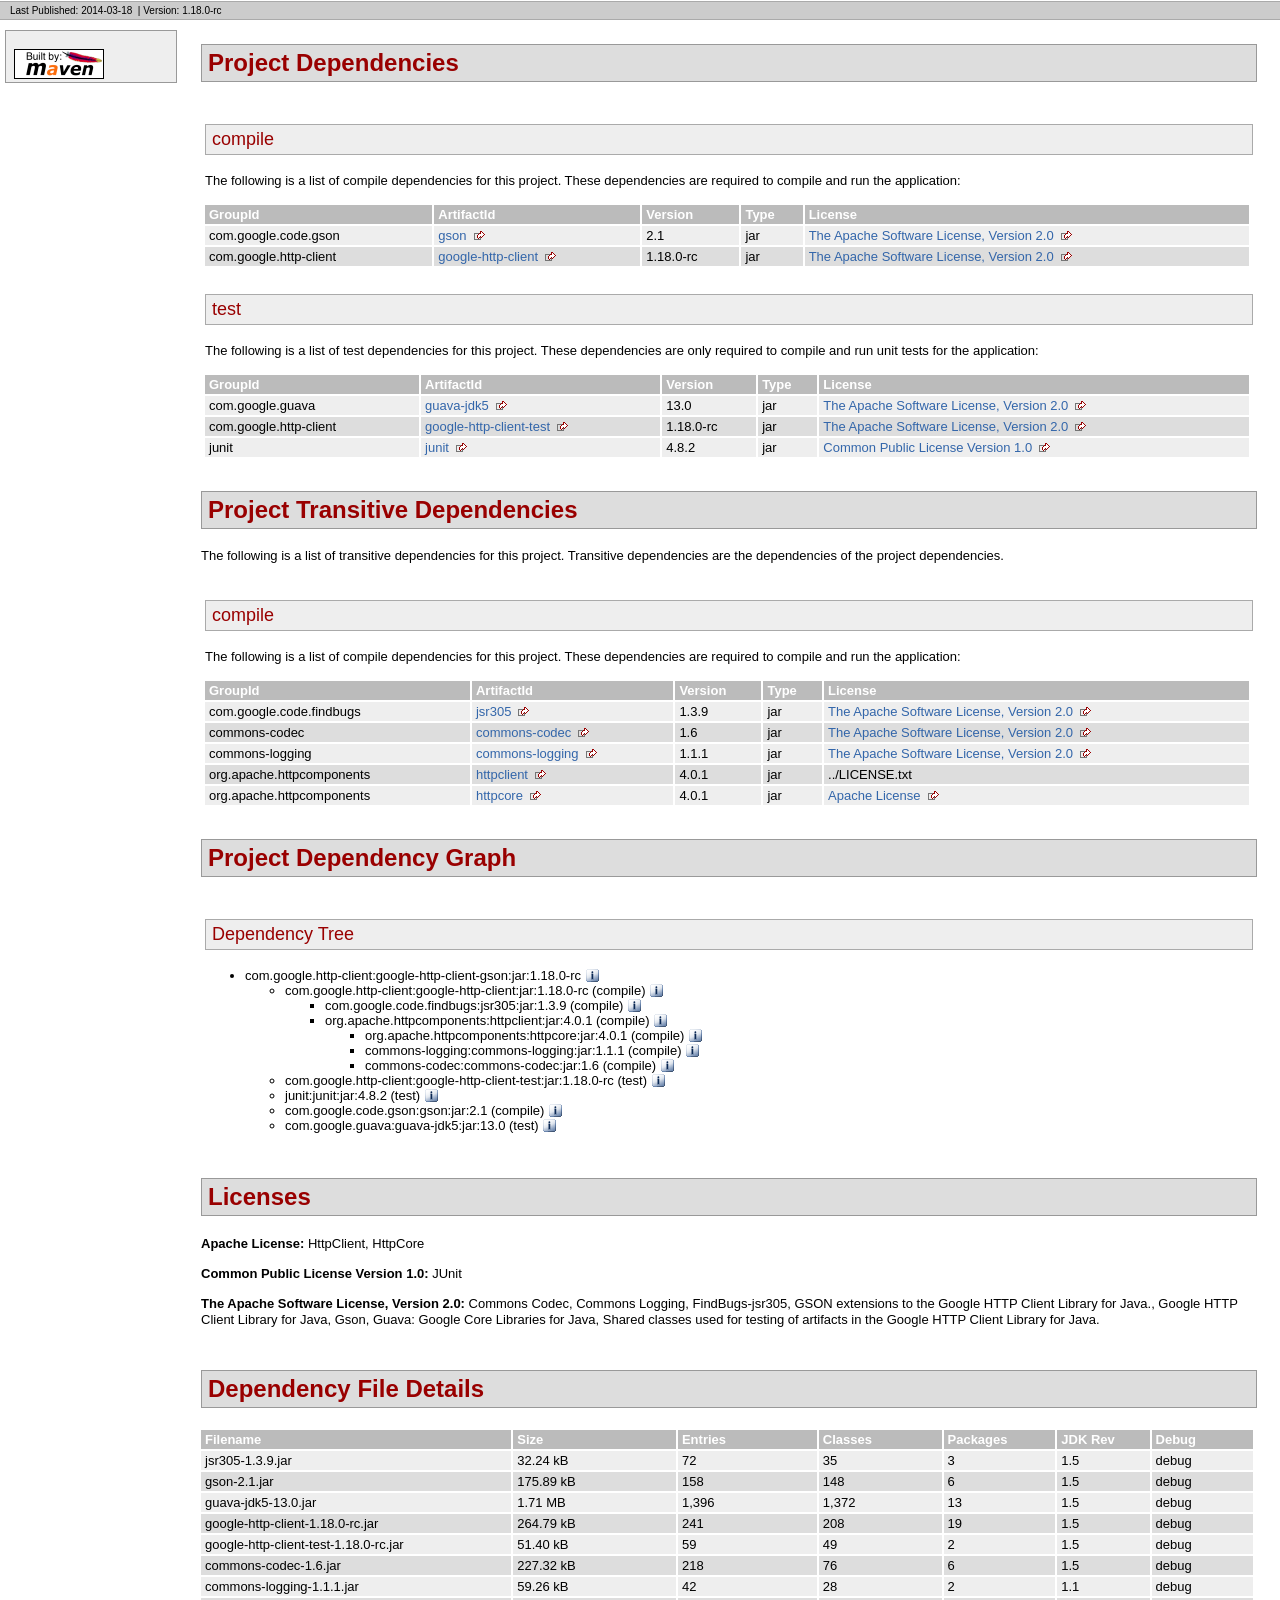
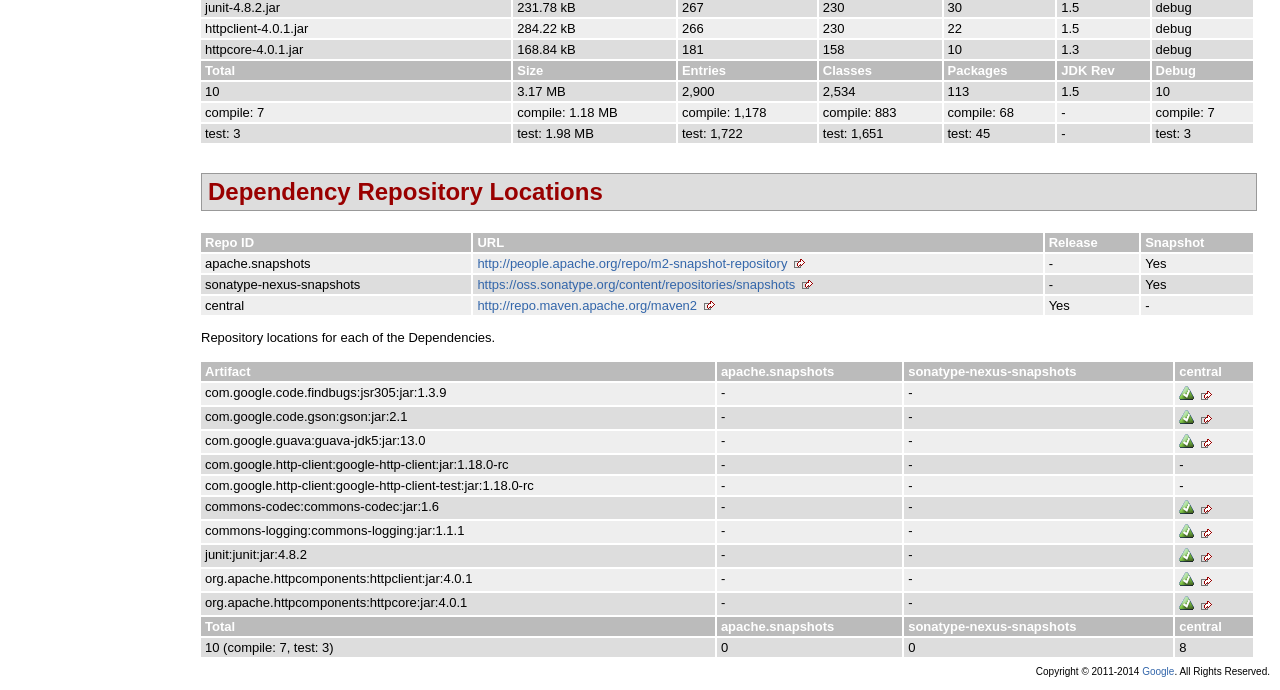
<file: Makeacloud/endpoint-libs/libmakeacoffee-v1/makeacoffee/dependencies/google-http-client-gson-dependencies.html>
<!DOCTYPE html PUBLIC "-//W3C//DTD XHTML 1.0 Transitional//EN" "http://www.w3.org/TR/xhtml1/DTD/xhtml1-transitional.dtd">
<!-- Generated by Apache Maven Doxia at Mar 18, 2014 -->
<html xmlns="http://www.w3.org/1999/xhtml" xml:lang="en" lang="en">
  <head>
    <meta http-equiv="Content-Type" content="text/html; charset=UTF-8" />
    <title>Project Dependencies</title>
    <style type="text/css" media="all">
      @import url("./css/maven-base.css");
      @import url("./css/maven-theme.css");
      @import url("./css/site.css");
    </style>
    <link rel="stylesheet" href="./css/print.css" type="text/css" media="print" />
    <meta name="Date-Revision-yyyymmdd" content="20140318" />
    <meta http-equiv="Content-Language" content="en" />
        
        </head>
  <body class="composite">
    <div id="banner">
                      <div class="clear">
        <hr/>
      </div>
    </div>
    <div id="breadcrumbs">
            
        
                <div class="xleft">
        <span id="publishDate">Last Published: 2014-03-18</span>
                  &nbsp;| <span id="projectVersion">Version: 1.18.0-rc</span>
                      </div>
            <div class="xright">        
        
      </div>
      <div class="clear">
        <hr/>
      </div>
    </div>
    <div id="leftColumn">
      <div id="navcolumn">
             
        
                                      <a href="http://maven.apache.org/" title="Built by Maven" class="poweredBy">
        <img class="poweredBy" alt="Built by Maven" src="./images/logos/maven-feather.png" />
      </a>
                   
        
            </div>
    </div>
    <div id="bodyColumn">
      <div id="contentBox">
        <a name="Project_Dependencies"></a>
<div class="section">
<h2>Project Dependencies<a name="Project_Dependencies"></a></h2><a name="Project_Dependencies_compile"></a>
<div class="section">
<h3>compile<a name="compile"></a></h3>
<p>The following is a list of compile dependencies for this project. These dependencies are required to compile and run the application:</p>
<table border="0" class="bodyTable">
<tr class="a">
<th>GroupId</th>
<th>ArtifactId</th>
<th>Version</th>
<th>Type</th>
<th>License</th></tr>
<tr class="b">
<td>com.google.code.gson</td>
<td><a class="externalLink" href="http://code.google.com/p/google-gson/">gson</a></td>
<td>2.1</td>
<td>jar</td>
<td><a class="externalLink" href="http://www.apache.org/licenses/LICENSE-2.0.txt">The Apache Software License, Version 2.0</a></td></tr>
<tr class="a">
<td>com.google.http-client</td>
<td><a class="externalLink" href="http://code.google.com/p/google-http-java-client/google-http-client/">google-http-client</a></td>
<td>1.18.0-rc</td>
<td>jar</td>
<td><a class="externalLink" href="http://www.apache.org/licenses/LICENSE-2.0.txt">The Apache Software License, Version 2.0</a></td></tr></table></div><a name="Project_Dependencies_test"></a>
<div class="section">
<h3>test<a name="test"></a></h3>
<p>The following is a list of test dependencies for this project. These dependencies are only required to compile and run unit tests for the application:</p>
<table border="0" class="bodyTable">
<tr class="a">
<th>GroupId</th>
<th>ArtifactId</th>
<th>Version</th>
<th>Type</th>
<th>License</th></tr>
<tr class="b">
<td>com.google.guava</td>
<td><a class="externalLink" href="http://code.google.com/p/guava-libraries/guava-jdk5">guava-jdk5</a></td>
<td>13.0</td>
<td>jar</td>
<td><a class="externalLink" href="http://www.apache.org/licenses/LICENSE-2.0.txt">The Apache Software License, Version 2.0</a></td></tr>
<tr class="a">
<td>com.google.http-client</td>
<td><a class="externalLink" href="http://code.google.com/p/google-http-java-client/google-http-client-test/">google-http-client-test</a></td>
<td>1.18.0-rc</td>
<td>jar</td>
<td><a class="externalLink" href="http://www.apache.org/licenses/LICENSE-2.0.txt">The Apache Software License, Version 2.0</a></td></tr>
<tr class="b">
<td>junit</td>
<td><a class="externalLink" href="http://junit.org">junit</a></td>
<td>4.8.2</td>
<td>jar</td>
<td><a class="externalLink" href="http://www.opensource.org/licenses/cpl1.0.txt">Common Public License Version 1.0</a></td></tr></table></div></div><a name="Project_Transitive_Dependencies"></a>
<div class="section">
<h2>Project Transitive Dependencies<a name="Project_Transitive_Dependencies"></a></h2>
<p>The following is a list of transitive dependencies for this project. Transitive dependencies are the dependencies of the project dependencies.</p><a name="Project_Transitive_Dependencies_compile"></a>
<div class="section">
<h3>compile<a name="compile"></a></h3>
<p>The following is a list of compile dependencies for this project. These dependencies are required to compile and run the application:</p>
<table border="0" class="bodyTable">
<tr class="a">
<th>GroupId</th>
<th>ArtifactId</th>
<th>Version</th>
<th>Type</th>
<th>License</th></tr>
<tr class="b">
<td>com.google.code.findbugs</td>
<td><a class="externalLink" href="http://findbugs.sourceforge.net/">jsr305</a></td>
<td>1.3.9</td>
<td>jar</td>
<td><a class="externalLink" href="http://www.apache.org/licenses/LICENSE-2.0.txt">The Apache Software License, Version 2.0</a></td></tr>
<tr class="a">
<td>commons-codec</td>
<td><a class="externalLink" href="http://commons.apache.org/codec/">commons-codec</a></td>
<td>1.6</td>
<td>jar</td>
<td><a class="externalLink" href="http://www.apache.org/licenses/LICENSE-2.0.txt">The Apache Software License, Version 2.0</a></td></tr>
<tr class="b">
<td>commons-logging</td>
<td><a class="externalLink" href="http://commons.apache.org/logging">commons-logging</a></td>
<td>1.1.1</td>
<td>jar</td>
<td><a class="externalLink" href="http://www.apache.org/licenses/LICENSE-2.0.txt">The Apache Software License, Version 2.0</a></td></tr>
<tr class="a">
<td>org.apache.httpcomponents</td>
<td><a class="externalLink" href="http://hc.apache.org/httpcomponents-client">httpclient</a></td>
<td>4.0.1</td>
<td>jar</td>
<td>../LICENSE.txt</td></tr>
<tr class="b">
<td>org.apache.httpcomponents</td>
<td><a class="externalLink" href="http://hc.apache.org/httpcomponents-core/">httpcore</a></td>
<td>4.0.1</td>
<td>jar</td>
<td><a class="externalLink" href="http://www.apache.org/licenses/LICENSE-2.0.html">Apache License</a></td></tr></table></div></div><a name="Project_Dependency_Graph"></a>
<div class="section">
<h2>Project Dependency Graph<a name="Project_Dependency_Graph"></a></h2><script language="javascript" type="text/javascript">
      function toggleDependencyDetail( divId, imgId )
      {
        var div = document.getElementById( divId );
        var img = document.getElementById( imgId );
        if( div.style.display == '' )
        {
          div.style.display = 'none';
          img.src='./images/icon_info_sml.gif';
        }
        else
        {
          div.style.display = '';
          img.src='./images/close.gif';
        }
      }
</script>
<a name="Dependency_Tree"></a>
<div class="section">
<h3>Dependency Tree<a name="Dependency_Tree"></a></h3>
<ul>
<li>com.google.http-client:google-http-client-gson:jar:1.18.0-rc <img id="_img1" src="./images/icon_info_sml.gif" alt="Information" onclick="toggleDependencyDetail( '_dep0', '_img1' );" style="cursor: pointer;vertical-align:text-bottom;"></img><div id="_dep0" style="display:none">
<table border="0" class="bodyTable">
<tr class="a">
<th>GSON extensions to the Google HTTP Client Library for Java.</th></tr>
<tr class="b">
<td>
<p><b>Description: </b>Sonatype helps open source projects to set up Maven repositories on https://oss.sonatype.org/</p>
<p><b>URL: </b><a class="externalLink" href="http://code.google.com/p/google-http-java-client/google-http-client-gson/">http://code.google.com/p/google-http-java-client/google-http-client-gson/</a></p>
<p><b>Project License: </b><a class="externalLink" href="http://www.apache.org/licenses/LICENSE-2.0.txt">The Apache Software License, Version 2.0</a></p></td></tr></table></div>
<ul>
<li>com.google.http-client:google-http-client:jar:1.18.0-rc (compile) <img id="_img3" src="./images/icon_info_sml.gif" alt="Information" onclick="toggleDependencyDetail( '_dep2', '_img3' );" style="cursor: pointer;vertical-align:text-bottom;"></img><div id="_dep2" style="display:none">
<table border="0" class="bodyTable">
<tr class="a">
<th>Google HTTP Client Library for Java</th></tr>
<tr class="b">
<td>
<p><b>Description: </b>Google HTTP Client Library for Java. Functionality that works on all supported Java platforms,
    including Java 5 (or higher) desktop (SE) and web (EE), Android, and Google App Engine.</p>
<p><b>URL: </b><a class="externalLink" href="http://code.google.com/p/google-http-java-client/google-http-client/">http://code.google.com/p/google-http-java-client/google-http-client/</a></p>
<p><b>Project License: </b><a class="externalLink" href="http://www.apache.org/licenses/LICENSE-2.0.txt">The Apache Software License, Version 2.0</a></p></td></tr></table></div>
<ul>
<li>com.google.code.findbugs:jsr305:jar:1.3.9 (compile) <img id="_img5" src="./images/icon_info_sml.gif" alt="Information" onclick="toggleDependencyDetail( '_dep4', '_img5' );" style="cursor: pointer;vertical-align:text-bottom;"></img><div id="_dep4" style="display:none">
<table border="0" class="bodyTable">
<tr class="a">
<th>FindBugs-jsr305</th></tr>
<tr class="b">
<td>
<p><b>Description: </b>JSR305 Annotations for Findbugs</p>
<p><b>URL: </b><a class="externalLink" href="http://findbugs.sourceforge.net/">http://findbugs.sourceforge.net/</a></p>
<p><b>Project License: </b><a class="externalLink" href="http://www.apache.org/licenses/LICENSE-2.0.txt">The Apache Software License, Version 2.0</a></p></td></tr></table></div></li>
<li>org.apache.httpcomponents:httpclient:jar:4.0.1 (compile) <img id="_img7" src="./images/icon_info_sml.gif" alt="Information" onclick="toggleDependencyDetail( '_dep6', '_img7' );" style="cursor: pointer;vertical-align:text-bottom;"></img><div id="_dep6" style="display:none">
<table border="0" class="bodyTable">
<tr class="a">
<th>HttpClient</th></tr>
<tr class="b">
<td>
<p><b>Description: </b>HttpComponents Client (base module)</p>
<p><b>URL: </b><a class="externalLink" href="http://hc.apache.org/httpcomponents-client">http://hc.apache.org/httpcomponents-client</a></p>
<p><b>Project License: </b><a href="../LICENSE.txt">Apache License</a></p></td></tr></table></div>
<ul>
<li>org.apache.httpcomponents:httpcore:jar:4.0.1 (compile) <img id="_img9" src="./images/icon_info_sml.gif" alt="Information" onclick="toggleDependencyDetail( '_dep8', '_img9' );" style="cursor: pointer;vertical-align:text-bottom;"></img><div id="_dep8" style="display:none">
<table border="0" class="bodyTable">
<tr class="a">
<th>HttpCore</th></tr>
<tr class="b">
<td>
<p><b>Description: </b>HttpComponents Core (Java 1.3 compatible)</p>
<p><b>URL: </b><a class="externalLink" href="http://hc.apache.org/httpcomponents-core/">http://hc.apache.org/httpcomponents-core/</a></p>
<p><b>Project License: </b><a class="externalLink" href="http://www.apache.org/licenses/LICENSE-2.0.html">Apache License</a></p></td></tr></table></div></li>
<li>commons-logging:commons-logging:jar:1.1.1 (compile) <img id="_img11" src="./images/icon_info_sml.gif" alt="Information" onclick="toggleDependencyDetail( '_dep10', '_img11' );" style="cursor: pointer;vertical-align:text-bottom;"></img><div id="_dep10" style="display:none">
<table border="0" class="bodyTable">
<tr class="a">
<th>Commons Logging</th></tr>
<tr class="b">
<td>
<p><b>Description: </b>Commons Logging is a thin adapter allowing configurable bridging to other,
    well known logging systems.</p>
<p><b>URL: </b><a class="externalLink" href="http://commons.apache.org/logging">http://commons.apache.org/logging</a></p>
<p><b>Project License: </b><a class="externalLink" href="http://www.apache.org/licenses/LICENSE-2.0.txt">The Apache Software License, Version 2.0</a></p></td></tr></table></div></li>
<li>commons-codec:commons-codec:jar:1.6 (compile) <img id="_img13" src="./images/icon_info_sml.gif" alt="Information" onclick="toggleDependencyDetail( '_dep12', '_img13' );" style="cursor: pointer;vertical-align:text-bottom;"></img><div id="_dep12" style="display:none">
<table border="0" class="bodyTable">
<tr class="a">
<th>Commons Codec</th></tr>
<tr class="b">
<td>
<p><b>Description: </b>The codec package contains simple encoder and decoders for
     various formats such as Base64 and Hexadecimal.  In addition to these
     widely used encoders and decoders, the codec package also maintains a
     collection of phonetic encoding utilities.</p>
<p><b>URL: </b><a class="externalLink" href="http://commons.apache.org/codec/">http://commons.apache.org/codec/</a></p>
<p><b>Project License: </b><a class="externalLink" href="http://www.apache.org/licenses/LICENSE-2.0.txt">The Apache Software License, Version 2.0</a></p></td></tr></table></div></li></ul></li></ul></li>
<li>com.google.http-client:google-http-client-test:jar:1.18.0-rc (test) <img id="_img15" src="./images/icon_info_sml.gif" alt="Information" onclick="toggleDependencyDetail( '_dep14', '_img15' );" style="cursor: pointer;vertical-align:text-bottom;"></img><div id="_dep14" style="display:none">
<table border="0" class="bodyTable">
<tr class="a">
<th>Shared classes used for testing of artifacts in the Google HTTP Client Library for Java.</th></tr>
<tr class="b">
<td>
<p><b>Description: </b>Sonatype helps open source projects to set up Maven repositories on https://oss.sonatype.org/</p>
<p><b>URL: </b><a class="externalLink" href="http://code.google.com/p/google-http-java-client/google-http-client-test/">http://code.google.com/p/google-http-java-client/google-http-client-test/</a></p>
<p><b>Project License: </b><a class="externalLink" href="http://www.apache.org/licenses/LICENSE-2.0.txt">The Apache Software License, Version 2.0</a></p></td></tr></table></div></li>
<li>junit:junit:jar:4.8.2 (test) <img id="_img17" src="./images/icon_info_sml.gif" alt="Information" onclick="toggleDependencyDetail( '_dep16', '_img17' );" style="cursor: pointer;vertical-align:text-bottom;"></img><div id="_dep16" style="display:none">
<table border="0" class="bodyTable">
<tr class="a">
<th>JUnit</th></tr>
<tr class="b">
<td>
<p><b>Description: </b>JUnit is a regression testing framework. It is used by the developer who implements unit tests in Java.</p>
<p><b>URL: </b><a class="externalLink" href="http://junit.org">http://junit.org</a></p>
<p><b>Project License: </b><a class="externalLink" href="http://www.opensource.org/licenses/cpl1.0.txt">Common Public License Version 1.0</a></p></td></tr></table></div></li>
<li>com.google.code.gson:gson:jar:2.1 (compile) <img id="_img19" src="./images/icon_info_sml.gif" alt="Information" onclick="toggleDependencyDetail( '_dep18', '_img19' );" style="cursor: pointer;vertical-align:text-bottom;"></img><div id="_dep18" style="display:none">
<table border="0" class="bodyTable">
<tr class="a">
<th>Gson</th></tr>
<tr class="b">
<td>
<p><b>Description: </b>Google Gson library</p>
<p><b>URL: </b><a class="externalLink" href="http://code.google.com/p/google-gson/">http://code.google.com/p/google-gson/</a></p>
<p><b>Project License: </b><a class="externalLink" href="http://www.apache.org/licenses/LICENSE-2.0.txt">The Apache Software License, Version 2.0</a></p></td></tr></table></div></li>
<li>com.google.guava:guava-jdk5:jar:13.0 (test) <img id="_img21" src="./images/icon_info_sml.gif" alt="Information" onclick="toggleDependencyDetail( '_dep20', '_img21' );" style="cursor: pointer;vertical-align:text-bottom;"></img><div id="_dep20" style="display:none">
<table border="0" class="bodyTable">
<tr class="a">
<th>Guava: Google Core Libraries for Java</th></tr>
<tr class="b">
<td>
<p><b>Description: </b>Guava is a suite of core and expanded libraries that include
    utility classes, google's collections, io classes, and much
    much more.

    Guava has only one code dependency - javax.annotation,
    per the JSR-305 spec.</p>
<p><b>URL: </b><a class="externalLink" href="http://code.google.com/p/guava-libraries/guava-jdk5">http://code.google.com/p/guava-libraries/guava-jdk5</a></p>
<p><b>Project License: </b><a class="externalLink" href="http://www.apache.org/licenses/LICENSE-2.0.txt">The Apache Software License, Version 2.0</a></p></td></tr></table></div></li></ul></li></ul></div></div><a name="Licenses"></a>
<div class="section">
<h2>Licenses<a name="Licenses"></a></h2>
<p><b>Apache License: </b>HttpClient, HttpCore</p>
<p><b>Common Public License Version 1.0: </b>JUnit</p>
<p><b>The Apache Software License, Version 2.0: </b>Commons Codec, Commons Logging, FindBugs-jsr305, GSON extensions to the Google HTTP Client Library for Java., Google HTTP Client Library for Java, Gson, Guava: Google Core Libraries for Java, Shared classes used for testing of artifacts in the Google HTTP Client Library for Java.</p></div><a name="Dependency_File_Details"></a>
<div class="section">
<h2>Dependency File Details<a name="Dependency_File_Details"></a></h2>
<table border="0" class="bodyTable">
<tr class="a">
<th>Filename</th>
<th>Size</th>
<th>Entries</th>
<th>Classes</th>
<th>Packages</th>
<th>JDK Rev</th>
<th>Debug</th></tr>
<tr class="b">
<td>jsr305-1.3.9.jar</td>
<td>32.24 kB</td>
<td>72</td>
<td>35</td>
<td>3</td>
<td>1.5</td>
<td>debug</td></tr>
<tr class="a">
<td>gson-2.1.jar</td>
<td>175.89 kB</td>
<td>158</td>
<td>148</td>
<td>6</td>
<td>1.5</td>
<td>debug</td></tr>
<tr class="b">
<td>guava-jdk5-13.0.jar</td>
<td>1.71 MB</td>
<td>1,396</td>
<td>1,372</td>
<td>13</td>
<td>1.5</td>
<td>debug</td></tr>
<tr class="a">
<td>google-http-client-1.18.0-rc.jar</td>
<td>264.79 kB</td>
<td>241</td>
<td>208</td>
<td>19</td>
<td>1.5</td>
<td>debug</td></tr>
<tr class="b">
<td>google-http-client-test-1.18.0-rc.jar</td>
<td>51.40 kB</td>
<td>59</td>
<td>49</td>
<td>2</td>
<td>1.5</td>
<td>debug</td></tr>
<tr class="a">
<td>commons-codec-1.6.jar</td>
<td>227.32 kB</td>
<td>218</td>
<td>76</td>
<td>6</td>
<td>1.5</td>
<td>debug</td></tr>
<tr class="b">
<td>commons-logging-1.1.1.jar</td>
<td>59.26 kB</td>
<td>42</td>
<td>28</td>
<td>2</td>
<td>1.1</td>
<td>debug</td></tr>
<tr class="a">
<td>junit-4.8.2.jar</td>
<td>231.78 kB</td>
<td>267</td>
<td>230</td>
<td>30</td>
<td>1.5</td>
<td>debug</td></tr>
<tr class="b">
<td>httpclient-4.0.1.jar</td>
<td>284.22 kB</td>
<td>266</td>
<td>230</td>
<td>22</td>
<td>1.5</td>
<td>debug</td></tr>
<tr class="a">
<td>httpcore-4.0.1.jar</td>
<td>168.84 kB</td>
<td>181</td>
<td>158</td>
<td>10</td>
<td>1.3</td>
<td>debug</td></tr>
<tr class="b">
<th>Total</th>
<th>Size</th>
<th>Entries</th>
<th>Classes</th>
<th>Packages</th>
<th>JDK Rev</th>
<th>Debug</th></tr>
<tr class="a">
<td>10</td>
<td>3.17 MB</td>
<td>2,900</td>
<td>2,534</td>
<td>113</td>
<td>1.5</td>
<td>10</td></tr>
<tr class="b">
<td>compile: 7</td>
<td>compile: 1.18 MB</td>
<td>compile: 1,178</td>
<td>compile: 883</td>
<td>compile: 68</td>
<td>-</td>
<td>compile: 7</td></tr>
<tr class="a">
<td>test: 3</td>
<td>test: 1.98 MB</td>
<td>test: 1,722</td>
<td>test: 1,651</td>
<td>test: 45</td>
<td>-</td>
<td>test: 3</td></tr></table></div><a name="Dependency_Repository_Locations"></a>
<div class="section">
<h2>Dependency Repository Locations<a name="Dependency_Repository_Locations"></a></h2>
<table border="0" class="bodyTable">
<tr class="a">
<th>Repo ID</th>
<th>URL</th>
<th>Release</th>
<th>Snapshot</th></tr>
<tr class="b">
<td>apache.snapshots</td>
<td><a class="externalLink" href="http://people.apache.org/repo/m2-snapshot-repository">http://people.apache.org/repo/m2-snapshot-repository</a></td>
<td>-</td>
<td>Yes</td></tr>
<tr class="a">
<td>sonatype-nexus-snapshots</td>
<td><a class="externalLink" href="https://oss.sonatype.org/content/repositories/snapshots">https://oss.sonatype.org/content/repositories/snapshots</a></td>
<td>-</td>
<td>Yes</td></tr>
<tr class="b">
<td>central</td>
<td><a class="externalLink" href="http://repo.maven.apache.org/maven2">http://repo.maven.apache.org/maven2</a></td>
<td>Yes</td>
<td>-</td></tr></table>
<p>Repository locations for each of the Dependencies.</p>
<table border="0" class="bodyTable">
<tr class="a">
<th>Artifact</th>
<th>apache.snapshots</th>
<th>sonatype-nexus-snapshots</th>
<th>central</th></tr>
<tr class="b">
<td>com.google.code.findbugs:jsr305:jar:1.3.9</td>
<td>-</td>
<td>-</td>
<td><a class="externalLink" href="http://repo.maven.apache.org/maven2/com/google/code/findbugs/jsr305/1.3.9/jsr305-1.3.9.jar"><img alt="Found at http://repo.maven.apache.org/maven2" src="images/icon_success_sml.gif" /></a></td></tr>
<tr class="a">
<td>com.google.code.gson:gson:jar:2.1</td>
<td>-</td>
<td>-</td>
<td><a class="externalLink" href="http://repo.maven.apache.org/maven2/com/google/code/gson/gson/2.1/gson-2.1.jar"><img alt="Found at http://repo.maven.apache.org/maven2" src="images/icon_success_sml.gif" /></a></td></tr>
<tr class="b">
<td>com.google.guava:guava-jdk5:jar:13.0</td>
<td>-</td>
<td>-</td>
<td><a class="externalLink" href="http://repo.maven.apache.org/maven2/com/google/guava/guava-jdk5/13.0/guava-jdk5-13.0.jar"><img alt="Found at http://repo.maven.apache.org/maven2" src="images/icon_success_sml.gif" /></a></td></tr>
<tr class="a">
<td>com.google.http-client:google-http-client:jar:1.18.0-rc</td>
<td>-</td>
<td>-</td>
<td>-</td></tr>
<tr class="b">
<td>com.google.http-client:google-http-client-test:jar:1.18.0-rc</td>
<td>-</td>
<td>-</td>
<td>-</td></tr>
<tr class="a">
<td>commons-codec:commons-codec:jar:1.6</td>
<td>-</td>
<td>-</td>
<td><a class="externalLink" href="http://repo.maven.apache.org/maven2/commons-codec/commons-codec/1.6/commons-codec-1.6.jar"><img alt="Found at http://repo.maven.apache.org/maven2" src="images/icon_success_sml.gif" /></a></td></tr>
<tr class="b">
<td>commons-logging:commons-logging:jar:1.1.1</td>
<td>-</td>
<td>-</td>
<td><a class="externalLink" href="http://repo.maven.apache.org/maven2/commons-logging/commons-logging/1.1.1/commons-logging-1.1.1.jar"><img alt="Found at http://repo.maven.apache.org/maven2" src="images/icon_success_sml.gif" /></a></td></tr>
<tr class="a">
<td>junit:junit:jar:4.8.2</td>
<td>-</td>
<td>-</td>
<td><a class="externalLink" href="http://repo.maven.apache.org/maven2/junit/junit/4.8.2/junit-4.8.2.jar"><img alt="Found at http://repo.maven.apache.org/maven2" src="images/icon_success_sml.gif" /></a></td></tr>
<tr class="b">
<td>org.apache.httpcomponents:httpclient:jar:4.0.1</td>
<td>-</td>
<td>-</td>
<td><a class="externalLink" href="http://repo.maven.apache.org/maven2/org/apache/httpcomponents/httpclient/4.0.1/httpclient-4.0.1.jar"><img alt="Found at http://repo.maven.apache.org/maven2" src="images/icon_success_sml.gif" /></a></td></tr>
<tr class="a">
<td>org.apache.httpcomponents:httpcore:jar:4.0.1</td>
<td>-</td>
<td>-</td>
<td><a class="externalLink" href="http://repo.maven.apache.org/maven2/org/apache/httpcomponents/httpcore/4.0.1/httpcore-4.0.1.jar"><img alt="Found at http://repo.maven.apache.org/maven2" src="images/icon_success_sml.gif" /></a></td></tr>
<tr class="b">
<th>Total</th>
<th>apache.snapshots</th>
<th>sonatype-nexus-snapshots</th>
<th>central</th></tr>
<tr class="a">
<td>10 (compile: 7, test: 3)</td>
<td>0</td>
<td>0</td>
<td>8</td></tr></table></div>
      </div>
    </div>
    <div class="clear">
      <hr/>
    </div>
    <div id="footer">
      <div class="xright">
              Copyright &#169;                    2011-2014
                        <a href="http://www.google.com/">Google</a>.
            All Rights Reserved.      
        
                  </div>
      <div class="clear">
        <hr/>
      </div>
    </div>
  </body>
</html>
</file>
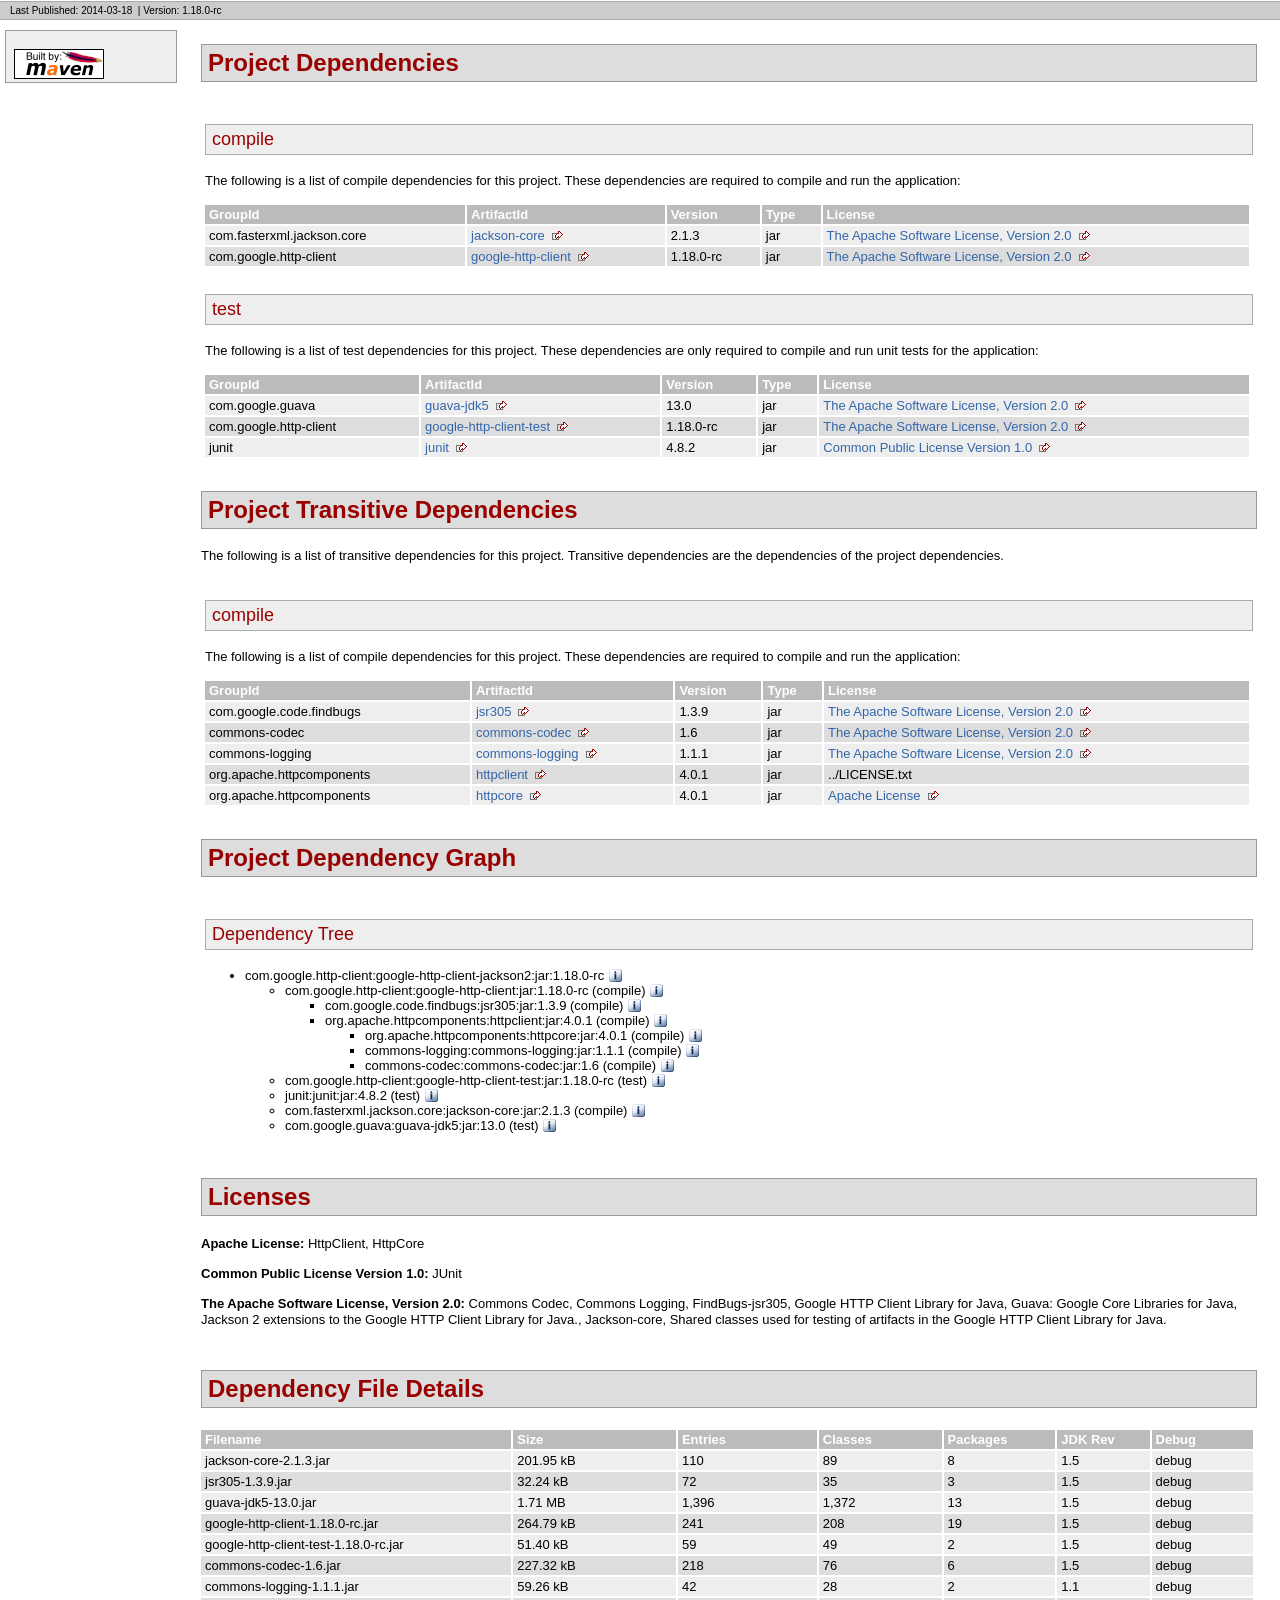
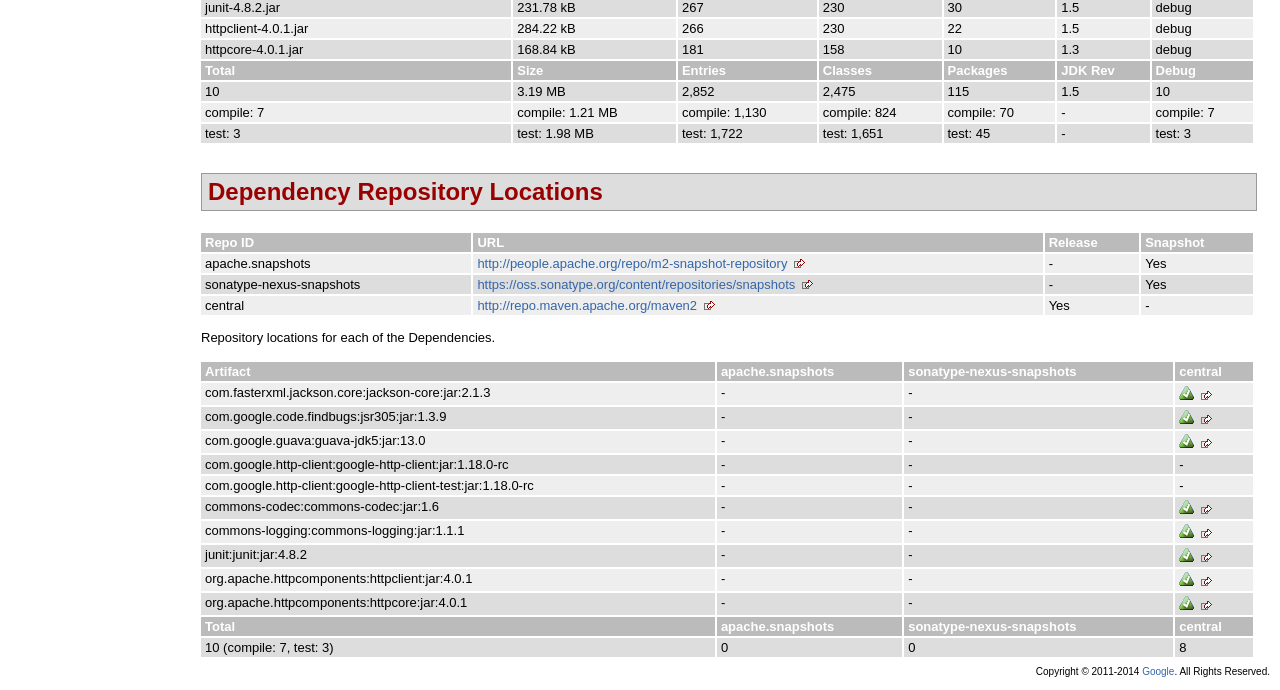
<file: Makeacloud/endpoint-libs/libmakeacoffee-v1/makeacoffee/dependencies/google-http-client-jackson2-dependencies.html>
<!DOCTYPE html PUBLIC "-//W3C//DTD XHTML 1.0 Transitional//EN" "http://www.w3.org/TR/xhtml1/DTD/xhtml1-transitional.dtd">
<!-- Generated by Apache Maven Doxia at Mar 18, 2014 -->
<html xmlns="http://www.w3.org/1999/xhtml" xml:lang="en" lang="en">
  <head>
    <meta http-equiv="Content-Type" content="text/html; charset=UTF-8" />
    <title>Project Dependencies</title>
    <style type="text/css" media="all">
      @import url("./css/maven-base.css");
      @import url("./css/maven-theme.css");
      @import url("./css/site.css");
    </style>
    <link rel="stylesheet" href="./css/print.css" type="text/css" media="print" />
    <meta name="Date-Revision-yyyymmdd" content="20140318" />
    <meta http-equiv="Content-Language" content="en" />
        
        </head>
  <body class="composite">
    <div id="banner">
                      <div class="clear">
        <hr/>
      </div>
    </div>
    <div id="breadcrumbs">
            
        
                <div class="xleft">
        <span id="publishDate">Last Published: 2014-03-18</span>
                  &nbsp;| <span id="projectVersion">Version: 1.18.0-rc</span>
                      </div>
            <div class="xright">        
        
      </div>
      <div class="clear">
        <hr/>
      </div>
    </div>
    <div id="leftColumn">
      <div id="navcolumn">
             
        
                                      <a href="http://maven.apache.org/" title="Built by Maven" class="poweredBy">
        <img class="poweredBy" alt="Built by Maven" src="./images/logos/maven-feather.png" />
      </a>
                   
        
            </div>
    </div>
    <div id="bodyColumn">
      <div id="contentBox">
        <a name="Project_Dependencies"></a>
<div class="section">
<h2>Project Dependencies<a name="Project_Dependencies"></a></h2><a name="Project_Dependencies_compile"></a>
<div class="section">
<h3>compile<a name="compile"></a></h3>
<p>The following is a list of compile dependencies for this project. These dependencies are required to compile and run the application:</p>
<table border="0" class="bodyTable">
<tr class="a">
<th>GroupId</th>
<th>ArtifactId</th>
<th>Version</th>
<th>Type</th>
<th>License</th></tr>
<tr class="b">
<td>com.fasterxml.jackson.core</td>
<td><a class="externalLink" href="http://wiki.fasterxml.com/JacksonHome">jackson-core</a></td>
<td>2.1.3</td>
<td>jar</td>
<td><a class="externalLink" href="http://www.apache.org/licenses/LICENSE-2.0.txt">The Apache Software License, Version 2.0</a></td></tr>
<tr class="a">
<td>com.google.http-client</td>
<td><a class="externalLink" href="http://code.google.com/p/google-http-java-client/google-http-client/">google-http-client</a></td>
<td>1.18.0-rc</td>
<td>jar</td>
<td><a class="externalLink" href="http://www.apache.org/licenses/LICENSE-2.0.txt">The Apache Software License, Version 2.0</a></td></tr></table></div><a name="Project_Dependencies_test"></a>
<div class="section">
<h3>test<a name="test"></a></h3>
<p>The following is a list of test dependencies for this project. These dependencies are only required to compile and run unit tests for the application:</p>
<table border="0" class="bodyTable">
<tr class="a">
<th>GroupId</th>
<th>ArtifactId</th>
<th>Version</th>
<th>Type</th>
<th>License</th></tr>
<tr class="b">
<td>com.google.guava</td>
<td><a class="externalLink" href="http://code.google.com/p/guava-libraries/guava-jdk5">guava-jdk5</a></td>
<td>13.0</td>
<td>jar</td>
<td><a class="externalLink" href="http://www.apache.org/licenses/LICENSE-2.0.txt">The Apache Software License, Version 2.0</a></td></tr>
<tr class="a">
<td>com.google.http-client</td>
<td><a class="externalLink" href="http://code.google.com/p/google-http-java-client/google-http-client-test/">google-http-client-test</a></td>
<td>1.18.0-rc</td>
<td>jar</td>
<td><a class="externalLink" href="http://www.apache.org/licenses/LICENSE-2.0.txt">The Apache Software License, Version 2.0</a></td></tr>
<tr class="b">
<td>junit</td>
<td><a class="externalLink" href="http://junit.org">junit</a></td>
<td>4.8.2</td>
<td>jar</td>
<td><a class="externalLink" href="http://www.opensource.org/licenses/cpl1.0.txt">Common Public License Version 1.0</a></td></tr></table></div></div><a name="Project_Transitive_Dependencies"></a>
<div class="section">
<h2>Project Transitive Dependencies<a name="Project_Transitive_Dependencies"></a></h2>
<p>The following is a list of transitive dependencies for this project. Transitive dependencies are the dependencies of the project dependencies.</p><a name="Project_Transitive_Dependencies_compile"></a>
<div class="section">
<h3>compile<a name="compile"></a></h3>
<p>The following is a list of compile dependencies for this project. These dependencies are required to compile and run the application:</p>
<table border="0" class="bodyTable">
<tr class="a">
<th>GroupId</th>
<th>ArtifactId</th>
<th>Version</th>
<th>Type</th>
<th>License</th></tr>
<tr class="b">
<td>com.google.code.findbugs</td>
<td><a class="externalLink" href="http://findbugs.sourceforge.net/">jsr305</a></td>
<td>1.3.9</td>
<td>jar</td>
<td><a class="externalLink" href="http://www.apache.org/licenses/LICENSE-2.0.txt">The Apache Software License, Version 2.0</a></td></tr>
<tr class="a">
<td>commons-codec</td>
<td><a class="externalLink" href="http://commons.apache.org/codec/">commons-codec</a></td>
<td>1.6</td>
<td>jar</td>
<td><a class="externalLink" href="http://www.apache.org/licenses/LICENSE-2.0.txt">The Apache Software License, Version 2.0</a></td></tr>
<tr class="b">
<td>commons-logging</td>
<td><a class="externalLink" href="http://commons.apache.org/logging">commons-logging</a></td>
<td>1.1.1</td>
<td>jar</td>
<td><a class="externalLink" href="http://www.apache.org/licenses/LICENSE-2.0.txt">The Apache Software License, Version 2.0</a></td></tr>
<tr class="a">
<td>org.apache.httpcomponents</td>
<td><a class="externalLink" href="http://hc.apache.org/httpcomponents-client">httpclient</a></td>
<td>4.0.1</td>
<td>jar</td>
<td>../LICENSE.txt</td></tr>
<tr class="b">
<td>org.apache.httpcomponents</td>
<td><a class="externalLink" href="http://hc.apache.org/httpcomponents-core/">httpcore</a></td>
<td>4.0.1</td>
<td>jar</td>
<td><a class="externalLink" href="http://www.apache.org/licenses/LICENSE-2.0.html">Apache License</a></td></tr></table></div></div><a name="Project_Dependency_Graph"></a>
<div class="section">
<h2>Project Dependency Graph<a name="Project_Dependency_Graph"></a></h2><script language="javascript" type="text/javascript">
      function toggleDependencyDetail( divId, imgId )
      {
        var div = document.getElementById( divId );
        var img = document.getElementById( imgId );
        if( div.style.display == '' )
        {
          div.style.display = 'none';
          img.src='./images/icon_info_sml.gif';
        }
        else
        {
          div.style.display = '';
          img.src='./images/close.gif';
        }
      }
</script>
<a name="Dependency_Tree"></a>
<div class="section">
<h3>Dependency Tree<a name="Dependency_Tree"></a></h3>
<ul>
<li>com.google.http-client:google-http-client-jackson2:jar:1.18.0-rc <img id="_img1" src="./images/icon_info_sml.gif" alt="Information" onclick="toggleDependencyDetail( '_dep0', '_img1' );" style="cursor: pointer;vertical-align:text-bottom;"></img><div id="_dep0" style="display:none">
<table border="0" class="bodyTable">
<tr class="a">
<th>Jackson 2 extensions to the Google HTTP Client Library for Java.</th></tr>
<tr class="b">
<td>
<p><b>Description: </b>Sonatype helps open source projects to set up Maven repositories on https://oss.sonatype.org/</p>
<p><b>URL: </b><a class="externalLink" href="http://code.google.com/p/google-http-java-client/google-http-client-jackson2/">http://code.google.com/p/google-http-java-client/google-http-client-jackson2/</a></p>
<p><b>Project License: </b><a class="externalLink" href="http://www.apache.org/licenses/LICENSE-2.0.txt">The Apache Software License, Version 2.0</a></p></td></tr></table></div>
<ul>
<li>com.google.http-client:google-http-client:jar:1.18.0-rc (compile) <img id="_img3" src="./images/icon_info_sml.gif" alt="Information" onclick="toggleDependencyDetail( '_dep2', '_img3' );" style="cursor: pointer;vertical-align:text-bottom;"></img><div id="_dep2" style="display:none">
<table border="0" class="bodyTable">
<tr class="a">
<th>Google HTTP Client Library for Java</th></tr>
<tr class="b">
<td>
<p><b>Description: </b>Google HTTP Client Library for Java. Functionality that works on all supported Java platforms,
    including Java 5 (or higher) desktop (SE) and web (EE), Android, and Google App Engine.</p>
<p><b>URL: </b><a class="externalLink" href="http://code.google.com/p/google-http-java-client/google-http-client/">http://code.google.com/p/google-http-java-client/google-http-client/</a></p>
<p><b>Project License: </b><a class="externalLink" href="http://www.apache.org/licenses/LICENSE-2.0.txt">The Apache Software License, Version 2.0</a></p></td></tr></table></div>
<ul>
<li>com.google.code.findbugs:jsr305:jar:1.3.9 (compile) <img id="_img5" src="./images/icon_info_sml.gif" alt="Information" onclick="toggleDependencyDetail( '_dep4', '_img5' );" style="cursor: pointer;vertical-align:text-bottom;"></img><div id="_dep4" style="display:none">
<table border="0" class="bodyTable">
<tr class="a">
<th>FindBugs-jsr305</th></tr>
<tr class="b">
<td>
<p><b>Description: </b>JSR305 Annotations for Findbugs</p>
<p><b>URL: </b><a class="externalLink" href="http://findbugs.sourceforge.net/">http://findbugs.sourceforge.net/</a></p>
<p><b>Project License: </b><a class="externalLink" href="http://www.apache.org/licenses/LICENSE-2.0.txt">The Apache Software License, Version 2.0</a></p></td></tr></table></div></li>
<li>org.apache.httpcomponents:httpclient:jar:4.0.1 (compile) <img id="_img7" src="./images/icon_info_sml.gif" alt="Information" onclick="toggleDependencyDetail( '_dep6', '_img7' );" style="cursor: pointer;vertical-align:text-bottom;"></img><div id="_dep6" style="display:none">
<table border="0" class="bodyTable">
<tr class="a">
<th>HttpClient</th></tr>
<tr class="b">
<td>
<p><b>Description: </b>HttpComponents Client (base module)</p>
<p><b>URL: </b><a class="externalLink" href="http://hc.apache.org/httpcomponents-client">http://hc.apache.org/httpcomponents-client</a></p>
<p><b>Project License: </b><a href="../LICENSE.txt">Apache License</a></p></td></tr></table></div>
<ul>
<li>org.apache.httpcomponents:httpcore:jar:4.0.1 (compile) <img id="_img9" src="./images/icon_info_sml.gif" alt="Information" onclick="toggleDependencyDetail( '_dep8', '_img9' );" style="cursor: pointer;vertical-align:text-bottom;"></img><div id="_dep8" style="display:none">
<table border="0" class="bodyTable">
<tr class="a">
<th>HttpCore</th></tr>
<tr class="b">
<td>
<p><b>Description: </b>HttpComponents Core (Java 1.3 compatible)</p>
<p><b>URL: </b><a class="externalLink" href="http://hc.apache.org/httpcomponents-core/">http://hc.apache.org/httpcomponents-core/</a></p>
<p><b>Project License: </b><a class="externalLink" href="http://www.apache.org/licenses/LICENSE-2.0.html">Apache License</a></p></td></tr></table></div></li>
<li>commons-logging:commons-logging:jar:1.1.1 (compile) <img id="_img11" src="./images/icon_info_sml.gif" alt="Information" onclick="toggleDependencyDetail( '_dep10', '_img11' );" style="cursor: pointer;vertical-align:text-bottom;"></img><div id="_dep10" style="display:none">
<table border="0" class="bodyTable">
<tr class="a">
<th>Commons Logging</th></tr>
<tr class="b">
<td>
<p><b>Description: </b>Commons Logging is a thin adapter allowing configurable bridging to other,
    well known logging systems.</p>
<p><b>URL: </b><a class="externalLink" href="http://commons.apache.org/logging">http://commons.apache.org/logging</a></p>
<p><b>Project License: </b><a class="externalLink" href="http://www.apache.org/licenses/LICENSE-2.0.txt">The Apache Software License, Version 2.0</a></p></td></tr></table></div></li>
<li>commons-codec:commons-codec:jar:1.6 (compile) <img id="_img13" src="./images/icon_info_sml.gif" alt="Information" onclick="toggleDependencyDetail( '_dep12', '_img13' );" style="cursor: pointer;vertical-align:text-bottom;"></img><div id="_dep12" style="display:none">
<table border="0" class="bodyTable">
<tr class="a">
<th>Commons Codec</th></tr>
<tr class="b">
<td>
<p><b>Description: </b>The codec package contains simple encoder and decoders for
     various formats such as Base64 and Hexadecimal.  In addition to these
     widely used encoders and decoders, the codec package also maintains a
     collection of phonetic encoding utilities.</p>
<p><b>URL: </b><a class="externalLink" href="http://commons.apache.org/codec/">http://commons.apache.org/codec/</a></p>
<p><b>Project License: </b><a class="externalLink" href="http://www.apache.org/licenses/LICENSE-2.0.txt">The Apache Software License, Version 2.0</a></p></td></tr></table></div></li></ul></li></ul></li>
<li>com.google.http-client:google-http-client-test:jar:1.18.0-rc (test) <img id="_img15" src="./images/icon_info_sml.gif" alt="Information" onclick="toggleDependencyDetail( '_dep14', '_img15' );" style="cursor: pointer;vertical-align:text-bottom;"></img><div id="_dep14" style="display:none">
<table border="0" class="bodyTable">
<tr class="a">
<th>Shared classes used for testing of artifacts in the Google HTTP Client Library for Java.</th></tr>
<tr class="b">
<td>
<p><b>Description: </b>Sonatype helps open source projects to set up Maven repositories on https://oss.sonatype.org/</p>
<p><b>URL: </b><a class="externalLink" href="http://code.google.com/p/google-http-java-client/google-http-client-test/">http://code.google.com/p/google-http-java-client/google-http-client-test/</a></p>
<p><b>Project License: </b><a class="externalLink" href="http://www.apache.org/licenses/LICENSE-2.0.txt">The Apache Software License, Version 2.0</a></p></td></tr></table></div></li>
<li>junit:junit:jar:4.8.2 (test) <img id="_img17" src="./images/icon_info_sml.gif" alt="Information" onclick="toggleDependencyDetail( '_dep16', '_img17' );" style="cursor: pointer;vertical-align:text-bottom;"></img><div id="_dep16" style="display:none">
<table border="0" class="bodyTable">
<tr class="a">
<th>JUnit</th></tr>
<tr class="b">
<td>
<p><b>Description: </b>JUnit is a regression testing framework. It is used by the developer who implements unit tests in Java.</p>
<p><b>URL: </b><a class="externalLink" href="http://junit.org">http://junit.org</a></p>
<p><b>Project License: </b><a class="externalLink" href="http://www.opensource.org/licenses/cpl1.0.txt">Common Public License Version 1.0</a></p></td></tr></table></div></li>
<li>com.fasterxml.jackson.core:jackson-core:jar:2.1.3 (compile) <img id="_img19" src="./images/icon_info_sml.gif" alt="Information" onclick="toggleDependencyDetail( '_dep18', '_img19' );" style="cursor: pointer;vertical-align:text-bottom;"></img><div id="_dep18" style="display:none">
<table border="0" class="bodyTable">
<tr class="a">
<th>Jackson-core</th></tr>
<tr class="b">
<td>
<p><b>Description: </b>Core Jackson abstractions, basic JSON streaming API implementation</p>
<p><b>URL: </b><a class="externalLink" href="http://wiki.fasterxml.com/JacksonHome">http://wiki.fasterxml.com/JacksonHome</a></p>
<p><b>Project License: </b><a class="externalLink" href="http://www.apache.org/licenses/LICENSE-2.0.txt">The Apache Software License, Version 2.0</a></p></td></tr></table></div></li>
<li>com.google.guava:guava-jdk5:jar:13.0 (test) <img id="_img21" src="./images/icon_info_sml.gif" alt="Information" onclick="toggleDependencyDetail( '_dep20', '_img21' );" style="cursor: pointer;vertical-align:text-bottom;"></img><div id="_dep20" style="display:none">
<table border="0" class="bodyTable">
<tr class="a">
<th>Guava: Google Core Libraries for Java</th></tr>
<tr class="b">
<td>
<p><b>Description: </b>Guava is a suite of core and expanded libraries that include
    utility classes, google's collections, io classes, and much
    much more.

    Guava has only one code dependency - javax.annotation,
    per the JSR-305 spec.</p>
<p><b>URL: </b><a class="externalLink" href="http://code.google.com/p/guava-libraries/guava-jdk5">http://code.google.com/p/guava-libraries/guava-jdk5</a></p>
<p><b>Project License: </b><a class="externalLink" href="http://www.apache.org/licenses/LICENSE-2.0.txt">The Apache Software License, Version 2.0</a></p></td></tr></table></div></li></ul></li></ul></div></div><a name="Licenses"></a>
<div class="section">
<h2>Licenses<a name="Licenses"></a></h2>
<p><b>Apache License: </b>HttpClient, HttpCore</p>
<p><b>Common Public License Version 1.0: </b>JUnit</p>
<p><b>The Apache Software License, Version 2.0: </b>Commons Codec, Commons Logging, FindBugs-jsr305, Google HTTP Client Library for Java, Guava: Google Core Libraries for Java, Jackson 2 extensions to the Google HTTP Client Library for Java., Jackson-core, Shared classes used for testing of artifacts in the Google HTTP Client Library for Java.</p></div><a name="Dependency_File_Details"></a>
<div class="section">
<h2>Dependency File Details<a name="Dependency_File_Details"></a></h2>
<table border="0" class="bodyTable">
<tr class="a">
<th>Filename</th>
<th>Size</th>
<th>Entries</th>
<th>Classes</th>
<th>Packages</th>
<th>JDK Rev</th>
<th>Debug</th></tr>
<tr class="b">
<td>jackson-core-2.1.3.jar</td>
<td>201.95 kB</td>
<td>110</td>
<td>89</td>
<td>8</td>
<td>1.5</td>
<td>debug</td></tr>
<tr class="a">
<td>jsr305-1.3.9.jar</td>
<td>32.24 kB</td>
<td>72</td>
<td>35</td>
<td>3</td>
<td>1.5</td>
<td>debug</td></tr>
<tr class="b">
<td>guava-jdk5-13.0.jar</td>
<td>1.71 MB</td>
<td>1,396</td>
<td>1,372</td>
<td>13</td>
<td>1.5</td>
<td>debug</td></tr>
<tr class="a">
<td>google-http-client-1.18.0-rc.jar</td>
<td>264.79 kB</td>
<td>241</td>
<td>208</td>
<td>19</td>
<td>1.5</td>
<td>debug</td></tr>
<tr class="b">
<td>google-http-client-test-1.18.0-rc.jar</td>
<td>51.40 kB</td>
<td>59</td>
<td>49</td>
<td>2</td>
<td>1.5</td>
<td>debug</td></tr>
<tr class="a">
<td>commons-codec-1.6.jar</td>
<td>227.32 kB</td>
<td>218</td>
<td>76</td>
<td>6</td>
<td>1.5</td>
<td>debug</td></tr>
<tr class="b">
<td>commons-logging-1.1.1.jar</td>
<td>59.26 kB</td>
<td>42</td>
<td>28</td>
<td>2</td>
<td>1.1</td>
<td>debug</td></tr>
<tr class="a">
<td>junit-4.8.2.jar</td>
<td>231.78 kB</td>
<td>267</td>
<td>230</td>
<td>30</td>
<td>1.5</td>
<td>debug</td></tr>
<tr class="b">
<td>httpclient-4.0.1.jar</td>
<td>284.22 kB</td>
<td>266</td>
<td>230</td>
<td>22</td>
<td>1.5</td>
<td>debug</td></tr>
<tr class="a">
<td>httpcore-4.0.1.jar</td>
<td>168.84 kB</td>
<td>181</td>
<td>158</td>
<td>10</td>
<td>1.3</td>
<td>debug</td></tr>
<tr class="b">
<th>Total</th>
<th>Size</th>
<th>Entries</th>
<th>Classes</th>
<th>Packages</th>
<th>JDK Rev</th>
<th>Debug</th></tr>
<tr class="a">
<td>10</td>
<td>3.19 MB</td>
<td>2,852</td>
<td>2,475</td>
<td>115</td>
<td>1.5</td>
<td>10</td></tr>
<tr class="b">
<td>compile: 7</td>
<td>compile: 1.21 MB</td>
<td>compile: 1,130</td>
<td>compile: 824</td>
<td>compile: 70</td>
<td>-</td>
<td>compile: 7</td></tr>
<tr class="a">
<td>test: 3</td>
<td>test: 1.98 MB</td>
<td>test: 1,722</td>
<td>test: 1,651</td>
<td>test: 45</td>
<td>-</td>
<td>test: 3</td></tr></table></div><a name="Dependency_Repository_Locations"></a>
<div class="section">
<h2>Dependency Repository Locations<a name="Dependency_Repository_Locations"></a></h2>
<table border="0" class="bodyTable">
<tr class="a">
<th>Repo ID</th>
<th>URL</th>
<th>Release</th>
<th>Snapshot</th></tr>
<tr class="b">
<td>apache.snapshots</td>
<td><a class="externalLink" href="http://people.apache.org/repo/m2-snapshot-repository">http://people.apache.org/repo/m2-snapshot-repository</a></td>
<td>-</td>
<td>Yes</td></tr>
<tr class="a">
<td>sonatype-nexus-snapshots</td>
<td><a class="externalLink" href="https://oss.sonatype.org/content/repositories/snapshots">https://oss.sonatype.org/content/repositories/snapshots</a></td>
<td>-</td>
<td>Yes</td></tr>
<tr class="b">
<td>central</td>
<td><a class="externalLink" href="http://repo.maven.apache.org/maven2">http://repo.maven.apache.org/maven2</a></td>
<td>Yes</td>
<td>-</td></tr></table>
<p>Repository locations for each of the Dependencies.</p>
<table border="0" class="bodyTable">
<tr class="a">
<th>Artifact</th>
<th>apache.snapshots</th>
<th>sonatype-nexus-snapshots</th>
<th>central</th></tr>
<tr class="b">
<td>com.fasterxml.jackson.core:jackson-core:jar:2.1.3</td>
<td>-</td>
<td>-</td>
<td><a class="externalLink" href="http://repo.maven.apache.org/maven2/com/fasterxml/jackson/core/jackson-core/2.1.3/jackson-core-2.1.3.jar"><img alt="Found at http://repo.maven.apache.org/maven2" src="images/icon_success_sml.gif" /></a></td></tr>
<tr class="a">
<td>com.google.code.findbugs:jsr305:jar:1.3.9</td>
<td>-</td>
<td>-</td>
<td><a class="externalLink" href="http://repo.maven.apache.org/maven2/com/google/code/findbugs/jsr305/1.3.9/jsr305-1.3.9.jar"><img alt="Found at http://repo.maven.apache.org/maven2" src="images/icon_success_sml.gif" /></a></td></tr>
<tr class="b">
<td>com.google.guava:guava-jdk5:jar:13.0</td>
<td>-</td>
<td>-</td>
<td><a class="externalLink" href="http://repo.maven.apache.org/maven2/com/google/guava/guava-jdk5/13.0/guava-jdk5-13.0.jar"><img alt="Found at http://repo.maven.apache.org/maven2" src="images/icon_success_sml.gif" /></a></td></tr>
<tr class="a">
<td>com.google.http-client:google-http-client:jar:1.18.0-rc</td>
<td>-</td>
<td>-</td>
<td>-</td></tr>
<tr class="b">
<td>com.google.http-client:google-http-client-test:jar:1.18.0-rc</td>
<td>-</td>
<td>-</td>
<td>-</td></tr>
<tr class="a">
<td>commons-codec:commons-codec:jar:1.6</td>
<td>-</td>
<td>-</td>
<td><a class="externalLink" href="http://repo.maven.apache.org/maven2/commons-codec/commons-codec/1.6/commons-codec-1.6.jar"><img alt="Found at http://repo.maven.apache.org/maven2" src="images/icon_success_sml.gif" /></a></td></tr>
<tr class="b">
<td>commons-logging:commons-logging:jar:1.1.1</td>
<td>-</td>
<td>-</td>
<td><a class="externalLink" href="http://repo.maven.apache.org/maven2/commons-logging/commons-logging/1.1.1/commons-logging-1.1.1.jar"><img alt="Found at http://repo.maven.apache.org/maven2" src="images/icon_success_sml.gif" /></a></td></tr>
<tr class="a">
<td>junit:junit:jar:4.8.2</td>
<td>-</td>
<td>-</td>
<td><a class="externalLink" href="http://repo.maven.apache.org/maven2/junit/junit/4.8.2/junit-4.8.2.jar"><img alt="Found at http://repo.maven.apache.org/maven2" src="images/icon_success_sml.gif" /></a></td></tr>
<tr class="b">
<td>org.apache.httpcomponents:httpclient:jar:4.0.1</td>
<td>-</td>
<td>-</td>
<td><a class="externalLink" href="http://repo.maven.apache.org/maven2/org/apache/httpcomponents/httpclient/4.0.1/httpclient-4.0.1.jar"><img alt="Found at http://repo.maven.apache.org/maven2" src="images/icon_success_sml.gif" /></a></td></tr>
<tr class="a">
<td>org.apache.httpcomponents:httpcore:jar:4.0.1</td>
<td>-</td>
<td>-</td>
<td><a class="externalLink" href="http://repo.maven.apache.org/maven2/org/apache/httpcomponents/httpcore/4.0.1/httpcore-4.0.1.jar"><img alt="Found at http://repo.maven.apache.org/maven2" src="images/icon_success_sml.gif" /></a></td></tr>
<tr class="b">
<th>Total</th>
<th>apache.snapshots</th>
<th>sonatype-nexus-snapshots</th>
<th>central</th></tr>
<tr class="a">
<td>10 (compile: 7, test: 3)</td>
<td>0</td>
<td>0</td>
<td>8</td></tr></table></div>
      </div>
    </div>
    <div class="clear">
      <hr/>
    </div>
    <div id="footer">
      <div class="xright">
              Copyright &#169;                    2011-2014
                        <a href="http://www.google.com/">Google</a>.
            All Rights Reserved.      
        
                  </div>
      <div class="clear">
        <hr/>
      </div>
    </div>
  </body>
</html>
</file>
<file: Makeacloud/endpoint-libs/libmakeacoffee-v1/makeacoffee/dependencies/css/print.css>
#banner, #footer, #leftcol, #breadcrumbs, .docs #toc, .docs .courtesylinks, #leftColumn, #navColumn {
	display: none !important;
}
#bodyColumn, body.docs div.docs {
	margin: 0 !important;
	border: none !important
}
</file>
